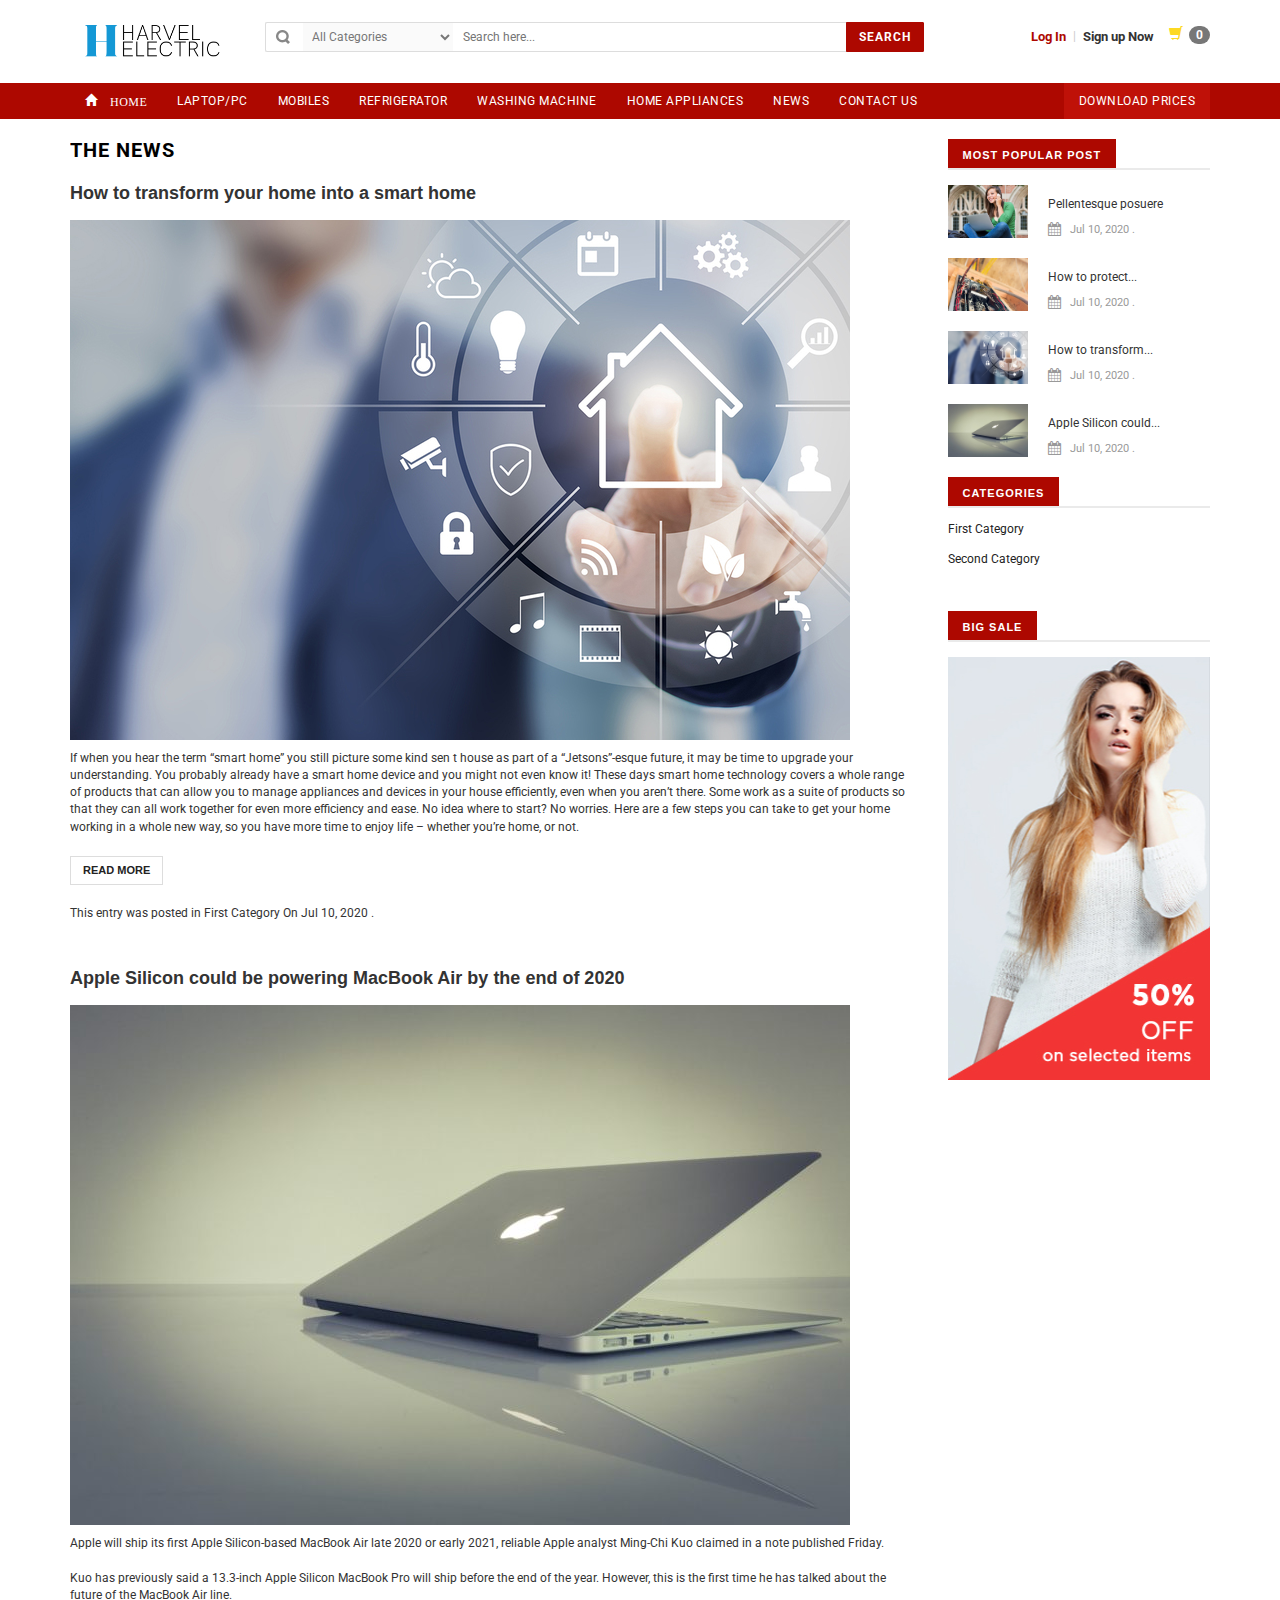
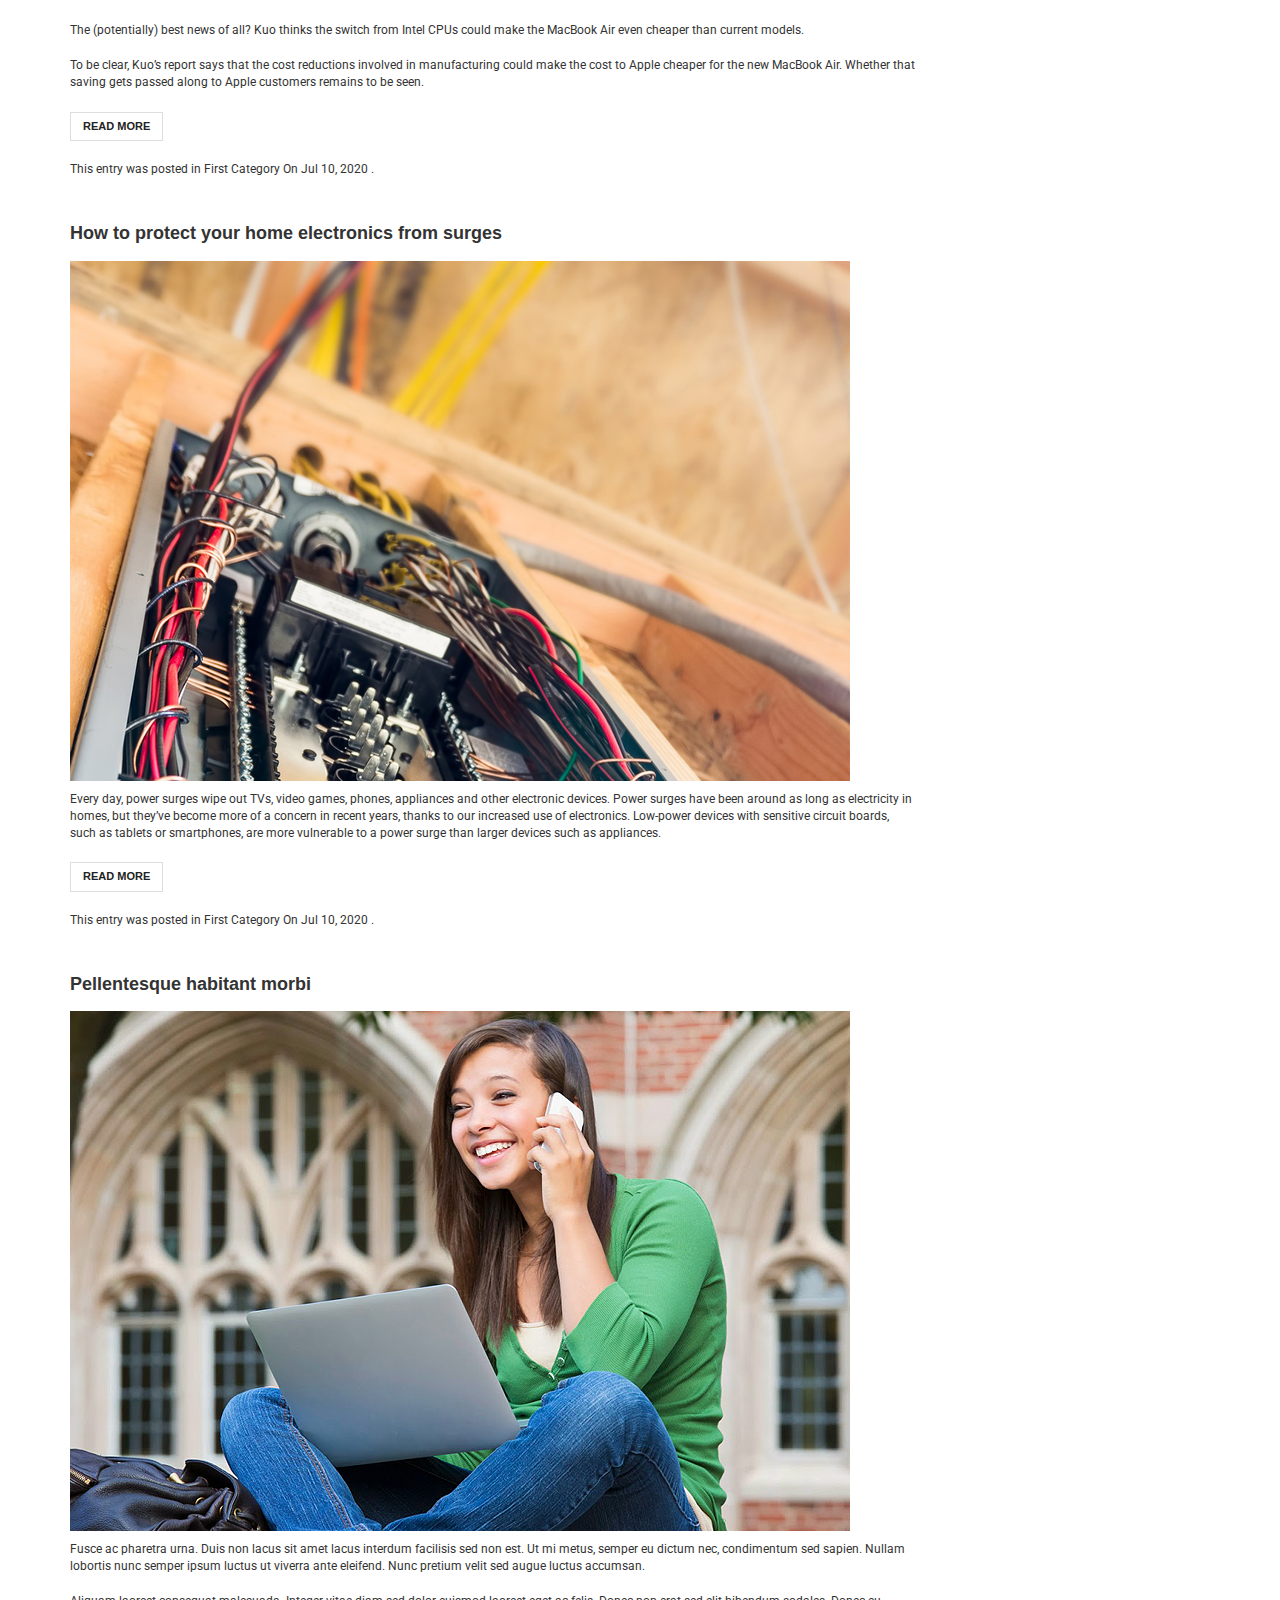
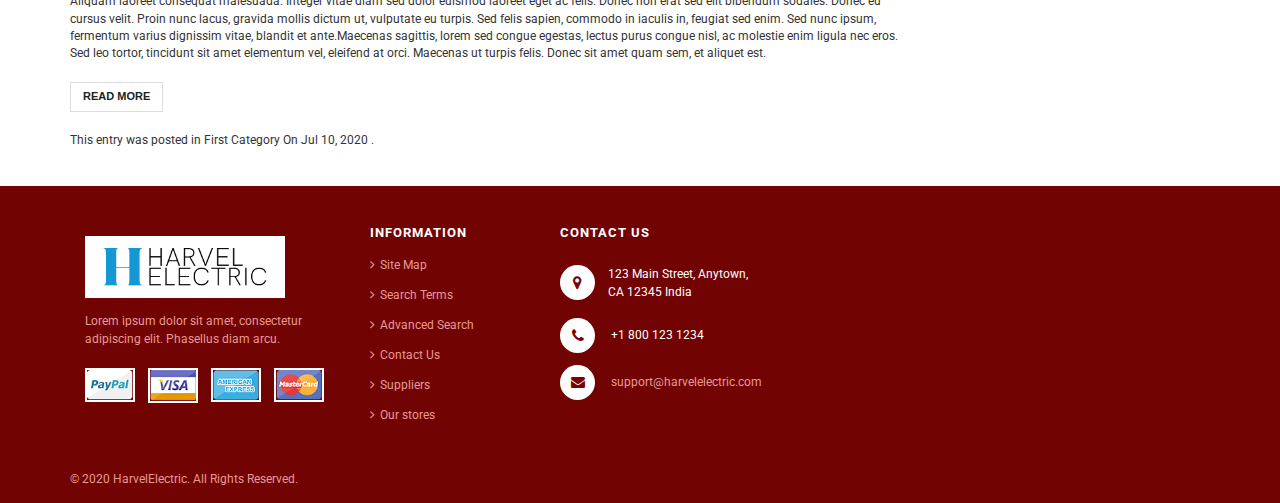
<file: Source code/blog.html>
<!DOCTYPE html>
<html lang="en">

<!-- Added by HTTrack --><meta http-equiv="content-type" content="text/html;charset=UTF-8" /><!-- /Added by HTTrack -->
<head>
<meta charset="utf-8">
<meta name="viewport" content="width=device-width, initial-scale=1.0">
<meta name="description" content="">
<meta name="author" content="">
<title>News</title>

<!-- Favicons Icon -->
<link rel="icon" href="http://demo.magikthemes.com/skin/frontend/base/default/favicon.ico" type="image/x-icon" />
<link rel="shortcut icon" href="http://demo.magikthemes.com/skin/frontend/base/default/favicon.ico" type="image/x-icon" />

<!-- Mobile Specific -->
<meta name="viewport" content="width=device-width, initial-scale=1, maximum-scale=1">

<!-- CSS Style -->

<link rel="stylesheet" href="css/bootstrap.min.css" type="text/css">
<link rel="stylesheet" href="css/style.css" type="text/css">
<link rel="stylesheet" href="css/owl.carousel.css" type="text/css">
<link rel="stylesheet" href="css/owl.theme.css" type="text/css">
<link rel="stylesheet" href="css/font-awesome.css" type="text/css">
<link rel="stylesheet" href="css/blogmate.css" type="text/css">

<!-- Google Fonts -->
<link href='https://fonts.googleapis.com/css?family=Roboto:400,500,700' rel='stylesheet' type='text/css'>
</head>

<body>
<div class="page">
  <!-- Header -->
  <!--  -- Header --start -->
  <header class="header-container" >        
    <div class="header container">
      <div class="row">
        <div class="col-lg-2 col-sm-3 col-md-2 col-xs-12"> 
          <!--  -- Header Logo -- start--> 
          <a class="logo" title="Magento Commerce" href="index.html"><img width="100%" alt="Group 3" src="images/logo1.png"></a> 
          <!-- End Header Logo --> 
        </div>
        <div class="col-lg-7 col-sm-4 col-md-6 col-xs-12"> 
          <!-- Search-col -->
          <div class="search-box">
            <form action="index.html"  id="search_mini_form" name="Categories">
              <select name="category_id" class="cate-dropdown hidden-xs">
                <option value="0">All Categories</option>
                <option value="36">Camera</option>
                <option value="37">Electronics</option>
                <option value="42">&nbsp;&nbsp;&nbsp;Cell Phones</option>
                <option value="43">&nbsp;&nbsp;&nbsp;Cameras</option>
                <option value="44">&nbsp;&nbsp;&nbsp;Laptops</option>
                <option value="45">&nbsp;&nbsp;&nbsp;Hard Drives</option>
                <option value="46">&nbsp;&nbsp;&nbsp;Monitors</option>
                <option value="47">&nbsp;&nbsp;&nbsp;Mouse</option>
                <option value="48">&nbsp;&nbsp;&nbsp;Digital Cameras</option>
                <option value="38">Desktops</option>
                <option value="39">Computer Parts</option>
                <option value="40">Televisions</option>
                <option value="41">Featured</option>
              </select>
              <input type="text" placeholder="Search here..." value="" maxlength="70" class="" name="search" id="search">
              <button id="submit-button" class="search-btn-bg"><span>Search</span></button>
            </form>
          </div>
          <!-- End Search-col --> 
        </div>
        <!-- Top Cart -->
        <div class="col-lg-3 col-sm-5 col-md-4 col-xs-12">
          <!--   --add To Cart--start -->
          <div class="top-cart-contain" style="margin-left: 15px;">
            <span class="glyphicon glyphicon-shopping-cart my-cart-icon"></span><span class="badge badge-notify my-cart-badge"></span></span>
          </div>
          <!--   --add To Cart--end -->
          <div class="signup"><a title="Login" href="signup.html"><span>Sign up Now</span></a></div>
          <span class="or"> | </span>
          <div class="login"><a title="Login" href="login.html"><span>Log In</span></a></div>
        </div>
        <!-- End Top Cart --> 
      </div>
      <div class="row">
        <div class="col-lg-2 col-sm-3 col-md-2 col-xs-12"></div>
        <div class="col-lg-7 col-sm-4 col-md-6 col-xs-12">
            <ul class="list-group" id="result"></ul>
        </div>
        <div class="col-lg-3 col-sm-5 col-md-4 col-xs-12"></div>
      </div>
    
    </div>
  </header>
  <!--  -- end header--end --> 
  <!-- end header --> 
  <!-- Navbar -->
  <!--  -- Navbar--start -->
  <nav>
    <div class="container">
      <div class="nav-inner"> 
        <!--    -- mobile-menu --start -->
        <div class="hidden-desktop" id="mobile-menu">
          <ul class="navmenu">
            <li>
              <div class="menutop">
                <div class="toggle"> <span class="icon-bar"></span> <span class="icon-bar"></span> <span class="icon-bar"></span></div>
                <h2>Menu</h2>
              </div>
              <ul style="display:none;" class="submenu">
                <li>
                  <ul class="topnav">
                    <li class="level0 nav-6 level-top first parent"> <a class="level-top" href="index.html"> <span>Home</span> </a> </li>
                    <li class="level0 nav-6 level-top"> <a class="level-top" href="PC-product.html"> <span>Laptop- PC- Printer- Accessories</span> </a>
                      <ul class="level0">
                        <li class="level1 first"><a href="PC-product.html"><span>Laptop</span></a></li>
                        <li class="level1 nav-10-2"> <a href="PC-product.html"> <span>PC</span> </a> </li>
                        <li class="level1 nav-10-3"> <a href="PC-product.html"> <span>Printer</span> </a> </li>
                        <li class="level1 nav-10-4"> <a href="PC-product.html"> <span>Computer Accessories</span> </a> </li>
                      </ul>
                    </li>
                    <li class="level0 nav-7 level-top parent"> <a class="level-top" href="Mobile-product.html"> <span>Mobile - Accessories</span> </a> 
                      <ul class="level0">
                        <li class="level1 first"><a href="Mobile-product.html"><span>Mobile</span></a></li>
                        <li class="level1 nav-10-2"> <a href="Mobile-product.html"> <span>Mobile Accessories</span> </a> </li>
                      </ul>
                    </li>
                    <li class="level0 nav-8 level-top parent"> <a class="level-top" href="Mobile-product.html"> <span>Refrigerator</span> </a> </li>
                    <li class="level0 parent drop-menu"><a href="Mobile-product.html"><span>Washing Machine</span> </a></li>
                    <li class="level0 parent drop-menu"><a href="Mobile-product.html"><span>Home Appliances</span> </a>
                      <ul class="level1">
                        <li class="level1 first"><a href="Mobile-product.html"><span>Kitchen Appliances</span></a></li>
                        <li class="level1 nav-10-2"> <a href="Mobile-product.html"> <span>Household Appliances</span> </a> </li>
                        <li class="level1 nav-10-2"> <a href="Mobile-product.html"> <span>Blender, Squeezer, Press</span> </a> </li>
                        <li class="level1 nav-10-2"> <a href="Mobile-product.html"> <span>Tools</span> </a> </li>
                      </ul>
                    </li>
                    <li class="level0 nav-9 level-top last parent "> <a class="level-top" href="contact.html"> <span>Contact</span> </a> </li>
                  </ul>
                </li>
              </ul>
            </li>
          </ul>
          <!--navmenu--> 
        </div>
        <!--   -- mobile-menu ---end -->


        <ul id="nav" class="hidden-xs">
          <li class="level0 parent drop-menu"><a href="index.html" class="active1"> <span style="font-size: px;" class="glyphicon glyphicon-home"> Home</span> </a> </li>                                      
          <li class="level0 nav-5 level-top first"> <a class="level-top" href="PC-product.html"> <span>lAPTOP/PC</span> </a>
            <div style="display:none; width: 900px; margin-left: 92px;" class="level0-wrapper dropdown-6col">
              <div class="level0-wrapper2">
                <!--mega menu-->
                <ul class="level3">
                    <li class="level3 nav-6-1 parent item" style="width: 200px;"> <a href="PC-product.html"><span>Laptop</span></a>      
                      <ul class="level1">
                        <li class="level2 nav-6-1-1"> <a href="PC-product.html"><span>Macbook</span></a> </li>
                        <!--level2 nav-6-1-1-->
                        <li class="level2 nav-6-1-1"> <a href="PC-product.html"><span>Asus</span></a> </li>
                        <!--level2 nav-6-1-1-->
                        <li class="level2 nav-6-1-1"> <a href="PC-product.html"><span>Hp</span></a> </li>
                        <!--level2 nav-6-1-1-->
                        <li class="level2 nav-6-1-1"> <a href="PC-product.html"><span>Dell</span></a> </li>
                        <li class="level2 nav-6-1-1"> <a href="PC-product.html"><span>Lenovo</span></a> </li>
                      </ul>
                      <div><img width="90%" src="images/laptop.jpg" alt="Mobiles"></div>
                    </li>        
                    <li class="level1 nav-6-1 parent item" style="width: 200px;"> <a href="PC-product.html"><span>PC</span></a> 
                      <!--sub sub category-->
                      
                      <ul class="level1">
                        <li class="level2 nav-6-1-1"> <a href="PC-product.html"><span>Apple</span></a> </li>
                        <!--level2 nav-6-1-1-->
                        <li class="level2 nav-6-1-1"> <a href="PC-product.html"><span>Dell</span></a> </li>
                        <!--level2 nav-6-1-1-->
                        <li class="level2 nav-6-1-1"> <a href="PC-product.html"><span>Acer</span></a> </li>
                        <!--level2 nav-6-1-1-->
                        <li class="level2 nav-6-1-1"> <a href="PC-product.html"><span>Asus</span></a> </li>
                        <li class="level2 nav-6-1-1"> <a href="PC-product.html"><span>HP</span></a> </li>
                        <!--level2 nav-6-1-1-->
                      </ul>
                      <!--level1--> 
                      
                      <!--sub sub category-->
                      <div><img width="80%" src="images/PC.jpg" alt="Mobiles Accesories"></div>
                    </li>                     
                    <li class="level1 nav-6-1 parent item " style="width: 180px;"> <a href="PC-product.html"><span>Printer</span></a> 
                      <!--sub sub category-->
                      
                      <ul class="level1">
                        <li class="level2 nav-6-1-1"> <a href="PC-product.html"><span>Canon</span></a> </li>
                        
                        <!--level2 nav-6-1-1-->
                        <li class="level2 nav-6-1-1"> <a href="PC-product.html"><span>Brother</span></a> </li>
                        <!--level2 nav-6-1-1-->
                        <li class="level2 nav-6-1-1"> <a href="PC-product.html"><span>Epson</span></a> </li>
                        <!--level2 nav-6-1-1-->
                        <li class="level2 nav-6-1-1"> <a href="PC-product.html"><span>HP</span></a> </li>
                        <!--level2 nav-6-1-1-->
                      </ul>
                      <!--level1--> 
                      <!--sub sub category-->
                      <div style="padding-top: 25px;"><img width="90%" src="images/printer.jpg" alt="Audio &amp; Video"></div>
                    </li>
                    
                    <li class="level1 nav-6-1 parent item"> <a href="PC-product.html"><span>Computer accessories</span></a> 
                        <!--sub sub category-->
                        
                        <ul class="level1">
                          <li class="level2 nav-6-1-1"> <a href="PC-product.html"><span>Speaker</span></a> </li>
                          
                          <!--level2 nav-6-1-1-->
                          <li class="level2 nav-6-1-1"> <a href="PC-product.html"><span>Mouse</span></a> </li>
                          <!--level2 nav-6-1-1-->
                          <li class="level2 nav-6-1-1"> <a href="PC-product.html"><span>Keyboard</span></a> </li>
                          <!--level2 nav-6-1-1-->
                          <li class="level2 nav-6-1-1"> <a href="PC-product.html"><span>USB</span></a> </li>
                          <li class="level2 nav-6-1-1"> <a href="PC-product.html"><span>Portable hard drive</span></a> </li>
                          <li class="level2 nav-6-1-1"> <a href="PC-product.html"><span>Headphones</span></a> </li>
                          <li class="level2 nav-6-1-1"> <a href="PC-product.html"><span>Heat sink base</span></a> </li>
                          <li class="level2 nav-6-1-1"> <a href="PC-product.html"><span>Network equipment</span></a> </li>
                          <!--level2 nav-6-1-1-->
                        </ul>                        
                      </li>
                  </ul>
                  <!--level0--> 
                
                
                
              </div>
            </div>
          </li> 
          <li class="level0 nav-5 level-top first"> <a class="level-top" href="Mobile-product.html"> <span>Mobiles</span> </a>
            <div style="display:none; width: 480px; margin-left: 191px;" class="level0-wrapper dropdown-6col">
              <div class="level0-wrapper2">
                <!--mega menu-->
                <ul class="level3">
                    <li class="level3 nav-6-1 parent item" style="width: 200px;"> <a href="Mobile-product.html"><span>Mobile</span></a>      
                      <ul class="level1">
                        <li class="level2 nav-6-1-1"> <a href="Mobile-product.html"><span>Iphone</span></a> </li>
                        <!--level2 nav-6-1-1-->
                        <li class="level2 nav-6-1-1"> <a href="Mobile-product.html"><span>Nokia</span></a> </li>
                        <!--level2 nav-6-1-1-->
                        <li class="level2 nav-6-1-1"> <a href="Mobile-product.html"><span>Samsung</span></a> </li>
                        <!--level2 nav-6-1-1-->
                        <li class="level2 nav-6-1-1"> <a href="Mobile-product.html"><span>Sony</span></a> </li>
                        <li class="level2 nav-6-1-1"> <a href="Mobile-product.html"><span>Lenovo</span></a> </li>
                      </ul>
                      <div><img width="90%" src="images/samsung.png" alt="Mobiles"></div>
                    </li>        
                    <li class="level1 nav-6-1 parent item" style="width: 200px;"> <a href="Mobile-product.html"><span>Mobile acessories</span></a> 
                      <!--sub sub category-->
                      
                      <ul class="level1">
                        <li class="level2 nav-6-1-1"> <a href="Mobile-product.html"><span>Mobile Memory Cards</span></a> </li>
                        <!--level2 nav-6-1-1-->
                        <li class="level2 nav-6-1-1"> <a href="Mobile-product.html"><span>Cases & Covers</span></a> </li>
                        <!--level2 nav-6-1-1-->
                        <li class="level2 nav-6-1-1"> <a href="Mobile-product.html"><span>Mobile Headphones</span></a> </li>
                        <!--level2 nav-6-1-1-->
                        <li class="level2 nav-6-1-1"> <a href="Mobile-product.html"><span>Bluetooth Headsets</span></a> </li>
                        
                        <!--level2 nav-6-1-1-->
                      </ul>
                      <!--level1--> 
                      
                      <!--sub sub category-->
                      <div><img width="80%" src="images/acessories.jpg" alt="Mobiles Accesories"></div>
                    </li>                     
                    
                  </ul>
                  <!--level0--> 
                
                
                
              </div>
            </div>
          </li>
          <li class="level0 parent drop-menu"><a href="Mobile-product.html" class="active1"><span>Refrigerator</span> </a> 
            <ul class="level1">
                <li class="level1"><a href="Mobile-product.html"><span>LG</span></a> </li>
                <li class="level1"><a href="Mobile-product.html"><span>Hitachi</span></a> </li>
                <li class="level1"><a href="Mobile-product.html"><span>Samsung</span></a> </li>
                <li class="level1"><a href="Mobile-product.html"><span>Toshiba</span></a> </li>
                <li class="level1"><a href="Mobile-product.html"><span>Panasonic</span></a> </li>
                <li class="level1"><a href="Mobile-product.html"><span>Aqua</span></a> </li>
                <li class="level1"><a href="Mobile-product.html"><span>Sharp</span></a> </li>
                <div><img  style="width: 90%; padding: 15px 0;" src="images/Refrigerator.jpg" alt="Mobiles"></div>
              </ul>
          </li>
          <li class="level0 parent drop-menu"><a href="Mobile-product.html" class="active1"><span>WASHING MACHINE</span> </a> 
            <ul class="level1">
                <li class="level1"><a href="Mobile-product.html"><span>LG</span></a> </li>
                <li class="level1"><a href="Mobile-product.html"><span>Electrolux</span></a> </li>
                <li class="level1"><a href="Mobile-product.html"><span>Samsung</span></a> </li>
                <li class="level1"><a href="Mobile-product.html"><span>Toshiba</span></a> </li>
                <li class="level1"><a href="Mobile-product.html"><span>Panasonic</span></a> </li>
                <li class="level1"><a href="Mobile-product.html"><span>Aqua</span></a> </li>
                <li class="level1"><a href="Mobile-product.html"><span>Sharp</span></a> </li>
                <div><img  style="width: 90%; padding: 15px 0;" src="images/washing.jpg" alt="Mobiles"></div>
              </ul>
          </li>  
          <li class="level0 nav-5 level-top first"> <a class="level-top" href="Mobile-product.html"> <span>Home appliances</span> </a>
            <div style="display:none; width: 900px; margin-left: 191px;" class="level0-wrapper dropdown-6col">
              <div class="level0-wrapper2">
                <!--mega menu-->
                <ul class="level3">
                    <li class="level3 nav-6-1 parent item" style="width: 150px;"> <a href="Mobile-product.html"><span>Kitchen appliances</span></a>      
                      <ul class="level1">
                        <li class="level2 nav-6-1-1"> <a href="Mobile-product.html"><span>Electric cooker</span></a> </li>
                        <!--level2 nav-6-1-1-->
                        <li class="level2 nav-6-1-1"> <a href="Mobile-product.html"><span>Microwave</span></a> </li>
                        <!--level2 nav-6-1-1-->
                        <li class="level2 nav-6-1-1"> <a href="Mobile-product.html"><span>Induction cooker</span></a> </li>
                        <!--level2 nav-6-1-1-->
                        <li class="level2 nav-6-1-1"> <a href="Mobile-product.html"><span>Kitchen infrared</span></a> </li>
                        <li class="level2 nav-6-1-1"> <a href="Mobile-product.html"><span>Pressure cooker</span></a> </li>
                        <li class="level2 nav-6-1-1"> <a href="Mobile-product.html"><span>Oven mitts</span></a> </li>
                      </ul>
                      <div style="padding-top: 15px;"><img width="80%" src="images/cooker.jpg" alt="Mobiles"></div>
                    </li>        
                    <li class="level1 nav-6-1 parent item" style="width: 200px;"> <a href="Mobile-product.html"><span>Household appliances</span></a> 
                      <!--sub sub category-->
                      
                      <ul class="level1">
                        
                        <li class="level2 nav-6-1-1"> <a href="Mobile-product.html"><span>Vacuum cleaner</span></a> </li>
                        <!--level2 nav-6-1-1-->
                        <li class="level2 nav-6-1-1"> <a href="Mobile-product.html"><span>Fans</span></a> </li>
                        <!--level2 nav-6-1-1-->
                        <li class="level2 nav-6-1-1"> <a href="Mobile-product.html"><span>Air purifier</span></a> </li>
                        <li class="level2 nav-6-1-1"> <a href="Mobile-product.html"><span>Iron</span></a> </li>
                        <li class="level2 nav-6-1-1"> <a href="Mobile-product.html"><span>Water heater</span></a> </li>
                        <li class="level2 nav-6-1-1"> <a href="Mobile-product.html"><span>Other home appliances</span></a> </li>
                        
                        <!--level2 nav-6-1-1-->
                      </ul>
                      <!--level1--> 
                      
                      <!--sub sub category-->
                      <div><img width="80%" src="images/fan.jpg" alt=""></div>
                    </li>  
                    <li class="level1 nav-6-1 parent item" style="width: 200px;"> <a href="Mobile-product.html"><span>Blender, squeezer, press</span></a> 
                      <!--sub sub category-->
                      
                      <ul class="level1">
                        <li class="level2 nav-6-1-1"> <a href="Mobile-product.html"><span>Blender</span></a> </li>
                        <!--level2 nav-6-1-1-->
                        <li class="level2 nav-6-1-1"> <a href="Mobile-product.html"><span>Fruit machine</span></a> </li>
                        <!--level2 nav-6-1-1-->
                        <li class="level2 nav-6-1-1"> <a href="Mobile-product.html"><span>Coffee maker</span></a> </li>
                        <!--level2 nav-6-1-1-->
                        <li class="level2 nav-6-1-1"> <a href="Mobile-product.html"><span>Egg whisk</span></a> </li>
                        <li class="level2 nav-6-1-1"> <a href="Mobile-product.html"><span>Egg whisk</span></a> </li>
                        
                        <!--level2 nav-6-1-1-->
                      </ul>
                      <!--level1--> 
                      
                      <!--sub sub category-->
                      <div><img width="80%" src="images/Blender.jpg" alt="Mobiles Accesories"></div>
                    </li>                     
                    <li class="level1 nav-6-1 parent item" style="width: 200px;"> <a href="Mobile-product.html"><span>Tools</span></a> 
                      <!--sub sub category-->
                      
                      <ul class="level1">
                        <li class="level2 nav-6-1-1"> <a href="Mobile-product.html"><span>Drill</span></a> </li>
                        <!--level2 nav-6-1-1-->
                        <li class="level2 nav-6-1-1"> <a href="Mobile-product.html"><span>Grinding machine</span></a> </li>
                        <!--level2 nav-6-1-1-->
                        <li class="level2 nav-6-1-1"> <a href="Mobile-product.html"><span>Water pumps</span></a> </li>
                        <!--level2 nav-6-1-1-->
                        <li class="level2 nav-6-1-1"> <a href="Mobile-product.html"><span>Bluetooth Headsets</span></a> </li>
                        <li class="level2 nav-6-1-1"> <a href="Mobile-product.html"><span>Sewing machine</span></a> </li>
                        
                        <!--level2 nav-6-1-1-->
                      </ul>
                      <!--level1--> 
                      
                      <!--sub sub category-->
                      <div><img width="80%" src="images/drill.jpg" alt="Mobiles Accesories"></div>
                    </li>                                        
                    
                  </ul>
                  <!--level0--> 
                
                
                
              </div>
            </div>
          </li>
            
          <li class="level0 parent drop-menu"><a href="blog.html" class="active1"><span>News</span> </a></li>
          <li class="level0 parent drop-menu"><a href="ContactUs.html" class="active1"><span>CONTACT US</span> </a> </li>
          <li class="nav-custom-link level0 level-top parent"> <a class="download-level-top" href="#download-box" ><span>Download Prices</span></a></li>
        </ul>
      </div>
    </div>
  </nav>
  <div class="download" id="download-box">
    <div class="row">
      <div class="col-xs-12 download-title">
        <h2><span>Welcome to</span></h2>
      </div>
    </div>
    <div class="row">
      <div class="col-xs-12"> 
        <a class="logo" title="Magento Commerce"><img width="450px" alt="Group 3" src="images/logo1.png"></a> 
      </div>
    </div>
    <div class="newsletter">
      <h4><span>
        Big sale for you!!!        
      </span></h4>
      <br>
      <h5>
        Please download list prices and get our gifts to you!!!
      </h5>
    </div>
    <div class="row">
      <div class="col-xs-1"></div>
      <div class="col-xs-4">
        <ul>
        <li class="download-select"> <a class="level-top"
          href="download/Price list Jun_Ext_2020.xlsx" download> <strong><span>Download Now</span></strong> </a></li>
        </ul>
        </div>
      <div class="col-xs-2"></div>
      <div class="col-xs-4">
        <ul>
        <li class="download-select"><a class="download-close" href="#"><strong><span>Cancel</span></strong></a></li>	
      </ul>
      </div>
      <div class="col-xs-1"></div>
    </div> 
  </div>
  <!--    --nav --end -->
  <!-- end nav -->  
  <div class="main-container col2-right-layout">
    <div class="main container">
      <div class="row">
        <div class="col-main col-sm-9">
          <div class="page-title">
            <h2>The News</h2>
          </div>
          <div class="blog-wrapper" id="main">
            <div class="site-content" id="primary">
              <div role="main" id="content">
                <article class="blog_entry clearfix wow" id="post-29">
                  <header class="blog_entry-header clearfix">
                    <div class="blog_entry-header-inner">
                      <h2 class="blog_entry-title"> <a rel="bookmark" href="#/pellentesque-posuere">How to transform your home into a smart home</a> </h2>
                    </div>
                    <!--blog_entry-header-inner--> 
                  </header>
                  <div class="entry-content">
                    <div class="featured-thumb"><a href="blog_single_post_02.html"><img alt="blog-img1" src="images/blog-img7.jpg"></a></div>
                    <div class="entry-content">
                      <p>If when you hear the term “smart home” you still picture some kind sen  t house as part of a “Jetsons”-esque future, it may be time to upgrade your understanding. You probably already have a smart home device and you might not even know it! These days smart home technology covers a whole range of products that can allow you to manage appliances and devices in your house efficiently, even when you aren’t there. Some work as a suite of products so that they can all work together for even more efficiency and ease. No idea where to start? No worries. Here are a few steps you can take to get your home working in a whole new way, so you have more time to enjoy life – whether you’re home, or not.</p>
                    </div>
                    <p> <a class="btn" href="blog_single_post_02.html">Read More</a> </p>
                  </div>
                  <footer class="entry-meta"> This entry was posted						in <a rel="category tag" title="View all posts in First Category" href="#/first-category">First Category</a> On
                    <time datetime="2020-07-10T07:09:31+00:00" class="entry-date">Jul 10, 2020</time>
                    . </footer>
                </article>
                <article class="blog_entry clearfix wow" id="post-29">
                  <header class="blog_entry-header clearfix">
                    <div class="blog_entry-header-inner">
                      <h2 class="blog_entry-title"> <a rel="bookmark" href="#/aliquam-eget-sapien-placerat">Apple Silicon could be powering MacBook Air by the end of 2020</a> </h2>
                    </div>
                    <!--blog_entry-header-inner--> 
                  </header>
                  <div class="entry-content">
                    <div class="featured-thumb"><a href="blog_single_post_01.html"><img alt="blog-img3" src="images/blog-img5.jpg"></a></div>
                    <div class="entry-content">
                      <p>Apple will ship its first Apple Silicon-based MacBook Air late 2020 or early 2021, reliable Apple analyst Ming-Chi Kuo claimed in a note published Friday.</p>
                      <p>Kuo has previously said a 13.3-inch Apple Silicon MacBook Pro will ship before the end of the year. However, this is the first time he has talked about the future of the MacBook Air line.</p>
                      <p>The (potentially) best news of all? Kuo thinks the switch from Intel CPUs could make the MacBook Air even cheaper than current models.</p>
                      <p>To be clear, Kuo’s report says that the cost reductions involved in manufacturing could make the cost to Apple cheaper for the new MacBook Air. Whether that saving gets passed along to Apple customers remains to be seen.</p>
                    </div>
                    <p> <a class="btn" href="blog_single_post_01.html">Read More</a> </p>
                  </div>
                  <footer class="entry-meta"> This entry was posted						in <a rel="category tag" title="View all posts in First Category" href="#/first-category">First Category</a> On
                    <time datetime="2020-07-10T06:59:14+00:00" class="entry-date">Jul 10, 2020</time>
                    . </footer>
                </article>
                <article class="blog_entry clearfix wow" id="post-29">
                  <header class="blog_entry-header clearfix">
                    <div class="blog_entry-header-inner">
                      <h2 class="blog_entry-title"> <a rel="bookmark" href="#/dolor-lorem-ipsum">How to protect your home electronics from surges</a> </h2>
                    </div>
                    <!--blog_entry-header-inner--> 
                  </header>
                  <div class="entry-content">
                    <div class="featured-thumb"><a href="blog_single_post_03.html"><img alt="blog-img2" src="images/blog-img6.jpg"></a></div>
                    <div class="entry-content">
                      <p>Every day, power surges wipe out TVs, video games, phones, appliances and other electronic devices. Power surges have been around as long as electricity in homes, but they’ve become more of a concern in recent years, thanks to our increased use of electronics. Low-power devices with sensitive circuit boards, such as tablets or smartphones, are more vulnerable to a power surge than larger devices such as appliances.</p>
                    </div>
                    <p> <a class="btn" href="blog_single_post_03.html">Read More</a> </p>
                  </div>
                  <footer class="entry-meta"> This entry was posted						in <a rel="category tag" title="View all posts in First Category" href="#/first-category">First Category</a> On
                    <time datetime="2020-07-10T07:01:18+00:00" class="entry-date">Jul 10, 2020</time>
                    . </footer>
                </article>
                <article class="blog_entry clearfix wow" id="post-29">
                  <header class="blog_entry-header clearfix">
                    <div class="blog_entry-header-inner">
                      <h2 class="blog_entry-title"> <a rel="bookmark" href="blog_single_post.html">Pellentesque habitant morbi</a> </h2>
                    </div>
                    <!--blog_entry-header-inner--> 
                  </header>
                  <div class="entry-content">
                    <div class="featured-thumb"><a href="blog_single_post.html"><img alt="blog-img4" src="images/blog-img4.jpg"></a></div>
                    <div class="entry-content">
                      <p>Fusce ac pharetra urna. Duis non lacus sit amet lacus interdum facilisis sed non est. Ut mi metus, semper eu dictum nec, condimentum sed sapien. Nullam lobortis nunc semper ipsum luctus ut viverra ante eleifend. Nunc pretium velit sed augue luctus accumsan.</p>
                      <p>Aliquam laoreet consequat malesuada. Integer vitae diam sed dolor euismod laoreet eget ac felis. Donec non erat sed elit bibendum sodales. Donec eu cursus velit. Proin nunc lacus, gravida mollis dictum ut, vulputate eu turpis. Sed felis sapien, commodo in iaculis in, feugiat sed enim. Sed nunc ipsum, fermentum varius dignissim vitae, blandit et ante.Maecenas sagittis, lorem sed congue egestas, lectus purus congue nisl, ac molestie enim ligula nec eros. Sed leo tortor, tincidunt sit amet elementum vel, eleifend at orci. Maecenas ut turpis felis. Donec sit amet quam sem, et aliquet est.</p>
                    </div>
                    <p> <a class="btn" href="blog_single_post.html">Read More</a> </p>
                  </div>
                  <footer class="entry-meta"> This entry was posted						in <a rel="category tag" title="View all posts in First Category" href="#/first-category">First Category</a> On
                    <time datetime="2020-07-10T06:53:43+00:00" class="entry-date">Jul 10, 2020</time>
                    . </footer>
                </article>
              </div>
            </div>
           
          </div>
        </div>
        <div class="col-right sidebar col-sm-3 wow">
          <div role="complementary" class="widget_wrapper13" id="secondary">
            <div class="popular-posts widget widget__sidebar wow" id="recent-posts-4">
              <h3 class="widget-title"><span>Most Popular Post</span></h3>
              <div class="widget-content">
                <ul class="posts-list unstyled clearfix">
                  <li>
                    <figure class="featured-thumb"><a href="blog_single_post.html"> <img width="80" height="53" alt="blog image" src="images/blog-img4.jpg"> </a> </figure>
                    <!--featured-thumb-->
                    <h4><a title="Pellentesque posuere" href="blog_single_post.html">Pellentesque posuere</a></h4>
                    <p class="post-meta"><i class="icon-calendar"></i>
                      <time datetime="2020-07-10T07:09:31+00:00" class="entry-date">Jul 10, 2020</time>
                      .</p>
                  </li>
                  <li>
                    <figure class="featured-thumb"> <a href="blog_single_post_03.html"> <img width="80" height="53" alt="blog image" src="images/blog-img6.jpg"> </a> </figure>
                    <!--featured-thumb-->
                    <h4><a title="Dolor lorem ipsum" href="blog_single_post_03.html">How to protect...</a></h4>
                    <p class="post-meta"><i class="icon-calendar"></i>
                      <time datetime="2020-07-10T07:01:18+00:00" class="entry-date">Jul 10, 2020</time>
                      .</p>
                  </li>
                  <li>
                    <figure class="featured-thumb"> <a href="blog_single_post_02.html"> <img width="80" height="53" alt="blog image" src="images/blog-img7.jpg"> </a> </figure>
                    <!--featured-thumb-->
                    <h4><a title="Aliquam eget sapien placerat" href="blog_single_post_02.html">How to transform...</a></h4>
                    <p class="post-meta"><i class="icon-calendar"></i>
                      <time datetime="2020-07-10T06:59:14+00:00" class="entry-date">Jul 10, 2020</time>
                      .</p>
                  </li>
                  <li>
                    <figure class="featured-thumb"> <a href="blog_single_post_01.html"> <img width="80" height="53" alt="blog image" src="images/blog-img5.jpg"> </a> </figure>
                    <!--featured-thumb-->
                    <h4><a title="Pellentesque habitant morbi" href="blog_single_post_01.html">Apple Silicon could...</a></h4>
                    <p class="post-meta"><i class="icon-calendar"></i>
                      <time datetime="2020-07-10T06:53:43+00:00" class="entry-date">Jul 10, 2020</time>
                      .</p>
                  </li>
                </ul>
              </div>
              <!--widget-content--> 
            </div>
            <div class="popular-posts widget widget_categories wow" id="categories-2">
              <h3 class="widget-title"><span>Categories</span></h3>
              <ul>
                <li class="cat-item cat-item-19599"><a href="#/first-category">First Category</a></li>
                <ul>
                </ul>
                <li class="cat-item cat-item-19599"><a href="#/second-category">Second Category</a></li>
                <ul>
                </ul>
              </ul>
            </div>
            <!-- Banner Ad Block -->
            <div class="ad-spots widget widget__sidebar">
              <h3 class="widget-title"><span>Big Sale</span></h3>
              <div class="widget-content"><a target="_self" href="#" title=""><img alt="offer banner" src="images/RHS-banner-img.jpg"></a></div>
            </div>
            
          </div>
        </div>
      </div>
    </div>
  </div>
 <!-- Footer -->
  <!--   Footer --start -->
  <footer class="footer">
    <div class="footer-middle container">
      <div class="col-md-3 col-sm-4">
      <!--  _Link-->
        <div class="footer-logo"><a href="index.html" title="Logo"><img src="images/logo1.png" width=200px alt="logo"></a>
        </div>
        <p>Lorem ipsum dolor sit amet, consectetur adipiscing elit. Phasellus diam arcu. </p>
        <div class="payment-accept">
          <div><img src="images/payment-1.png" alt="payment"> <img src="images/payment-2.png" alt="payment"> <img
              src="images/payment-3.png" alt="payment"> <img src="images/payment-4.png" alt="payment"></div>
        </div>
      </div>
      <!--  _Tagname+Addnew_Start-->
      <div class="col-md-2 col-sm-4">
        <h4>Information</h4>
        <ul class="links">
          <li class="first"><a href="sitemap.html" title="Site Map">Site Map</a></li>
          <li><a href="#/" title="Search Terms">Search Terms</a></li>
          <li><a href="#" title="Advanced Search">Advanced Search</a></li>
          <li><a href="ContactUs.html" title="Contact Us">Contact Us</a></li>
          <li><a href="#" title="Suppliers">Suppliers</a></li>
          <li class=" last"><a href="#" title="Our stores" class="link-rss">Our stores</a></li>
        </ul>
      </div>
      <div class="col-md-3 col-sm-4">
        <h4>Contact us</h4>
        <div class="contacts-info">
          <address>
            <i class="add-icon">&nbsp;</i>123 Main Street, Anytown, <br>
            &nbsp;CA 12345 India
          </address>
          <div class="phone-footer"><i class="phone-icon">&nbsp;</i> +1 800 123 1234</div>
          <div class="email-footer"><i class="email-icon">&nbsp;</i> <a
              href="mailto:support@harvelelectric.com">support@harvelelectric.com</a> </div>
        </div>
      </div>
      <div class="col-md-2 col-sm-4">
        <iframe
          src="https://www.google.com/maps/embed?pb=!1m18!1m12!1m3!1d30712057.306560654!2d64.400691212374!3d20.007237393514636!2m3!1f0!2f0!3f0!3m2!1i1024!2i768!4f13.1!3m3!1m2!1s0x30635ff06b92b791%3A0xd78c4fa1854213a6!2z4bqkbiDEkOG7mQ!5e0!3m2!1svi!2s!4v1605707099344!5m2!1svi!2s"
          width="600" height="200" frameborder="0" style="border:0;" allowfullscreen="" aria-hidden="false"
          tabindex="0"></iframe>
      </div>
    </div>
    <div class="footer-bottom container">
      <div class="col-sm-5 col-xs-12 coppyright"> &copy; 2020 HarvelElectric. All Rights Reserved.</div>
      <div class="col-sm-7 col-xs-12 company-links">
      </div>
    <!--  _Tagname+Addnew_End-->
    </div>
  </footer>
  <!--   -- End Footer -->
  <!-- End Footer --> 
</div>


<!-- JavaScript --> 
<script type="text/javascript" src="js/jquery-2.2.3.min.js"></script>
<script src="https://cdnjs.cloudflare.com/ajax/libs/OwlCarousel2/2.2.1/owl.carousel.js"></script>
<script type="text/javascript" src="js/jquery.mycart.js"></script>
<script type="text/javascript" src="js/bootstrap.min.js"></script>
<script type="text/javascript" src="js/common.js"></script> 

</body>

<!-- Mirrored from htmldemo.magikcommerce.com/ecommerce/inspire-html-template/digital/blog.html by HTTrack Website Copier/3.x [XR&CO'2020], Thu, 13 Aug 2015 08:06:03 GMT -->
</html>
</file>
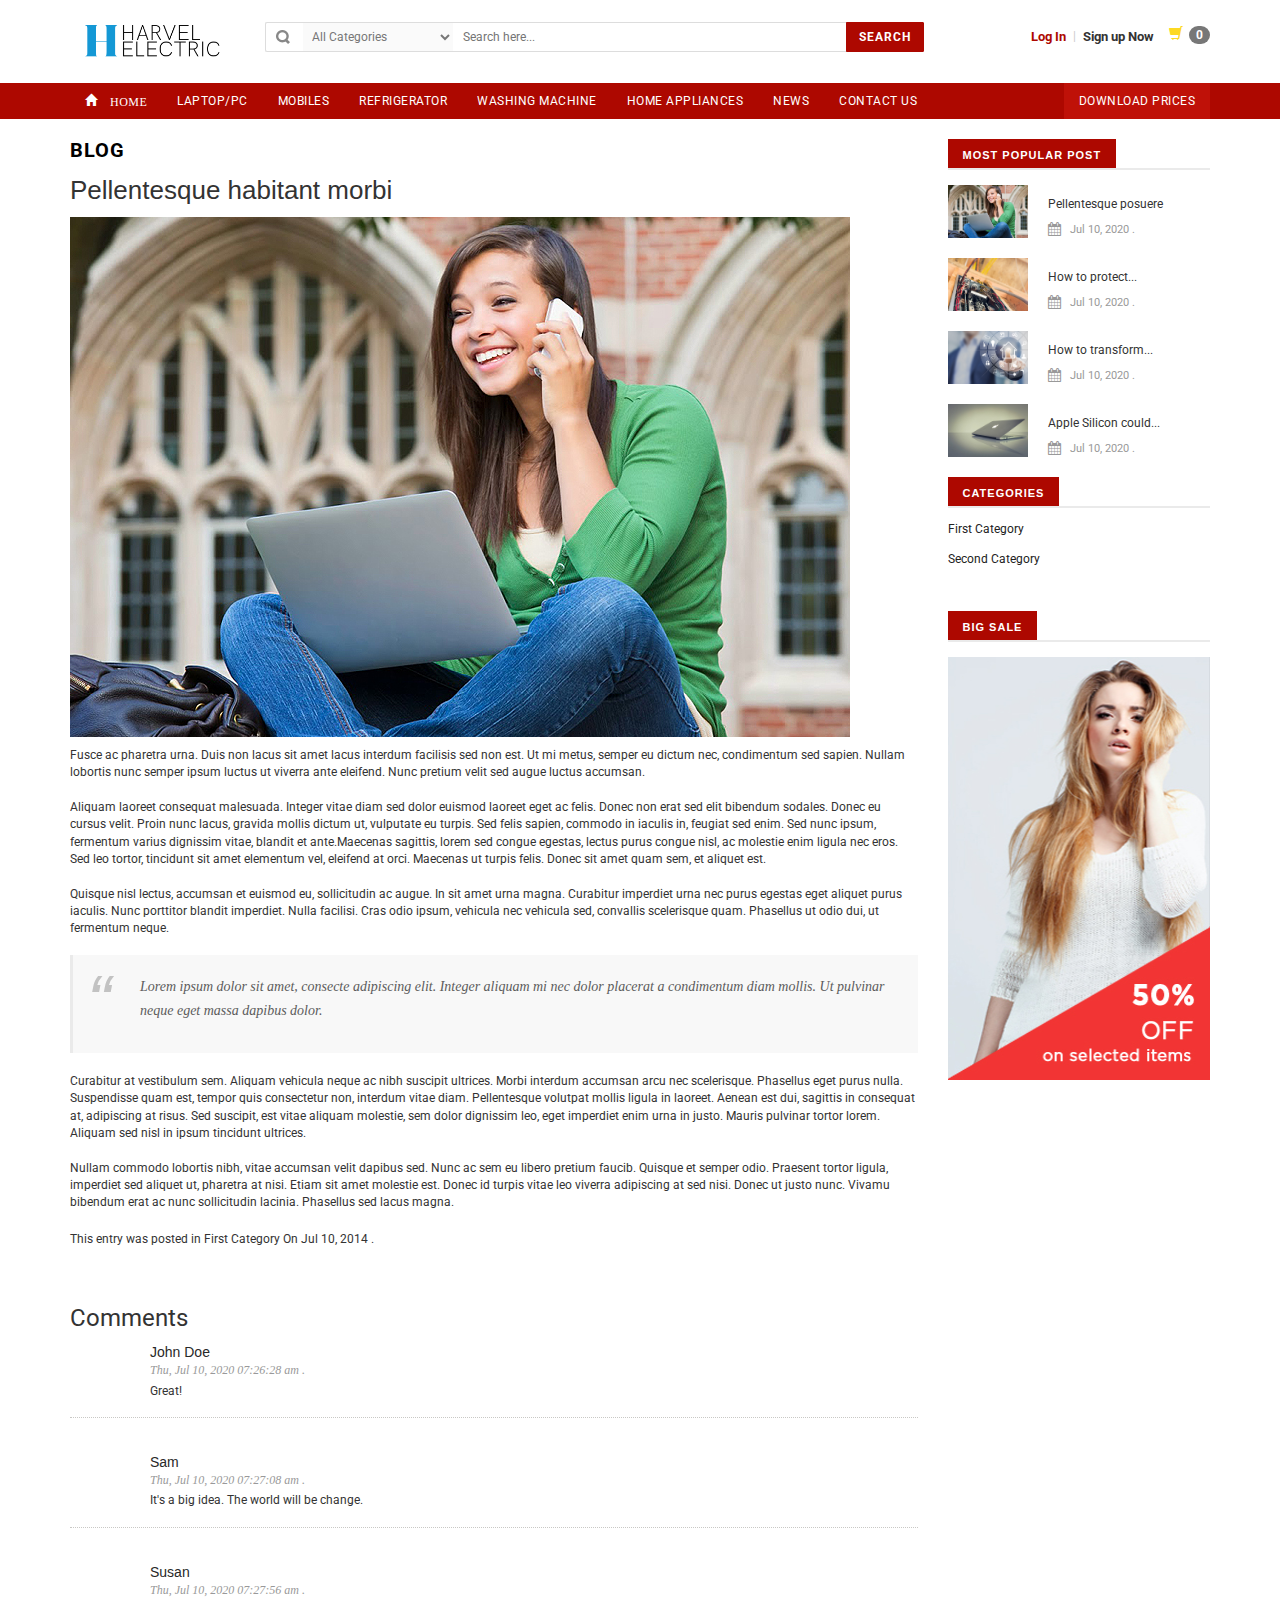
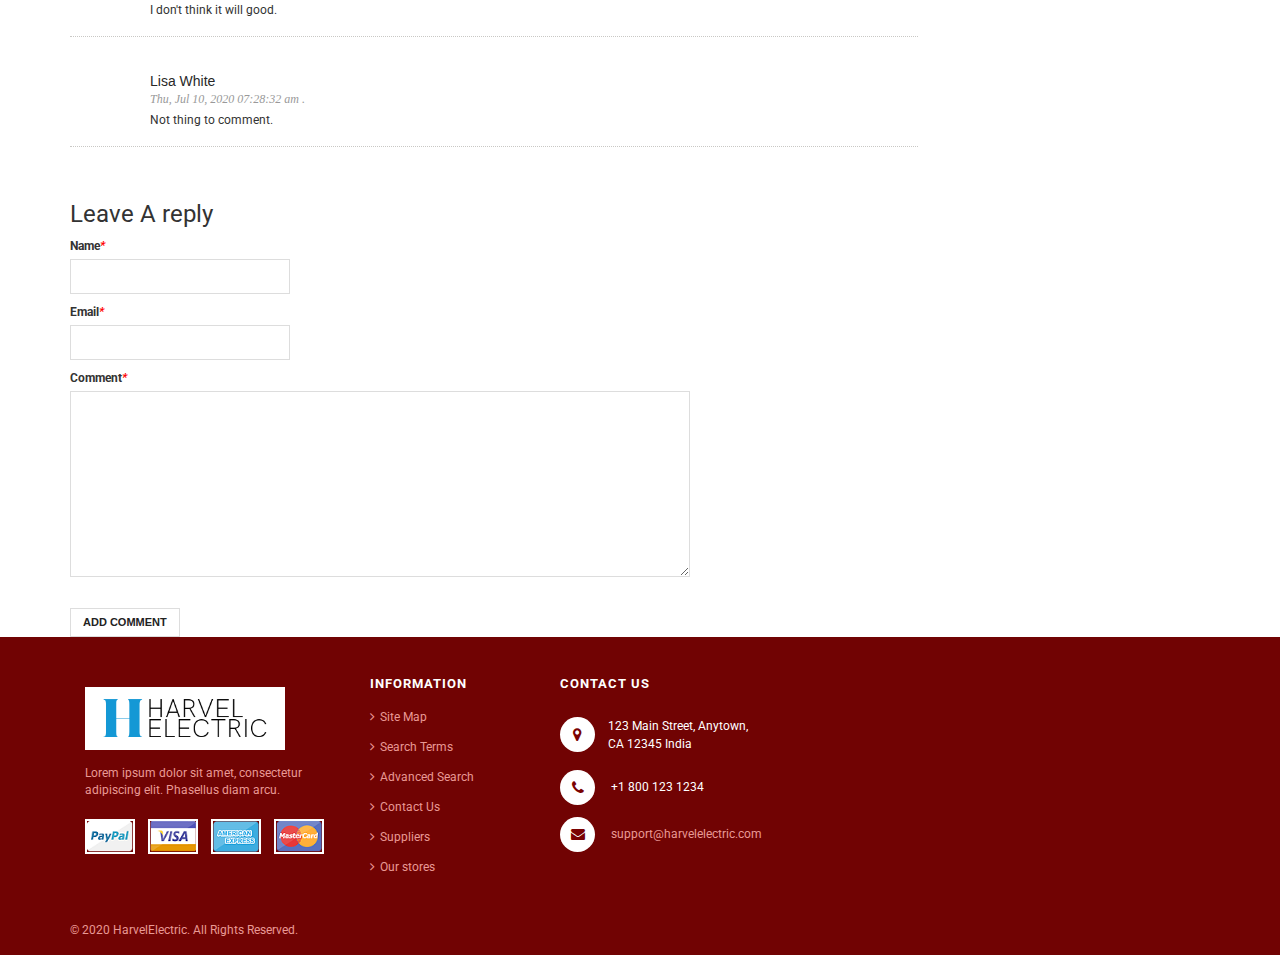
<file: Source code/blog_single_post.html>
<!DOCTYPE html>
<html lang="en">
<!-- Added by HTTrack --><meta http-equiv="content-type" content="text/html;charset=UTF-8" /><!-- /Added by HTTrack -->
<head>
<meta charset="utf-8">
<meta name="viewport" content="width=device-width, initial-scale=1.0">
<meta name="description" content="">
<meta name="author" content="">
<title>News Details</title>

<!-- Favicons Icon -->
<link rel="icon" href="http://demo.magikthemes.com/skin/frontend/base/default/favicon.ico" type="image/x-icon" />
<link rel="shortcut icon" href="http://demo.magikthemes.com/skin/frontend/base/default/favicon.ico" type="image/x-icon" />

<!-- Mobile Specific -->
<meta name="viewport" content="width=device-width, initial-scale=1, maximum-scale=1">

<!-- CSS Style -->

<link rel="stylesheet" href="css/bootstrap.min.css" type="text/css">
<link rel="stylesheet" href="css/style.css" type="text/css">
<link rel="stylesheet" href="css/owl.carousel.css" type="text/css">
<link rel="stylesheet" href="css/owl.theme.css" type="text/css">
<link rel="stylesheet" href="css/font-awesome.css" type="text/css">
<link rel="stylesheet" href="css/blogmate.css" type="text/css">

<!-- Google Fonts -->
<link href='https://fonts.googleapis.com/css?family=Roboto:400,500,700' rel='stylesheet' type='text/css'>
</head>

<body>
<div class="page">
  <!-- Header -->
  <!--  -- Header --start -->
  <header class="header-container" >        
    <div class="header container">
      <div class="row">
        <div class="col-lg-2 col-sm-3 col-md-2 col-xs-12"> 
          <!--  -- Header Logo -- start--> 
          <a class="logo" title="Magento Commerce" href="index.html"><img width="100%" alt="Group 3" src="images/logo1.png"></a> 
          <!-- End Header Logo --> 
        </div>
        <div class="col-lg-7 col-sm-4 col-md-6 col-xs-12"> 
          <!-- Search-col -->
          <div class="search-box">
            <form action="index.html"  id="search_mini_form" name="Categories">
              <select name="category_id" class="cate-dropdown hidden-xs">
                <option value="0">All Categories</option>
                <option value="36">Camera</option>
                <option value="37">Electronics</option>
                <option value="42">&nbsp;&nbsp;&nbsp;Cell Phones</option>
                <option value="43">&nbsp;&nbsp;&nbsp;Cameras</option>
                <option value="44">&nbsp;&nbsp;&nbsp;Laptops</option>
                <option value="45">&nbsp;&nbsp;&nbsp;Hard Drives</option>
                <option value="46">&nbsp;&nbsp;&nbsp;Monitors</option>
                <option value="47">&nbsp;&nbsp;&nbsp;Mouse</option>
                <option value="48">&nbsp;&nbsp;&nbsp;Digital Cameras</option>
                <option value="38">Desktops</option>
                <option value="39">Computer Parts</option>
                <option value="40">Televisions</option>
                <option value="41">Featured</option>
              </select>
              <input type="text" placeholder="Search here..." value="" maxlength="70" class="" name="search" id="search">
              <button id="submit-button" class="search-btn-bg"><span>Search</span></button>
            </form>
          </div>
          <!-- End Search-col --> 
        </div>
        <!-- Top Cart -->
        <div class="col-lg-3 col-sm-5 col-md-4 col-xs-12">
          <!--   --add To Cart--start -->
          <div class="top-cart-contain" style="margin-left: 15px;">
            <span class="glyphicon glyphicon-shopping-cart my-cart-icon"></span><span class="badge badge-notify my-cart-badge"></span></span>
          </div>
          <!--   --add To Cart--end -->
          <div class="signup"><a title="Login" href="signup.html"><span>Sign up Now</span></a></div>
          <span class="or"> | </span>
          <div class="login"><a title="Login" href="login.html"><span>Log In</span></a></div>
        </div>
        <!-- End Top Cart --> 
      </div>
      <div class="row">
        <div class="col-lg-2 col-sm-3 col-md-2 col-xs-12"></div>
        <div class="col-lg-7 col-sm-4 col-md-6 col-xs-12">
            <ul class="list-group" id="result"></ul>
        </div>
        <div class="col-lg-3 col-sm-5 col-md-4 col-xs-12"></div>
      </div>
    
    </div>
  </header>
  <!--  -- end header--end --> 
  <!-- end header --> 
  <!-- Navbar -->
  <!--  -- Navbar--start -->
  <nav>
    <div class="container">
      <div class="nav-inner"> 
        <!--    -- mobile-menu --start -->
        <div class="hidden-desktop" id="mobile-menu">
          <ul class="navmenu">
            <li>
              <div class="menutop">
                <div class="toggle"> <span class="icon-bar"></span> <span class="icon-bar"></span> <span class="icon-bar"></span></div>
                <h2>Menu</h2>
              </div>
              <ul style="display:none;" class="submenu">
                <li>
                  <ul class="topnav">
                    <li class="level0 nav-6 level-top first parent"> <a class="level-top" href="index.html"> <span>Home</span> </a> </li>
                    <li class="level0 nav-6 level-top"> <a class="level-top" href="PC-product.html"> <span>Laptop- PC- Printer- Accessories</span> </a>
                      <ul class="level0">
                        <li class="level1 first"><a href="PC-product.html"><span>Laptop</span></a></li>
                        <li class="level1 nav-10-2"> <a href="PC-product.html"> <span>PC</span> </a> </li>
                        <li class="level1 nav-10-3"> <a href="PC-product.html"> <span>Printer</span> </a> </li>
                        <li class="level1 nav-10-4"> <a href="PC-product.html"> <span>Computer Accessories</span> </a> </li>
                      </ul>
                    </li>
                    <li class="level0 nav-7 level-top parent"> <a class="level-top" href="Mobile-product.html"> <span>Mobile - Accessories</span> </a> 
                      <ul class="level0">
                        <li class="level1 first"><a href="Mobile-product.html"><span>Mobile</span></a></li>
                        <li class="level1 nav-10-2"> <a href="Mobile-product.html"> <span>Mobile Accessories</span> </a> </li>
                      </ul>
                    </li>
                    <li class="level0 nav-8 level-top parent"> <a class="level-top" href="Mobile-product.html"> <span>Refrigerator</span> </a> </li>
                    <li class="level0 parent drop-menu"><a href="Mobile-product.html"><span>Washing Machine</span> </a></li>
                    <li class="level0 parent drop-menu"><a href="Mobile-product.html"><span>Home Appliances</span> </a>
                      <ul class="level1">
                        <li class="level1 first"><a href="Mobile-product.html"><span>Kitchen Appliances</span></a></li>
                        <li class="level1 nav-10-2"> <a href="Mobile-product.html"> <span>Household Appliances</span> </a> </li>
                        <li class="level1 nav-10-2"> <a href="Mobile-product.html"> <span>Blender, Squeezer, Press</span> </a> </li>
                        <li class="level1 nav-10-2"> <a href="Mobile-product.html"> <span>Tools</span> </a> </li>
                      </ul>
                    </li>
                    <li class="level0 nav-9 level-top last parent "> <a class="level-top" href="contact.html"> <span>Contact</span> </a> </li>
                  </ul>
                </li>
              </ul>
            </li>
          </ul>
          <!--navmenu--> 
        </div>
        <!--   -- mobile-menu ---end -->


        <ul id="nav" class="hidden-xs">
          <li class="level0 parent drop-menu"><a href="index.html" class="active1"> <span style="font-size: px;" class="glyphicon glyphicon-home"> Home</span> </a> </li>                                      
          <li class="level0 nav-5 level-top first"> <a class="level-top" href="PC-product.html"> <span>lAPTOP/PC</span> </a>
            <div style="display:none; width: 900px; margin-left: 92px;" class="level0-wrapper dropdown-6col">
              <div class="level0-wrapper2">
                <!--mega menu-->
                <ul class="level3">
                    <li class="level3 nav-6-1 parent item" style="width: 200px;"> <a href="PC-product.html"><span>Laptop</span></a>      
                      <ul class="level1">
                        <li class="level2 nav-6-1-1"> <a href="PC-product.html"><span>Macbook</span></a> </li>
                        <!--level2 nav-6-1-1-->
                        <li class="level2 nav-6-1-1"> <a href="PC-product.html"><span>Asus</span></a> </li>
                        <!--level2 nav-6-1-1-->
                        <li class="level2 nav-6-1-1"> <a href="PC-product.html"><span>Hp</span></a> </li>
                        <!--level2 nav-6-1-1-->
                        <li class="level2 nav-6-1-1"> <a href="PC-product.html"><span>Dell</span></a> </li>
                        <li class="level2 nav-6-1-1"> <a href="PC-product.html"><span>Lenovo</span></a> </li>
                      </ul>
                      <div><img width="90%" src="images/laptop.jpg" alt="Mobiles"></div>
                    </li>        
                    <li class="level1 nav-6-1 parent item" style="width: 200px;"> <a href="PC-product.html"><span>PC</span></a> 
                      <!--sub sub category-->
                      
                      <ul class="level1">
                        <li class="level2 nav-6-1-1"> <a href="PC-product.html"><span>Apple</span></a> </li>
                        <!--level2 nav-6-1-1-->
                        <li class="level2 nav-6-1-1"> <a href="PC-product.html"><span>Dell</span></a> </li>
                        <!--level2 nav-6-1-1-->
                        <li class="level2 nav-6-1-1"> <a href="PC-product.html"><span>Acer</span></a> </li>
                        <!--level2 nav-6-1-1-->
                        <li class="level2 nav-6-1-1"> <a href="PC-product.html"><span>Asus</span></a> </li>
                        <li class="level2 nav-6-1-1"> <a href="PC-product.html"><span>HP</span></a> </li>
                        <!--level2 nav-6-1-1-->
                      </ul>
                      <!--level1--> 
                      
                      <!--sub sub category-->
                      <div><img width="80%" src="images/PC.jpg" alt="Mobiles Accesories"></div>
                    </li>                     
                    <li class="level1 nav-6-1 parent item " style="width: 180px;"> <a href="PC-product.html"><span>Printer</span></a> 
                      <!--sub sub category-->
                      
                      <ul class="level1">
                        <li class="level2 nav-6-1-1"> <a href="PC-product.html"><span>Canon</span></a> </li>
                        
                        <!--level2 nav-6-1-1-->
                        <li class="level2 nav-6-1-1"> <a href="PC-product.html"><span>Brother</span></a> </li>
                        <!--level2 nav-6-1-1-->
                        <li class="level2 nav-6-1-1"> <a href="PC-product.html"><span>Epson</span></a> </li>
                        <!--level2 nav-6-1-1-->
                        <li class="level2 nav-6-1-1"> <a href="PC-product.html"><span>HP</span></a> </li>
                        <!--level2 nav-6-1-1-->
                      </ul>
                      <!--level1--> 
                      <!--sub sub category-->
                      <div style="padding-top: 25px;"><img width="90%" src="images/printer.jpg" alt="Audio &amp; Video"></div>
                    </li>
                    
                    <li class="level1 nav-6-1 parent item"> <a href="PC-product.html"><span>Computer accessories</span></a> 
                        <!--sub sub category-->
                        
                        <ul class="level1">
                          <li class="level2 nav-6-1-1"> <a href="PC-product.html"><span>Speaker</span></a> </li>
                          
                          <!--level2 nav-6-1-1-->
                          <li class="level2 nav-6-1-1"> <a href="PC-product.html"><span>Mouse</span></a> </li>
                          <!--level2 nav-6-1-1-->
                          <li class="level2 nav-6-1-1"> <a href="PC-product.html"><span>Keyboard</span></a> </li>
                          <!--level2 nav-6-1-1-->
                          <li class="level2 nav-6-1-1"> <a href="PC-product.html"><span>USB</span></a> </li>
                          <li class="level2 nav-6-1-1"> <a href="PC-product.html"><span>Portable hard drive</span></a> </li>
                          <li class="level2 nav-6-1-1"> <a href="PC-product.html"><span>Headphones</span></a> </li>
                          <li class="level2 nav-6-1-1"> <a href="PC-product.html"><span>Heat sink base</span></a> </li>
                          <li class="level2 nav-6-1-1"> <a href="PC-product.html"><span>Network equipment</span></a> </li>
                          <!--level2 nav-6-1-1-->
                        </ul>                        
                      </li>
                  </ul>
                  <!--level0--> 
                
                
                
              </div>
            </div>
          </li> 
          <li class="level0 nav-5 level-top first"> <a class="level-top" href="Mobile-product.html"> <span>Mobiles</span> </a>
            <div style="display:none; width: 480px; margin-left: 191px;" class="level0-wrapper dropdown-6col">
              <div class="level0-wrapper2">
                <!--mega menu-->
                <ul class="level3">
                    <li class="level3 nav-6-1 parent item" style="width: 200px;"> <a href="Mobile-product.html"><span>Mobile</span></a>      
                      <ul class="level1">
                        <li class="level2 nav-6-1-1"> <a href="Mobile-product.html"><span>Iphone</span></a> </li>
                        <!--level2 nav-6-1-1-->
                        <li class="level2 nav-6-1-1"> <a href="Mobile-product.html"><span>Nokia</span></a> </li>
                        <!--level2 nav-6-1-1-->
                        <li class="level2 nav-6-1-1"> <a href="Mobile-product.html"><span>Samsung</span></a> </li>
                        <!--level2 nav-6-1-1-->
                        <li class="level2 nav-6-1-1"> <a href="Mobile-product.html"><span>Sony</span></a> </li>
                        <li class="level2 nav-6-1-1"> <a href="Mobile-product.html"><span>Lenovo</span></a> </li>
                      </ul>
                      <div><img width="90%" src="images/samsung.png" alt="Mobiles"></div>
                    </li>        
                    <li class="level1 nav-6-1 parent item" style="width: 200px;"> <a href="Mobile-product.html"><span>Mobile acessories</span></a> 
                      <!--sub sub category-->
                      
                      <ul class="level1">
                        <li class="level2 nav-6-1-1"> <a href="Mobile-product.html"><span>Mobile Memory Cards</span></a> </li>
                        <!--level2 nav-6-1-1-->
                        <li class="level2 nav-6-1-1"> <a href="Mobile-product.html"><span>Cases & Covers</span></a> </li>
                        <!--level2 nav-6-1-1-->
                        <li class="level2 nav-6-1-1"> <a href="Mobile-product.html"><span>Mobile Headphones</span></a> </li>
                        <!--level2 nav-6-1-1-->
                        <li class="level2 nav-6-1-1"> <a href="Mobile-product.html"><span>Bluetooth Headsets</span></a> </li>
                        
                        <!--level2 nav-6-1-1-->
                      </ul>
                      <!--level1--> 
                      
                      <!--sub sub category-->
                      <div><img width="80%" src="images/acessories.jpg" alt="Mobiles Accesories"></div>
                    </li>                     
                    
                  </ul>
                  <!--level0--> 
                
                
                
              </div>
            </div>
          </li>
          <li class="level0 parent drop-menu"><a href="Mobile-product.html" class="active1"><span>Refrigerator</span> </a> 
            <ul class="level1">
                <li class="level1"><a href="Mobile-product.html"><span>LG</span></a> </li>
                <li class="level1"><a href="Mobile-product.html"><span>Hitachi</span></a> </li>
                <li class="level1"><a href="Mobile-product.html"><span>Samsung</span></a> </li>
                <li class="level1"><a href="Mobile-product.html"><span>Toshiba</span></a> </li>
                <li class="level1"><a href="Mobile-product.html"><span>Panasonic</span></a> </li>
                <li class="level1"><a href="Mobile-product.html"><span>Aqua</span></a> </li>
                <li class="level1"><a href="Mobile-product.html"><span>Sharp</span></a> </li>
                <div><img  style="width: 90%; padding: 15px 0;" src="images/Refrigerator.jpg" alt="Mobiles"></div>
              </ul>
          </li>
          <li class="level0 parent drop-menu"><a href="Mobile-product.html" class="active1"><span>WASHING MACHINE</span> </a> 
            <ul class="level1">
                <li class="level1"><a href="Mobile-product.html"><span>LG</span></a> </li>
                <li class="level1"><a href="Mobile-product.html"><span>Electrolux</span></a> </li>
                <li class="level1"><a href="Mobile-product.html"><span>Samsung</span></a> </li>
                <li class="level1"><a href="Mobile-product.html"><span>Toshiba</span></a> </li>
                <li class="level1"><a href="Mobile-product.html"><span>Panasonic</span></a> </li>
                <li class="level1"><a href="Mobile-product.html"><span>Aqua</span></a> </li>
                <li class="level1"><a href="Mobile-product.html"><span>Sharp</span></a> </li>
                <div><img  style="width: 90%; padding: 15px 0;" src="images/washing.jpg" alt="Mobiles"></div>
              </ul>
          </li>  
          <li class="level0 nav-5 level-top first"> <a class="level-top" href="Mobile-product.html"> <span>Home appliances</span> </a>
            <div style="display:none; width: 900px; margin-left: 191px;" class="level0-wrapper dropdown-6col">
              <div class="level0-wrapper2">
                <!--mega menu-->
                <ul class="level3">
                    <li class="level3 nav-6-1 parent item" style="width: 150px;"> <a href="Mobile-product.html"><span>Kitchen appliances</span></a>      
                      <ul class="level1">
                        <li class="level2 nav-6-1-1"> <a href="Mobile-product.html"><span>Electric cooker</span></a> </li>
                        <!--level2 nav-6-1-1-->
                        <li class="level2 nav-6-1-1"> <a href="Mobile-product.html"><span>Microwave</span></a> </li>
                        <!--level2 nav-6-1-1-->
                        <li class="level2 nav-6-1-1"> <a href="Mobile-product.html"><span>Induction cooker</span></a> </li>
                        <!--level2 nav-6-1-1-->
                        <li class="level2 nav-6-1-1"> <a href="Mobile-product.html"><span>Kitchen infrared</span></a> </li>
                        <li class="level2 nav-6-1-1"> <a href="Mobile-product.html"><span>Pressure cooker</span></a> </li>
                        <li class="level2 nav-6-1-1"> <a href="Mobile-product.html"><span>Oven mitts</span></a> </li>
                      </ul>
                      <div style="padding-top: 15px;"><img width="80%" src="images/cooker.jpg" alt="Mobiles"></div>
                    </li>        
                    <li class="level1 nav-6-1 parent item" style="width: 200px;"> <a href="Mobile-product.html"><span>Household appliances</span></a> 
                      <!--sub sub category-->
                      
                      <ul class="level1">
                        
                        <li class="level2 nav-6-1-1"> <a href="Mobile-product.html"><span>Vacuum cleaner</span></a> </li>
                        <!--level2 nav-6-1-1-->
                        <li class="level2 nav-6-1-1"> <a href="Mobile-product.html"><span>Fans</span></a> </li>
                        <!--level2 nav-6-1-1-->
                        <li class="level2 nav-6-1-1"> <a href="Mobile-product.html"><span>Air purifier</span></a> </li>
                        <li class="level2 nav-6-1-1"> <a href="Mobile-product.html"><span>Iron</span></a> </li>
                        <li class="level2 nav-6-1-1"> <a href="Mobile-product.html"><span>Water heater</span></a> </li>
                        <li class="level2 nav-6-1-1"> <a href="Mobile-product.html"><span>Other home appliances</span></a> </li>
                        
                        <!--level2 nav-6-1-1-->
                      </ul>
                      <!--level1--> 
                      
                      <!--sub sub category-->
                      <div><img width="80%" src="images/fan.jpg" alt=""></div>
                    </li>  
                    <li class="level1 nav-6-1 parent item" style="width: 200px;"> <a href="Mobile-product.html"><span>Blender, squeezer, press</span></a> 
                      <!--sub sub category-->
                      
                      <ul class="level1">
                        <li class="level2 nav-6-1-1"> <a href="Mobile-product.html"><span>Blender</span></a> </li>
                        <!--level2 nav-6-1-1-->
                        <li class="level2 nav-6-1-1"> <a href="Mobile-product.html"><span>Fruit machine</span></a> </li>
                        <!--level2 nav-6-1-1-->
                        <li class="level2 nav-6-1-1"> <a href="Mobile-product.html"><span>Coffee maker</span></a> </li>
                        <!--level2 nav-6-1-1-->
                        <li class="level2 nav-6-1-1"> <a href="Mobile-product.html"><span>Egg whisk</span></a> </li>
                        <li class="level2 nav-6-1-1"> <a href="Mobile-product.html"><span>Egg whisk</span></a> </li>
                        
                        <!--level2 nav-6-1-1-->
                      </ul>
                      <!--level1--> 
                      
                      <!--sub sub category-->
                      <div><img width="80%" src="images/Blender.jpg" alt="Mobiles Accesories"></div>
                    </li>                     
                    <li class="level1 nav-6-1 parent item" style="width: 200px;"> <a href="Mobile-product.html"><span>Tools</span></a> 
                      <!--sub sub category-->
                      
                      <ul class="level1">
                        <li class="level2 nav-6-1-1"> <a href="Mobile-product.html"><span>Drill</span></a> </li>
                        <!--level2 nav-6-1-1-->
                        <li class="level2 nav-6-1-1"> <a href="Mobile-product.html"><span>Grinding machine</span></a> </li>
                        <!--level2 nav-6-1-1-->
                        <li class="level2 nav-6-1-1"> <a href="Mobile-product.html"><span>Water pumps</span></a> </li>
                        <!--level2 nav-6-1-1-->
                        <li class="level2 nav-6-1-1"> <a href="Mobile-product.html"><span>Bluetooth Headsets</span></a> </li>
                        <li class="level2 nav-6-1-1"> <a href="Mobile-product.html"><span>Sewing machine</span></a> </li>
                        
                        <!--level2 nav-6-1-1-->
                      </ul>
                      <!--level1--> 
                      
                      <!--sub sub category-->
                      <div><img width="80%" src="images/drill.jpg" alt="Mobiles Accesories"></div>
                    </li>                                        
                    
                  </ul>
                  <!--level0--> 
                
                
                
              </div>
            </div>
          </li>
            
          <li class="level0 parent drop-menu"><a href="blog.html" class="active1"><span>News</span> </a></li>
          <li class="level0 parent drop-menu"><a href="ContactUs.html" class="active1"><span>CONTACT US</span> </a> </li>
          <li class="nav-custom-link level0 level-top parent"> <a class="download-level-top" href="#download-box" ><span>Download Prices</span></a></li>
        </ul>
      </div>
    </div>
  </nav>
  <div class="download" id="download-box">
    <div class="row">
      <div class="col-xs-12 download-title">
        <h2><span>Welcome to</span></h2>
      </div>
    </div>
    <div class="row">
      <div class="col-xs-12"> 
        <a class="logo" title="Magento Commerce"><img width="450px" alt="Group 3" src="images/logo1.png"></a> 
      </div>
    </div>
    <div class="newsletter">
      <h4><span>
        Big sale for you!!!        
      </span></h4>
      <br>
      <h5>
        Please download list prices and get our gifts to you!!!
      </h5>
    </div>
    <div class="row">
      <div class="col-xs-1"></div>
      <div class="col-xs-4">
        <ul>
        <li class="download-select"> <a class="level-top"
          href="download/Price list Jun_Ext_2020.xlsx" download> <strong><span>Download Now</span></strong> </a></li>
        </ul>
        </div>
      <div class="col-xs-2"></div>
      <div class="col-xs-4">
        <ul>
        <li class="download-select"><a class="download-close" href="#"><strong><span>Cancel</span></strong></a></li>	
      </ul>
      </div>
      <div class="col-xs-1"></div>
    </div> 
  </div>
  <!--    --nav --end -->
  <!-- end nav --> 
  <div class="main-container col2-right-layout">
    <div class="main container">
      <div class="row">
        <div class="col-main col-sm-9 wow">
          <div class="page-title">
            <h2>Blog</h2>
          </div>
          <div class="blog-wrapper" id="main">
            <div class="site-content" id="primary">
              <div role="main" id="content">
                <article class="blog_entry clearfix" id="post-29">
                  <header class="blog_entry-header clearfix">
                    <div class="blog_entry-header-inner">
                      <h2 class="blog_entry-title"> Pellentesque habitant morbi </h2>
                    </div>
                    <!--blog_entry-header-inner--> 
                  </header>
                  <!--blog_entry-header clearfix-->
                  <div class="entry-content">
                    <div class="featured-thumb"><a href="#"><img alt="blog-img4" src="images/blog-img4.jpg"></a></div>
                    <div class="entry-content">
                      <p>Fusce ac pharetra urna. Duis non lacus sit amet lacus interdum facilisis sed non est. Ut mi metus, semper eu dictum nec, condimentum sed sapien. Nullam lobortis nunc semper ipsum luctus ut viverra ante eleifend. Nunc pretium velit sed augue luctus accumsan.</p>
                      <p>Aliquam laoreet consequat malesuada. Integer vitae diam sed dolor euismod laoreet eget ac felis. Donec non erat sed elit bibendum sodales. Donec eu cursus velit. Proin nunc lacus, gravida mollis dictum ut, vulputate eu turpis. Sed felis sapien, commodo in iaculis in, feugiat sed enim. Sed nunc ipsum, fermentum varius dignissim vitae, blandit et ante.Maecenas sagittis, lorem sed congue egestas, lectus purus congue nisl, ac molestie enim ligula nec eros. Sed leo tortor, tincidunt sit amet elementum vel, eleifend at orci. Maecenas ut turpis felis. Donec sit amet quam sem, et aliquet est.</p>
                      <p>Quisque nisl lectus, accumsan et euismod eu, sollicitudin ac augue. In sit amet urna magna. Curabitur imperdiet urna nec purus egestas eget aliquet purus iaculis. Nunc porttitor blandit imperdiet. Nulla facilisi. Cras odio ipsum, vehicula nec vehicula sed, convallis scelerisque quam. Phasellus ut odio dui, ut fermentum neque.</p>
                      <blockquote>Lorem ipsum dolor sit amet, consecte adipiscing elit. Integer aliquam mi nec dolor placerat a condimentum diam mollis. Ut pulvinar neque eget massa dapibus dolor.</blockquote>
                      <p>Curabitur at vestibulum sem. Aliquam vehicula neque ac nibh suscipit ultrices. Morbi interdum accumsan arcu nec scelerisque. Phasellus eget purus nulla. Suspendisse quam est, tempor quis consectetur non, interdum vitae diam. Pellentesque volutpat mollis ligula in laoreet. Aenean est dui, sagittis in consequat at, adipiscing at risus. Sed suscipit, est vitae aliquam molestie, sem dolor dignissim leo, eget imperdiet enim urna in justo. Mauris pulvinar tortor lorem. Aliquam sed nisl in ipsum tincidunt ultrices.</p>
                      <p>Nullam commodo lobortis nibh, vitae accumsan velit dapibus sed. Nunc ac sem eu libero pretium faucib. Quisque et semper odio. Praesent tortor ligula, imperdiet sed aliquet ut, pharetra at nisi. Etiam sit amet molestie est. Donec id turpis vitae leo viverra adipiscing at sed nisi. Donec ut justo nunc. Vivamu bibendum erat ac nunc sollicitudin lacinia. Phasellus sed lacus magna.</p>
                    </div>
                  </div>
                  <footer class="entry-meta"> This entry was posted						in <a rel="category tag" title="View all posts in First Category" href="#first-category">First Category</a> On
                    <time datetime="2014-07-10T06:53:43+00:00" class="entry-date">Jul 10, 2014</time>
                    . </footer>
                </article>
                <div class="comment-content wow">
                  <div class="comments-wrapper">
                    <h3> Comments </h3>
                    <ul class="commentlist">
                      <li class="comment">
                        <div class="comment-wrapper" id="post-29">
                          <div class="comment-author vcard"> <p class="gravatar"><a href="#"></a></p><span class="author">John Doe</span> </div>
                          <!--comment-author vcard-->
                          <div class="comment-meta">
                            <time datetime="2020-07-10T07:26:28+00:00" class="entry-date">Thu, Jul 10, 2020 07:26:28 am</time>
                            . </div>
                          <!--comment-meta-->
                          <div class="comment-body"> Great! </div>
                        </div>
                      </li>
                      <!--comment-->
                      <li class="comment">
                        <div class="comment-wrapper" id="post-29">
                          <div class="comment-author vcard"><p class="gravatar"><a href="#"></a></p> <span class="author">Sam</span> </div>
                          <!--comment-author vcard-->
                          <div class="comment-meta">
                            <time datetime="2020-07-10T07:27:08+00:00" class="entry-date">Thu, Jul 10, 2020 07:27:08 am</time>
                            . </div>
                          <!--comment-meta-->
                          <div class="comment-body"> It's a big idea. The world will be change. </div>
                        </div>
                      </li>
                      <!--comment-->
                      <li class="comment">
                        <div class="comment-wrapper" id="post-29">
                          <div class="comment-author vcard"> <p class="gravatar"><a href="#"></a></p><span class="author">Susan</span> </div>
                          <!--comment-author vcard-->
                          <div class="comment-meta">
                            <time datetime="2020-07-10T07:27:56+00:00" class="entry-date">Thu, Jul 10, 2020 07:27:56 am</time>
                            . </div>
                          <!--comment-meta-->
                          <div class="comment-body"> I don't think it will good. </div>
                        </div>
                      </li>
                      <!--comment-->
                      <li class="comment">
                        <div class="comment-wrapper" id="post-29">
                          <div class="comment-author vcard"><p class="gravatar"><a href="#"></a></p> <span class="author">Lisa White</span> </div>
                          <!--comment-author vcard-->
                          <div class="comment-meta">
                            <time datetime="2020-07-10T07:28:32+00:00" class="entry-date">Thu, Jul 10, 2020 07:28:32 am</time>
                            . </div>
                          <!--comment-meta-->
                          <div class="comment-body"> Not thing to comment. </div>
                        </div>
                      </li>
                      <!--comment-->
                    </ul>
                    <!--commentlist--> 
                  </div>
                  <!--comments-wrapper-->
                  
                  <div class="comments-form-wrapper clearfix">
                    <h3>Leave A reply</h3>
                    <form class="comment-form" method="post" id="postComment" action="#">
                      <div class="field">
                        <label for="name">Name<em class="required">*</em></label>
                        <input type="text" class="input-text" title="Name" value="" id="user" name="user_name">
                      </div>
                      <div class="field">
                        <label for="email">Email<em class="required">*</em></label>
                        <input type="text" class="input-text validate-email" title="Email" value="" id="email" name="user_email">
                      </div>
                      <div class="clear"></div>
                      <div class="field aw-blog-comment-area">
                        <label for="comment">Comment<em class="required">*</em></label>
                        <textarea rows="5" cols="50" class="input-text" title="Comment" id="comment" name="comment"></textarea>
                      </div>
                      <div style="width:96%" class="button-set">
                        <input type="hidden" value="1" name="blog_id">
                        <button type="submit" class="bnt-comment"><span><span>Add Comment</span></span></button>
                      </div>
                    </form>
                  </div>
                  <!--comments-form-wrapper clearfix--> 
       
                </div>
              </div>
            </div>
          </div>
        </div>
        <div class="col-right sidebar col-sm-3">
          <div role="complementary" class="widget_wrapper13" id="secondary">
            <div class="popular-posts widget widget__sidebar wow" id="recent-posts-4">
              <h3 class="widget-title"><span>Most Popular Post</span></h3>
              <div class="widget-content">
                <ul class="posts-list unstyled clearfix">
                  <li>
                    <figure class="featured-thumb"><a href="blog_single_post.html"> <img width="80" height="53" alt="blog image" src="images/blog-img4.jpg"> </a> </figure>
                    <!--featured-thumb-->
                    <h4><a title="Pellentesque posuere" href="blog_single_post.html">Pellentesque posuere</a></h4>
                    <p class="post-meta"><i class="icon-calendar"></i>
                      <time datetime="2020-07-10T07:09:31+00:00" class="entry-date">Jul 10, 2020</time>
                      .</p>
                  </li>
                  <li>
                    <figure class="featured-thumb"> <a href="blog_single_post_03.html"> <img width="80" height="53" alt="blog image" src="images/blog-img6.jpg"> </a> </figure>
                    <!--featured-thumb-->
                    <h4><a title="Dolor lorem ipsum" href="blog_single_post_03.html">How to protect...</a></h4>
                    <p class="post-meta"><i class="icon-calendar"></i>
                      <time datetime="2020-07-10T07:01:18+00:00" class="entry-date">Jul 10, 2020</time>
                      .</p>
                  </li>
                  <li>
                    <figure class="featured-thumb"> <a href="blog_single_post_02.html"> <img width="80" height="53" alt="blog image" src="images/blog-img7.jpg"> </a> </figure>
                    <!--featured-thumb-->
                    <h4><a title="Aliquam eget sapien placerat" href="blog_single_post_02.html">How to transform...</a></h4>
                    <p class="post-meta"><i class="icon-calendar"></i>
                      <time datetime="2020-07-10T06:59:14+00:00" class="entry-date">Jul 10, 2020</time>
                      .</p>
                  </li>
                  <li>
                    <figure class="featured-thumb"> <a href="blog_single_post_01.html"> <img width="80" height="53" alt="blog image" src="images/blog-img5.jpg"> </a> </figure>
                    <!--featured-thumb-->
                    <h4><a title="Pellentesque habitant morbi" href="blog_single_post_01.html">Apple Silicon could...</a></h4>
                    <p class="post-meta"><i class="icon-calendar"></i>
                      <time datetime="2020-07-10T06:53:43+00:00" class="entry-date">Jul 10, 2020</time>
                      .</p>
                  </li>
                </ul>
              </div>
              <!--widget-content--> 
            </div>
            <div class="popular-posts widget widget_categories wow" id="categories-2">
              <h3 class="widget-title"><span>Categories</span></h3>
              <ul>
                <li class="cat-item cat-item-19599"><a href="#/first-category">First Category</a></li>
                <ul>
                </ul>
                <li class="cat-item cat-item-19599"><a href="#/second-category">Second Category</a></li>
                <ul>
                </ul>
              </ul>
            </div>
            <!-- Banner Ad Block -->
            <div class="ad-spots widget widget__sidebar">
              <h3 class="widget-title"><span>BIG SALE</span></h3>
              <div class="widget-content"><a target="_self" href="#" title=""><img alt="offer banner" src="images/RHS-banner-img.jpg"></a></div>
            </div>
            
          </div>
        </div>
      </div>
    </div>
  </div>
 <!-- Footer -->
  <!--   Footer --start -->
  <footer class="footer">
    <div class="footer-middle container">
      <div class="col-md-3 col-sm-4">
      <!--  _Link-->
        <div class="footer-logo"><a href="index.html" title="Logo"><img src="images/logo1.png" width=200px alt="logo"></a>
        </div>
        <p>Lorem ipsum dolor sit amet, consectetur adipiscing elit. Phasellus diam arcu. </p>
        <div class="payment-accept">
          <div><img src="images/payment-1.png" alt="payment"> <img src="images/payment-2.png" alt="payment"> <img
              src="images/payment-3.png" alt="payment"> <img src="images/payment-4.png" alt="payment"></div>
        </div>
      </div>
      <!--  _Tagname+Addnew_Start-->
      <div class="col-md-2 col-sm-4">
        <h4>Information</h4>
        <ul class="links">
          <li class="first"><a href="sitemap.html" title="Site Map">Site Map</a></li>
          <li><a href="#/" title="Search Terms">Search Terms</a></li>
          <li><a href="#" title="Advanced Search">Advanced Search</a></li>
          <li><a href="ContactUs.html" title="Contact Us">Contact Us</a></li>
          <li><a href="#" title="Suppliers">Suppliers</a></li>
          <li class=" last"><a href="#" title="Our stores" class="link-rss">Our stores</a></li>
        </ul>
      </div>
      <div class="col-md-3 col-sm-4">
        <h4>Contact us</h4>
        <div class="contacts-info">
          <address>
            <i class="add-icon">&nbsp;</i>123 Main Street, Anytown, <br>
            &nbsp;CA 12345 India
          </address>
          <div class="phone-footer"><i class="phone-icon">&nbsp;</i> +1 800 123 1234</div>
          <div class="email-footer"><i class="email-icon">&nbsp;</i> <a
              href="mailto:support@harvelelectric.com">support@harvelelectric.com</a> </div>
        </div>
      </div>
      <div class="col-md-2 col-sm-4">
        <iframe
          src="https://www.google.com/maps/embed?pb=!1m18!1m12!1m3!1d30712057.306560654!2d64.400691212374!3d20.007237393514636!2m3!1f0!2f0!3f0!3m2!1i1024!2i768!4f13.1!3m3!1m2!1s0x30635ff06b92b791%3A0xd78c4fa1854213a6!2z4bqkbiDEkOG7mQ!5e0!3m2!1svi!2s!4v1605707099344!5m2!1svi!2s"
          width="600" height="200" frameborder="0" style="border:0;" allowfullscreen="" aria-hidden="false"
          tabindex="0"></iframe>
      </div>
    </div>
    <div class="footer-bottom container">
      <div class="col-sm-5 col-xs-12 coppyright"> &copy; 2020 HarvelElectric. All Rights Reserved.</div>
      <div class="col-sm-7 col-xs-12 company-links">
      </div>
    <!--  _Tagname+Addnew_End-->
    </div>
  </footer>
  <!--   -- End Footer -->
  <!-- End Footer --> 
</div>


<!-- JavaScript --> 
<script type="text/javascript" src="js/jquery-2.2.3.min.js"></script>
<script src="https://cdnjs.cloudflare.com/ajax/libs/OwlCarousel2/2.2.1/owl.carousel.js"></script>
<script type="text/javascript" src="js/jquery.mycart.js"></script>
<script type="text/javascript" src="js/bootstrap.min.js"></script>
<script type="text/javascript" src="js/common.js"></script> 
</body>

<!-- Mirrored from htmldemo.magikcommerce.com/ecommerce/inspire-html-template/digital/blog_single_post.html by HTTrack Website Copier/3.x [XR&CO'2014], Thu, 13 Aug 2015 08:06:03 GMT -->
</html>
</file>
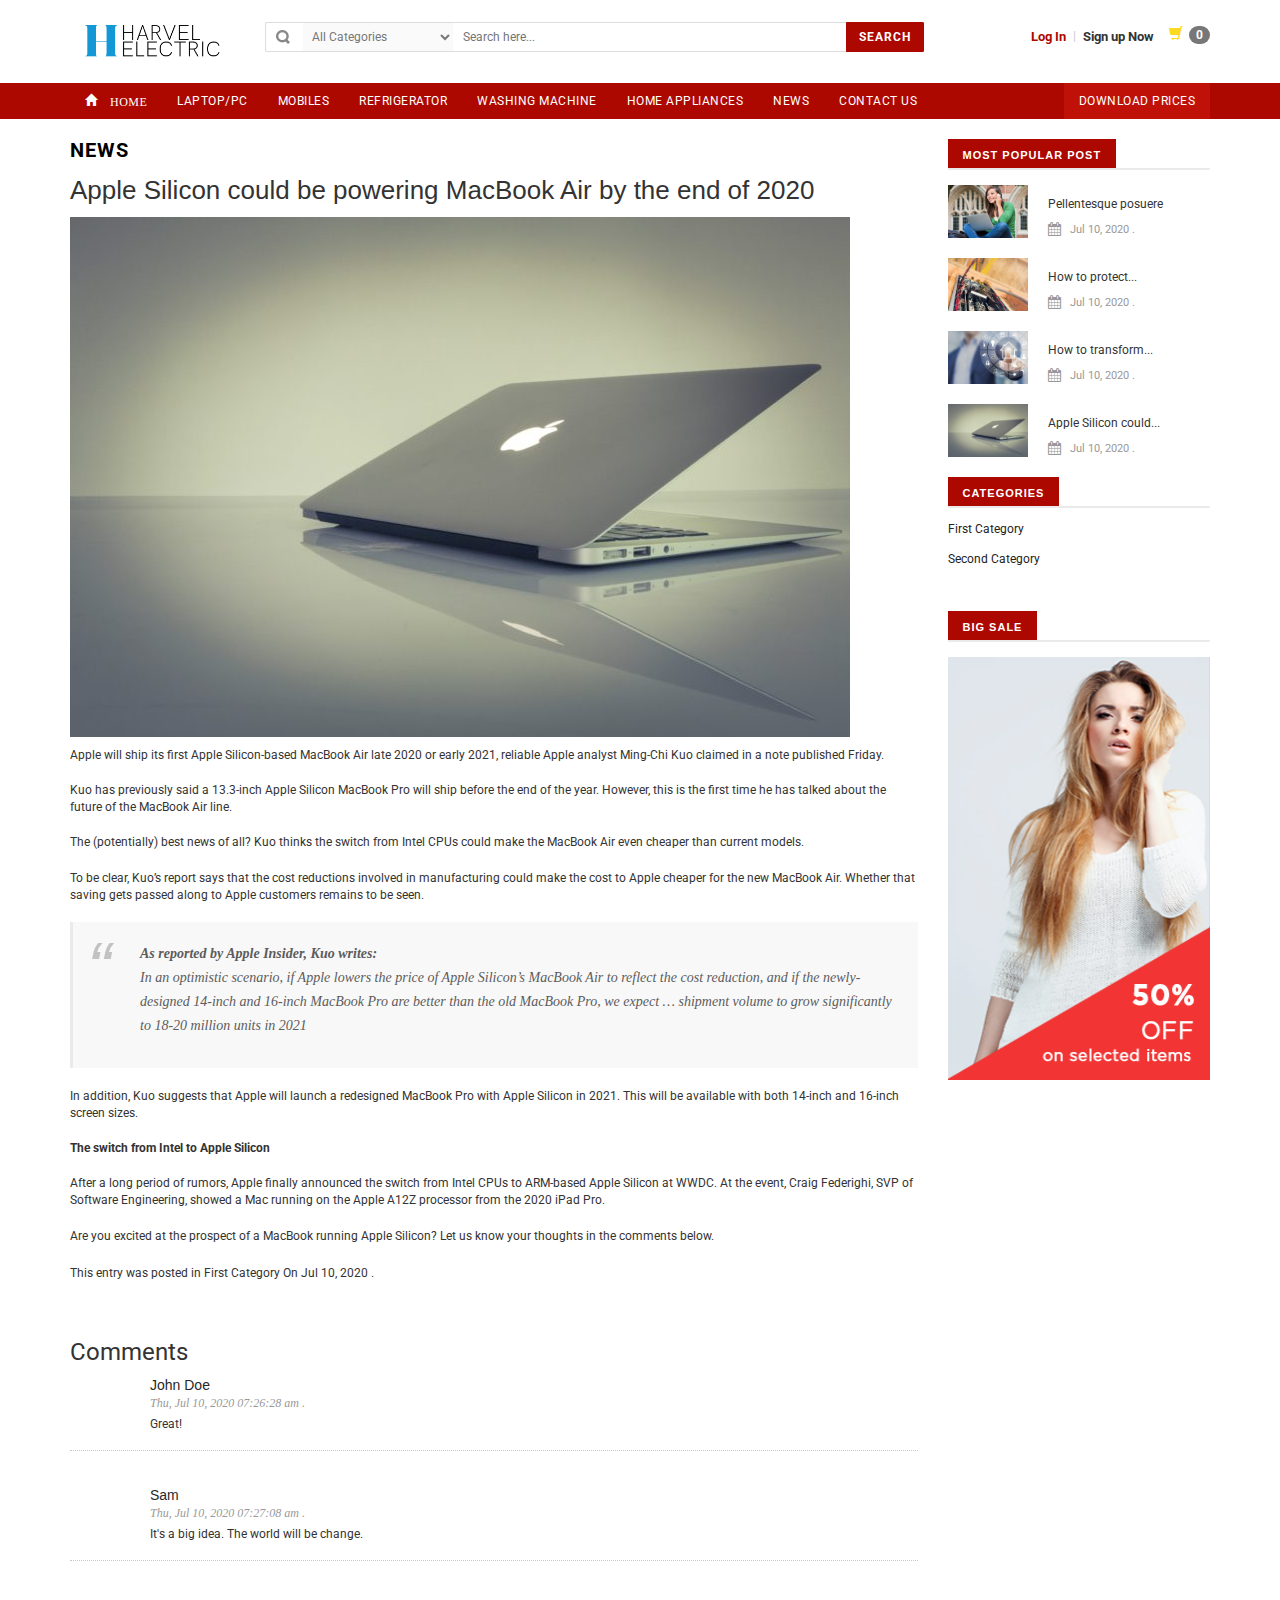
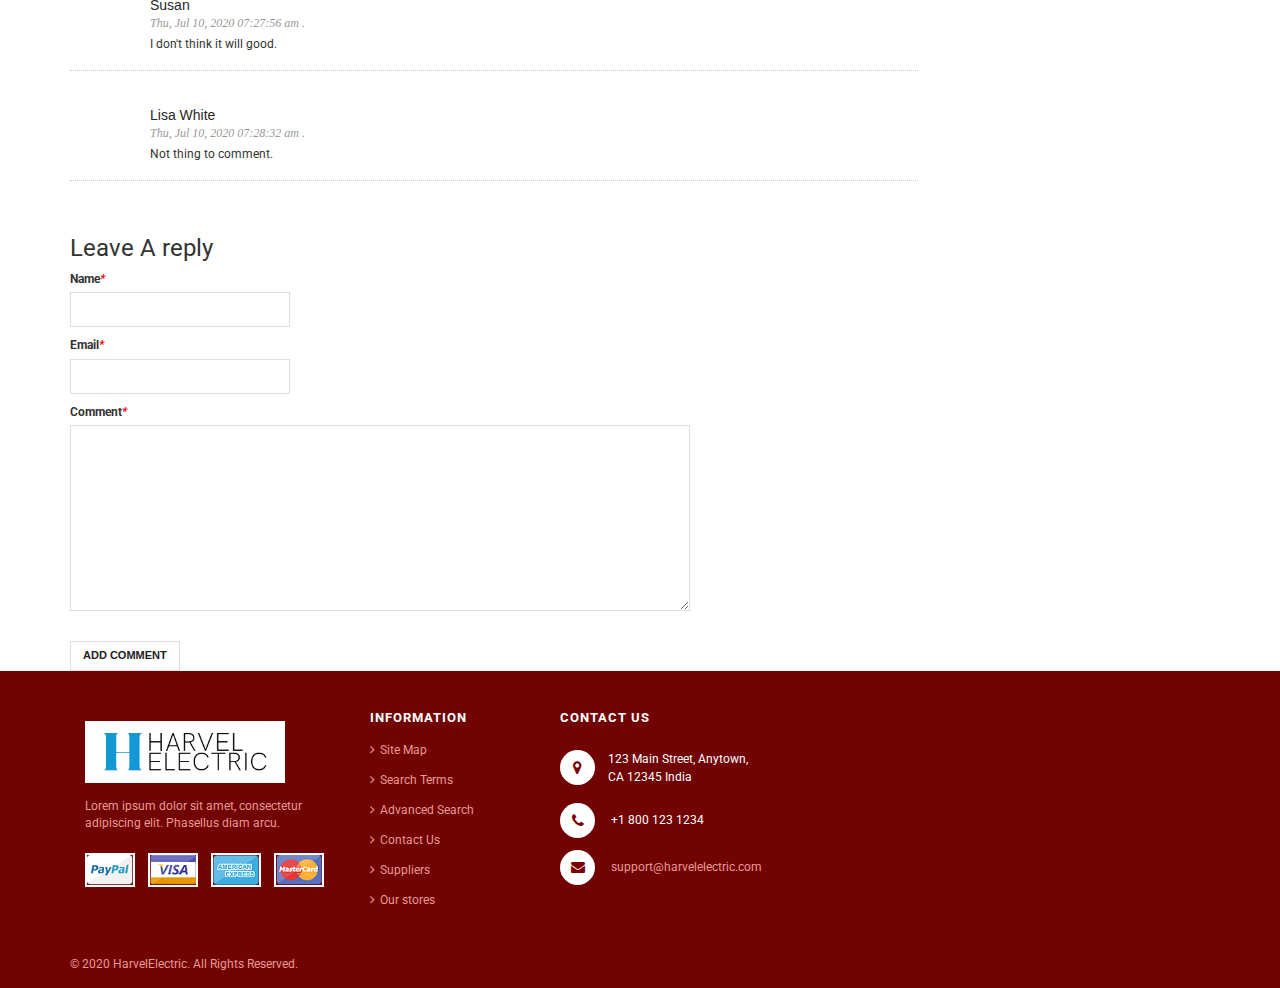
<file: Source code/blog_single_post_01.html>
<!DOCTYPE html>
<html lang="en">

<!-- Added by HTTrack --><meta http-equiv="content-type" content="text/html;charset=UTF-8" /><!-- /Added by HTTrack -->
<head>
<meta charset="utf-8">
<meta name="viewport" content="width=device-width, initial-scale=1.0">
<meta name="description" content="">
<meta name="author" content="">
<title>News Details</title>

<!-- Favicons Icon -->
<link rel="icon" href="http://demo.magikthemes.com/skin/frontend/base/default/favicon.ico" type="image/x-icon" />
<link rel="shortcut icon" href="http://demo.magikthemes.com/skin/frontend/base/default/favicon.ico" type="image/x-icon" />

<!-- Mobile Specific -->
<meta name="viewport" content="width=device-width, initial-scale=1, maximum-scale=1">

<!-- CSS Style -->

<link rel="stylesheet" href="css/bootstrap.min.css" type="text/css">
<link rel="stylesheet" href="css/style.css" type="text/css">
<link rel="stylesheet" href="css/owl.carousel.css" type="text/css">
<link rel="stylesheet" href="css/owl.theme.css" type="text/css">
<link rel="stylesheet" href="css/font-awesome.css" type="text/css">
<link rel="stylesheet" href="css/blogmate.css" type="text/css">


<!-- Google Fonts -->
<link href='https://fonts.googleapis.com/css?family=Roboto:400,500,700' rel='stylesheet' type='text/css'>
</head>

<body>
  <div class="page">
    
    <!--  -- Header --start -->
    <header class="header-container" >        
      <div class="header container">
        <div class="row">
          <div class="col-lg-2 col-sm-3 col-md-2 col-xs-12"> 
            <!--  -- Header Logo -- start--> 
            <a class="logo" title="Magento Commerce" href="index.html"><img width="100%" alt="Group 3" src="images/logo1.png"></a> 
            <!-- End Header Logo --> 
          </div>
          <div class="col-lg-7 col-sm-4 col-md-6 col-xs-12"> 
            <!-- Search-col -->
            <div class="search-box">
              <form action="index.html"  id="search_mini_form" name="Categories">
                <select name="category_id" class="cate-dropdown hidden-xs">
                  <option value="0">All Categories</option>
                  <option value="36">Camera</option>
                  <option value="37">Electronics</option>
                  <option value="42">&nbsp;&nbsp;&nbsp;Cell Phones</option>
                  <option value="43">&nbsp;&nbsp;&nbsp;Cameras</option>
                  <option value="44">&nbsp;&nbsp;&nbsp;Laptops</option>
                  <option value="45">&nbsp;&nbsp;&nbsp;Hard Drives</option>
                  <option value="46">&nbsp;&nbsp;&nbsp;Monitors</option>
                  <option value="47">&nbsp;&nbsp;&nbsp;Mouse</option>
                  <option value="48">&nbsp;&nbsp;&nbsp;Digital Cameras</option>
                  <option value="38">Desktops</option>
                  <option value="39">Computer Parts</option>
                  <option value="40">Televisions</option>
                  <option value="41">Featured</option>
                </select>
                <input type="text" placeholder="Search here..." value="" maxlength="70" class="" name="search" id="search">
                <button id="submit-button" class="search-btn-bg"><span>Search</span></button>
              </form>
            </div>
            <!-- End Search-col --> 
          </div>
          <!-- Top Cart -->
          <div class="col-lg-3 col-sm-5 col-md-4 col-xs-12">
            <!--   --add To Cart--start -->
            <div class="top-cart-contain" style="margin-left: 15px;">
              <span class="glyphicon glyphicon-shopping-cart my-cart-icon"></span><span class="badge badge-notify my-cart-badge"></span></span>
            </div>
            <!--   --add To Cart--end -->
            <div class="signup"><a title="Login" href="signup.html"><span>Sign up Now</span></a></div>
            <span class="or"> | </span>
            <div class="login"><a title="Login" href="login.html"><span>Log In</span></a></div>
          </div>
          <!-- End Top Cart --> 
        </div>
        <div class="row">
          <div class="col-lg-2 col-sm-3 col-md-2 col-xs-12"></div>
          <div class="col-lg-7 col-sm-4 col-md-6 col-xs-12">
              <ul class="list-group" id="result"></ul>
          </div>
          <div class="col-lg-3 col-sm-5 col-md-4 col-xs-12"></div>
        </div>
      
      </div>
    </header>
    <!--  -- end header--end --> 
    <!--  -- Navbar--start -->
    <nav>
      <div class="container">
        <div class="nav-inner"> 
          <!--    -- mobile-menu --start -->
          <div class="hidden-desktop" id="mobile-menu">
            <ul class="navmenu">
              <li>
                <div class="menutop">
                  <div class="toggle"> <span class="icon-bar"></span> <span class="icon-bar"></span> <span class="icon-bar"></span></div>
                  <h2>Menu</h2>
                </div>
                <ul style="display:none;" class="submenu">
                  <li>
                    <ul class="topnav">
                      <li class="level0 nav-6 level-top first parent"> <a class="level-top" href="index.html"> <span>Home</span> </a> </li>
                      <li class="level0 nav-6 level-top"> <a class="level-top" href="PC-product.html"> <span>Laptop- PC- Printer- Accessories</span> </a>
                        <ul class="level0">
                          <li class="level1 first"><a href="PC-product.html"><span>Laptop</span></a></li>
                          <li class="level1 nav-10-2"> <a href="PC-product.html"> <span>PC</span> </a> </li>
                          <li class="level1 nav-10-3"> <a href="PC-product.html"> <span>Printer</span> </a> </li>
                          <li class="level1 nav-10-4"> <a href="PC-product.html"> <span>Computer Accessories</span> </a> </li>
                        </ul>
                      </li>
                      <li class="level0 nav-7 level-top parent"> <a class="level-top" href="Mobile-product.html"> <span>Mobile - Accessories</span> </a> 
                        <ul class="level0">
                          <li class="level1 first"><a href="Mobile-product.html"><span>Mobile</span></a></li>
                          <li class="level1 nav-10-2"> <a href="Mobile-product.html"> <span>Mobile Accessories</span> </a> </li>
                        </ul>
                      </li>
                      <li class="level0 nav-8 level-top parent"> <a class="level-top" href="Mobile-product.html"> <span>Refrigerator</span> </a> </li>
                      <li class="level0 parent drop-menu"><a href="Mobile-product.html"><span>Washing Machine</span> </a></li>
                      <li class="level0 parent drop-menu"><a href="Mobile-product.html"><span>Home Appliances</span> </a>
                        <ul class="level1">
                          <li class="level1 first"><a href="Mobile-product.html"><span>Kitchen Appliances</span></a></li>
                          <li class="level1 nav-10-2"> <a href="Mobile-product.html"> <span>Household Appliances</span> </a> </li>
                          <li class="level1 nav-10-2"> <a href="Mobile-product.html"> <span>Blender, Squeezer, Press</span> </a> </li>
                          <li class="level1 nav-10-2"> <a href="Mobile-product.html"> <span>Tools</span> </a> </li>
                        </ul>
                      </li>
                      <li class="level0 nav-9 level-top last parent "> <a class="level-top" href="contact.html"> <span>Contact</span> </a> </li>
                    </ul>
                  </li>
                </ul>
              </li>
            </ul>
            <!--navmenu--> 
          </div>
          <!--   -- mobile-menu ---end -->


          <ul id="nav" class="hidden-xs">
            <li class="level0 parent drop-menu"><a href="index.html" class="active1"> <span style="font-size: px;" class="glyphicon glyphicon-home"> Home</span> </a> </li>                                      
            <li class="level0 nav-5 level-top first"> <a class="level-top" href="PC-product.html"> <span>lAPTOP/PC</span> </a>
              <div style="display:none; width: 900px; margin-left: 92px;" class="level0-wrapper dropdown-6col">
                <div class="level0-wrapper2">
                  <!--mega menu-->
                  <ul class="level3">
                      <li class="level3 nav-6-1 parent item" style="width: 200px;"> <a href="PC-product.html"><span>Laptop</span></a>      
                        <ul class="level1">
                          <li class="level2 nav-6-1-1"> <a href="PC-product.html"><span>Macbook</span></a> </li>
                          <!--level2 nav-6-1-1-->
                          <li class="level2 nav-6-1-1"> <a href="PC-product.html"><span>Asus</span></a> </li>
                          <!--level2 nav-6-1-1-->
                          <li class="level2 nav-6-1-1"> <a href="PC-product.html"><span>Hp</span></a> </li>
                          <!--level2 nav-6-1-1-->
                          <li class="level2 nav-6-1-1"> <a href="PC-product.html"><span>Dell</span></a> </li>
                          <li class="level2 nav-6-1-1"> <a href="PC-product.html"><span>Lenovo</span></a> </li>
                        </ul>
                        <div><img width="90%" src="images/laptop.jpg" alt="Mobiles"></div>
                      </li>        
                      <li class="level1 nav-6-1 parent item" style="width: 200px;"> <a href="PC-product.html"><span>PC</span></a> 
                        <!--sub sub category-->
                        
                        <ul class="level1">
                          <li class="level2 nav-6-1-1"> <a href="PC-product.html"><span>Apple</span></a> </li>
                          <!--level2 nav-6-1-1-->
                          <li class="level2 nav-6-1-1"> <a href="PC-product.html"><span>Dell</span></a> </li>
                          <!--level2 nav-6-1-1-->
                          <li class="level2 nav-6-1-1"> <a href="PC-product.html"><span>Acer</span></a> </li>
                          <!--level2 nav-6-1-1-->
                          <li class="level2 nav-6-1-1"> <a href="PC-product.html"><span>Asus</span></a> </li>
                          <li class="level2 nav-6-1-1"> <a href="PC-product.html"><span>HP</span></a> </li>
                          <!--level2 nav-6-1-1-->
                        </ul>
                        <!--level1--> 
                        
                        <!--sub sub category-->
                        <div><img width="80%" src="images/PC.jpg" alt="Mobiles Accesories"></div>
                      </li>                     
                      <li class="level1 nav-6-1 parent item " style="width: 180px;"> <a href="PC-product.html"><span>Printer</span></a> 
                        <!--sub sub category-->
                        
                        <ul class="level1">
                          <li class="level2 nav-6-1-1"> <a href="PC-product.html"><span>Canon</span></a> </li>
                          
                          <!--level2 nav-6-1-1-->
                          <li class="level2 nav-6-1-1"> <a href="PC-product.html"><span>Brother</span></a> </li>
                          <!--level2 nav-6-1-1-->
                          <li class="level2 nav-6-1-1"> <a href="PC-product.html"><span>Epson</span></a> </li>
                          <!--level2 nav-6-1-1-->
                          <li class="level2 nav-6-1-1"> <a href="PC-product.html"><span>HP</span></a> </li>
                          <!--level2 nav-6-1-1-->
                        </ul>
                        <!--level1--> 
                        <!--sub sub category-->
                        <div style="padding-top: 25px;"><img width="90%" src="images/printer.jpg" alt="Audio &amp; Video"></div>
                      </li>
                      
                      <li class="level1 nav-6-1 parent item"> <a href="PC-product.html"><span>Computer accessories</span></a> 
                          <!--sub sub category-->
                          
                          <ul class="level1">
                            <li class="level2 nav-6-1-1"> <a href="PC-product.html"><span>Speaker</span></a> </li>
                            
                            <!--level2 nav-6-1-1-->
                            <li class="level2 nav-6-1-1"> <a href="PC-product.html"><span>Mouse</span></a> </li>
                            <!--level2 nav-6-1-1-->
                            <li class="level2 nav-6-1-1"> <a href="PC-product.html"><span>Keyboard</span></a> </li>
                            <!--level2 nav-6-1-1-->
                            <li class="level2 nav-6-1-1"> <a href="PC-product.html"><span>USB</span></a> </li>
                            <li class="level2 nav-6-1-1"> <a href="PC-product.html"><span>Portable hard drive</span></a> </li>
                            <li class="level2 nav-6-1-1"> <a href="PC-product.html"><span>Headphones</span></a> </li>
                            <li class="level2 nav-6-1-1"> <a href="PC-product.html"><span>Heat sink base</span></a> </li>
                            <li class="level2 nav-6-1-1"> <a href="PC-product.html"><span>Network equipment</span></a> </li>
                            <!--level2 nav-6-1-1-->
                          </ul>                        
                        </li>
                    </ul>
                    <!--level0--> 
                  
                  
                  
                </div>
              </div>
            </li> 
            <li class="level0 nav-5 level-top first"> <a class="level-top" href="Mobile-product.html"> <span>Mobiles</span> </a>
              <div style="display:none; width: 480px; margin-left: 191px;" class="level0-wrapper dropdown-6col">
                <div class="level0-wrapper2">
                  <!--mega menu-->
                  <ul class="level3">
                      <li class="level3 nav-6-1 parent item" style="width: 200px;"> <a href="Mobile-product.html"><span>Mobile</span></a>      
                        <ul class="level1">
                          <li class="level2 nav-6-1-1"> <a href="Mobile-product.html"><span>Iphone</span></a> </li>
                          <!--level2 nav-6-1-1-->
                          <li class="level2 nav-6-1-1"> <a href="Mobile-product.html"><span>Nokia</span></a> </li>
                          <!--level2 nav-6-1-1-->
                          <li class="level2 nav-6-1-1"> <a href="Mobile-product.html"><span>Samsung</span></a> </li>
                          <!--level2 nav-6-1-1-->
                          <li class="level2 nav-6-1-1"> <a href="Mobile-product.html"><span>Sony</span></a> </li>
                          <li class="level2 nav-6-1-1"> <a href="Mobile-product.html"><span>Lenovo</span></a> </li>
                        </ul>
                        <div><img width="90%" src="images/samsung.png" alt="Mobiles"></div>
                      </li>        
                      <li class="level1 nav-6-1 parent item" style="width: 200px;"> <a href="Mobile-product.html"><span>Mobile acessories</span></a> 
                        <!--sub sub category-->
                        
                        <ul class="level1">
                          <li class="level2 nav-6-1-1"> <a href="Mobile-product.html"><span>Mobile Memory Cards</span></a> </li>
                          <!--level2 nav-6-1-1-->
                          <li class="level2 nav-6-1-1"> <a href="Mobile-product.html"><span>Cases & Covers</span></a> </li>
                          <!--level2 nav-6-1-1-->
                          <li class="level2 nav-6-1-1"> <a href="Mobile-product.html"><span>Mobile Headphones</span></a> </li>
                          <!--level2 nav-6-1-1-->
                          <li class="level2 nav-6-1-1"> <a href="Mobile-product.html"><span>Bluetooth Headsets</span></a> </li>
                          
                          <!--level2 nav-6-1-1-->
                        </ul>
                        <!--level1--> 
                        
                        <!--sub sub category-->
                        <div><img width="80%" src="images/acessories.jpg" alt="Mobiles Accesories"></div>
                      </li>                     
                      
                    </ul>
                    <!--level0--> 
                  
                  
                  
                </div>
              </div>
            </li>
            <li class="level0 parent drop-menu"><a href="Mobile-product.html" class="active1"><span>Refrigerator</span> </a> 
              <ul class="level1">
                  <li class="level1"><a href="Mobile-product.html"><span>LG</span></a> </li>
                  <li class="level1"><a href="Mobile-product.html"><span>Hitachi</span></a> </li>
                  <li class="level1"><a href="Mobile-product.html"><span>Samsung</span></a> </li>
                  <li class="level1"><a href="Mobile-product.html"><span>Toshiba</span></a> </li>
                  <li class="level1"><a href="Mobile-product.html"><span>Panasonic</span></a> </li>
                  <li class="level1"><a href="Mobile-product.html"><span>Aqua</span></a> </li>
                  <li class="level1"><a href="Mobile-product.html"><span>Sharp</span></a> </li>
                  <div><img  style="width: 90%; padding: 15px 0;" src="images/Refrigerator.jpg" alt="Mobiles"></div>
                </ul>
            </li>
            <li class="level0 parent drop-menu"><a href="Mobile-product.html" class="active1"><span>WASHING MACHINE</span> </a> 
              <ul class="level1">
                  <li class="level1"><a href="Mobile-product.html"><span>LG</span></a> </li>
                  <li class="level1"><a href="Mobile-product.html"><span>Electrolux</span></a> </li>
                  <li class="level1"><a href="Mobile-product.html"><span>Samsung</span></a> </li>
                  <li class="level1"><a href="Mobile-product.html"><span>Toshiba</span></a> </li>
                  <li class="level1"><a href="Mobile-product.html"><span>Panasonic</span></a> </li>
                  <li class="level1"><a href="Mobile-product.html"><span>Aqua</span></a> </li>
                  <li class="level1"><a href="Mobile-product.html"><span>Sharp</span></a> </li>
                  <div><img  style="width: 90%; padding: 15px 0;" src="images/washing.jpg" alt="Mobiles"></div>
                </ul>
            </li>  
            <li class="level0 nav-5 level-top first"> <a class="level-top" href="Mobile-product.html"> <span>Home appliances</span> </a>
              <div style="display:none; width: 900px; margin-left: 191px;" class="level0-wrapper dropdown-6col">
                <div class="level0-wrapper2">
                  <!--mega menu-->
                  <ul class="level3">
                      <li class="level3 nav-6-1 parent item" style="width: 150px;"> <a href="Mobile-product.html"><span>Kitchen appliances</span></a>      
                        <ul class="level1">
                          <li class="level2 nav-6-1-1"> <a href="Mobile-product.html"><span>Electric cooker</span></a> </li>
                          <!--level2 nav-6-1-1-->
                          <li class="level2 nav-6-1-1"> <a href="Mobile-product.html"><span>Microwave</span></a> </li>
                          <!--level2 nav-6-1-1-->
                          <li class="level2 nav-6-1-1"> <a href="Mobile-product.html"><span>Induction cooker</span></a> </li>
                          <!--level2 nav-6-1-1-->
                          <li class="level2 nav-6-1-1"> <a href="Mobile-product.html"><span>Kitchen infrared</span></a> </li>
                          <li class="level2 nav-6-1-1"> <a href="Mobile-product.html"><span>Pressure cooker</span></a> </li>
                          <li class="level2 nav-6-1-1"> <a href="Mobile-product.html"><span>Oven mitts</span></a> </li>
                        </ul>
                        <div style="padding-top: 15px;"><img width="80%" src="images/cooker.jpg" alt="Mobiles"></div>
                      </li>        
                      <li class="level1 nav-6-1 parent item" style="width: 200px;"> <a href="Mobile-product.html"><span>Household appliances</span></a> 
                        <!--sub sub category-->
                        
                        <ul class="level1">
                          
                          <li class="level2 nav-6-1-1"> <a href="Mobile-product.html"><span>Vacuum cleaner</span></a> </li>
                          <!--level2 nav-6-1-1-->
                          <li class="level2 nav-6-1-1"> <a href="Mobile-product.html"><span>Fans</span></a> </li>
                          <!--level2 nav-6-1-1-->
                          <li class="level2 nav-6-1-1"> <a href="Mobile-product.html"><span>Air purifier</span></a> </li>
                          <li class="level2 nav-6-1-1"> <a href="Mobile-product.html"><span>Iron</span></a> </li>
                          <li class="level2 nav-6-1-1"> <a href="Mobile-product.html"><span>Water heater</span></a> </li>
                          <li class="level2 nav-6-1-1"> <a href="Mobile-product.html"><span>Other home appliances</span></a> </li>
                          
                          <!--level2 nav-6-1-1-->
                        </ul>
                        <!--level1--> 
                        
                        <!--sub sub category-->
                        <div><img width="80%" src="images/fan.jpg" alt=""></div>
                      </li>  
                      <li class="level1 nav-6-1 parent item" style="width: 200px;"> <a href="Mobile-product.html"><span>Blender, squeezer, press</span></a> 
                        <!--sub sub category-->
                        
                        <ul class="level1">
                          <li class="level2 nav-6-1-1"> <a href="Mobile-product.html"><span>Blender</span></a> </li>
                          <!--level2 nav-6-1-1-->
                          <li class="level2 nav-6-1-1"> <a href="Mobile-product.html"><span>Fruit machine</span></a> </li>
                          <!--level2 nav-6-1-1-->
                          <li class="level2 nav-6-1-1"> <a href="Mobile-product.html"><span>Coffee maker</span></a> </li>
                          <!--level2 nav-6-1-1-->
                          <li class="level2 nav-6-1-1"> <a href="Mobile-product.html"><span>Egg whisk</span></a> </li>
                          <li class="level2 nav-6-1-1"> <a href="Mobile-product.html"><span>Egg whisk</span></a> </li>
                          
                          <!--level2 nav-6-1-1-->
                        </ul>
                        <!--level1--> 
                        
                        <!--sub sub category-->
                        <div><img width="80%" src="images/Blender.jpg" alt="Mobiles Accesories"></div>
                      </li>                     
                      <li class="level1 nav-6-1 parent item" style="width: 200px;"> <a href="Mobile-product.html"><span>Tools</span></a> 
                        <!--sub sub category-->
                        
                        <ul class="level1">
                          <li class="level2 nav-6-1-1"> <a href="Mobile-product.html"><span>Drill</span></a> </li>
                          <!--level2 nav-6-1-1-->
                          <li class="level2 nav-6-1-1"> <a href="Mobile-product.html"><span>Grinding machine</span></a> </li>
                          <!--level2 nav-6-1-1-->
                          <li class="level2 nav-6-1-1"> <a href="Mobile-product.html"><span>Water pumps</span></a> </li>
                          <!--level2 nav-6-1-1-->
                          <li class="level2 nav-6-1-1"> <a href="Mobile-product.html"><span>Bluetooth Headsets</span></a> </li>
                          <li class="level2 nav-6-1-1"> <a href="Mobile-product.html"><span>Sewing machine</span></a> </li>
                          
                          <!--level2 nav-6-1-1-->
                        </ul>
                        <!--level1--> 
                        
                        <!--sub sub category-->
                        <div><img width="80%" src="images/drill.jpg" alt="Mobiles Accesories"></div>
                      </li>                                        
                      
                    </ul>
                    <!--level0--> 
                  
                  
                  
                </div>
              </div>
            </li>
              
            <li class="level0 parent drop-menu"><a href="blog.html" class="active1"><span>News</span> </a></li>
            <li class="level0 parent drop-menu"><a href="ContactUs.html" class="active1"><span>CONTACT US</span> </a> </li>
            <li class="nav-custom-link level0 level-top parent"> <a class="download-level-top" href="#download-box" ><span>Download Prices</span></a></li>
          </ul>
        </div>
      </div>
    </nav>
    <div class="download" id="download-box">
      <div class="row">
        <div class="col-xs-12 download-title">
          <h2><span>Welcome to</span></h2>
        </div>
      </div>
      <div class="row">
        <div class="col-xs-12"> 
          <a class="logo" title="Magento Commerce"><img width="450px" alt="Group 3" src="images/logo1.png"></a> 
        </div>
      </div>
      <div class="newsletter">
        <h4><span>
          Big sale for you!!!        
        </span></h4>
        <br>
        <h5>
          Please download list prices and get our gifts to you!!!
        </h5>
      </div>
      <div class="row">
        <div class="col-xs-1"></div>
        <div class="col-xs-4">
          <ul>
          <li class="download-select"> <a class="level-top"
            href="download/Price list Jun_Ext_2020.xlsx" download> <strong><span>Download Now</span></strong> </a></li>
          </ul>
          </div>
        <div class="col-xs-2"></div>
        <div class="col-xs-4">
          <ul>
          <li class="download-select"><a class="download-close" href="#"><strong><span>Cancel</span></strong></a></li>	
        </ul>
        </div>
        <div class="col-xs-1"></div>
      </div> 
    </div>
    <!--    --nav --end -->
    <!-- end nav --> 
    <div class="main-container col2-right-layout">
      <div class="main container">
        <div class="row">
          <div class="col-main col-sm-9 wow">
            <div class="page-title">
              <h2>News</h2>
            </div>
            <div class="blog-wrapper" id="main">
              <div class="site-content" id="primary">
                <div role="main" id="content">
                  <article class="blog_entry clearfix" id="post-29">
                    <header class="blog_entry-header clearfix">
                      <div class="blog_entry-header-inner">
                        <h2 class="blog_entry-title"> Apple Silicon could be powering MacBook Air by the end of 2020 </h2>
                      </div>
                      <!--blog_entry-header-inner--> 
                    </header>
                    <!--blog_entry-header clearfix-->
                    <div class="entry-content">
                      <div class="featured-thumb"><a href="#"><img alt="blog-img4" src="images/blog-img5.jpg"></a></div>
                      <div class="entry-content">
                        <p>Apple will ship its first Apple Silicon-based MacBook Air late 2020 or early 2021, reliable Apple analyst Ming-Chi Kuo claimed in a note published Friday.</p>
                        <p>Kuo has previously said a 13.3-inch Apple Silicon MacBook Pro will ship before the end of the year. However, this is the first time he has talked about the future of the MacBook Air line.</p>
                        <p>The (potentially) best news of all? Kuo thinks the switch from Intel CPUs could make the MacBook Air even cheaper than current models.</p>
                        <p>To be clear, Kuo’s report says that the cost reductions involved in manufacturing could make the cost to Apple cheaper for the new MacBook Air. Whether that saving gets passed along to Apple customers remains to be seen.</p>
                        <blockquote>
                          <strong><span >As reported by Apple Insider, Kuo writes:</span></strong><br>
                          In an optimistic scenario, if Apple lowers the price of Apple Silicon’s MacBook Air to reflect the cost reduction, and if the newly-designed 14-inch and 16-inch MacBook Pro are better than the old MacBook Pro, we expect … shipment volume to grow significantly to 18-20 million units in 2021
                        </blockquote>
                        
                        <p>In addition, Kuo suggests that Apple will launch a redesigned MacBook Pro with Apple Silicon in 2021. This will be available with both 14-inch and 16-inch screen sizes.</p>
                        <p><strong>The switch from Intel to Apple Silicon</strong></p>
                        <p>After a long period of rumors, Apple finally announced the switch from Intel CPUs to ARM-based Apple Silicon at WWDC. At the event, Craig Federighi, SVP of Software Engineering, showed a Mac running on the Apple A12Z processor from the 2020 iPad Pro.</p>
                        <p>Are you excited at the prospect of a MacBook running Apple Silicon? Let us know your thoughts in the comments below.</p>
                      </div>
                    </div>
                    <footer class="entry-meta"> This entry was posted						in <a rel="category tag" title="View all posts in First Category" href="#first-category">First Category</a> On
                      <time datetime="2020-07-10T06:53:43+00:00" class="entry-date">Jul 10, 2020</time>
                      . </footer>
                  </article>
                  <div class="comment-content wow">
                    <div class="comments-wrapper">
                      <h3> Comments </h3>
                      <ul class="commentlist">
                        <li class="comment">
                          <div class="comment-wrapper" id="post-29">
                            <div class="comment-author vcard"> <p class="gravatar"><a href="#"></a></p><span class="author">John Doe</span> </div>
                            <!--comment-author vcard-->
                            <div class="comment-meta">
                              <time datetime="2020-07-10T07:26:28+00:00" class="entry-date">Thu, Jul 10, 2020 07:26:28 am</time>
                              . </div>
                            <!--comment-meta-->
                            <div class="comment-body"> Great! </div>
                          </div>
                        </li>
                        <!--comment-->
                        <li class="comment">
                          <div class="comment-wrapper" id="post-29">
                            <div class="comment-author vcard"><p class="gravatar"><a href="#"></a></p> <span class="author">Sam</span> </div>
                            <!--comment-author vcard-->
                            <div class="comment-meta">
                              <time datetime="2020-07-10T07:27:08+00:00" class="entry-date">Thu, Jul 10, 2020 07:27:08 am</time>
                              . </div>
                            <!--comment-meta-->
                            <div class="comment-body"> It's a big idea. The world will be change. </div>
                          </div>
                        </li>
                        <!--comment-->
                        <li class="comment">
                          <div class="comment-wrapper" id="post-29">
                            <div class="comment-author vcard"> <p class="gravatar"><a href="#"></a></p><span class="author">Susan</span> </div>
                            <!--comment-author vcard-->
                            <div class="comment-meta">
                              <time datetime="2020-07-10T07:27:56+00:00" class="entry-date">Thu, Jul 10, 2020 07:27:56 am</time>
                              . </div>
                            <!--comment-meta-->
                            <div class="comment-body"> I don't think it will good. </div>
                          </div>
                        </li>
                        <!--comment-->
                        <li class="comment">
                          <div class="comment-wrapper" id="post-29">
                            <div class="comment-author vcard"><p class="gravatar"><a href="#"></a></p> <span class="author">Lisa White</span> </div>
                            <!--comment-author vcard-->
                            <div class="comment-meta">
                              <time datetime="2020-07-10T07:28:32+00:00" class="entry-date">Thu, Jul 10, 2020 07:28:32 am</time>
                              . </div>
                            <!--comment-meta-->
                            <div class="comment-body"> Not thing to comment. </div>
                          </div>
                        </li>
                        <!--comment-->
                      </ul>
                      <!--commentlist--> 
                    </div>
                    <!--comments-wrapper-->
                    
                    <div class="comments-form-wrapper clearfix">
                      <h3>Leave A reply</h3>
                      <form class="comment-form" method="post" id="postComment" action="#">
                        <div class="field">
                          <label for="name">Name<em class="required">*</em></label>
                          <input type="text" class="input-text" title="Name" value="" id="user" name="user_name">
                        </div>
                        <div class="field">
                          <label for="email">Email<em class="required">*</em></label>
                          <input type="text" class="input-text validate-email" title="Email" value="" id="email" name="user_email">
                        </div>
                        <div class="clear"></div>
                        <div class="field aw-blog-comment-area">
                          <label for="comment">Comment<em class="required">*</em></label>
                          <textarea rows="5" cols="50" class="input-text" title="Comment" id="comment" name="comment"></textarea>
                        </div>
                        <div style="width:96%" class="button-set">
                          <input type="hidden" value="1" name="blog_id">
                          <button type="submit" class="bnt-comment"><span><span>Add Comment</span></span></button>
                        </div>
                      </form>
                    </div>
                    <!--comments-form-wrapper clearfix--> 
        
                  </div>
                </div>
              </div>
            </div>
          </div>
          <div class="col-right sidebar col-sm-3">
            <div role="complementary" class="widget_wrapper13" id="secondary">
              <div class="popular-posts widget widget__sidebar wow" id="recent-posts-4">
                <h3 class="widget-title"><span>Most Popular Post</span></h3>
                <div class="widget-content">
                  <ul class="posts-list unstyled clearfix">
                    <li>
                      <figure class="featured-thumb"><a href="blog_single_post.html"> <img width="80" height="53" alt="blog image" src="images/blog-img4.jpg"> </a> </figure>
                      <!--featured-thumb-->
                      <h4><a title="Pellentesque posuere" href="blog_single_post.html">Pellentesque posuere</a></h4>
                      <p class="post-meta"><i class="icon-calendar"></i>
                        <time datetime="2020-07-10T07:09:31+00:00" class="entry-date">Jul 10, 2020</time>
                        .</p>
                    </li>
                    <li>
                      <figure class="featured-thumb"> <a href="blog_single_post_03.html"> <img width="80" height="53" alt="blog image" src="images/blog-img6.jpg"> </a> </figure>
                      <!--featured-thumb-->
                      <h4><a title="Dolor lorem ipsum" href="blog_single_post_03.html">How to protect...</a></h4>
                      <p class="post-meta"><i class="icon-calendar"></i>
                        <time datetime="2020-07-10T07:01:18+00:00" class="entry-date">Jul 10, 2020</time>
                        .</p>
                    </li>
                    <li>
                      <figure class="featured-thumb"> <a href="blog_single_post_02.html"> <img width="80" height="53" alt="blog image" src="images/blog-img7.jpg"> </a> </figure>
                      <!--featured-thumb-->
                      <h4><a title="Aliquam eget sapien placerat" href="blog_single_post_02.html">How to transform...</a></h4>
                      <p class="post-meta"><i class="icon-calendar"></i>
                        <time datetime="2020-07-10T06:59:14+00:00" class="entry-date">Jul 10, 2020</time>
                        .</p>
                    </li>
                    <li>
                      <figure class="featured-thumb"> <a href="blog_single_post_01.html"> <img width="80" height="53" alt="blog image" src="images/blog-img5.jpg"> </a> </figure>
                      <!--featured-thumb-->
                      <h4><a title="Pellentesque habitant morbi" href="blog_single_post_01.html">Apple Silicon could...</a></h4>
                      <p class="post-meta"><i class="icon-calendar"></i>
                        <time datetime="2020-07-10T06:53:43+00:00" class="entry-date">Jul 10, 2020</time>
                        .</p>
                    </li>
                  </ul>
                </div>
                <!--widget-content--> 
              </div>
              <div class="popular-posts widget widget_categories wow" id="categories-2">
                <h3 class="widget-title"><span>Categories</span></h3>
                <ul>
                  <li class="cat-item cat-item-19599"><a href="#/first-category">First Category</a></li>
                  <ul>
                  </ul>
                  <li class="cat-item cat-item-19599"><a href="#/second-category">Second Category</a></li>
                  <ul>
                  </ul>
                </ul>
              </div>
              <!-- Banner Ad Block -->
              <div class="ad-spots widget widget__sidebar">
                <h3 class="widget-title"><span>BIG SALE</span></h3>
                <div class="widget-content"><a target="_self" href="#" title=""><img alt="offer banner" src="images/RHS-banner-img.jpg"></a></div>
              </div>
              
            </div>
          </div>
        </div>
      </div>
    </div>
 
    <!--  Footer --start -->
    <footer class="footer">
      <div class="footer-middle container">
        <div class="col-md-3 col-sm-4">
        <!-- _Link-->
          <div class="footer-logo"><a href="index.html" title="Logo"><img src="images/logo1.png" width=200px alt="logo"></a>
          </div>
          <p>Lorem ipsum dolor sit amet, consectetur adipiscing elit. Phasellus diam arcu. </p>
          <div class="payment-accept">
            <div><img src="images/payment-1.png" alt="payment"> <img src="images/payment-2.png" alt="payment"> <img
                src="images/payment-3.png" alt="payment"> <img src="images/payment-4.png" alt="payment"></div>
          </div>
        </div>
        <!-- _Tagname+Addnew_Start-->
        <div class="col-md-2 col-sm-4">
          <h4>Information</h4>
          <ul class="links">
            <li class="first"><a href="sitemap.html" title="Site Map">Site Map</a></li>
            <li><a href="#/" title="Search Terms">Search Terms</a></li>
            <li><a href="#" title="Advanced Search">Advanced Search</a></li>
            <li><a href="ContactUs.html" title="Contact Us">Contact Us</a></li>
            <li><a href="#" title="Suppliers">Suppliers</a></li>
            <li class=" last"><a href="#" title="Our stores" class="link-rss">Our stores</a></li>
          </ul>
        </div>
        <div class="col-md-3 col-sm-4">
          <h4>Contact us</h4>
          <div class="contacts-info">
            <address>
              <i class="add-icon">&nbsp;</i>123 Main Street, Anytown, <br>
              &nbsp;CA 12345 India
            </address>
            <div class="phone-footer"><i class="phone-icon">&nbsp;</i> +1 800 123 1234</div>
            <div class="email-footer"><i class="email-icon">&nbsp;</i> <a
                href="mailto:support@harvelelectric.com">support@harvelelectric.com</a> </div>
          </div>
        </div>
        <div class="col-md-2 col-sm-4">
          <iframe
            src="https://www.google.com/maps/embed?pb=!1m18!1m12!1m3!1d30712057.306560654!2d64.400691212374!3d20.007237393514636!2m3!1f0!2f0!3f0!3m2!1i1024!2i768!4f13.1!3m3!1m2!1s0x30635ff06b92b791%3A0xd78c4fa1854213a6!2z4bqkbiDEkOG7mQ!5e0!3m2!1svi!2s!4v1605707099344!5m2!1svi!2s"
            width="600" height="200" frameborder="0" style="border:0;" allowfullscreen="" aria-hidden="false"
            tabindex="0"></iframe>
        </div>
      </div>
      <div class="footer-bottom container">
        <div class="col-sm-5 col-xs-12 coppyright"> &copy; 2020 HarvelElectric. All Rights Reserved.</div>
        <div class="col-sm-7 col-xs-12 company-links">
        </div>
      <!-- _Tagname+Addnew_End-->
      </div>
    </footer>
    <!--  -- End Footer -->
    
  </div>


<!-- JavaScript --> 


<script type="text/javascript" src="js/jquery-2.2.3.min.js"></script>
<script src="https://cdnjs.cloudflare.com/ajax/libs/OwlCarousel2/2.2.1/owl.carousel.js"></script>
<script type="text/javascript" src="js/jquery.mycart.js"></script>
<script type="text/javascript" src="js/bootstrap.min.js"></script>
<script type="text/javascript" src="js/common.js"></script> 
</body>

<!-- Mirrored from htmldemo.magikcommerce.com/ecommerce/inspire-html-template/digital/blog_single_post.html by HTTrack Website Copier/3.x [XR&CO'2020], Thu, 13 Aug 2015 08:06:03 GMT -->
</html>
</file>
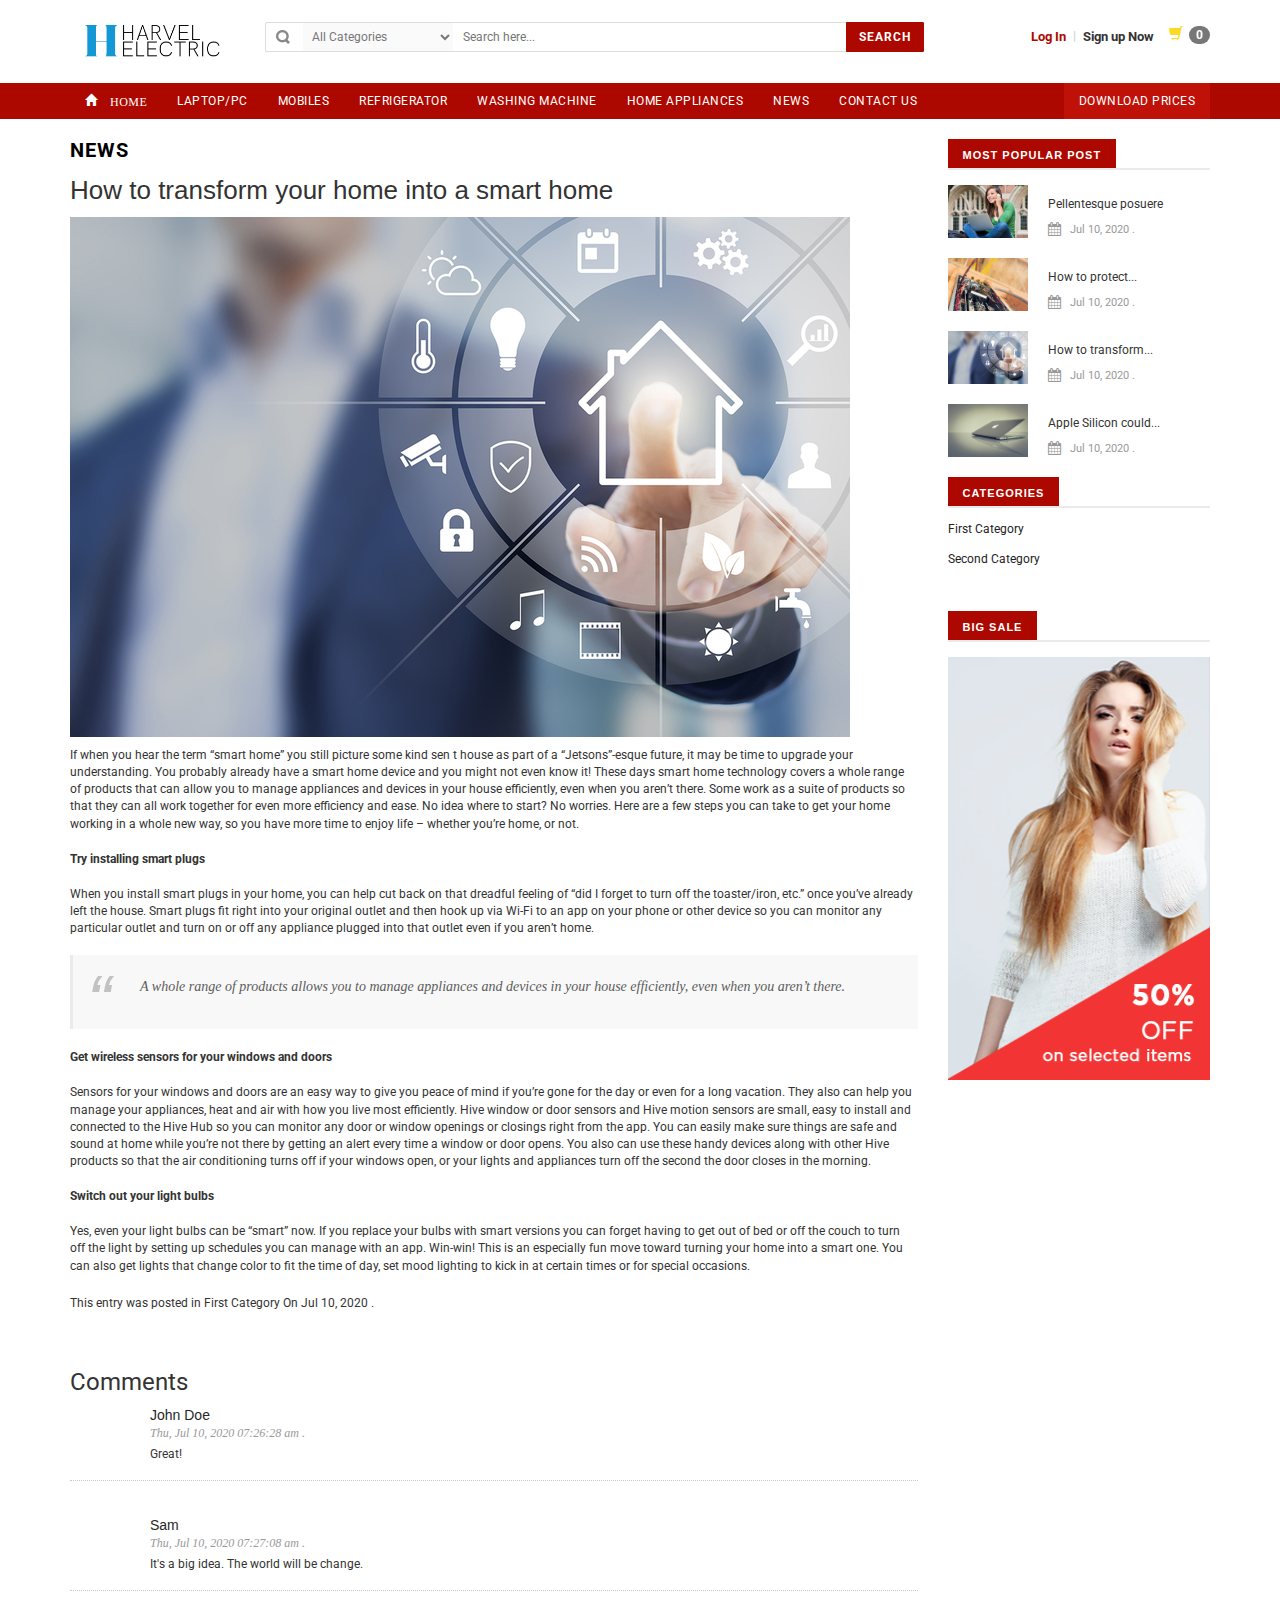
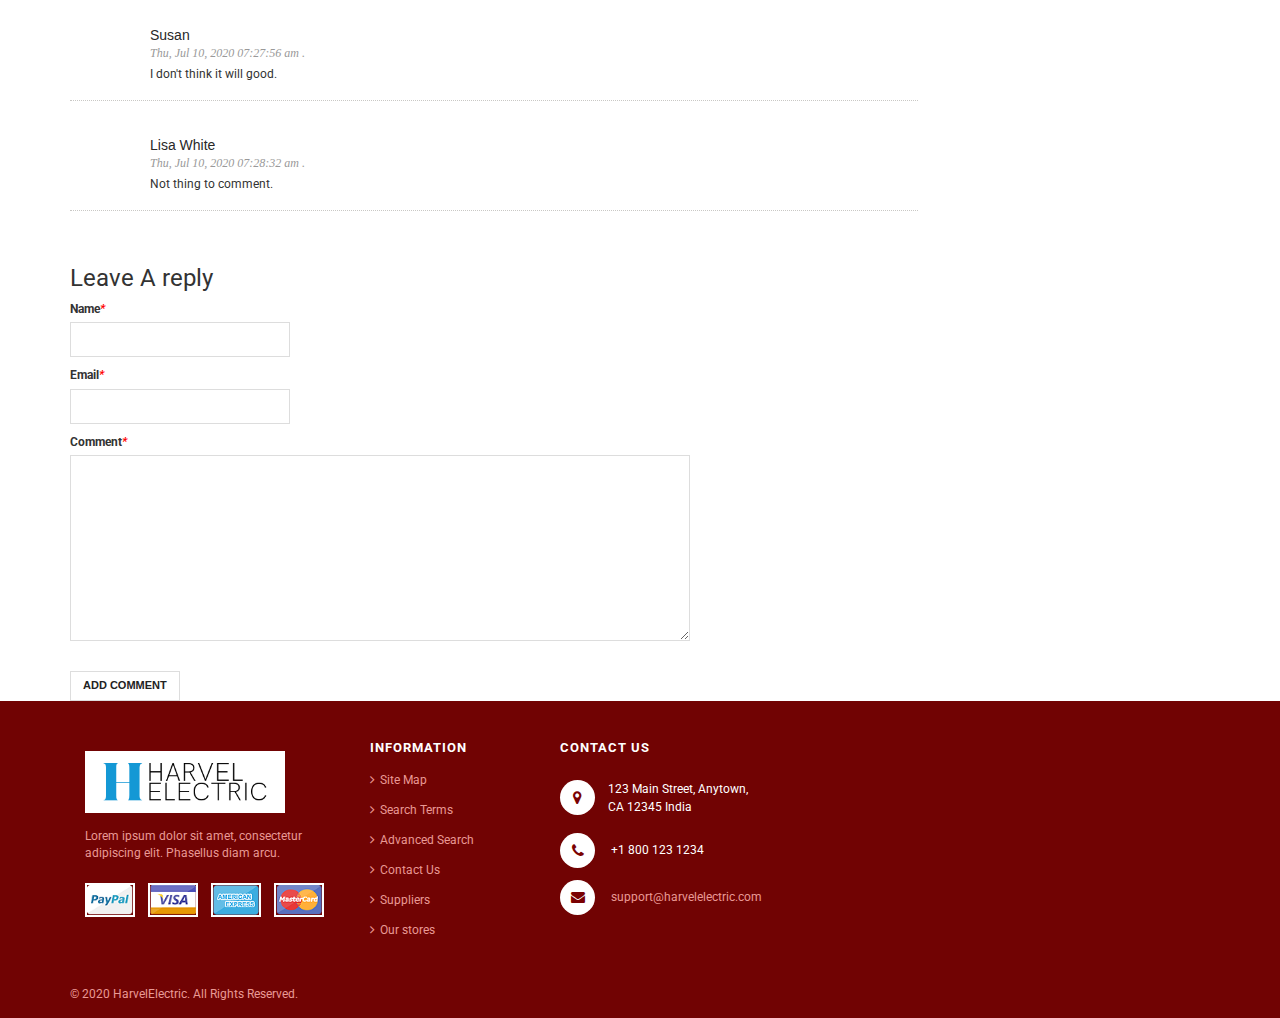
<file: Source code/blog_single_post_02.html>
<!DOCTYPE html>
<html lang="en">

<!-- Added by HTTrack --><meta http-equiv="content-type" content="text/html;charset=UTF-8" /><!-- /Added by HTTrack -->
<head>
<meta charset="utf-8">
<meta name="viewport" content="width=device-width, initial-scale=1.0">
<meta name="description" content="">
<meta name="author" content="">
<title>News Details</title>

<!-- Favicons Icon -->
<link rel="icon" href="http://demo.magikthemes.com/skin/frontend/base/default/favicon.ico" type="image/x-icon" />
<link rel="shortcut icon" href="http://demo.magikthemes.com/skin/frontend/base/default/favicon.ico" type="image/x-icon" />

<!-- Mobile Specific -->
<meta name="viewport" content="width=device-width, initial-scale=1, maximum-scale=1">

<!-- CSS Style -->

<link rel="stylesheet" href="css/bootstrap.min.css" type="text/css">
<link rel="stylesheet" href="css/style.css" type="text/css">
<link rel="stylesheet" href="css/owl.carousel.css" type="text/css">
<link rel="stylesheet" href="css/owl.theme.css" type="text/css">
<link rel="stylesheet" href="css/font-awesome.css" type="text/css">
<link rel="stylesheet" href="css/blogmate.css" type="text/css">


<!-- Google Fonts -->
<link href='https://fonts.googleapis.com/css?family=Roboto:400,500,700' rel='stylesheet' type='text/css'>
</head>

<body>
<div class="page">
  <!-- Header -->
  <!--  -- Header --start -->
  <header class="header-container" >        
    <div class="header container">
      <div class="row">
        <div class="col-lg-2 col-sm-3 col-md-2 col-xs-12"> 
          <!--  -- Header Logo -- start--> 
          <a class="logo" title="Magento Commerce" href="index.html"><img width="100%" alt="Group 3" src="images/logo1.png"></a> 
          <!-- End Header Logo --> 
        </div>
        <div class="col-lg-7 col-sm-4 col-md-6 col-xs-12"> 
          <!-- Search-col -->
          <div class="search-box">
            <form action="index.html"  id="search_mini_form" name="Categories">
              <select name="category_id" class="cate-dropdown hidden-xs">
                <option value="0">All Categories</option>
                <option value="36">Camera</option>
                <option value="37">Electronics</option>
                <option value="42">&nbsp;&nbsp;&nbsp;Cell Phones</option>
                <option value="43">&nbsp;&nbsp;&nbsp;Cameras</option>
                <option value="44">&nbsp;&nbsp;&nbsp;Laptops</option>
                <option value="45">&nbsp;&nbsp;&nbsp;Hard Drives</option>
                <option value="46">&nbsp;&nbsp;&nbsp;Monitors</option>
                <option value="47">&nbsp;&nbsp;&nbsp;Mouse</option>
                <option value="48">&nbsp;&nbsp;&nbsp;Digital Cameras</option>
                <option value="38">Desktops</option>
                <option value="39">Computer Parts</option>
                <option value="40">Televisions</option>
                <option value="41">Featured</option>
              </select>
              <input type="text" placeholder="Search here..." value="" maxlength="70" class="" name="search" id="search">
              <button id="submit-button" class="search-btn-bg"><span>Search</span></button>
            </form>
          </div>
          <!-- End Search-col --> 
        </div>
        <!-- Top Cart -->
        <div class="col-lg-3 col-sm-5 col-md-4 col-xs-12">
          <!--   --add To Cart--start -->
          <div class="top-cart-contain" style="margin-left: 15px;">
            <span class="glyphicon glyphicon-shopping-cart my-cart-icon"></span><span class="badge badge-notify my-cart-badge"></span></span>
          </div>
          <!--   --add To Cart--end -->
          <div class="signup"><a title="Login" href="signup.html"><span>Sign up Now</span></a></div>
          <span class="or"> | </span>
          <div class="login"><a title="Login" href="login.html"><span>Log In</span></a></div>
        </div>
        <!-- End Top Cart --> 
      </div>
      <div class="row">
        <div class="col-lg-2 col-sm-3 col-md-2 col-xs-12"></div>
        <div class="col-lg-7 col-sm-4 col-md-6 col-xs-12">
            <ul class="list-group" id="result"></ul>
        </div>
        <div class="col-lg-3 col-sm-5 col-md-4 col-xs-12"></div>
      </div>
    
    </div>
  </header>
  <!--  -- end header--end --> 
  <!-- end header --> 
  <!-- Navbar -->
  <!--  -- Navbar--start -->
  <nav>
    <div class="container">
      <div class="nav-inner"> 
        <!--    -- mobile-menu --start -->
        <div class="hidden-desktop" id="mobile-menu">
          <ul class="navmenu">
            <li>
              <div class="menutop">
                <div class="toggle"> <span class="icon-bar"></span> <span class="icon-bar"></span> <span class="icon-bar"></span></div>
                <h2>Menu</h2>
              </div>
              <ul style="display:none;" class="submenu">
                <li>
                  <ul class="topnav">
                    <li class="level0 nav-6 level-top first parent"> <a class="level-top" href="index.html"> <span>Home</span> </a> </li>
                    <li class="level0 nav-6 level-top"> <a class="level-top" href="PC-product.html"> <span>Laptop- PC- Printer- Accessories</span> </a>
                      <ul class="level0">
                        <li class="level1 first"><a href="PC-product.html"><span>Laptop</span></a></li>
                        <li class="level1 nav-10-2"> <a href="PC-product.html"> <span>PC</span> </a> </li>
                        <li class="level1 nav-10-3"> <a href="PC-product.html"> <span>Printer</span> </a> </li>
                        <li class="level1 nav-10-4"> <a href="PC-product.html"> <span>Computer Accessories</span> </a> </li>
                      </ul>
                    </li>
                    <li class="level0 nav-7 level-top parent"> <a class="level-top" href="Mobile-product.html"> <span>Mobile - Accessories</span> </a> 
                      <ul class="level0">
                        <li class="level1 first"><a href="Mobile-product.html"><span>Mobile</span></a></li>
                        <li class="level1 nav-10-2"> <a href="Mobile-product.html"> <span>Mobile Accessories</span> </a> </li>
                      </ul>
                    </li>
                    <li class="level0 nav-8 level-top parent"> <a class="level-top" href="Mobile-product.html"> <span>Refrigerator</span> </a> </li>
                    <li class="level0 parent drop-menu"><a href="Mobile-product.html"><span>Washing Machine</span> </a></li>
                    <li class="level0 parent drop-menu"><a href="Mobile-product.html"><span>Home Appliances</span> </a>
                      <ul class="level1">
                        <li class="level1 first"><a href="Mobile-product.html"><span>Kitchen Appliances</span></a></li>
                        <li class="level1 nav-10-2"> <a href="Mobile-product.html"> <span>Household Appliances</span> </a> </li>
                        <li class="level1 nav-10-2"> <a href="Mobile-product.html"> <span>Blender, Squeezer, Press</span> </a> </li>
                        <li class="level1 nav-10-2"> <a href="Mobile-product.html"> <span>Tools</span> </a> </li>
                      </ul>
                    </li>
                    <li class="level0 nav-9 level-top last parent "> <a class="level-top" href="contact.html"> <span>Contact</span> </a> </li>
                  </ul>
                </li>
              </ul>
            </li>
          </ul>
          <!--navmenu--> 
        </div>
        <!--   -- mobile-menu ---end -->


        <ul id="nav" class="hidden-xs">
          <li class="level0 parent drop-menu"><a href="index.html" class="active1"> <span style="font-size: px;" class="glyphicon glyphicon-home"> Home</span> </a> </li>                                      
          <li class="level0 nav-5 level-top first"> <a class="level-top" href="PC-product.html"> <span>lAPTOP/PC</span> </a>
            <div style="display:none; width: 900px; margin-left: 92px;" class="level0-wrapper dropdown-6col">
              <div class="level0-wrapper2">
                <!--mega menu-->
                <ul class="level3">
                    <li class="level3 nav-6-1 parent item" style="width: 200px;"> <a href="PC-product.html"><span>Laptop</span></a>      
                      <ul class="level1">
                        <li class="level2 nav-6-1-1"> <a href="PC-product.html"><span>Macbook</span></a> </li>
                        <!--level2 nav-6-1-1-->
                        <li class="level2 nav-6-1-1"> <a href="PC-product.html"><span>Asus</span></a> </li>
                        <!--level2 nav-6-1-1-->
                        <li class="level2 nav-6-1-1"> <a href="PC-product.html"><span>Hp</span></a> </li>
                        <!--level2 nav-6-1-1-->
                        <li class="level2 nav-6-1-1"> <a href="PC-product.html"><span>Dell</span></a> </li>
                        <li class="level2 nav-6-1-1"> <a href="PC-product.html"><span>Lenovo</span></a> </li>
                      </ul>
                      <div><img width="90%" src="images/laptop.jpg" alt="Mobiles"></div>
                    </li>        
                    <li class="level1 nav-6-1 parent item" style="width: 200px;"> <a href="PC-product.html"><span>PC</span></a> 
                      <!--sub sub category-->
                      
                      <ul class="level1">
                        <li class="level2 nav-6-1-1"> <a href="PC-product.html"><span>Apple</span></a> </li>
                        <!--level2 nav-6-1-1-->
                        <li class="level2 nav-6-1-1"> <a href="PC-product.html"><span>Dell</span></a> </li>
                        <!--level2 nav-6-1-1-->
                        <li class="level2 nav-6-1-1"> <a href="PC-product.html"><span>Acer</span></a> </li>
                        <!--level2 nav-6-1-1-->
                        <li class="level2 nav-6-1-1"> <a href="PC-product.html"><span>Asus</span></a> </li>
                        <li class="level2 nav-6-1-1"> <a href="PC-product.html"><span>HP</span></a> </li>
                        <!--level2 nav-6-1-1-->
                      </ul>
                      <!--level1--> 
                      
                      <!--sub sub category-->
                      <div><img width="80%" src="images/PC.jpg" alt="Mobiles Accesories"></div>
                    </li>                     
                    <li class="level1 nav-6-1 parent item " style="width: 180px;"> <a href="PC-product.html"><span>Printer</span></a> 
                      <!--sub sub category-->
                      
                      <ul class="level1">
                        <li class="level2 nav-6-1-1"> <a href="PC-product.html"><span>Canon</span></a> </li>
                        
                        <!--level2 nav-6-1-1-->
                        <li class="level2 nav-6-1-1"> <a href="PC-product.html"><span>Brother</span></a> </li>
                        <!--level2 nav-6-1-1-->
                        <li class="level2 nav-6-1-1"> <a href="PC-product.html"><span>Epson</span></a> </li>
                        <!--level2 nav-6-1-1-->
                        <li class="level2 nav-6-1-1"> <a href="PC-product.html"><span>HP</span></a> </li>
                        <!--level2 nav-6-1-1-->
                      </ul>
                      <!--level1--> 
                      <!--sub sub category-->
                      <div style="padding-top: 25px;"><img width="90%" src="images/printer.jpg" alt="Audio &amp; Video"></div>
                    </li>
                    
                    <li class="level1 nav-6-1 parent item"> <a href="PC-product.html"><span>Computer accessories</span></a> 
                        <!--sub sub category-->
                        
                        <ul class="level1">
                          <li class="level2 nav-6-1-1"> <a href="PC-product.html"><span>Speaker</span></a> </li>
                          
                          <!--level2 nav-6-1-1-->
                          <li class="level2 nav-6-1-1"> <a href="PC-product.html"><span>Mouse</span></a> </li>
                          <!--level2 nav-6-1-1-->
                          <li class="level2 nav-6-1-1"> <a href="PC-product.html"><span>Keyboard</span></a> </li>
                          <!--level2 nav-6-1-1-->
                          <li class="level2 nav-6-1-1"> <a href="PC-product.html"><span>USB</span></a> </li>
                          <li class="level2 nav-6-1-1"> <a href="PC-product.html"><span>Portable hard drive</span></a> </li>
                          <li class="level2 nav-6-1-1"> <a href="PC-product.html"><span>Headphones</span></a> </li>
                          <li class="level2 nav-6-1-1"> <a href="PC-product.html"><span>Heat sink base</span></a> </li>
                          <li class="level2 nav-6-1-1"> <a href="PC-product.html"><span>Network equipment</span></a> </li>
                          <!--level2 nav-6-1-1-->
                        </ul>                        
                      </li>
                  </ul>
                  <!--level0--> 
                
                
                
              </div>
            </div>
          </li> 
          <li class="level0 nav-5 level-top first"> <a class="level-top" href="Mobile-product.html"> <span>Mobiles</span> </a>
            <div style="display:none; width: 480px; margin-left: 191px;" class="level0-wrapper dropdown-6col">
              <div class="level0-wrapper2">
                <!--mega menu-->
                <ul class="level3">
                    <li class="level3 nav-6-1 parent item" style="width: 200px;"> <a href="Mobile-product.html"><span>Mobile</span></a>      
                      <ul class="level1">
                        <li class="level2 nav-6-1-1"> <a href="Mobile-product.html"><span>Iphone</span></a> </li>
                        <!--level2 nav-6-1-1-->
                        <li class="level2 nav-6-1-1"> <a href="Mobile-product.html"><span>Nokia</span></a> </li>
                        <!--level2 nav-6-1-1-->
                        <li class="level2 nav-6-1-1"> <a href="Mobile-product.html"><span>Samsung</span></a> </li>
                        <!--level2 nav-6-1-1-->
                        <li class="level2 nav-6-1-1"> <a href="Mobile-product.html"><span>Sony</span></a> </li>
                        <li class="level2 nav-6-1-1"> <a href="Mobile-product.html"><span>Lenovo</span></a> </li>
                      </ul>
                      <div><img width="90%" src="images/samsung.png" alt="Mobiles"></div>
                    </li>        
                    <li class="level1 nav-6-1 parent item" style="width: 200px;"> <a href="Mobile-product.html"><span>Mobile acessories</span></a> 
                      <!--sub sub category-->
                      
                      <ul class="level1">
                        <li class="level2 nav-6-1-1"> <a href="Mobile-product.html"><span>Mobile Memory Cards</span></a> </li>
                        <!--level2 nav-6-1-1-->
                        <li class="level2 nav-6-1-1"> <a href="Mobile-product.html"><span>Cases & Covers</span></a> </li>
                        <!--level2 nav-6-1-1-->
                        <li class="level2 nav-6-1-1"> <a href="Mobile-product.html"><span>Mobile Headphones</span></a> </li>
                        <!--level2 nav-6-1-1-->
                        <li class="level2 nav-6-1-1"> <a href="Mobile-product.html"><span>Bluetooth Headsets</span></a> </li>
                        
                        <!--level2 nav-6-1-1-->
                      </ul>
                      <!--level1--> 
                      
                      <!--sub sub category-->
                      <div><img width="80%" src="images/acessories.jpg" alt="Mobiles Accesories"></div>
                    </li>                     
                    
                  </ul>
                  <!--level0--> 
                
                
                
              </div>
            </div>
          </li>
          <li class="level0 parent drop-menu"><a href="Mobile-product.html" class="active1"><span>Refrigerator</span> </a> 
            <ul class="level1">
                <li class="level1"><a href="Mobile-product.html"><span>LG</span></a> </li>
                <li class="level1"><a href="Mobile-product.html"><span>Hitachi</span></a> </li>
                <li class="level1"><a href="Mobile-product.html"><span>Samsung</span></a> </li>
                <li class="level1"><a href="Mobile-product.html"><span>Toshiba</span></a> </li>
                <li class="level1"><a href="Mobile-product.html"><span>Panasonic</span></a> </li>
                <li class="level1"><a href="Mobile-product.html"><span>Aqua</span></a> </li>
                <li class="level1"><a href="Mobile-product.html"><span>Sharp</span></a> </li>
                <div><img  style="width: 90%; padding: 15px 0;" src="images/Refrigerator.jpg" alt="Mobiles"></div>
              </ul>
          </li>
          <li class="level0 parent drop-menu"><a href="Mobile-product.html" class="active1"><span>WASHING MACHINE</span> </a> 
            <ul class="level1">
                <li class="level1"><a href="Mobile-product.html"><span>LG</span></a> </li>
                <li class="level1"><a href="Mobile-product.html"><span>Electrolux</span></a> </li>
                <li class="level1"><a href="Mobile-product.html"><span>Samsung</span></a> </li>
                <li class="level1"><a href="Mobile-product.html"><span>Toshiba</span></a> </li>
                <li class="level1"><a href="Mobile-product.html"><span>Panasonic</span></a> </li>
                <li class="level1"><a href="Mobile-product.html"><span>Aqua</span></a> </li>
                <li class="level1"><a href="Mobile-product.html"><span>Sharp</span></a> </li>
                <div><img  style="width: 90%; padding: 15px 0;" src="images/washing.jpg" alt="Mobiles"></div>
              </ul>
          </li>  
          <li class="level0 nav-5 level-top first"> <a class="level-top" href="Mobile-product.html"> <span>Home appliances</span> </a>
            <div style="display:none; width: 900px; margin-left: 191px;" class="level0-wrapper dropdown-6col">
              <div class="level0-wrapper2">
                <!--mega menu-->
                <ul class="level3">
                    <li class="level3 nav-6-1 parent item" style="width: 150px;"> <a href="Mobile-product.html"><span>Kitchen appliances</span></a>      
                      <ul class="level1">
                        <li class="level2 nav-6-1-1"> <a href="Mobile-product.html"><span>Electric cooker</span></a> </li>
                        <!--level2 nav-6-1-1-->
                        <li class="level2 nav-6-1-1"> <a href="Mobile-product.html"><span>Microwave</span></a> </li>
                        <!--level2 nav-6-1-1-->
                        <li class="level2 nav-6-1-1"> <a href="Mobile-product.html"><span>Induction cooker</span></a> </li>
                        <!--level2 nav-6-1-1-->
                        <li class="level2 nav-6-1-1"> <a href="Mobile-product.html"><span>Kitchen infrared</span></a> </li>
                        <li class="level2 nav-6-1-1"> <a href="Mobile-product.html"><span>Pressure cooker</span></a> </li>
                        <li class="level2 nav-6-1-1"> <a href="Mobile-product.html"><span>Oven mitts</span></a> </li>
                      </ul>
                      <div style="padding-top: 15px;"><img width="80%" src="images/cooker.jpg" alt="Mobiles"></div>
                    </li>        
                    <li class="level1 nav-6-1 parent item" style="width: 200px;"> <a href="Mobile-product.html"><span>Household appliances</span></a> 
                      <!--sub sub category-->
                      
                      <ul class="level1">
                        
                        <li class="level2 nav-6-1-1"> <a href="Mobile-product.html"><span>Vacuum cleaner</span></a> </li>
                        <!--level2 nav-6-1-1-->
                        <li class="level2 nav-6-1-1"> <a href="Mobile-product.html"><span>Fans</span></a> </li>
                        <!--level2 nav-6-1-1-->
                        <li class="level2 nav-6-1-1"> <a href="Mobile-product.html"><span>Air purifier</span></a> </li>
                        <li class="level2 nav-6-1-1"> <a href="Mobile-product.html"><span>Iron</span></a> </li>
                        <li class="level2 nav-6-1-1"> <a href="Mobile-product.html"><span>Water heater</span></a> </li>
                        <li class="level2 nav-6-1-1"> <a href="Mobile-product.html"><span>Other home appliances</span></a> </li>
                        
                        <!--level2 nav-6-1-1-->
                      </ul>
                      <!--level1--> 
                      
                      <!--sub sub category-->
                      <div><img width="80%" src="images/fan.jpg" alt=""></div>
                    </li>  
                    <li class="level1 nav-6-1 parent item" style="width: 200px;"> <a href="Mobile-product.html"><span>Blender, squeezer, press</span></a> 
                      <!--sub sub category-->
                      
                      <ul class="level1">
                        <li class="level2 nav-6-1-1"> <a href="Mobile-product.html"><span>Blender</span></a> </li>
                        <!--level2 nav-6-1-1-->
                        <li class="level2 nav-6-1-1"> <a href="Mobile-product.html"><span>Fruit machine</span></a> </li>
                        <!--level2 nav-6-1-1-->
                        <li class="level2 nav-6-1-1"> <a href="Mobile-product.html"><span>Coffee maker</span></a> </li>
                        <!--level2 nav-6-1-1-->
                        <li class="level2 nav-6-1-1"> <a href="Mobile-product.html"><span>Egg whisk</span></a> </li>
                        <li class="level2 nav-6-1-1"> <a href="Mobile-product.html"><span>Egg whisk</span></a> </li>
                        
                        <!--level2 nav-6-1-1-->
                      </ul>
                      <!--level1--> 
                      
                      <!--sub sub category-->
                      <div><img width="80%" src="images/Blender.jpg" alt="Mobiles Accesories"></div>
                    </li>                     
                    <li class="level1 nav-6-1 parent item" style="width: 200px;"> <a href="Mobile-product.html"><span>Tools</span></a> 
                      <!--sub sub category-->
                      
                      <ul class="level1">
                        <li class="level2 nav-6-1-1"> <a href="Mobile-product.html"><span>Drill</span></a> </li>
                        <!--level2 nav-6-1-1-->
                        <li class="level2 nav-6-1-1"> <a href="Mobile-product.html"><span>Grinding machine</span></a> </li>
                        <!--level2 nav-6-1-1-->
                        <li class="level2 nav-6-1-1"> <a href="Mobile-product.html"><span>Water pumps</span></a> </li>
                        <!--level2 nav-6-1-1-->
                        <li class="level2 nav-6-1-1"> <a href="Mobile-product.html"><span>Bluetooth Headsets</span></a> </li>
                        <li class="level2 nav-6-1-1"> <a href="Mobile-product.html"><span>Sewing machine</span></a> </li>
                        
                        <!--level2 nav-6-1-1-->
                      </ul>
                      <!--level1--> 
                      
                      <!--sub sub category-->
                      <div><img width="80%" src="images/drill.jpg" alt="Mobiles Accesories"></div>
                    </li>                                        
                    
                  </ul>
                  <!--level0--> 
                
                
                
              </div>
            </div>
          </li>
            
          <li class="level0 parent drop-menu"><a href="blog.html" class="active1"><span>News</span> </a></li>
          <li class="level0 parent drop-menu"><a href="ContactUs.html" class="active1"><span>CONTACT US</span> </a> </li>
          <li class="nav-custom-link level0 level-top parent"> <a class="download-level-top" href="#download-box" ><span>Download Prices</span></a></li>
        </ul>
      </div>
    </div>
  </nav>
  <div class="download" id="download-box">
    <div class="row">
      <div class="col-xs-12 download-title">
        <h2><span>Welcome to</span></h2>
      </div>
    </div>
    <div class="row">
      <div class="col-xs-12"> 
        <a class="logo" title="Magento Commerce"><img width="450px" alt="Group 3" src="images/logo1.png"></a> 
      </div>
    </div>
    <div class="newsletter">
      <h4><span>
        Big sale for you!!!        
      </span></h4>
      <br>
      <h5>
        Please download list prices and get our gifts to you!!!
      </h5>
    </div>
    <div class="row">
      <div class="col-xs-1"></div>
      <div class="col-xs-4">
        <ul>
        <li class="download-select"> <a class="level-top"
          href="download/Price list Jun_Ext_2020.xlsx" download> <strong><span>Download Now</span></strong> </a></li>
        </ul>
        </div>
      <div class="col-xs-2"></div>
      <div class="col-xs-4">
        <ul>
        <li class="download-select"><a class="download-close" href="#"><strong><span>Cancel</span></strong></a></li>	
      </ul>
      </div>
      <div class="col-xs-1"></div>
    </div> 
  </div>
  <!--    --nav --end -->
  <!-- end nav --> 
  <div class="main-container col2-right-layout">
    <div class="main container">
      <div class="row">
        <div class="col-main col-sm-9 wow">
          <div class="page-title">
            <h2>News</h2>
          </div>
          <div class="blog-wrapper" id="main">
            <div class="site-content" id="primary">
              <div role="main" id="content">
                <article class="blog_entry clearfix" id="post-29">
                  <header class="blog_entry-header clearfix">
                    <div class="blog_entry-header-inner">
                      <h2 class="blog_entry-title">How to transform your home into a smart home</h2>
                    </div>
                    <!--blog_entry-header-inner--> 
                  </header>
                  <!--blog_entry-header clearfix-->
                  <div class="entry-content">
                    <div class="featured-thumb"><a href="#"><img alt="blog-img4" src="images/blog-img7.jpg"></a></div>
                    <div class="entry-content">
                      <p>If when you hear the term “smart home” you still picture some kind sen  t house as part of a “Jetsons”-esque future, it may be time to upgrade your understanding. You probably already have a smart home device and you might not even know it! These days smart home technology covers a whole range of products that can allow you to manage appliances and devices in your house efficiently, even when you aren’t there. Some work as a suite of products so that they can all work together for even more efficiency and ease. No idea where to start? No worries. Here are a few steps you can take to get your home working in a whole new way, so you have more time to enjoy life – whether you’re home, or not.</p>
                      <p><strong>Try installing smart plugs</strong></p>
                      <p>When you install smart plugs in your home, you can help cut back on that dreadful feeling of “did I forget to turn off the toaster/iron, etc.” once you’ve already left the house. Smart plugs fit right into your original outlet and then hook up via Wi-Fi to an app on your phone or other device so you can monitor any particular outlet and turn on or off any appliance plugged into that outlet even if you aren’t home.</p>
                      <blockquote>
                        A whole range of products allows you to manage appliances and devices in your house efficiently, even when you aren’t there.
                      </blockquote>
                      <p><strong>Get wireless sensors for your windows and doors</strong></p>
                      <p>Sensors for your windows and doors are an easy way to give you peace of mind if you’re gone for the day or even for a long vacation. They also can help you manage your appliances, heat and air with how you live most efficiently. Hive window or door sensors and Hive motion sensors are small, easy to install and connected to the Hive Hub so you can monitor any door or window openings or closings right from the app. You can easily make sure things are safe and sound at home while you’re not there by getting an alert every time a window or door opens. You also can use these handy devices along with other Hive products so that the air conditioning turns off if your windows open, or your lights and appliances turn off the second the door closes in the morning.</p>
                      <p><strong>Switch out your light bulbs</strong></p>
                      <p>Yes, even your light bulbs can be “smart” now. If you replace your bulbs with smart versions you can forget having to get out of bed or off the couch to turn off the light by setting up schedules you can manage with an app. Win-win! This is an especially fun move toward turning your home into a smart one. You can also get lights that change color to fit the time of day, set mood lighting to kick in at certain times or for special occasions.</p>
                      
                      
                    </div>
                  </div>
                  <footer class="entry-meta"> This entry was posted						in <a rel="category tag" title="View all posts in First Category" href="#first-category">First Category</a> On
                    <time datetime="2020-07-10T06:53:43+00:00" class="entry-date">Jul 10, 2020</time>
                    . </footer>
                </article>
                <div class="comment-content wow">
                  <div class="comments-wrapper">
                    <h3> Comments </h3>
                    <ul class="commentlist">
                      <li class="comment">
                        <div class="comment-wrapper" id="post-29">
                          <div class="comment-author vcard"> <p class="gravatar"><a href="#"></a></p><span class="author">John Doe</span> </div>
                          <!--comment-author vcard-->
                          <div class="comment-meta">
                            <time datetime="2020-07-10T07:26:28+00:00" class="entry-date">Thu, Jul 10, 2020 07:26:28 am</time>
                            . </div>
                          <!--comment-meta-->
                          <div class="comment-body"> Great! </div>
                        </div>
                      </li>
                      <!--comment-->
                      <li class="comment">
                        <div class="comment-wrapper" id="post-29">
                          <div class="comment-author vcard"><p class="gravatar"><a href="#"></a></p> <span class="author">Sam</span> </div>
                          <!--comment-author vcard-->
                          <div class="comment-meta">
                            <time datetime="2020-07-10T07:27:08+00:00" class="entry-date">Thu, Jul 10, 2020 07:27:08 am</time>
                            . </div>
                          <!--comment-meta-->
                          <div class="comment-body"> It's a big idea. The world will be change. </div>
                        </div>
                      </li>
                      <!--comment-->
                      <li class="comment">
                        <div class="comment-wrapper" id="post-29">
                          <div class="comment-author vcard"> <p class="gravatar"><a href="#"></a></p><span class="author">Susan</span> </div>
                          <!--comment-author vcard-->
                          <div class="comment-meta">
                            <time datetime="2020-07-10T07:27:56+00:00" class="entry-date">Thu, Jul 10, 2020 07:27:56 am</time>
                            . </div>
                          <!--comment-meta-->
                          <div class="comment-body"> I don't think it will good. </div>
                        </div>
                      </li>
                      <!--comment-->
                      <li class="comment">
                        <div class="comment-wrapper" id="post-29">
                          <div class="comment-author vcard"><p class="gravatar"><a href="#"></a></p> <span class="author">Lisa White</span> </div>
                          <!--comment-author vcard-->
                          <div class="comment-meta">
                            <time datetime="2020-07-10T07:28:32+00:00" class="entry-date">Thu, Jul 10, 2020 07:28:32 am</time>
                            . </div>
                          <!--comment-meta-->
                          <div class="comment-body"> Not thing to comment. </div>
                        </div>
                      </li>
                      <!--comment-->
                    </ul>
                    <!--commentlist--> 
                  </div>
                  <!--comments-wrapper-->
                  
                  <div class="comments-form-wrapper clearfix">
                    <h3>Leave A reply</h3>
                    <form class="comment-form" method="post" id="postComment" action="#">
                      <div class="field">
                        <label for="name">Name<em class="required">*</em></label>
                        <input type="text" class="input-text" title="Name" value="" id="user" name="user_name" required>
                      </div>
                      <div class="field">
                        <label for="email">Email<em class="required">*</em></label>
                        <input type="text" class="input-text validate-email" title="Email" value="" id="email" name="user_email" required>
                      </div>
                      <div class="clear"></div>
                      <div class="field aw-blog-comment-area">
                        <label for="comment">Comment<em class="required">*</em></label>
                        <textarea rows="5" cols="50" class="input-text" title="Comment" id="comment" required name="comment"></textarea>
                      </div>
                      <div style="width:96%" class="button-set">
                        <input type="hidden" value="1" name="blog_id">
                        <button type="submit" class="bnt-comment"><span><span>Add Comment</span></span></button>
                      </div>
                    </form>
                  </div>
                  <!--comments-form-wrapper clearfix--> 
       
                </div>
              </div>
            </div>
          </div>
        </div>
        <div class="col-right sidebar col-sm-3">
          <div role="complementary" class="widget_wrapper13" id="secondary">
            <div class="popular-posts widget widget__sidebar wow" id="recent-posts-4">
              <h3 class="widget-title"><span>Most Popular Post</span></h3>
              <div class="widget-content">
                <ul class="posts-list unstyled clearfix">
                  <li>
                    <figure class="featured-thumb"><a href="blog_single_post.html"> <img width="80" height="53" alt="blog image" src="images/blog-img4.jpg"> </a> </figure>
                    <!--featured-thumb-->
                    <h4><a title="Pellentesque posuere" href="blog_single_post.html">Pellentesque posuere</a></h4>
                    <p class="post-meta"><i class="icon-calendar"></i>
                      <time datetime="2020-07-10T07:09:31+00:00" class="entry-date">Jul 10, 2020</time>
                      .</p>
                  </li>
                  <li>
                    <figure class="featured-thumb"> <a href="blog_single_post_03.html"> <img width="80" height="53" alt="blog image" src="images/blog-img6.jpg"> </a> </figure>
                    <!--featured-thumb-->
                    <h4><a title="Dolor lorem ipsum" href="blog_single_post_03.html">How to protect...</a></h4>
                    <p class="post-meta"><i class="icon-calendar"></i>
                      <time datetime="2020-07-10T07:01:18+00:00" class="entry-date">Jul 10, 2020</time>
                      .</p>
                  </li>
                  <li>
                    <figure class="featured-thumb"> <a href="blog_single_post_02.html"> <img width="80" height="53" alt="blog image" src="images/blog-img7.jpg"> </a> </figure>
                    <!--featured-thumb-->
                    <h4><a title="Aliquam eget sapien placerat" href="blog_single_post_02.html">How to transform...</a></h4>
                    <p class="post-meta"><i class="icon-calendar"></i>
                      <time datetime="2020-07-10T06:59:14+00:00" class="entry-date">Jul 10, 2020</time>
                      .</p>
                  </li>
                  <li>
                    <figure class="featured-thumb"> <a href="blog_single_post_01.html"> <img width="80" height="53" alt="blog image" src="images/blog-img5.jpg"> </a> </figure>
                    <!--featured-thumb-->
                    <h4><a title="Pellentesque habitant morbi" href="blog_single_post_01.html">Apple Silicon could...</a></h4>
                    <p class="post-meta"><i class="icon-calendar"></i>
                      <time datetime="2020-07-10T06:53:43+00:00" class="entry-date">Jul 10, 2020</time>
                      .</p>
                  </li>
                </ul>
              </div>
              <!--widget-content--> 
            </div>
            <div class="popular-posts widget widget_categories wow" id="categories-2">
              <h3 class="widget-title"><span>Categories</span></h3>
              <ul>
                <li class="cat-item cat-item-19599"><a href="#/first-category">First Category</a></li>
                <ul>
                </ul>
                <li class="cat-item cat-item-19599"><a href="#/second-category">Second Category</a></li>
                <ul>
                </ul>
              </ul>
            </div>
            <!-- Banner Ad Block -->
            <div class="ad-spots widget widget__sidebar">
              <h3 class="widget-title"><span>BIG SALE</span></h3>
              <div class="widget-content"><a target="_self" href="#" title=""><img alt="offer banner" src="images/RHS-banner-img.jpg"></a></div>
            </div>
            
          </div>
        </div>
      </div>
    </div>
  </div>
 <!-- Footer -->
  <!--   Footer --start -->
  <footer class="footer">
    <div class="footer-middle container">
      <div class="col-md-3 col-sm-4">
      <!--  _Link-->
        <div class="footer-logo"><a href="index.html" title="Logo"><img src="images/logo1.png" width=200px alt="logo"></a>
        </div>
        <p>Lorem ipsum dolor sit amet, consectetur adipiscing elit. Phasellus diam arcu. </p>
        <div class="payment-accept">
          <div><img src="images/payment-1.png" alt="payment"> <img src="images/payment-2.png" alt="payment"> <img
              src="images/payment-3.png" alt="payment"> <img src="images/payment-4.png" alt="payment"></div>
        </div>
      </div>
      <!--  _Tagname+Addnew_Start-->
      <div class="col-md-2 col-sm-4">
        <h4>Information</h4>
        <ul class="links">
          <li class="first"><a href="sitemap.html" title="Site Map">Site Map</a></li>
          <li><a href="#/" title="Search Terms">Search Terms</a></li>
          <li><a href="#" title="Advanced Search">Advanced Search</a></li>
          <li><a href="ContactUs.html" title="Contact Us">Contact Us</a></li>
          <li><a href="#" title="Suppliers">Suppliers</a></li>
          <li class=" last"><a href="#" title="Our stores" class="link-rss">Our stores</a></li>
        </ul>
      </div>
      <div class="col-md-3 col-sm-4">
        <h4>Contact us</h4>
        <div class="contacts-info">
          <address>
            <i class="add-icon">&nbsp;</i>123 Main Street, Anytown, <br>
            &nbsp;CA 12345 India
          </address>
          <div class="phone-footer"><i class="phone-icon">&nbsp;</i> +1 800 123 1234</div>
          <div class="email-footer"><i class="email-icon">&nbsp;</i> <a
              href="mailto:support@harvelelectric.com">support@harvelelectric.com</a> </div>
        </div>
      </div>
      <div class="col-md-2 col-sm-4">
        <iframe
          src="https://www.google.com/maps/embed?pb=!1m18!1m12!1m3!1d30712057.306560654!2d64.400691212374!3d20.007237393514636!2m3!1f0!2f0!3f0!3m2!1i1024!2i768!4f13.1!3m3!1m2!1s0x30635ff06b92b791%3A0xd78c4fa1854213a6!2z4bqkbiDEkOG7mQ!5e0!3m2!1svi!2s!4v1605707099344!5m2!1svi!2s"
          width="600" height="200" frameborder="0" style="border:0;" allowfullscreen="" aria-hidden="false"
          tabindex="0"></iframe>
      </div>
    </div>
    <div class="footer-bottom container">
      <div class="col-sm-5 col-xs-12 coppyright"> &copy; 2020 HarvelElectric. All Rights Reserved.</div>
      <div class="col-sm-7 col-xs-12 company-links">
      </div>
    <!--  _Tagname+Addnew_End-->
    </div>
  </footer>
  <!--   -- End Footer -->
  <!-- End Footer --> 
</div>


<!-- JavaScript --> 
<script type="text/javascript" src="js/jquery-2.2.3.min.js"></script>
<script src="https://cdnjs.cloudflare.com/ajax/libs/OwlCarousel2/2.2.1/owl.carousel.js"></script>
<script type="text/javascript" src="js/jquery.mycart.js"></script>
<script type="text/javascript" src="js/bootstrap.min.js"></script>
<script type="text/javascript" src="js/common.js"></script> 
</body>

<!-- Mirrored from htmldemo.magikcommerce.com/ecommerce/inspire-html-template/digital/blog_single_post.html by HTTrack Website Copier/3.x [XR&CO'2020], Thu, 13 Aug 2015 08:06:03 GMT -->
</html>
</file>
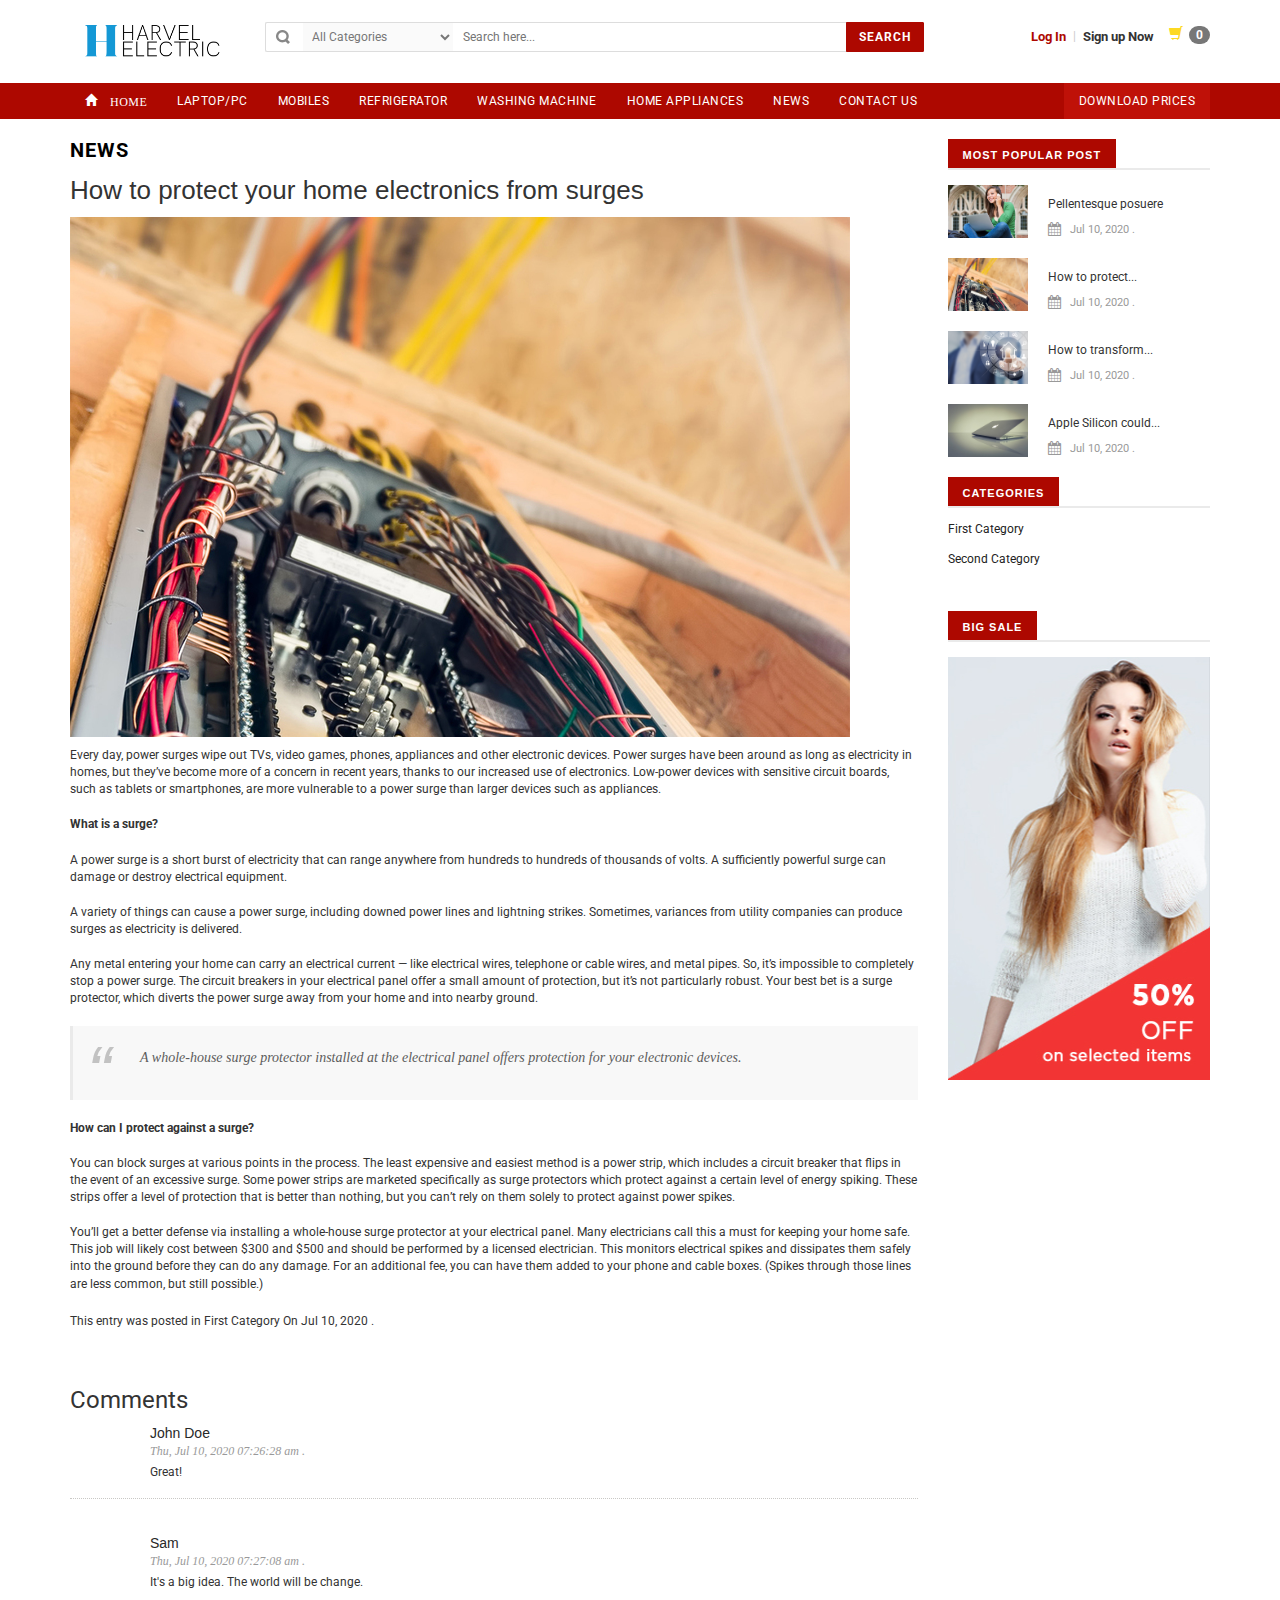
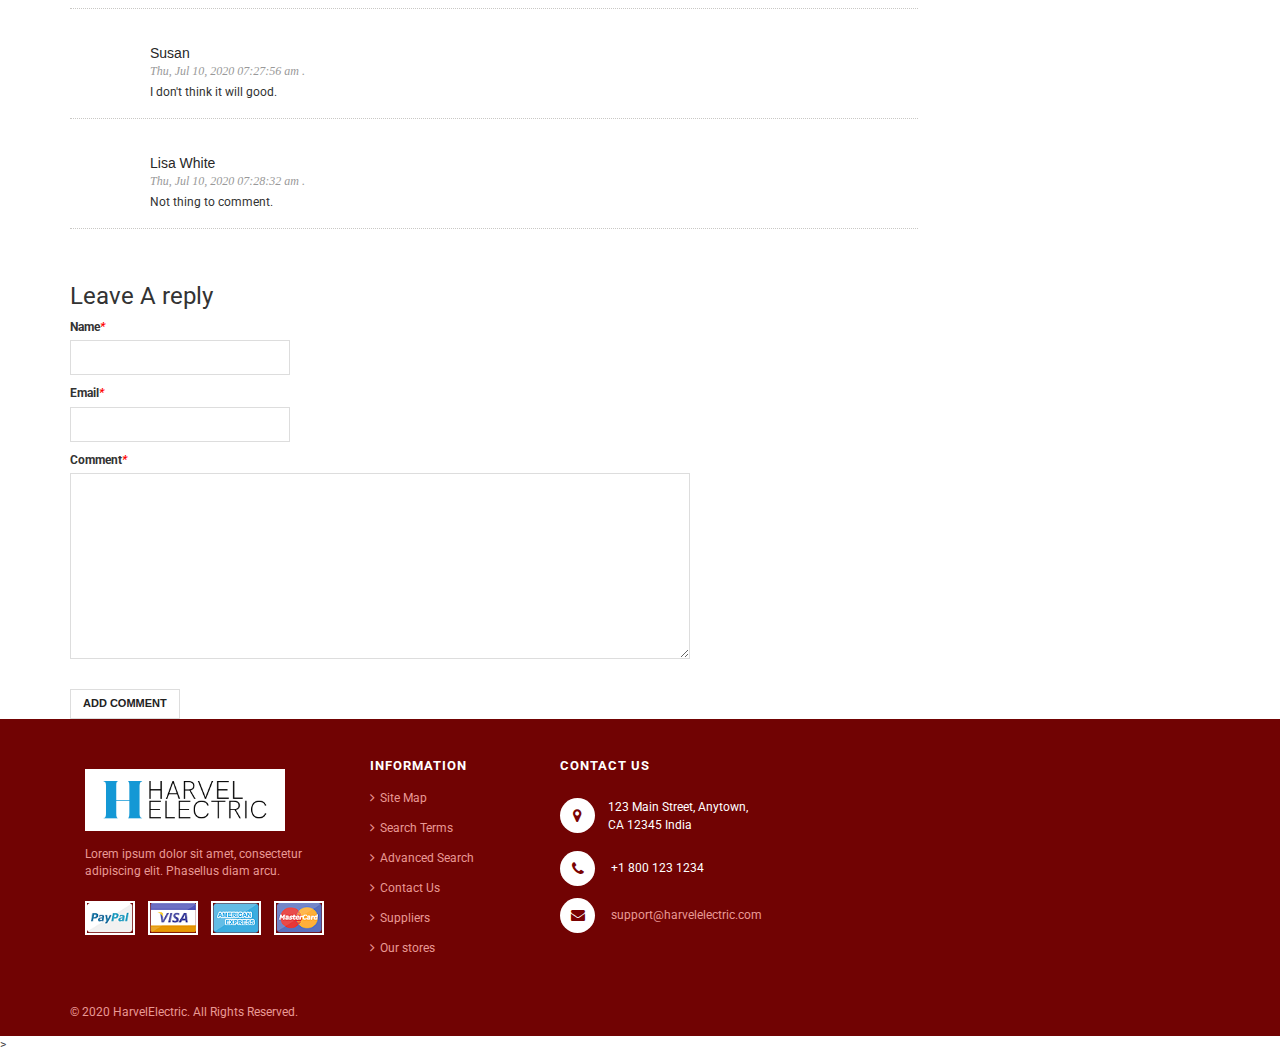
<file: Source code/blog_single_post_03.html>
<!DOCTYPE html>
<html lang="en">

<!-- Added by HTTrack --><meta http-equiv="content-type" content="text/html;charset=UTF-8" /><!-- /Added by HTTrack -->
<head>
<meta charset="utf-8">
<meta name="viewport" content="width=device-width, initial-scale=1.0">
<meta name="description" content="">
<meta name="author" content="">
<title>News Details</title>

<!-- Favicons Icon -->
<link rel="icon" href="http://demo.magikthemes.com/skin/frontend/base/default/favicon.ico" type="image/x-icon" />
<link rel="shortcut icon" href="http://demo.magikthemes.com/skin/frontend/base/default/favicon.ico" type="image/x-icon" />

<!-- Mobile Specific -->
<meta name="viewport" content="width=device-width, initial-scale=1, maximum-scale=1">

<!-- CSS Style -->

<link rel="stylesheet" href="css/bootstrap.min.css" type="text/css">
<link rel="stylesheet" href="css/style.css" type="text/css">
<link rel="stylesheet" href="css/owl.carousel.css" type="text/css">
<link rel="stylesheet" href="css/owl.theme.css" type="text/css">
<link rel="stylesheet" href="css/font-awesome.css" type="text/css">
<link rel="stylesheet" href="css/blogmate.css" type="text/css">


<!-- Google Fonts -->
<link href='https://fonts.googleapis.com/css?family=Roboto:400,500,700' rel='stylesheet' type='text/css'>
</head>

<body>
<div class="page">
  <!-- Header -->
  <!--  -- Header --start -->
  <header class="header-container" >        
    <div class="header container">
      <div class="row">
        <div class="col-lg-2 col-sm-3 col-md-2 col-xs-12"> 
          <!--  -- Header Logo -- start--> 
          <a class="logo" title="Magento Commerce" href="index.html"><img width="100%" alt="Group 3" src="images/logo1.png"></a> 
          <!-- End Header Logo --> 
        </div>
        <div class="col-lg-7 col-sm-4 col-md-6 col-xs-12"> 
          <!-- Search-col -->
          <div class="search-box">
            <form action="index.html"  id="search_mini_form" name="Categories">
              <select name="category_id" class="cate-dropdown hidden-xs">
                <option value="0">All Categories</option>
                <option value="36">Camera</option>
                <option value="37">Electronics</option>
                <option value="42">&nbsp;&nbsp;&nbsp;Cell Phones</option>
                <option value="43">&nbsp;&nbsp;&nbsp;Cameras</option>
                <option value="44">&nbsp;&nbsp;&nbsp;Laptops</option>
                <option value="45">&nbsp;&nbsp;&nbsp;Hard Drives</option>
                <option value="46">&nbsp;&nbsp;&nbsp;Monitors</option>
                <option value="47">&nbsp;&nbsp;&nbsp;Mouse</option>
                <option value="48">&nbsp;&nbsp;&nbsp;Digital Cameras</option>
                <option value="38">Desktops</option>
                <option value="39">Computer Parts</option>
                <option value="40">Televisions</option>
                <option value="41">Featured</option>
              </select>
              <input type="text" placeholder="Search here..." value="" maxlength="70" class="" name="search" id="search">
              <button id="submit-button" class="search-btn-bg"><span>Search</span></button>
            </form>
          </div>
          <!-- End Search-col --> 
        </div>
        <!-- Top Cart -->
        <div class="col-lg-3 col-sm-5 col-md-4 col-xs-12">
          <!--   --add To Cart--start -->
          <div class="top-cart-contain" style="margin-left: 15px;">
            <span class="glyphicon glyphicon-shopping-cart my-cart-icon"></span><span class="badge badge-notify my-cart-badge"></span></span>
          </div>
          <!--   --add To Cart--end -->
          <div class="signup"><a title="Login" href="signup.html"><span>Sign up Now</span></a></div>
          <span class="or"> | </span>
          <div class="login"><a title="Login" href="login.html"><span>Log In</span></a></div>
        </div>
        <!-- End Top Cart --> 
      </div>
      <div class="row">
        <div class="col-lg-2 col-sm-3 col-md-2 col-xs-12"></div>
        <div class="col-lg-7 col-sm-4 col-md-6 col-xs-12">
            <ul class="list-group" id="result"></ul>
        </div>
        <div class="col-lg-3 col-sm-5 col-md-4 col-xs-12"></div>
      </div>
    
    </div>
  </header>
  <!--  -- end header--end --> 
  <!-- end header --> 
  <!-- Navbar -->
  <!--  -- Navbar--start -->
  <nav>
    <div class="container">
      <div class="nav-inner"> 
        <!--    -- mobile-menu --start -->
        <div class="hidden-desktop" id="mobile-menu">
          <ul class="navmenu">
            <li>
              <div class="menutop">
                <div class="toggle"> <span class="icon-bar"></span> <span class="icon-bar"></span> <span class="icon-bar"></span></div>
                <h2>Menu</h2>
              </div>
              <ul style="display:none;" class="submenu">
                <li>
                  <ul class="topnav">
                    <li class="level0 nav-6 level-top first parent"> <a class="level-top" href="index.html"> <span>Home</span> </a> </li>
                    <li class="level0 nav-6 level-top"> <a class="level-top" href="PC-product.html"> <span>Laptop- PC- Printer- Accessories</span> </a>
                      <ul class="level0">
                        <li class="level1 first"><a href="PC-product.html"><span>Laptop</span></a></li>
                        <li class="level1 nav-10-2"> <a href="PC-product.html"> <span>PC</span> </a> </li>
                        <li class="level1 nav-10-3"> <a href="PC-product.html"> <span>Printer</span> </a> </li>
                        <li class="level1 nav-10-4"> <a href="PC-product.html"> <span>Computer Accessories</span> </a> </li>
                      </ul>
                    </li>
                    <li class="level0 nav-7 level-top parent"> <a class="level-top" href="Mobile-product.html"> <span>Mobile - Accessories</span> </a> 
                      <ul class="level0">
                        <li class="level1 first"><a href="Mobile-product.html"><span>Mobile</span></a></li>
                        <li class="level1 nav-10-2"> <a href="Mobile-product.html"> <span>Mobile Accessories</span> </a> </li>
                      </ul>
                    </li>
                    <li class="level0 nav-8 level-top parent"> <a class="level-top" href="Mobile-product.html"> <span>Refrigerator</span> </a> </li>
                    <li class="level0 parent drop-menu"><a href="Mobile-product.html"><span>Washing Machine</span> </a></li>
                    <li class="level0 parent drop-menu"><a href="Mobile-product.html"><span>Home Appliances</span> </a>
                      <ul class="level1">
                        <li class="level1 first"><a href="Mobile-product.html"><span>Kitchen Appliances</span></a></li>
                        <li class="level1 nav-10-2"> <a href="Mobile-product.html"> <span>Household Appliances</span> </a> </li>
                        <li class="level1 nav-10-2"> <a href="Mobile-product.html"> <span>Blender, Squeezer, Press</span> </a> </li>
                        <li class="level1 nav-10-2"> <a href="Mobile-product.html"> <span>Tools</span> </a> </li>
                      </ul>
                    </li>
                    <li class="level0 nav-9 level-top last parent "> <a class="level-top" href="contact.html"> <span>Contact</span> </a> </li>
                  </ul>
                </li>
              </ul>
            </li>
          </ul>
          <!--navmenu--> 
        </div>
        <!--   -- mobile-menu ---end -->


        <ul id="nav" class="hidden-xs">
          <li class="level0 parent drop-menu"><a href="index.html" class="active1"> <span style="font-size: px;" class="glyphicon glyphicon-home"> Home</span> </a> </li>                                      
          <li class="level0 nav-5 level-top first"> <a class="level-top" href="PC-product.html"> <span>lAPTOP/PC</span> </a>
            <div style="display:none; width: 900px; margin-left: 92px;" class="level0-wrapper dropdown-6col">
              <div class="level0-wrapper2">
                <!--mega menu-->
                <ul class="level3">
                    <li class="level3 nav-6-1 parent item" style="width: 200px;"> <a href="PC-product.html"><span>Laptop</span></a>      
                      <ul class="level1">
                        <li class="level2 nav-6-1-1"> <a href="PC-product.html"><span>Macbook</span></a> </li>
                        <!--level2 nav-6-1-1-->
                        <li class="level2 nav-6-1-1"> <a href="PC-product.html"><span>Asus</span></a> </li>
                        <!--level2 nav-6-1-1-->
                        <li class="level2 nav-6-1-1"> <a href="PC-product.html"><span>Hp</span></a> </li>
                        <!--level2 nav-6-1-1-->
                        <li class="level2 nav-6-1-1"> <a href="PC-product.html"><span>Dell</span></a> </li>
                        <li class="level2 nav-6-1-1"> <a href="PC-product.html"><span>Lenovo</span></a> </li>
                      </ul>
                      <div><img width="90%" src="images/laptop.jpg" alt="Mobiles"></div>
                    </li>        
                    <li class="level1 nav-6-1 parent item" style="width: 200px;"> <a href="PC-product.html"><span>PC</span></a> 
                      <!--sub sub category-->
                      
                      <ul class="level1">
                        <li class="level2 nav-6-1-1"> <a href="PC-product.html"><span>Apple</span></a> </li>
                        <!--level2 nav-6-1-1-->
                        <li class="level2 nav-6-1-1"> <a href="PC-product.html"><span>Dell</span></a> </li>
                        <!--level2 nav-6-1-1-->
                        <li class="level2 nav-6-1-1"> <a href="PC-product.html"><span>Acer</span></a> </li>
                        <!--level2 nav-6-1-1-->
                        <li class="level2 nav-6-1-1"> <a href="PC-product.html"><span>Asus</span></a> </li>
                        <li class="level2 nav-6-1-1"> <a href="PC-product.html"><span>HP</span></a> </li>
                        <!--level2 nav-6-1-1-->
                      </ul>
                      <!--level1--> 
                      
                      <!--sub sub category-->
                      <div><img width="80%" src="images/PC.jpg" alt="Mobiles Accesories"></div>
                    </li>                     
                    <li class="level1 nav-6-1 parent item " style="width: 180px;"> <a href="PC-product.html"><span>Printer</span></a> 
                      <!--sub sub category-->
                      
                      <ul class="level1">
                        <li class="level2 nav-6-1-1"> <a href="PC-product.html"><span>Canon</span></a> </li>
                        
                        <!--level2 nav-6-1-1-->
                        <li class="level2 nav-6-1-1"> <a href="PC-product.html"><span>Brother</span></a> </li>
                        <!--level2 nav-6-1-1-->
                        <li class="level2 nav-6-1-1"> <a href="PC-product.html"><span>Epson</span></a> </li>
                        <!--level2 nav-6-1-1-->
                        <li class="level2 nav-6-1-1"> <a href="PC-product.html"><span>HP</span></a> </li>
                        <!--level2 nav-6-1-1-->
                      </ul>
                      <!--level1--> 
                      <!--sub sub category-->
                      <div style="padding-top: 25px;"><img width="90%" src="images/printer.jpg" alt="Audio &amp; Video"></div>
                    </li>
                    
                    <li class="level1 nav-6-1 parent item"> <a href="PC-product.html"><span>Computer accessories</span></a> 
                        <!--sub sub category-->
                        
                        <ul class="level1">
                          <li class="level2 nav-6-1-1"> <a href="PC-product.html"><span>Speaker</span></a> </li>
                          
                          <!--level2 nav-6-1-1-->
                          <li class="level2 nav-6-1-1"> <a href="PC-product.html"><span>Mouse</span></a> </li>
                          <!--level2 nav-6-1-1-->
                          <li class="level2 nav-6-1-1"> <a href="PC-product.html"><span>Keyboard</span></a> </li>
                          <!--level2 nav-6-1-1-->
                          <li class="level2 nav-6-1-1"> <a href="PC-product.html"><span>USB</span></a> </li>
                          <li class="level2 nav-6-1-1"> <a href="PC-product.html"><span>Portable hard drive</span></a> </li>
                          <li class="level2 nav-6-1-1"> <a href="PC-product.html"><span>Headphones</span></a> </li>
                          <li class="level2 nav-6-1-1"> <a href="PC-product.html"><span>Heat sink base</span></a> </li>
                          <li class="level2 nav-6-1-1"> <a href="PC-product.html"><span>Network equipment</span></a> </li>
                          <!--level2 nav-6-1-1-->
                        </ul>                        
                      </li>
                  </ul>
                  <!--level0--> 
                
                
                
              </div>
            </div>
          </li> 
          <li class="level0 nav-5 level-top first"> <a class="level-top" href="Mobile-product.html"> <span>Mobiles</span> </a>
            <div style="display:none; width: 480px; margin-left: 191px;" class="level0-wrapper dropdown-6col">
              <div class="level0-wrapper2">
                <!--mega menu-->
                <ul class="level3">
                    <li class="level3 nav-6-1 parent item" style="width: 200px;"> <a href="Mobile-product.html"><span>Mobile</span></a>      
                      <ul class="level1">
                        <li class="level2 nav-6-1-1"> <a href="Mobile-product.html"><span>Iphone</span></a> </li>
                        <!--level2 nav-6-1-1-->
                        <li class="level2 nav-6-1-1"> <a href="Mobile-product.html"><span>Nokia</span></a> </li>
                        <!--level2 nav-6-1-1-->
                        <li class="level2 nav-6-1-1"> <a href="Mobile-product.html"><span>Samsung</span></a> </li>
                        <!--level2 nav-6-1-1-->
                        <li class="level2 nav-6-1-1"> <a href="Mobile-product.html"><span>Sony</span></a> </li>
                        <li class="level2 nav-6-1-1"> <a href="Mobile-product.html"><span>Lenovo</span></a> </li>
                      </ul>
                      <div><img width="90%" src="images/samsung.png" alt="Mobiles"></div>
                    </li>        
                    <li class="level1 nav-6-1 parent item" style="width: 200px;"> <a href="Mobile-product.html"><span>Mobile acessories</span></a> 
                      <!--sub sub category-->
                      
                      <ul class="level1">
                        <li class="level2 nav-6-1-1"> <a href="Mobile-product.html"><span>Mobile Memory Cards</span></a> </li>
                        <!--level2 nav-6-1-1-->
                        <li class="level2 nav-6-1-1"> <a href="Mobile-product.html"><span>Cases & Covers</span></a> </li>
                        <!--level2 nav-6-1-1-->
                        <li class="level2 nav-6-1-1"> <a href="Mobile-product.html"><span>Mobile Headphones</span></a> </li>
                        <!--level2 nav-6-1-1-->
                        <li class="level2 nav-6-1-1"> <a href="Mobile-product.html"><span>Bluetooth Headsets</span></a> </li>
                        
                        <!--level2 nav-6-1-1-->
                      </ul>
                      <!--level1--> 
                      
                      <!--sub sub category-->
                      <div><img width="80%" src="images/acessories.jpg" alt="Mobiles Accesories"></div>
                    </li>                     
                    
                  </ul>
                  <!--level0--> 
                
                
                
              </div>
            </div>
          </li>
          <li class="level0 parent drop-menu"><a href="Mobile-product.html" class="active1"><span>Refrigerator</span> </a> 
            <ul class="level1">
                <li class="level1"><a href="Mobile-product.html"><span>LG</span></a> </li>
                <li class="level1"><a href="Mobile-product.html"><span>Hitachi</span></a> </li>
                <li class="level1"><a href="Mobile-product.html"><span>Samsung</span></a> </li>
                <li class="level1"><a href="Mobile-product.html"><span>Toshiba</span></a> </li>
                <li class="level1"><a href="Mobile-product.html"><span>Panasonic</span></a> </li>
                <li class="level1"><a href="Mobile-product.html"><span>Aqua</span></a> </li>
                <li class="level1"><a href="Mobile-product.html"><span>Sharp</span></a> </li>
                <div><img  style="width: 90%; padding: 15px 0;" src="images/Refrigerator.jpg" alt="Mobiles"></div>
              </ul>
          </li>
          <li class="level0 parent drop-menu"><a href="Mobile-product.html" class="active1"><span>WASHING MACHINE</span> </a> 
            <ul class="level1">
                <li class="level1"><a href="Mobile-product.html"><span>LG</span></a> </li>
                <li class="level1"><a href="Mobile-product.html"><span>Electrolux</span></a> </li>
                <li class="level1"><a href="Mobile-product.html"><span>Samsung</span></a> </li>
                <li class="level1"><a href="Mobile-product.html"><span>Toshiba</span></a> </li>
                <li class="level1"><a href="Mobile-product.html"><span>Panasonic</span></a> </li>
                <li class="level1"><a href="Mobile-product.html"><span>Aqua</span></a> </li>
                <li class="level1"><a href="Mobile-product.html"><span>Sharp</span></a> </li>
                <div><img  style="width: 90%; padding: 15px 0;" src="images/washing.jpg" alt="Mobiles"></div>
              </ul>
          </li>  
          <li class="level0 nav-5 level-top first"> <a class="level-top" href="Mobile-product.html"> <span>Home appliances</span> </a>
            <div style="display:none; width: 900px; margin-left: 191px;" class="level0-wrapper dropdown-6col">
              <div class="level0-wrapper2">
                <!--mega menu-->
                <ul class="level3">
                    <li class="level3 nav-6-1 parent item" style="width: 150px;"> <a href="Mobile-product.html"><span>Kitchen appliances</span></a>      
                      <ul class="level1">
                        <li class="level2 nav-6-1-1"> <a href="Mobile-product.html"><span>Electric cooker</span></a> </li>
                        <!--level2 nav-6-1-1-->
                        <li class="level2 nav-6-1-1"> <a href="Mobile-product.html"><span>Microwave</span></a> </li>
                        <!--level2 nav-6-1-1-->
                        <li class="level2 nav-6-1-1"> <a href="Mobile-product.html"><span>Induction cooker</span></a> </li>
                        <!--level2 nav-6-1-1-->
                        <li class="level2 nav-6-1-1"> <a href="Mobile-product.html"><span>Kitchen infrared</span></a> </li>
                        <li class="level2 nav-6-1-1"> <a href="Mobile-product.html"><span>Pressure cooker</span></a> </li>
                        <li class="level2 nav-6-1-1"> <a href="Mobile-product.html"><span>Oven mitts</span></a> </li>
                      </ul>
                      <div style="padding-top: 15px;"><img width="80%" src="images/cooker.jpg" alt="Mobiles"></div>
                    </li>        
                    <li class="level1 nav-6-1 parent item" style="width: 200px;"> <a href="Mobile-product.html"><span>Household appliances</span></a> 
                      <!--sub sub category-->
                      
                      <ul class="level1">
                        
                        <li class="level2 nav-6-1-1"> <a href="Mobile-product.html"><span>Vacuum cleaner</span></a> </li>
                        <!--level2 nav-6-1-1-->
                        <li class="level2 nav-6-1-1"> <a href="Mobile-product.html"><span>Fans</span></a> </li>
                        <!--level2 nav-6-1-1-->
                        <li class="level2 nav-6-1-1"> <a href="Mobile-product.html"><span>Air purifier</span></a> </li>
                        <li class="level2 nav-6-1-1"> <a href="Mobile-product.html"><span>Iron</span></a> </li>
                        <li class="level2 nav-6-1-1"> <a href="Mobile-product.html"><span>Water heater</span></a> </li>
                        <li class="level2 nav-6-1-1"> <a href="Mobile-product.html"><span>Other home appliances</span></a> </li>
                        
                        <!--level2 nav-6-1-1-->
                      </ul>
                      <!--level1--> 
                      
                      <!--sub sub category-->
                      <div><img width="80%" src="images/fan.jpg" alt=""></div>
                    </li>  
                    <li class="level1 nav-6-1 parent item" style="width: 200px;"> <a href="Mobile-product.html"><span>Blender, squeezer, press</span></a> 
                      <!--sub sub category-->
                      
                      <ul class="level1">
                        <li class="level2 nav-6-1-1"> <a href="Mobile-product.html"><span>Blender</span></a> </li>
                        <!--level2 nav-6-1-1-->
                        <li class="level2 nav-6-1-1"> <a href="Mobile-product.html"><span>Fruit machine</span></a> </li>
                        <!--level2 nav-6-1-1-->
                        <li class="level2 nav-6-1-1"> <a href="Mobile-product.html"><span>Coffee maker</span></a> </li>
                        <!--level2 nav-6-1-1-->
                        <li class="level2 nav-6-1-1"> <a href="Mobile-product.html"><span>Egg whisk</span></a> </li>
                        <li class="level2 nav-6-1-1"> <a href="Mobile-product.html"><span>Egg whisk</span></a> </li>
                        
                        <!--level2 nav-6-1-1-->
                      </ul>
                      <!--level1--> 
                      
                      <!--sub sub category-->
                      <div><img width="80%" src="images/Blender.jpg" alt="Mobiles Accesories"></div>
                    </li>                     
                    <li class="level1 nav-6-1 parent item" style="width: 200px;"> <a href="Mobile-product.html"><span>Tools</span></a> 
                      <!--sub sub category-->
                      
                      <ul class="level1">
                        <li class="level2 nav-6-1-1"> <a href="Mobile-product.html"><span>Drill</span></a> </li>
                        <!--level2 nav-6-1-1-->
                        <li class="level2 nav-6-1-1"> <a href="Mobile-product.html"><span>Grinding machine</span></a> </li>
                        <!--level2 nav-6-1-1-->
                        <li class="level2 nav-6-1-1"> <a href="Mobile-product.html"><span>Water pumps</span></a> </li>
                        <!--level2 nav-6-1-1-->
                        <li class="level2 nav-6-1-1"> <a href="Mobile-product.html"><span>Bluetooth Headsets</span></a> </li>
                        <li class="level2 nav-6-1-1"> <a href="Mobile-product.html"><span>Sewing machine</span></a> </li>
                        
                        <!--level2 nav-6-1-1-->
                      </ul>
                      <!--level1--> 
                      
                      <!--sub sub category-->
                      <div><img width="80%" src="images/drill.jpg" alt="Mobiles Accesories"></div>
                    </li>                                        
                    
                  </ul>
                  <!--level0--> 
                
                
                
              </div>
            </div>
          </li>
            
          <li class="level0 parent drop-menu"><a href="blog.html" class="active1"><span>News</span> </a></li>
          <li class="level0 parent drop-menu"><a href="ContactUs.html" class="active1"><span>CONTACT US</span> </a> </li>
          <li class="nav-custom-link level0 level-top parent"> <a class="download-level-top" href="#download-box" ><span>Download Prices</span></a></li>
        </ul>
      </div>
    </div>
  </nav>
  <div class="download" id="download-box">
    <div class="row">
      <div class="col-xs-12 download-title">
        <h2><span>Welcome to</span></h2>
      </div>
    </div>
    <div class="row">
      <div class="col-xs-12"> 
        <a class="logo" title="Magento Commerce"><img width="450px" alt="Group 3" src="images/logo1.png"></a> 
      </div>
    </div>
    <div class="newsletter">
      <h4><span>
        Big sale for you!!!        
      </span></h4>
      <br>
      <h5>
        Please download list prices and get our gifts to you!!!
      </h5>
    </div>
    <div class="row">
      <div class="col-xs-1"></div>
      <div class="col-xs-4">
        <ul>
        <li class="download-select"> <a class="level-top"
          href="download/Price list Jun_Ext_2020.xlsx" download> <strong><span>Download Now</span></strong> </a></li>
        </ul>
        </div>
      <div class="col-xs-2"></div>
      <div class="col-xs-4">
        <ul>
        <li class="download-select"><a class="download-close" href="#"><strong><span>Cancel</span></strong></a></li>	
      </ul>
      </div>
      <div class="col-xs-1"></div>
    </div> 
  </div>
  <!--    --nav --end -->
  <!-- end nav --> 
  <div class="main-container col2-right-layout">
    <div class="main container">
      <div class="row">
        <div class="col-main col-sm-9 wow">
          <div class="page-title">
            <h2>News</h2>
          </div>
          <div class="blog-wrapper" id="main">
            <div class="site-content" id="primary">
              <div role="main" id="content">
                <article class="blog_entry clearfix" id="post-29">
                  <header class="blog_entry-header clearfix">
                    <div class="blog_entry-header-inner">
                      <h2 class="blog_entry-title">How to protect your home electronics from surges</h2>
                    </div>
                    <!--blog_entry-header-inner--> 
                  </header>
                  <!--blog_entry-header clearfix-->
                  <div class="entry-content">
                    <div class="featured-thumb"><a href="#"><img alt="blog-img4" src="images/blog-img6.jpg"></a></div>
                    <div class="entry-content">
                      <p>Every day, power surges wipe out TVs, video games, phones, appliances and other electronic devices. Power surges have been around as long as electricity in homes, but they’ve become more of a concern in recent years, thanks to our increased use of electronics. Low-power devices with sensitive circuit boards, such as tablets or smartphones, are more vulnerable to a power surge than larger devices such as appliances.</p>
                      <p><strong>What is a surge?</strong></p>
                      <p>A power surge is a short burst of electricity that can range anywhere from hundreds to hundreds of thousands of volts. A sufficiently powerful surge can damage or destroy electrical equipment.</p>
                      <p>A variety of things can cause a power surge, including downed power lines and lightning strikes. Sometimes, variances from utility companies can produce surges as electricity is delivered.</p>
                      <p>Any metal entering your home can carry an electrical current — like electrical wires, telephone or cable wires, and metal pipes. So, it’s impossible to completely stop a power surge. The circuit breakers in your electrical panel offer a small amount of protection, but it’s not particularly robust. Your best bet is a surge protector, which diverts the power surge away from your home and into nearby ground.</p>
                      <blockquote>
                        A whole-house surge protector installed at the electrical panel offers protection for your electronic devices.
                      </blockquote>
                      <p><strong>How can I protect against a surge?</strong></p>
                      <p>You can block surges at various points in the process. The least expensive and easiest method is a power strip, which includes a circuit breaker that flips in the event of an excessive surge. Some power strips are marketed specifically as surge protectors which protect against a certain level of energy spiking. These strips offer a level of protection that is better than nothing, but you can’t rely on them solely to protect against power spikes.</p>
                      <p>You’ll get a better defense via installing a whole-house surge protector at your electrical panel. Many electricians call this a must for keeping your home safe. This job will likely cost between $300 and $500 and should be performed by a licensed electrician. This monitors electrical spikes and dissipates them safely into the ground before they can do any damage. For an additional fee, you can have them added to your phone and cable boxes. (Spikes through those lines are less common, but still possible.)</p>
                    </div>
                  </div>
                  <footer class="entry-meta"> This entry was posted						in <a rel="category tag" title="View all posts in First Category" href="#first-category">First Category</a> On
                    <time datetime="2020-07-10T06:53:43+00:00" class="entry-date">Jul 10, 2020</time>
                    . </footer>
                </article>
                <div class="comment-content wow">
                  <div class="comments-wrapper">
                    <h3> Comments </h3>
                    <ul class="commentlist">
                      <li class="comment">
                        <div class="comment-wrapper" id="post-29">
                          <div class="comment-author vcard"> <p class="gravatar"><a href="#"></a></p><span class="author">John Doe</span> </div>
                          <!--comment-author vcard-->
                          <div class="comment-meta">
                            <time datetime="2020-07-10T07:26:28+00:00" class="entry-date">Thu, Jul 10, 2020 07:26:28 am</time>
                            . </div>
                          <!--comment-meta-->
                          <div class="comment-body"> Great! </div>
                        </div>
                      </li>
                      <!--comment-->
                      <li class="comment">
                        <div class="comment-wrapper" id="post-29">
                          <div class="comment-author vcard"><p class="gravatar"><a href="#"></a></p> <span class="author">Sam</span> </div>
                          <!--comment-author vcard-->
                          <div class="comment-meta">
                            <time datetime="2020-07-10T07:27:08+00:00" class="entry-date">Thu, Jul 10, 2020 07:27:08 am</time>
                            . </div>
                          <!--comment-meta-->
                          <div class="comment-body"> It's a big idea. The world will be change. </div>
                        </div>
                      </li>
                      <!--comment-->
                      <li class="comment">
                        <div class="comment-wrapper" id="post-29">
                          <div class="comment-author vcard"> <p class="gravatar"><a href="#"></a></p><span class="author">Susan</span> </div>
                          <!--comment-author vcard-->
                          <div class="comment-meta">
                            <time datetime="2020-07-10T07:27:56+00:00" class="entry-date">Thu, Jul 10, 2020 07:27:56 am</time>
                            . </div>
                          <!--comment-meta-->
                          <div class="comment-body"> I don't think it will good. </div>
                        </div>
                      </li>
                      <!--comment-->
                      <li class="comment">
                        <div class="comment-wrapper" id="post-29">
                          <div class="comment-author vcard"><p class="gravatar"><a href="#"></a></p> <span class="author">Lisa White</span> </div>
                          <!--comment-author vcard-->
                          <div class="comment-meta">
                            <time datetime="2020-07-10T07:28:32+00:00" class="entry-date">Thu, Jul 10, 2020 07:28:32 am</time>
                            . </div>
                          <!--comment-meta-->
                          <div class="comment-body"> Not thing to comment. </div>
                        </div>
                      </li>
                      <!--comment-->
                    </ul>
                    <!--commentlist--> 
                  </div>
                  <!--comments-wrapper-->
                  
                  <div class="comments-form-wrapper clearfix">
                    <h3>Leave A reply</h3>
                    <form class="comment-form" method="post" id="postComment" action="#">
                      <div class="field">
                        <label for="name">Name<em class="required">*</em></label>
                        <input type="text" class="input-text" title="Name" value="" id="user" name="user_name" required>
                      </div>
                      <div class="field">
                        <label for="email">Email<em class="required">*</em></label>
                        <input type="text" class="input-text validate-email" title="Email" value="" id="email" name="user_email" required>
                      </div>
                      <div class="clear"></div>
                      <div class="field aw-blog-comment-area">
                        <label for="comment">Comment<em class="required">*</em></label>
                        <textarea rows="5" cols="50" class="input-text" title="Comment" id="comment" name="comment" required></textarea>
                      </div>
                      <div style="width:96%" class="button-set">
                        <input type="hidden" value="1" name="blog_id">
                        <button type="submit" class="bnt-comment"><span><span>Add Comment</span></span></button>
                      </div>
                    </form>
                  </div>
                  <!--comments-form-wrapper clearfix--> 
       
                </div>
              </div>
            </div>
          </div>
        </div>
        <div class="col-right sidebar col-sm-3">
          <div role="complementary" class="widget_wrapper13" id="secondary">
            <div class="popular-posts widget widget__sidebar wow" id="recent-posts-4">
              <h3 class="widget-title"><span>Most Popular Post</span></h3>
              <div class="widget-content">
                <ul class="posts-list unstyled clearfix">
                  <li>
                    <figure class="featured-thumb"><a href="blog_single_post.html"> <img width="80" height="53" alt="blog image" src="images/blog-img4.jpg"> </a> </figure>
                    <!--featured-thumb-->
                    <h4><a title="Pellentesque posuere" href="blog_single_post.html">Pellentesque posuere</a></h4>
                    <p class="post-meta"><i class="icon-calendar"></i>
                      <time datetime="2020-07-10T07:09:31+00:00" class="entry-date">Jul 10, 2020</time>
                      .</p>
                  </li>
                  <li>
                    <figure class="featured-thumb"> <a href="blog_single_post_03.html"> <img width="80" height="53" alt="blog image" src="images/blog-img6.jpg"> </a> </figure>
                    <!--featured-thumb-->
                    <h4><a title="Dolor lorem ipsum" href="blog_single_post_03.html">How to protect...</a></h4>
                    <p class="post-meta"><i class="icon-calendar"></i>
                      <time datetime="2020-07-10T07:01:18+00:00" class="entry-date">Jul 10, 2020</time>
                      .</p>
                  </li>
                  <li>
                    <figure class="featured-thumb"> <a href="blog_single_post_02.html"> <img width="80" height="53" alt="blog image" src="images/blog-img7.jpg"> </a> </figure>
                    <!--featured-thumb-->
                    <h4><a title="Aliquam eget sapien placerat" href="blog_single_post_02.html">How to transform...</a></h4>
                    <p class="post-meta"><i class="icon-calendar"></i>
                      <time datetime="2020-07-10T06:59:14+00:00" class="entry-date">Jul 10, 2020</time>
                      .</p>
                  </li>
                  <li>
                    <figure class="featured-thumb"> <a href="blog_single_post_01.html"> <img width="80" height="53" alt="blog image" src="images/blog-img5.jpg"> </a> </figure>
                    <!--featured-thumb-->
                    <h4><a title="Pellentesque habitant morbi" href="blog_single_post_01.html">Apple Silicon could...</a></h4>
                    <p class="post-meta"><i class="icon-calendar"></i>
                      <time datetime="2020-07-10T06:53:43+00:00" class="entry-date">Jul 10, 2020</time>
                      .</p>
                  </li>
                </ul>
              </div>
              <!--widget-content--> 
            </div>
            <div class="popular-posts widget widget_categories wow" id="categories-2">
              <h3 class="widget-title"><span>Categories</span></h3>
              <ul>
                <li class="cat-item cat-item-19599"><a href="#/first-category">First Category</a></li>
                <ul>
                </ul>
                <li class="cat-item cat-item-19599"><a href="#/second-category">Second Category</a></li>
                <ul>
                </ul>
              </ul>
            </div>
            <!-- Banner Ad Block -->
            <div class="ad-spots widget widget__sidebar">
              <h3 class="widget-title"><span>BIG SALE</span></h3>
              <div class="widget-content"><a target="_self" href="#" title=""><img alt="offer banner" src="images/RHS-banner-img.jpg"></a></div>
            </div>
           
          </div>
        </div>
      </div>
    </div>
  </div>
 <!-- Footer -->
  <!--   Footer --start -->
  <footer class="footer">
    <div class="footer-middle container">
      <div class="col-md-3 col-sm-4">
      <!--  _Link-->
        <div class="footer-logo"><a href="index.html" title="Logo"><img src="images/logo1.png" width=200px alt="logo"></a>
        </div>
        <p>Lorem ipsum dolor sit amet, consectetur adipiscing elit. Phasellus diam arcu. </p>
        <div class="payment-accept">
          <div><img src="images/payment-1.png" alt="payment"> <img src="images/payment-2.png" alt="payment"> <img
              src="images/payment-3.png" alt="payment"> <img src="images/payment-4.png" alt="payment"></div>
        </div>
      </div>
      <!--  _Tagname+Addnew_Start-->
      <div class="col-md-2 col-sm-4">
        <h4>Information</h4>
        <ul class="links">
          <li class="first"><a href="sitemap.html" title="Site Map">Site Map</a></li>
          <li><a href="#/" title="Search Terms">Search Terms</a></li>
          <li><a href="#" title="Advanced Search">Advanced Search</a></li>
          <li><a href="ContactUs.html" title="Contact Us">Contact Us</a></li>
          <li><a href="#" title="Suppliers">Suppliers</a></li>
          <li class=" last"><a href="#" title="Our stores" class="link-rss">Our stores</a></li>
        </ul>
      </div>
      <div class="col-md-3 col-sm-4">
        <h4>Contact us</h4>
        <div class="contacts-info">
          <address>
            <i class="add-icon">&nbsp;</i>123 Main Street, Anytown, <br>
            &nbsp;CA 12345 India
          </address>
          <div class="phone-footer"><i class="phone-icon">&nbsp;</i> +1 800 123 1234</div>
          <div class="email-footer"><i class="email-icon">&nbsp;</i> <a
              href="mailto:support@harvelelectric.com">support@harvelelectric.com</a> </div>
        </div>
      </div>
      <div class="col-md-2 col-sm-4">
        <iframe
          src="https://www.google.com/maps/embed?pb=!1m18!1m12!1m3!1d30712057.306560654!2d64.400691212374!3d20.007237393514636!2m3!1f0!2f0!3f0!3m2!1i1024!2i768!4f13.1!3m3!1m2!1s0x30635ff06b92b791%3A0xd78c4fa1854213a6!2z4bqkbiDEkOG7mQ!5e0!3m2!1svi!2s!4v1605707099344!5m2!1svi!2s"
          width="600" height="200" frameborder="0" style="border:0;" allowfullscreen="" aria-hidden="false"
          tabindex="0"></iframe>
      </div>
    </div>
    <div class="footer-bottom container">
      <div class="col-sm-5 col-xs-12 coppyright"> &copy; 2020 HarvelElectric. All Rights Reserved.</div>
      <div class="col-sm-7 col-xs-12 company-links">
      </div>
    <!--  _Tagname+Addnew_End-->
    </div>
  </footer>
  <!--   -- End Footer -->
  <!-- End Footer --> 
</div>
>

<!-- JavaScript --> 
<script type="text/javascript" src="js/jquery-2.2.3.min.js"></script>
<script src="https://cdnjs.cloudflare.com/ajax/libs/OwlCarousel2/2.2.1/owl.carousel.js"></script>
<script type="text/javascript" src="js/jquery.mycart.js"></script>
<script type="text/javascript" src="js/bootstrap.min.js"></script>
<script type="text/javascript" src="js/common.js"></script> 
</body>

<!-- Mirrored from htmldemo.magikcommerce.com/ecommerce/inspire-html-template/digital/blog_single_post.html by HTTrack Website Copier/3.x [XR&CO'2020], Thu, 13 Aug 2015 08:06:03 GMT -->
</html>
</file>
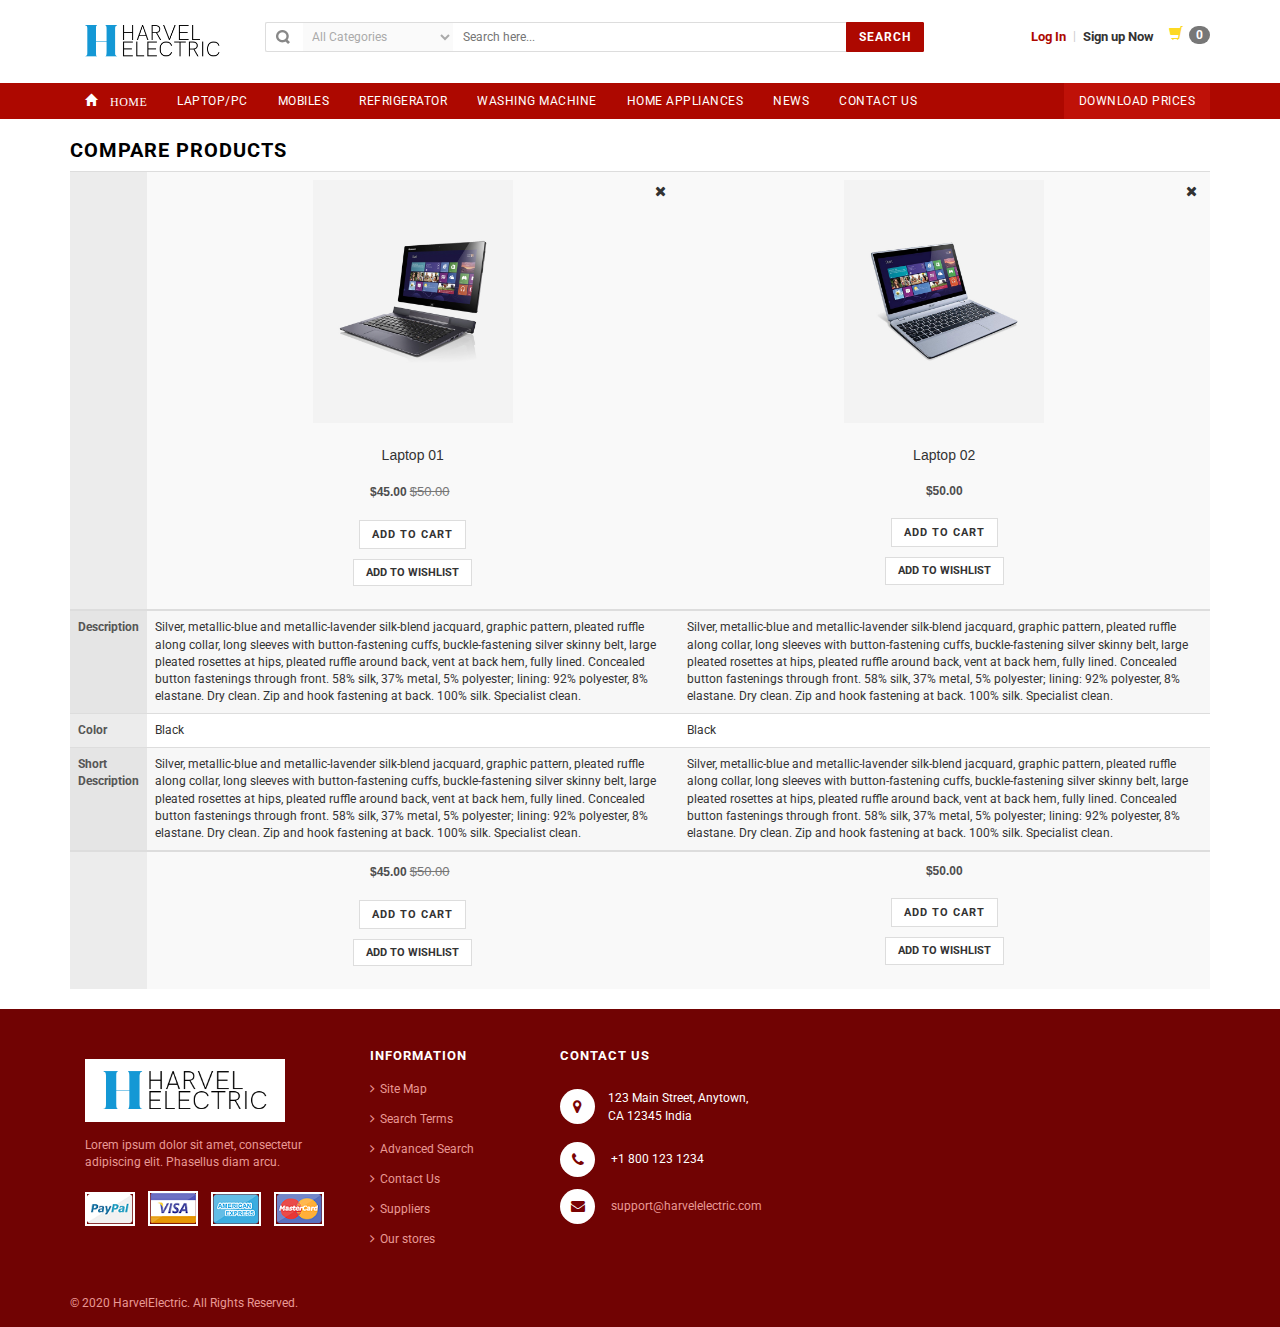
<file: Source code/compare.html>
<!DOCTYPE html>
<html lang="en">
<head>
    <meta charset="UTF-8">
    <meta name="viewport" content="width=device-width, initial-scale=1.0">
    <title>COMPARE PRODUCTS</title>
    <link rel="stylesheet" href="css/bootstrap.min.css" type="text/css">
    <link rel="stylesheet" href="css/style.css" type="text/css">
    <link rel="stylesheet" href="css/revslider.css" type="text/css">
    <link rel="stylesheet" href="css/owl.carousel.css" type="text/css">
    <link rel="stylesheet" href="https://cdnjs.cloudflare.com/ajax/libs/OwlCarousel2/2.3.4/assets/owl.carousel.min.css" type="text/css">
    <link rel="stylesheet" href="https://cdnjs.cloudflare.com/ajax/libs/OwlCarousel2/2.3.4/assets/owl.theme.default.css" type="text/css">
    <link rel="stylesheet" href="css/owl.theme.css" type="text/css">
    <link rel="stylesheet" href="css/font-awesome.css" type="text/css">
    <link rel="stylesheet" href="https://use.fontawesome.com/releases/v5.7.2/css/all.css">
    <!-- Google Fonts -->
    <link href='https://fonts.googleapis.com/css?family=Roboto:400,500,700' rel='stylesheet' type='text/css'>
</head>
<body class="cms-index-index">
  <div class="page"> 
    <!--  -- Header --start -->
    <header class="header-container" >        
      <div class="header container">
        <div class="row">
          <div class="col-lg-2 col-sm-3 col-md-2 col-xs-12"> 
            <!--  -- Header Logo -- start--> 
            <a class="logo" title="Magento Commerce" href="index.html"><img width="100%" alt="Group 3" src="images/logo1.png"></a> 
            <!-- End Header Logo --> 
          </div>
          <div class="col-lg-7 col-sm-4 col-md-6 col-xs-12"> 
            <!-- Search-col -->
            <div class="search-box">
              <form action="index.html"  id="search_mini_form" name="Categories">
                <select name="category_id" class="cate-dropdown hidden-xs">
                  <option value="0">All Categories</option>
                  <option value="36">Camera</option>
                  <option value="37">Electronics</option>
                  <option value="42">&nbsp;&nbsp;&nbsp;Cell Phones</option>
                  <option value="43">&nbsp;&nbsp;&nbsp;Cameras</option>
                  <option value="44">&nbsp;&nbsp;&nbsp;Laptops</option>
                  <option value="45">&nbsp;&nbsp;&nbsp;Hard Drives</option>
                  <option value="46">&nbsp;&nbsp;&nbsp;Monitors</option>
                  <option value="47">&nbsp;&nbsp;&nbsp;Mouse</option>
                  <option value="48">&nbsp;&nbsp;&nbsp;Digital Cameras</option>
                  <option value="38">Desktops</option>
                  <option value="39">Computer Parts</option>
                  <option value="40">Televisions</option>
                  <option value="41">Featured</option>
                </select>
                <input type="text" placeholder="Search here..." value="" maxlength="70" class="" name="search" id="search">
                <button id="submit-button" class="search-btn-bg"><span>Search</span></button>
              </form>
            </div>
            <!-- End Search-col --> 
          </div>
          <!-- Top Cart -->
          <div class="col-lg-3 col-sm-5 col-md-4 col-xs-12">
            <!--   --add To Cart--start -->
            <div class="top-cart-contain" style="margin-left: 15px;">
              <span class="glyphicon glyphicon-shopping-cart my-cart-icon"></span><span class="badge badge-notify my-cart-badge"></span></span>
            </div>
            <!--   --add To Cart--end -->
            <div class="signup"><a title="Login" href="signup.html"><span>Sign up Now</span></a></div>
            <span class="or"> | </span>
            <div class="login"><a title="Login" href="login.html"><span>Log In</span></a></div>
          </div>
          <!-- End Top Cart --> 
        </div>
        <div class="row">
          <div class="col-lg-2 col-sm-3 col-md-2 col-xs-12"></div>
          <div class="col-lg-7 col-sm-4 col-md-6 col-xs-12">
              <ul class="list-group" id="result"></ul>
          </div>
          <div class="col-lg-3 col-sm-5 col-md-4 col-xs-12"></div>
        </div>
      
      </div>
    </header>
    <!--  -- end header--end --> 
    <!--  -- Navbar--start -->
    <nav>
      <div class="container">
        <div class="nav-inner"> 
          <!--    -- mobile-menu --start -->
          <div class="hidden-desktop" id="mobile-menu">
            <ul class="navmenu">
              <li>
                <div class="menutop">
                  <div class="toggle"> <span class="icon-bar"></span> <span class="icon-bar"></span> <span class="icon-bar"></span></div>
                  <h2>Menu</h2>
                </div>
                <ul style="display:none;" class="submenu">
                  <li>
                    <ul class="topnav">
                      <li class="level0 nav-6 level-top first parent"> <a class="level-top" href="index.html"> <span>Home</span> </a> </li>
                      <li class="level0 nav-6 level-top"> <a class="level-top" href="PC-product.html"> <span>Laptop- PC- Printer- Accessories</span> </a>
                        <ul class="level0">
                          <li class="level1 first"><a href="PC-product.html"><span>Laptop</span></a></li>
                          <li class="level1 nav-10-2"> <a href="PC-product.html"> <span>PC</span> </a> </li>
                          <li class="level1 nav-10-3"> <a href="PC-product.html"> <span>Printer</span> </a> </li>
                          <li class="level1 nav-10-4"> <a href="PC-product.html"> <span>Computer Accessories</span> </a> </li>
                        </ul>
                      </li>
                      <li class="level0 nav-7 level-top parent"> <a class="level-top" href="Mobile-product.html"> <span>Mobile - Accessories</span> </a> 
                        <ul class="level0">
                          <li class="level1 first"><a href="Mobile-product.html"><span>Mobile</span></a></li>
                          <li class="level1 nav-10-2"> <a href="Mobile-product.html"> <span>Mobile Accessories</span> </a> </li>
                        </ul>
                      </li>
                      <li class="level0 nav-8 level-top parent"> <a class="level-top" href="Mobile-product.html"> <span>Refrigerator</span> </a> </li>
                      <li class="level0 parent drop-menu"><a href="Mobile-product.html"><span>Washing Machine</span> </a></li>
                      <li class="level0 parent drop-menu"><a href="Mobile-product.html"><span>Home Appliances</span> </a>
                        <ul class="level1">
                          <li class="level1 first"><a href="Mobile-product.html"><span>Kitchen Appliances</span></a></li>
                          <li class="level1 nav-10-2"> <a href="Mobile-product.html"> <span>Household Appliances</span> </a> </li>
                          <li class="level1 nav-10-2"> <a href="Mobile-product.html"> <span>Blender, Squeezer, Press</span> </a> </li>
                          <li class="level1 nav-10-2"> <a href="Mobile-product.html"> <span>Tools</span> </a> </li>
                        </ul>
                      </li>
                      <li class="level0 nav-9 level-top last parent "> <a class="level-top" href="contact.html"> <span>Contact</span> </a> </li>
                    </ul>
                  </li>
                </ul>
              </li>
            </ul>
            <!--navmenu--> 
          </div>
          <!--   -- mobile-menu ---end -->


          <ul id="nav" class="hidden-xs">
            <li class="level0 parent drop-menu"><a href="index.html" class="active1"> <span style="font-size: px;" class="glyphicon glyphicon-home"> Home</span> </a> </li>                                      
            <li class="level0 nav-5 level-top first"> <a class="level-top" href="PC-product.html"> <span>lAPTOP/PC</span> </a>
              <div style="display:none; width: 900px; margin-left: 92px;" class="level0-wrapper dropdown-6col">
                <div class="level0-wrapper2">
                  <!--mega menu-->
                  <ul class="level3">
                      <li class="level3 nav-6-1 parent item" style="width: 200px;"> <a href="PC-product.html"><span>Laptop</span></a>      
                        <ul class="level1">
                          <li class="level2 nav-6-1-1"> <a href="PC-product.html"><span>Macbook</span></a> </li>
                          <!--level2 nav-6-1-1-->
                          <li class="level2 nav-6-1-1"> <a href="PC-product.html"><span>Asus</span></a> </li>
                          <!--level2 nav-6-1-1-->
                          <li class="level2 nav-6-1-1"> <a href="PC-product.html"><span>Hp</span></a> </li>
                          <!--level2 nav-6-1-1-->
                          <li class="level2 nav-6-1-1"> <a href="PC-product.html"><span>Dell</span></a> </li>
                          <li class="level2 nav-6-1-1"> <a href="PC-product.html"><span>Lenovo</span></a> </li>
                        </ul>
                        <div><img width="90%" src="images/laptop.jpg" alt="Mobiles"></div>
                      </li>        
                      <li class="level1 nav-6-1 parent item" style="width: 200px;"> <a href="PC-product.html"><span>PC</span></a> 
                        <!--sub sub category-->
                        
                        <ul class="level1">
                          <li class="level2 nav-6-1-1"> <a href="PC-product.html"><span>Apple</span></a> </li>
                          <!--level2 nav-6-1-1-->
                          <li class="level2 nav-6-1-1"> <a href="PC-product.html"><span>Dell</span></a> </li>
                          <!--level2 nav-6-1-1-->
                          <li class="level2 nav-6-1-1"> <a href="PC-product.html"><span>Acer</span></a> </li>
                          <!--level2 nav-6-1-1-->
                          <li class="level2 nav-6-1-1"> <a href="PC-product.html"><span>Asus</span></a> </li>
                          <li class="level2 nav-6-1-1"> <a href="PC-product.html"><span>HP</span></a> </li>
                          <!--level2 nav-6-1-1-->
                        </ul>
                        <!--level1--> 
                        
                        <!--sub sub category-->
                        <div><img width="80%" src="images/PC.jpg" alt="Mobiles Accesories"></div>
                      </li>                     
                      <li class="level1 nav-6-1 parent item " style="width: 180px;"> <a href="PC-product.html"><span>Printer</span></a> 
                        <!--sub sub category-->
                        
                        <ul class="level1">
                          <li class="level2 nav-6-1-1"> <a href="PC-product.html"><span>Canon</span></a> </li>
                          
                          <!--level2 nav-6-1-1-->
                          <li class="level2 nav-6-1-1"> <a href="PC-product.html"><span>Brother</span></a> </li>
                          <!--level2 nav-6-1-1-->
                          <li class="level2 nav-6-1-1"> <a href="PC-product.html"><span>Epson</span></a> </li>
                          <!--level2 nav-6-1-1-->
                          <li class="level2 nav-6-1-1"> <a href="PC-product.html"><span>HP</span></a> </li>
                          <!--level2 nav-6-1-1-->
                        </ul>
                        <!--level1--> 
                        <!--sub sub category-->
                        <div style="padding-top: 25px;"><img width="90%" src="images/printer.jpg" alt="Audio &amp; Video"></div>
                      </li>
                      
                      <li class="level1 nav-6-1 parent item"> <a href="PC-product.html"><span>Computer accessories</span></a> 
                          <!--sub sub category-->
                          
                          <ul class="level1">
                            <li class="level2 nav-6-1-1"> <a href="PC-product.html"><span>Speaker</span></a> </li>
                            
                            <!--level2 nav-6-1-1-->
                            <li class="level2 nav-6-1-1"> <a href="PC-product.html"><span>Mouse</span></a> </li>
                            <!--level2 nav-6-1-1-->
                            <li class="level2 nav-6-1-1"> <a href="PC-product.html"><span>Keyboard</span></a> </li>
                            <!--level2 nav-6-1-1-->
                            <li class="level2 nav-6-1-1"> <a href="PC-product.html"><span>USB</span></a> </li>
                            <li class="level2 nav-6-1-1"> <a href="PC-product.html"><span>Portable hard drive</span></a> </li>
                            <li class="level2 nav-6-1-1"> <a href="PC-product.html"><span>Headphones</span></a> </li>
                            <li class="level2 nav-6-1-1"> <a href="PC-product.html"><span>Heat sink base</span></a> </li>
                            <li class="level2 nav-6-1-1"> <a href="PC-product.html"><span>Network equipment</span></a> </li>
                            <!--level2 nav-6-1-1-->
                          </ul>                        
                        </li>
                    </ul>
                    <!--level0--> 
                  
                  
                  
                </div>
              </div>
            </li> 
            <li class="level0 nav-5 level-top first"> <a class="level-top" href="Mobile-product.html"> <span>Mobiles</span> </a>
              <div style="display:none; width: 480px; margin-left: 191px;" class="level0-wrapper dropdown-6col">
                <div class="level0-wrapper2">
                  <!--mega menu-->
                  <ul class="level3">
                      <li class="level3 nav-6-1 parent item" style="width: 200px;"> <a href="Mobile-product.html"><span>Mobile</span></a>      
                        <ul class="level1">
                          <li class="level2 nav-6-1-1"> <a href="Mobile-product.html"><span>Iphone</span></a> </li>
                          <!--level2 nav-6-1-1-->
                          <li class="level2 nav-6-1-1"> <a href="Mobile-product.html"><span>Nokia</span></a> </li>
                          <!--level2 nav-6-1-1-->
                          <li class="level2 nav-6-1-1"> <a href="Mobile-product.html"><span>Samsung</span></a> </li>
                          <!--level2 nav-6-1-1-->
                          <li class="level2 nav-6-1-1"> <a href="Mobile-product.html"><span>Sony</span></a> </li>
                          <li class="level2 nav-6-1-1"> <a href="Mobile-product.html"><span>Lenovo</span></a> </li>
                        </ul>
                        <div><img width="90%" src="images/samsung.png" alt="Mobiles"></div>
                      </li>        
                      <li class="level1 nav-6-1 parent item" style="width: 200px;"> <a href="Mobile-product.html"><span>Mobile acessories</span></a> 
                        <!--sub sub category-->
                        
                        <ul class="level1">
                          <li class="level2 nav-6-1-1"> <a href="Mobile-product.html"><span>Mobile Memory Cards</span></a> </li>
                          <!--level2 nav-6-1-1-->
                          <li class="level2 nav-6-1-1"> <a href="Mobile-product.html"><span>Cases & Covers</span></a> </li>
                          <!--level2 nav-6-1-1-->
                          <li class="level2 nav-6-1-1"> <a href="Mobile-product.html"><span>Mobile Headphones</span></a> </li>
                          <!--level2 nav-6-1-1-->
                          <li class="level2 nav-6-1-1"> <a href="Mobile-product.html"><span>Bluetooth Headsets</span></a> </li>
                          
                          <!--level2 nav-6-1-1-->
                        </ul>
                        <!--level1--> 
                        
                        <!--sub sub category-->
                        <div><img width="80%" src="images/acessories.jpg" alt="Mobiles Accesories"></div>
                      </li>                     
                      
                    </ul>
                    <!--level0--> 
                  
                  
                  
                </div>
              </div>
            </li>
            <li class="level0 parent drop-menu"><a href="Mobile-product.html" class="active1"><span>Refrigerator</span> </a> 
              <ul class="level1">
                  <li class="level1"><a href="Mobile-product.html"><span>LG</span></a> </li>
                  <li class="level1"><a href="Mobile-product.html"><span>Hitachi</span></a> </li>
                  <li class="level1"><a href="Mobile-product.html"><span>Samsung</span></a> </li>
                  <li class="level1"><a href="Mobile-product.html"><span>Toshiba</span></a> </li>
                  <li class="level1"><a href="Mobile-product.html"><span>Panasonic</span></a> </li>
                  <li class="level1"><a href="Mobile-product.html"><span>Aqua</span></a> </li>
                  <li class="level1"><a href="Mobile-product.html"><span>Sharp</span></a> </li>
                  <div><img  style="width: 90%; padding: 15px 0;" src="images/Refrigerator.jpg" alt="Mobiles"></div>
                </ul>
            </li>
            <li class="level0 parent drop-menu"><a href="Mobile-product.html" class="active1"><span>WASHING MACHINE</span> </a> 
              <ul class="level1">
                  <li class="level1"><a href="Mobile-product.html"><span>LG</span></a> </li>
                  <li class="level1"><a href="Mobile-product.html"><span>Electrolux</span></a> </li>
                  <li class="level1"><a href="Mobile-product.html"><span>Samsung</span></a> </li>
                  <li class="level1"><a href="Mobile-product.html"><span>Toshiba</span></a> </li>
                  <li class="level1"><a href="Mobile-product.html"><span>Panasonic</span></a> </li>
                  <li class="level1"><a href="Mobile-product.html"><span>Aqua</span></a> </li>
                  <li class="level1"><a href="Mobile-product.html"><span>Sharp</span></a> </li>
                  <div><img  style="width: 90%; padding: 15px 0;" src="images/washing.jpg" alt="Mobiles"></div>
                </ul>
            </li>  
            <li class="level0 nav-5 level-top first"> <a class="level-top" href="Mobile-product.html"> <span>Home appliances</span> </a>
              <div style="display:none; width: 900px; margin-left: 191px;" class="level0-wrapper dropdown-6col">
                <div class="level0-wrapper2">
                  <!--mega menu-->
                  <ul class="level3">
                      <li class="level3 nav-6-1 parent item" style="width: 150px;"> <a href="Mobile-product.html"><span>Kitchen appliances</span></a>      
                        <ul class="level1">
                          <li class="level2 nav-6-1-1"> <a href="Mobile-product.html"><span>Electric cooker</span></a> </li>
                          <!--level2 nav-6-1-1-->
                          <li class="level2 nav-6-1-1"> <a href="Mobile-product.html"><span>Microwave</span></a> </li>
                          <!--level2 nav-6-1-1-->
                          <li class="level2 nav-6-1-1"> <a href="Mobile-product.html"><span>Induction cooker</span></a> </li>
                          <!--level2 nav-6-1-1-->
                          <li class="level2 nav-6-1-1"> <a href="Mobile-product.html"><span>Kitchen infrared</span></a> </li>
                          <li class="level2 nav-6-1-1"> <a href="Mobile-product.html"><span>Pressure cooker</span></a> </li>
                          <li class="level2 nav-6-1-1"> <a href="Mobile-product.html"><span>Oven mitts</span></a> </li>
                        </ul>
                        <div style="padding-top: 15px;"><img width="80%" src="images/cooker.jpg" alt="Mobiles"></div>
                      </li>        
                      <li class="level1 nav-6-1 parent item" style="width: 200px;"> <a href="Mobile-product.html"><span>Household appliances</span></a> 
                        <!--sub sub category-->
                        
                        <ul class="level1">
                          
                          <li class="level2 nav-6-1-1"> <a href="Mobile-product.html"><span>Vacuum cleaner</span></a> </li>
                          <!--level2 nav-6-1-1-->
                          <li class="level2 nav-6-1-1"> <a href="Mobile-product.html"><span>Fans</span></a> </li>
                          <!--level2 nav-6-1-1-->
                          <li class="level2 nav-6-1-1"> <a href="Mobile-product.html"><span>Air purifier</span></a> </li>
                          <li class="level2 nav-6-1-1"> <a href="Mobile-product.html"><span>Iron</span></a> </li>
                          <li class="level2 nav-6-1-1"> <a href="Mobile-product.html"><span>Water heater</span></a> </li>
                          <li class="level2 nav-6-1-1"> <a href="Mobile-product.html"><span>Other home appliances</span></a> </li>
                          
                          <!--level2 nav-6-1-1-->
                        </ul>
                        <!--level1--> 
                        
                        <!--sub sub category-->
                        <div><img width="80%" src="images/fan.jpg" alt=""></div>
                      </li>  
                      <li class="level1 nav-6-1 parent item" style="width: 200px;"> <a href="Mobile-product.html"><span>Blender, squeezer, press</span></a> 
                        <!--sub sub category-->
                        
                        <ul class="level1">
                          <li class="level2 nav-6-1-1"> <a href="Mobile-product.html"><span>Blender</span></a> </li>
                          <!--level2 nav-6-1-1-->
                          <li class="level2 nav-6-1-1"> <a href="Mobile-product.html"><span>Fruit machine</span></a> </li>
                          <!--level2 nav-6-1-1-->
                          <li class="level2 nav-6-1-1"> <a href="Mobile-product.html"><span>Coffee maker</span></a> </li>
                          <!--level2 nav-6-1-1-->
                          <li class="level2 nav-6-1-1"> <a href="Mobile-product.html"><span>Egg whisk</span></a> </li>
                          <li class="level2 nav-6-1-1"> <a href="Mobile-product.html"><span>Egg whisk</span></a> </li>
                          
                          <!--level2 nav-6-1-1-->
                        </ul>
                        <!--level1--> 
                        
                        <!--sub sub category-->
                        <div><img width="80%" src="images/Blender.jpg" alt="Mobiles Accesories"></div>
                      </li>                     
                      <li class="level1 nav-6-1 parent item" style="width: 200px;"> <a href="Mobile-product.html"><span>Tools</span></a> 
                        <!--sub sub category-->
                        
                        <ul class="level1">
                          <li class="level2 nav-6-1-1"> <a href="Mobile-product.html"><span>Drill</span></a> </li>
                          <!--level2 nav-6-1-1-->
                          <li class="level2 nav-6-1-1"> <a href="Mobile-product.html"><span>Grinding machine</span></a> </li>
                          <!--level2 nav-6-1-1-->
                          <li class="level2 nav-6-1-1"> <a href="Mobile-product.html"><span>Water pumps</span></a> </li>
                          <!--level2 nav-6-1-1-->
                          <li class="level2 nav-6-1-1"> <a href="Mobile-product.html"><span>Bluetooth Headsets</span></a> </li>
                          <li class="level2 nav-6-1-1"> <a href="Mobile-product.html"><span>Sewing machine</span></a> </li>
                          
                          <!--level2 nav-6-1-1-->
                        </ul>
                        <!--level1--> 
                        
                        <!--sub sub category-->
                        <div><img width="80%" src="images/drill.jpg" alt="Mobiles Accesories"></div>
                      </li>                                        
                      
                    </ul>
                    <!--level0--> 
                  
                  
                  
                </div>
              </div>
            </li>
              
              
            <li class="level0 parent drop-menu"><a href="blog.html" class="active1"><span>News</span> </a></li>
        <li class="level0 parent drop-menu"><a href="ContactUs.html" class="active1"><span>CONTACT US</span> </a> </li>
        <li class="nav-custom-link level0 level-top parent"> <a class="download-level-top" href="#download-box" ><span>Download Prices</span></a></li>
          </ul>
        </div>
      </div>
    </nav>
    <div class="download" id="download-box">
      <div class="row">
        <div class="col-xs-12 download-title">
          <h2><span>Welcome to</span></h2>
        </div>
      </div>
      <div class="row">
        <div class="col-xs-12"> 
          <a class="logo" title="Magento Commerce"><img width="450px" alt="Group 3" src="images/logo1.png"></a> 
        </div>
      </div>
      <div class="newsletter">
        <h4><span>
          Big sale for you!!!        
        </span></h4>
        <br>
        <h5>
          Please download list prices and get our gifts to you!!!
        </h5>
      </div>
      <div class="row">
        <div class="col-xs-1"></div>
        <div class="col-xs-4">
          <ul>
          <li class="download-select"> <a class="level-top"
            href="download/Price list Jun_Ext_2020.xlsx" download> <strong><span>Download Now</span></strong> </a></li>
          </ul>
          </div>
        <div class="col-xs-2"></div>
        <div class="col-xs-4">
          <ul>
          <li class="download-select"><a class="download-close" href="#"><strong><span>Cancel</span></strong></a></li>	
        </ul>
        </div>
        <div class="col-xs-1"></div>
      </div> 
    </div>
    <!--    --nav --end -->
    <section class="main-container col1-layout">
      <div class="main container">
        <div class="col-main">
          <div class="cart wow">
            <div class="page-title">
              <h2>Compare Products</h2>
            </div>
            <div class="table-responsive">
            <table class="table table-striped compare-table">
              <colgroup>
              <col width="1">
              <col width="50%">
              <col width="50%">
              </colgroup>
              <tbody>
                <tr class="product-shop-row first odd">
                  <th>&nbsp;</th>
                  <td><a href="#" class="btn btn-cancel icon-remove" title="Remove This Item"></a> <a class="product-image" href="product_detail.html" title="laptop01"><img src="products-images/product1.jpg" alt="Azrouel Dress" width="200"></a>
                    <h2 class="product-name"><a href="#" title="Azrouel Dress">Laptop 01</a></h2>
                    <div class="price-box">
                            <p class="special-price"> <span class="price"> $45.00 </span> </p>
                            <p class="old-price"> <span class="price-sep">-</span> <span class="price"> $50.00 </span> </p>
                          </div>
                    <p>
                      <button class="button btn-cart my-cart-btn" data-id="5" data-name="HP 15s fq1111TU i3 1005G1 (193R0PA)" data-summary="summary 1" data-price="450" data-quantity="1" data-image="products-images/mouse.jpg"><span><span>Add to Cart</span></span></button>
                    </p>
                    <a href="#" class="button wishlist">Add to Wishlist</a></td>
                  <td><a href="#" class="btn btn-cancel icon-remove" title="Remove This Item"></a><a class="product-image" href="product_detail.html" title="laptop02"><img src="products-images/product2.jpg" alt="Azrouel Dress" width="200"></a>
                    <h2 class="product-name"><a href="#" title="Blue Lagoon polka-dot chiffon and lace thong">Laptop 02</a></h2>
                    <div class="price-box"> <span class="regular-price"> <span class="price">$50.00</span> </span> </div>
                    <p>
                      <button class="button btn-cart my-cart-btn" data-id="1" data-name="Sample product" data-summary="summary 1" data-price="450" data-quantity="1" data-image="products-images/macbook.jpg"><span><span>Add to Cart</span></span></button>
                    </p>
                    <a href="#" class="button wishlist">Add to Wishlist</a></td>
                </tr>
              </tbody>
              <tbody>
                <tr class="even">
                  <th>Description</th>
                  <td><div> Silver, metallic-blue and metallic-lavender silk-blend jacquard, graphic pattern, pleated ruffle along collar, long sleeves with button-fastening cuffs, buckle-fastening silver skinny belt, large pleated rosettes at hips, pleated ruffle around back, vent at back hem, fully lined. Concealed button fastenings through front. 58% silk, 37% metal, 5% polyester; lining: 92% polyester, 8% elastane. Dry clean. Zip and hook fastening at back. 100% silk. Specialist clean. </div></td>
                  <td><div> Silver, metallic-blue and metallic-lavender silk-blend jacquard, graphic pattern, pleated ruffle along collar, long sleeves with button-fastening cuffs, buckle-fastening silver skinny belt, large pleated rosettes at hips, pleated ruffle around back, vent at back hem, fully lined. Concealed button fastenings through front. 58% silk, 37% metal, 5% polyester; lining: 92% polyester, 8% elastane. Dry clean. Zip and hook fastening at back. 100% silk. Specialist clean. </div></td>
                </tr>
                <tr class="odd">
                  <th>Color</th>
                  <td><div> Black </div></td>
                  <td><div> Black </div></td>
                </tr>
                <tr class="even">
                  <th>Short Description</th>
                  <td><div> Silver, metallic-blue and metallic-lavender silk-blend jacquard, graphic pattern, pleated ruffle along collar, long sleeves with button-fastening cuffs, buckle-fastening silver skinny belt, large pleated rosettes at hips, pleated ruffle around back, vent at back hem, fully lined. Concealed button fastenings through front. 58% silk, 37% metal, 5% polyester; lining: 92% polyester, 8% elastane. Dry clean. Zip and hook fastening at back. 100% silk. Specialist clean. </div></td>
                  <td><div> Silver, metallic-blue and metallic-lavender silk-blend jacquard, graphic pattern, pleated ruffle along collar, long sleeves with button-fastening cuffs, buckle-fastening silver skinny belt, large pleated rosettes at hips, pleated ruffle around back, vent at back hem, fully lined. Concealed button fastenings through front. 58% silk, 37% metal, 5% polyester; lining: 92% polyester, 8% elastane. Dry clean. Zip and hook fastening at back. 100% silk. Specialist clean. </div></td>
                </tr>
              </tbody>
              <tbody>
                <tr class="add-to-row last odd text-center">
                  <th>&nbsp;</th>
                  <td><div class="price-box">
                            <p class="special-price"> <span class="price"> $45.00 </span> </p>
                            <p class="old-price"> <span class="price-sep">-</span> <span class="price"> $50.00 </span> </p>
                          </div>
                    <p>
                      <button class="button btn-cart my-cart-btn" data-id="1" data-name="Sample product" data-summary="summary 1" data-price="450" data-quantity="1" data-image="products-images/macbook.jpg"><span><span>Add to Cart</span></span></button>
                    </p>
                    <a href="#" class="button wishlist">Add to Wishlist</a></td>
                  <td><div class="price-box"> <span class="regular-price"> <span class="price">$50.00</span> </span> </div>
                    <p>
                      <button class="button btn-cart my-cart-btn" data-id="1" data-name="Sample product" data-summary="summary 1" data-price="450" data-quantity="1" data-image="products-images/macbook.jpg"><span><span>Add to Cart</span></span></button>
                    </p>
                    <a href="#" class="button wishlist">Add to Wishlist</a></td>
                </tr>
              </tbody>
            </table></div>
          </div>
        </div>
      </div>
    </section>
    <!--   Footer --start -->
    <footer class="footer">
      <div class="footer-middle container">
        <div class="col-md-3 col-sm-4">
        <!--  _Link-->
          <div class="footer-logo"><a href="index.html" title="Logo"><img src="images/logo1.png" width=200px alt="logo"></a>
          </div>
          <p>Lorem ipsum dolor sit amet, consectetur adipiscing elit. Phasellus diam arcu. </p>
          <div class="payment-accept">
            <div><img src="images/payment-1.png" alt="payment"> <img src="images/payment-2.png" alt="payment"> <img
                src="images/payment-3.png" alt="payment"> <img src="images/payment-4.png" alt="payment"></div>
          </div>
        </div>
        <!--  _Tagname+Addnew_Start-->
        <div class="col-md-2 col-sm-4">
          <h4>Information</h4>
          <ul class="links">
            <li class="first"><a href="sitemap.html" title="Site Map">Site Map</a></li>
            <li><a href="#/" title="Search Terms">Search Terms</a></li>
            <li><a href="#" title="Advanced Search">Advanced Search</a></li>
            <li><a href="ContactUs.html" title="Contact Us">Contact Us</a></li>
            <li><a href="#" title="Suppliers">Suppliers</a></li>
            <li class=" last"><a href="#" title="Our stores" class="link-rss">Our stores</a></li>
          </ul>
        </div>
        <div class="col-md-3 col-sm-4">
          <h4>Contact us</h4>
          <div class="contacts-info">
            <address>
              <i class="add-icon">&nbsp;</i>123 Main Street, Anytown, <br>
              &nbsp;CA 12345 India
            </address>
            <div class="phone-footer"><i class="phone-icon">&nbsp;</i> +1 800 123 1234</div>
            <div class="email-footer"><i class="email-icon">&nbsp;</i> <a
                href="mailto:support@harvelelectric.com">support@harvelelectric.com</a> </div>
          </div>
        </div>
        <div class="col-md-2 col-sm-4">
          <iframe
            src="https://www.google.com/maps/embed?pb=!1m18!1m12!1m3!1d30712057.306560654!2d64.400691212374!3d20.007237393514636!2m3!1f0!2f0!3f0!3m2!1i1024!2i768!4f13.1!3m3!1m2!1s0x30635ff06b92b791%3A0xd78c4fa1854213a6!2z4bqkbiDEkOG7mQ!5e0!3m2!1svi!2s!4v1605707099344!5m2!1svi!2s"
            width="600" height="200" frameborder="0" style="border:0;" allowfullscreen="" aria-hidden="false"
            tabindex="0"></iframe>
        </div>
      </div>
      <div class="footer-bottom container">
        <div class="col-sm-5 col-xs-12 coppyright"> &copy; 2020 HarvelElectric. All Rights Reserved.</div>
        <div class="col-sm-7 col-xs-12 company-links">
        </div>
      <!--  _Tagname+Addnew_End-->
      </div>
    </footer>
    <!--   -- End Footer --> 
  </div>


<!-- JavaScript --> 
<script type="text/javascript" src="js/jquery-2.2.3.min.js"></script>
<script src="https://cdnjs.cloudflare.com/ajax/libs/OwlCarousel2/2.2.1/owl.carousel.js"></script>
<script type="text/javascript" src="js/jquery.mycart.js"></script>
<script type="text/javascript" src="js/bootstrap.min.js"></script>
<script type="text/javascript" src="js/common.js"></script> 
</body>

<!-- Mirrored from htmldemo.magikcommerce.com/ecommerce/inspire-html-template/digital/compare.html by HTTrack Website Copier/3.x [XR&CO'2014], Thu, 13 Aug 2015 08:05:54 GMT -->
</html>
</file>
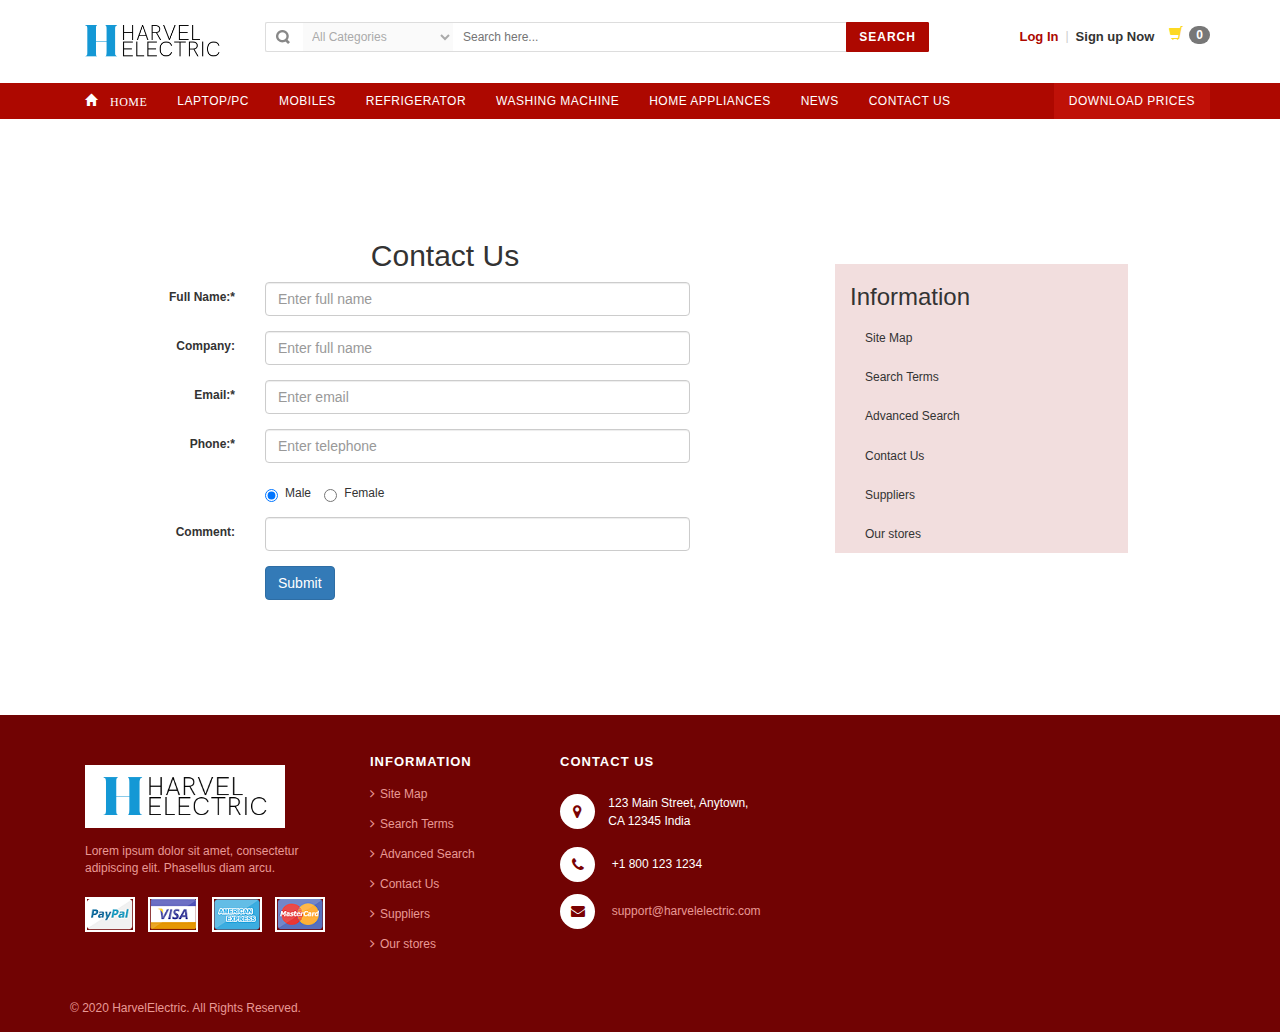
<file: Source code/ContactUs.html>
<!DOCTYPE html>
<html lang="en">

<head>
  <meta charset="UTF-8">
  <meta name="viewport" content="width=device-width, initial-scale=1.0">
  <link rel="stylesheet" href="css/bootstrap.min.css" type="text/css">
  <link rel="stylesheet" href="css/style.css" type="text/css">
  <link rel="stylesheet" href="css/font-awesome.css" type="text/css">
  
  <title>ContactUs</title>
</head>

<body>
  <div class="page">
    <!--  -- Header --start -->
    <header class="header-container" >        
      <div class="header container">
        <div class="row">
          <div class="col-lg-2 col-sm-3 col-md-2 col-xs-12"> 
            <!--  -- Header Logo -- start--> 
            <a class="logo" title="Magento Commerce" href="index.html"><img width="100%" alt="Group 3" src="images/logo1.png"></a> 
            <!-- End Header Logo --> 
          </div>
          <div class="col-lg-7 col-sm-4 col-md-6 col-xs-12"> 
            <!-- Search-col -->
            <div class="search-box">
              <form action="index.html"  id="search_mini_form" name="Categories">
                <select name="category_id" class="cate-dropdown hidden-xs">
                  <option value="0">All Categories</option>
                  <option value="36">Camera</option>
                  <option value="37">Electronics</option>
                  <option value="42">&nbsp;&nbsp;&nbsp;Cell Phones</option>
                  <option value="43">&nbsp;&nbsp;&nbsp;Cameras</option>
                  <option value="44">&nbsp;&nbsp;&nbsp;Laptops</option>
                  <option value="45">&nbsp;&nbsp;&nbsp;Hard Drives</option>
                  <option value="46">&nbsp;&nbsp;&nbsp;Monitors</option>
                  <option value="47">&nbsp;&nbsp;&nbsp;Mouse</option>
                  <option value="48">&nbsp;&nbsp;&nbsp;Digital Cameras</option>
                  <option value="38">Desktops</option>
                  <option value="39">Computer Parts</option>
                  <option value="40">Televisions</option>
                  <option value="41">Featured</option>
                </select>
                <input type="text" placeholder="Search here..." value="" maxlength="70" class="" name="search" id="search">
                <button id="submit-button" class="search-btn-bg"><span>Search</span></button>
              </form>
            </div>
            <!-- End Search-col --> 
          </div>
          <!-- Top Cart -->
          <div class="col-lg-3 col-sm-5 col-md-4 col-xs-12">
            <!--   --add To Cart--start -->
            <div class="top-cart-contain" style="margin-left: 15px;">
              <span class="glyphicon glyphicon-shopping-cart my-cart-icon"></span><span class="badge badge-notify my-cart-badge"></span></span>
            </div>
            <!--   --add To Cart--end -->
            <div class="signup"><a title="Login" href="signup.html"><span>Sign up Now</span></a></div>
            <span class="or"> | </span>
            <div class="login"><a title="Login" href="login.html"><span>Log In</span></a></div>
          </div>
          <!-- End Top Cart --> 
        </div>
        <div class="row">
          <div class="col-lg-2 col-sm-3 col-md-2 col-xs-12"></div>
          <div class="col-lg-7 col-sm-4 col-md-6 col-xs-12">
              <ul class="list-group" id="result"></ul>
          </div>
          <div class="col-lg-3 col-sm-5 col-md-4 col-xs-12"></div>
        </div>
      
      </div>
    </header>
    <!--  -- end header--end --> 
    <!--  -- Navbar--start -->
    <nav>
      <div class="container">
        <div class="nav-inner"> 
          <!--    -- mobile-menu --start -->
          <div class="hidden-desktop" id="mobile-menu">
            <ul class="navmenu">
              <li>
                <div class="menutop">
                  <div class="toggle"> <span class="icon-bar"></span> <span class="icon-bar"></span> <span class="icon-bar"></span></div>
                  <h2>Menu</h2>
                </div>
                <ul style="display:none;" class="submenu">
                  <li>
                    <ul class="topnav">
                      <li class="level0 nav-6 level-top first parent"> <a class="level-top" href="index.html"> <span>Home</span> </a> </li>
                      <li class="level0 nav-6 level-top"> <a class="level-top" href="PC-product.html"> <span>Laptop- PC- Printer- Accessories</span> </a>
                        <ul class="level0">
                          <li class="level1 first"><a href="PC-product.html"><span>Laptop</span></a></li>
                          <li class="level1 nav-10-2"> <a href="PC-product.html"> <span>PC</span> </a> </li>
                          <li class="level1 nav-10-3"> <a href="PC-product.html"> <span>Printer</span> </a> </li>
                          <li class="level1 nav-10-4"> <a href="PC-product.html"> <span>Computer Accessories</span> </a> </li>
                        </ul>
                      </li>
                      <li class="level0 nav-7 level-top parent"> <a class="level-top" href="Mobile-product.html"> <span>Mobile - Accessories</span> </a> 
                        <ul class="level0">
                          <li class="level1 first"><a href="Mobile-product.html"><span>Mobile</span></a></li>
                          <li class="level1 nav-10-2"> <a href="Mobile-product.html"> <span>Mobile Accessories</span> </a> </li>
                        </ul>
                      </li>
                      <li class="level0 nav-8 level-top parent"> <a class="level-top" href="Mobile-product.html"> <span>Refrigerator</span> </a> </li>
                      <li class="level0 parent drop-menu"><a href="Mobile-product.html"><span>Washing Machine</span> </a></li>
                      <li class="level0 parent drop-menu"><a href="Mobile-product.html"><span>Home Appliances</span> </a>
                        <ul class="level1">
                          <li class="level1 first"><a href="Mobile-product.html"><span>Kitchen Appliances</span></a></li>
                          <li class="level1 nav-10-2"> <a href="Mobile-product.html"> <span>Household Appliances</span> </a> </li>
                          <li class="level1 nav-10-2"> <a href="Mobile-product.html"> <span>Blender, Squeezer, Press</span> </a> </li>
                          <li class="level1 nav-10-2"> <a href="Mobile-product.html"> <span>Tools</span> </a> </li>
                        </ul>
                      </li>
                      <li class="level0 nav-9 level-top last parent "> <a class="level-top" href="contact.html"> <span>Contact</span> </a> </li>
                    </ul>
                  </li>
                </ul>
              </li>
            </ul>
            <!--navmenu--> 
          </div>
          <!--   -- mobile-menu ---end -->


          <ul id="nav" class="hidden-xs">
            <li class="level0 parent drop-menu"><a href="index.html" class="active1"> <span style="font-size: px;" class="glyphicon glyphicon-home"> Home</span> </a> </li>                                      
            <li class="level0 nav-5 level-top first"> <a class="level-top" href="PC-product.html"> <span>lAPTOP/PC</span> </a>
              <div style="display:none; width: 900px; margin-left: 92px;" class="level0-wrapper dropdown-6col">
                <div class="level0-wrapper2">
                  <!--mega menu-->
                  <ul class="level3">
                      <li class="level3 nav-6-1 parent item" style="width: 200px;"> <a href="PC-product.html"><span>Laptop</span></a>      
                        <ul class="level1">
                          <li class="level2 nav-6-1-1"> <a href="PC-product.html"><span>Macbook</span></a> </li>
                          <!--level2 nav-6-1-1-->
                          <li class="level2 nav-6-1-1"> <a href="PC-product.html"><span>Asus</span></a> </li>
                          <!--level2 nav-6-1-1-->
                          <li class="level2 nav-6-1-1"> <a href="PC-product.html"><span>Hp</span></a> </li>
                          <!--level2 nav-6-1-1-->
                          <li class="level2 nav-6-1-1"> <a href="PC-product.html"><span>Dell</span></a> </li>
                          <li class="level2 nav-6-1-1"> <a href="PC-product.html"><span>Lenovo</span></a> </li>
                        </ul>
                        <div><img width="90%" src="images/laptop.jpg" alt="Mobiles"></div>
                      </li>        
                      <li class="level1 nav-6-1 parent item" style="width: 200px;"> <a href="PC-product.html"><span>PC</span></a> 
                        <!--sub sub category-->
                        
                        <ul class="level1">
                          <li class="level2 nav-6-1-1"> <a href="PC-product.html"><span>Apple</span></a> </li>
                          <!--level2 nav-6-1-1-->
                          <li class="level2 nav-6-1-1"> <a href="PC-product.html"><span>Dell</span></a> </li>
                          <!--level2 nav-6-1-1-->
                          <li class="level2 nav-6-1-1"> <a href="PC-product.html"><span>Acer</span></a> </li>
                          <!--level2 nav-6-1-1-->
                          <li class="level2 nav-6-1-1"> <a href="PC-product.html"><span>Asus</span></a> </li>
                          <li class="level2 nav-6-1-1"> <a href="PC-product.html"><span>HP</span></a> </li>
                          <!--level2 nav-6-1-1-->
                        </ul>
                        <!--level1--> 
                        
                        <!--sub sub category-->
                        <div><img width="80%" src="images/PC.jpg" alt="Mobiles Accesories"></div>
                      </li>                     
                      <li class="level1 nav-6-1 parent item " style="width: 180px;"> <a href="PC-product.html"><span>Printer</span></a> 
                        <!--sub sub category-->
                        
                        <ul class="level1">
                          <li class="level2 nav-6-1-1"> <a href="PC-product.html"><span>Canon</span></a> </li>
                          
                          <!--level2 nav-6-1-1-->
                          <li class="level2 nav-6-1-1"> <a href="PC-product.html"><span>Brother</span></a> </li>
                          <!--level2 nav-6-1-1-->
                          <li class="level2 nav-6-1-1"> <a href="PC-product.html"><span>Epson</span></a> </li>
                          <!--level2 nav-6-1-1-->
                          <li class="level2 nav-6-1-1"> <a href="PC-product.html"><span>HP</span></a> </li>
                          <!--level2 nav-6-1-1-->
                        </ul>
                        <!--level1--> 
                        <!--sub sub category-->
                        <div style="padding-top: 25px;"><img width="90%" src="images/printer.jpg" alt="Audio &amp; Video"></div>
                      </li>
                      
                      <li class="level1 nav-6-1 parent item"> <a href="PC-product.html"><span>Computer accessories</span></a> 
                          <!--sub sub category-->
                          
                          <ul class="level1">
                            <li class="level2 nav-6-1-1"> <a href="PC-product.html"><span>Speaker</span></a> </li>
                            
                            <!--level2 nav-6-1-1-->
                            <li class="level2 nav-6-1-1"> <a href="PC-product.html"><span>Mouse</span></a> </li>
                            <!--level2 nav-6-1-1-->
                            <li class="level2 nav-6-1-1"> <a href="PC-product.html"><span>Keyboard</span></a> </li>
                            <!--level2 nav-6-1-1-->
                            <li class="level2 nav-6-1-1"> <a href="PC-product.html"><span>USB</span></a> </li>
                            <li class="level2 nav-6-1-1"> <a href="PC-product.html"><span>Portable hard drive</span></a> </li>
                            <li class="level2 nav-6-1-1"> <a href="PC-product.html"><span>Headphones</span></a> </li>
                            <li class="level2 nav-6-1-1"> <a href="PC-product.html"><span>Heat sink base</span></a> </li>
                            <li class="level2 nav-6-1-1"> <a href="PC-product.html"><span>Network equipment</span></a> </li>
                            <!--level2 nav-6-1-1-->
                          </ul>                        
                        </li>
                    </ul>
                    <!--level0--> 
                  
                  
                  
                </div>
              </div>
            </li> 
            <li class="level0 nav-5 level-top first"> <a class="level-top" href="Mobile-product.html"> <span>Mobiles</span> </a>
              <div style="display:none; width: 480px; margin-left: 191px;" class="level0-wrapper dropdown-6col">
                <div class="level0-wrapper2">
                  <!--mega menu-->
                  <ul class="level3">
                      <li class="level3 nav-6-1 parent item" style="width: 200px;"> <a href="Mobile-product.html"><span>Mobile</span></a>      
                        <ul class="level1">
                          <li class="level2 nav-6-1-1"> <a href="Mobile-product.html"><span>Iphone</span></a> </li>
                          <!--level2 nav-6-1-1-->
                          <li class="level2 nav-6-1-1"> <a href="Mobile-product.html"><span>Nokia</span></a> </li>
                          <!--level2 nav-6-1-1-->
                          <li class="level2 nav-6-1-1"> <a href="Mobile-product.html"><span>Samsung</span></a> </li>
                          <!--level2 nav-6-1-1-->
                          <li class="level2 nav-6-1-1"> <a href="Mobile-product.html"><span>Sony</span></a> </li>
                          <li class="level2 nav-6-1-1"> <a href="Mobile-product.html"><span>Lenovo</span></a> </li>
                        </ul>
                        <div><img width="90%" src="images/samsung.png" alt="Mobiles"></div>
                      </li>        
                      <li class="level1 nav-6-1 parent item" style="width: 200px;"> <a href="Mobile-product.html"><span>Mobile acessories</span></a> 
                        <!--sub sub category-->
                        
                        <ul class="level1">
                          <li class="level2 nav-6-1-1"> <a href="Mobile-product.html"><span>Mobile Memory Cards</span></a> </li>
                          <!--level2 nav-6-1-1-->
                          <li class="level2 nav-6-1-1"> <a href="Mobile-product.html"><span>Cases & Covers</span></a> </li>
                          <!--level2 nav-6-1-1-->
                          <li class="level2 nav-6-1-1"> <a href="Mobile-product.html"><span>Mobile Headphones</span></a> </li>
                          <!--level2 nav-6-1-1-->
                          <li class="level2 nav-6-1-1"> <a href="Mobile-product.html"><span>Bluetooth Headsets</span></a> </li>
                          
                          <!--level2 nav-6-1-1-->
                        </ul>
                        <!--level1--> 
                        
                        <!--sub sub category-->
                        <div><img width="80%" src="images/acessories.jpg" alt="Mobiles Accesories"></div>
                      </li>                     
                      
                    </ul>
                    <!--level0--> 
                  
                  
                  
                </div>
              </div>
            </li>
            <li class="level0 parent drop-menu"><a href="Mobile-product.html" class="active1"><span>Refrigerator</span> </a> 
              <ul class="level1">
                  <li class="level1"><a href="Mobile-product.html"><span>LG</span></a> </li>
                  <li class="level1"><a href="Mobile-product.html"><span>Hitachi</span></a> </li>
                  <li class="level1"><a href="Mobile-product.html"><span>Samsung</span></a> </li>
                  <li class="level1"><a href="Mobile-product.html"><span>Toshiba</span></a> </li>
                  <li class="level1"><a href="Mobile-product.html"><span>Panasonic</span></a> </li>
                  <li class="level1"><a href="Mobile-product.html"><span>Aqua</span></a> </li>
                  <li class="level1"><a href="Mobile-product.html"><span>Sharp</span></a> </li>
                  <div><img  style="width: 90%; padding: 15px 0;" src="images/Refrigerator.jpg" alt="Mobiles"></div>
                </ul>
            </li>
            <li class="level0 parent drop-menu"><a href="Mobile-product.html" class="active1"><span>WASHING MACHINE</span> </a> 
              <ul class="level1">
                  <li class="level1"><a href="Mobile-product.html"><span>LG</span></a> </li>
                  <li class="level1"><a href="Mobile-product.html"><span>Electrolux</span></a> </li>
                  <li class="level1"><a href="Mobile-product.html"><span>Samsung</span></a> </li>
                  <li class="level1"><a href="Mobile-product.html"><span>Toshiba</span></a> </li>
                  <li class="level1"><a href="Mobile-product.html"><span>Panasonic</span></a> </li>
                  <li class="level1"><a href="Mobile-product.html"><span>Aqua</span></a> </li>
                  <li class="level1"><a href="Mobile-product.html"><span>Sharp</span></a> </li>
                  <div><img  style="width: 90%; padding: 15px 0;" src="images/washing.jpg" alt="Mobiles"></div>
                </ul>
            </li>  
            <li class="level0 nav-5 level-top first"> <a class="level-top" href="Mobile-product.html"> <span>Home appliances</span> </a>
              <div style="display:none; width: 900px; margin-left: 191px;" class="level0-wrapper dropdown-6col">
                <div class="level0-wrapper2">
                  <!--mega menu-->
                  <ul class="level3">
                      <li class="level3 nav-6-1 parent item" style="width: 150px;"> <a href="Mobile-product.html"><span>Kitchen appliances</span></a>      
                        <ul class="level1">
                          <li class="level2 nav-6-1-1"> <a href="Mobile-product.html"><span>Electric cooker</span></a> </li>
                          <!--level2 nav-6-1-1-->
                          <li class="level2 nav-6-1-1"> <a href="Mobile-product.html"><span>Microwave</span></a> </li>
                          <!--level2 nav-6-1-1-->
                          <li class="level2 nav-6-1-1"> <a href="Mobile-product.html"><span>Induction cooker</span></a> </li>
                          <!--level2 nav-6-1-1-->
                          <li class="level2 nav-6-1-1"> <a href="Mobile-product.html"><span>Kitchen infrared</span></a> </li>
                          <li class="level2 nav-6-1-1"> <a href="Mobile-product.html"><span>Pressure cooker</span></a> </li>
                          <li class="level2 nav-6-1-1"> <a href="Mobile-product.html"><span>Oven mitts</span></a> </li>
                        </ul>
                        <div style="padding-top: 15px;"><img width="80%" src="images/cooker.jpg" alt="Mobiles"></div>
                      </li>        
                      <li class="level1 nav-6-1 parent item" style="width: 200px;"> <a href="Mobile-product.html"><span>Household appliances</span></a> 
                        <!--sub sub category-->
                        
                        <ul class="level1">
                          
                          <li class="level2 nav-6-1-1"> <a href="Mobile-product.html"><span>Vacuum cleaner</span></a> </li>
                          <!--level2 nav-6-1-1-->
                          <li class="level2 nav-6-1-1"> <a href="Mobile-product.html"><span>Fans</span></a> </li>
                          <!--level2 nav-6-1-1-->
                          <li class="level2 nav-6-1-1"> <a href="Mobile-product.html"><span>Air purifier</span></a> </li>
                          <li class="level2 nav-6-1-1"> <a href="Mobile-product.html"><span>Iron</span></a> </li>
                          <li class="level2 nav-6-1-1"> <a href="Mobile-product.html"><span>Water heater</span></a> </li>
                          <li class="level2 nav-6-1-1"> <a href="Mobile-product.html"><span>Other home appliances</span></a> </li>
                          
                          <!--level2 nav-6-1-1-->
                        </ul>
                        <!--level1--> 
                        
                        <!--sub sub category-->
                        <div><img width="80%" src="images/fan.jpg" alt=""></div>
                      </li>  
                      <li class="level1 nav-6-1 parent item" style="width: 200px;"> <a href="Mobile-product.html"><span>Blender, squeezer, press</span></a> 
                        <!--sub sub category-->
                        
                        <ul class="level1">
                          <li class="level2 nav-6-1-1"> <a href="Mobile-product.html"><span>Blender</span></a> </li>
                          <!--level2 nav-6-1-1-->
                          <li class="level2 nav-6-1-1"> <a href="Mobile-product.html"><span>Fruit machine</span></a> </li>
                          <!--level2 nav-6-1-1-->
                          <li class="level2 nav-6-1-1"> <a href="Mobile-product.html"><span>Coffee maker</span></a> </li>
                          <!--level2 nav-6-1-1-->
                          <li class="level2 nav-6-1-1"> <a href="Mobile-product.html"><span>Egg whisk</span></a> </li>
                          <li class="level2 nav-6-1-1"> <a href="Mobile-product.html"><span>Egg whisk</span></a> </li>
                          
                          <!--level2 nav-6-1-1-->
                        </ul>
                        <!--level1--> 
                        
                        <!--sub sub category-->
                        <div><img width="80%" src="images/Blender.jpg" alt="Mobiles Accesories"></div>
                      </li>                     
                      <li class="level1 nav-6-1 parent item" style="width: 200px;"> <a href="Mobile-product.html"><span>Tools</span></a> 
                        <!--sub sub category-->
                        
                        <ul class="level1">
                          <li class="level2 nav-6-1-1"> <a href="Mobile-product.html"><span>Drill</span></a> </li>
                          <!--level2 nav-6-1-1-->
                          <li class="level2 nav-6-1-1"> <a href="Mobile-product.html"><span>Grinding machine</span></a> </li>
                          <!--level2 nav-6-1-1-->
                          <li class="level2 nav-6-1-1"> <a href="Mobile-product.html"><span>Water pumps</span></a> </li>
                          <!--level2 nav-6-1-1-->
                          <li class="level2 nav-6-1-1"> <a href="Mobile-product.html"><span>Bluetooth Headsets</span></a> </li>
                          <li class="level2 nav-6-1-1"> <a href="Mobile-product.html"><span>Sewing machine</span></a> </li>
                          
                          <!--level2 nav-6-1-1-->
                        </ul>
                        <!--level1--> 
                        
                        <!--sub sub category-->
                        <div><img width="80%" src="images/drill.jpg" alt="Mobiles Accesories"></div>
                      </li>                                        
                      
                    </ul>
                    <!--level0--> 
                  
                  
                  
                </div>
              </div>
            </li>
              
              
            <li class="level0 parent drop-menu"><a href="blog.html" class="active1"><span>News</span> </a></li>
          <li class="level0 parent drop-menu"><a href="ContactUs.html" class="active1"><span>CONTACT US</span> </a> </li>
          <li class="nav-custom-link level0 level-top parent"> <a class="download-level-top" href="#download-box" ><span>Download Prices</span></a></li>
          </ul>
        </div>
      </div>
    </nav>
    <div class="download" id="download-box">
      <div class="row">
        <div class="col-xs-12 download-title">
          <h2><span>Welcome to</span></h2>
        </div>
      </div>
      <div class="row">
        <div class="col-xs-12"> 
          <a class="logo" title="Magento Commerce"><img width="450px" alt="Group 3" src="images/logo1.png"></a> 
        </div>
      </div>
      <div class="newsletter">
        <h4><span>
          Big sale for you!!!        
        </span></h4>
        <br>
        <h5>
          Please download list prices and get our gifts to you!!!
        </h5>
      </div>
      <div class="row">
        <div class="col-xs-1"></div>
        <div class="col-xs-4">
          <ul>
          <li class="download-select"> <a class="level-top"
            href="download/Price list Jun_Ext_2020.xlsx" download> <strong><span>Download Now</span></strong> </a></li>
          </ul>
          </div>
        <div class="col-xs-2"></div>
        <div class="col-xs-4">
          <ul>
          <li class="download-select"><a class="download-close" href="#"><strong><span>Cancel</span></strong></a></li>	
        </ul>
        </div>
        <div class="col-xs-1"></div>
      </div> 
    </div>
    <!--    --nav --end -->
    
    <!--   --ContactUs--start -->
    <div class="container" style="margin:100px auto;">
      <div class="row content">
        <div class="col-sm-8">
          <h2 style="text-align: center;">Contact Us</h2>
          <form id="contact" class="form-horizontal" action="index.html" onsubmit="return validation() ">

            <div class="form-group">
              <label class="control-label col-lg-3">Full Name:*</label>
              <div class="col-lg-7">
                <input type="text" class="form-control" name="username" placeholder="Enter full name">
              </div>
            </div>

            <div class="form-group">
              <label class="control-label col-lg-3">Company:</label>
              <div class="col-lg-7">
                <input type="text" class="form-control" placeholder="Enter full name">
              </div>
            </div>

            <div class="form-group">
              <label class="control-label col-lg-3">Email:*</label>
              <div class="col-lg-7">
                <input type="email" class="form-control" name="mail" placeholder="Enter email">
              </div>
            </div>

            <div class="form-group">
              <label class="control-label col-lg-3">Phone:*</label>
              <div class="col-lg-7">
                <input type="tel" class="form-control" name="phone" placeholder="Enter telephone">
              </div>
            </div>

            <div class="form-group">
              <div class="col-lg-offset-3 col-lg-7">
                <label class="radio-inline">
                  <input type="radio" id="gender" name="gender" checked>Male
                </label>
                <label class="radio-inline">
                  <input type="radio" id="gender" name="gender">Female
                </label>
              </div>
            </div>
            <div class="form-group">
              <label class="control-label col-lg-3" >Comment:</label>
              <div class="col-lg-7">
                <input type="text" class="form-control" name="comment">
                </textarea>
              </div>
            </div>

            <div class="form-group">
              <div class="col-lg-offset-3 col-lg-7">
                <button type="submit" class="btn btn-primary">Submit</button>
              </div>
            </div>
          </form>
        </div>
        <div class="col-sm-3 p-3 mb-2 bg-warning text-dark bg-danger" style="margin-top: 45px;">
          <h3>Information</h3>
          <ul class="nav nav-pills nav-stacked">
            <li class="first"><a href="sitemap.html" title="Site Map">Site Map</a></li>
            <li><a href="#/" title="Search Terms">Search Terms</a></li>
            <li><a href="#" title="Advanced Search">Advanced Search</a></li>
            <li><a href="ContactUs.html" title="Contact Us">Contact Us</a></li>
            <li><a href="#" title="Suppliers">Suppliers</a></li>
            <li class=" last"><a href="#" title="Our stores" class="link-rss">Our stores</a></li>
          </ul>
        </div>
      </div>
    </div>
    <!--   --ContactUs--End -->
  
  
    <!--   --footer--start -->
    <footer class="footer">
      <div class="footer-middle container">
        <div class="col-md-3 col-sm-4">
          <div class="footer-logo"><a href="index.html" title="Logo"><img src="images/logo1.png" width=200px alt="logo"></a>
          </div>
          <p>Lorem ipsum dolor sit amet, consectetur adipiscing elit. Phasellus diam arcu. </p>
          <div class="payment-accept">
            <div><img src="images/payment-1.png" alt="payment"> <img src="images/payment-2.png" alt="payment"> <img
                src="images/payment-3.png" alt="payment"> <img src="images/payment-4.png" alt="payment"></div>
          </div>
        </div>
        <div class="col-md-2 col-sm-4">
          <h4>Information</h4>
          <ul class="links">
            <li class="first"><a href="sitemap.html" title="Site Map">Site Map</a></li>
            <li><a href="#/" title="Search Terms">Search Terms</a></li>
            <li><a href="#" title="Advanced Search">Advanced Search</a></li>
            <li><a href="ContactUs.html" title="Contact Us">Contact Us</a></li>
            <li><a href="#" title="Suppliers">Suppliers</a></li>
            <li class=" last"><a href="#" title="Our stores" class="link-rss">Our stores</a></li>
          </ul>
        </div>
        <div class="col-md-3 col-sm-4">
          <h4>Contact us</h4>
          <div class="contacts-info">
            <address>
              <i class="add-icon">&nbsp;</i>123 Main Street, Anytown, <br>
              &nbsp;CA 12345 India
            </address>
            <div class="phone-footer"><i class="phone-icon">&nbsp;</i> +1 800 123 1234</div>
            <div class="email-footer"><i class="email-icon">&nbsp;</i> <a
                href="mailto:support@harvelelectric.com">support@harvelelectric.com</a> </div>
          </div>
        </div>
        <div class="col-md-2 col-sm-4">
          <iframe
            src="https://www.google.com/maps/embed?pb=!1m18!1m12!1m3!1d30712057.306560654!2d64.400691212374!3d20.007237393514636!2m3!1f0!2f0!3f0!3m2!1i1024!2i768!4f13.1!3m3!1m2!1s0x30635ff06b92b791%3A0xd78c4fa1854213a6!2z4bqkbiDEkOG7mQ!5e0!3m2!1svi!2s!4v1605707099344!5m2!1svi!2s"
            width="600" height="200" frameborder="0" style="border:0;" allowfullscreen="" aria-hidden="false"
            tabindex="0"></iframe>
        </div>
      </div>
      <div class="footer-bottom container">
        <div class="col-sm-5 col-xs-12 coppyright"> &copy; 2020 HarvelElectric. All Rights Reserved.</div>
        <div class="col-sm-7 col-xs-12 company-links">
        </div>
      </div>
    </footer>
    <!--   --ContactUs--end -->
    
  </div>
  <script type="text/javascript" src="js/jquery-2.2.3.min.js"></script> 
  <script type="text/javascript" src="js/bootstrap.min.js"></script> 
  <script type="text/javascript" src="js/jquery.jcarousel.min.js"></script> 
  <script type="text/javascript" src="js/cloudzoom.js"></script>    
  <script type="text/javascript" src="js/common.js"></script> 
  <script src="https://cdnjs.cloudflare.com/ajax/libs/OwlCarousel2/2.2.1/owl.carousel.js"></script>

  <script type="text/javascript" src="js/jquery.mycart.js"></script>

</body>
</html>
</file>
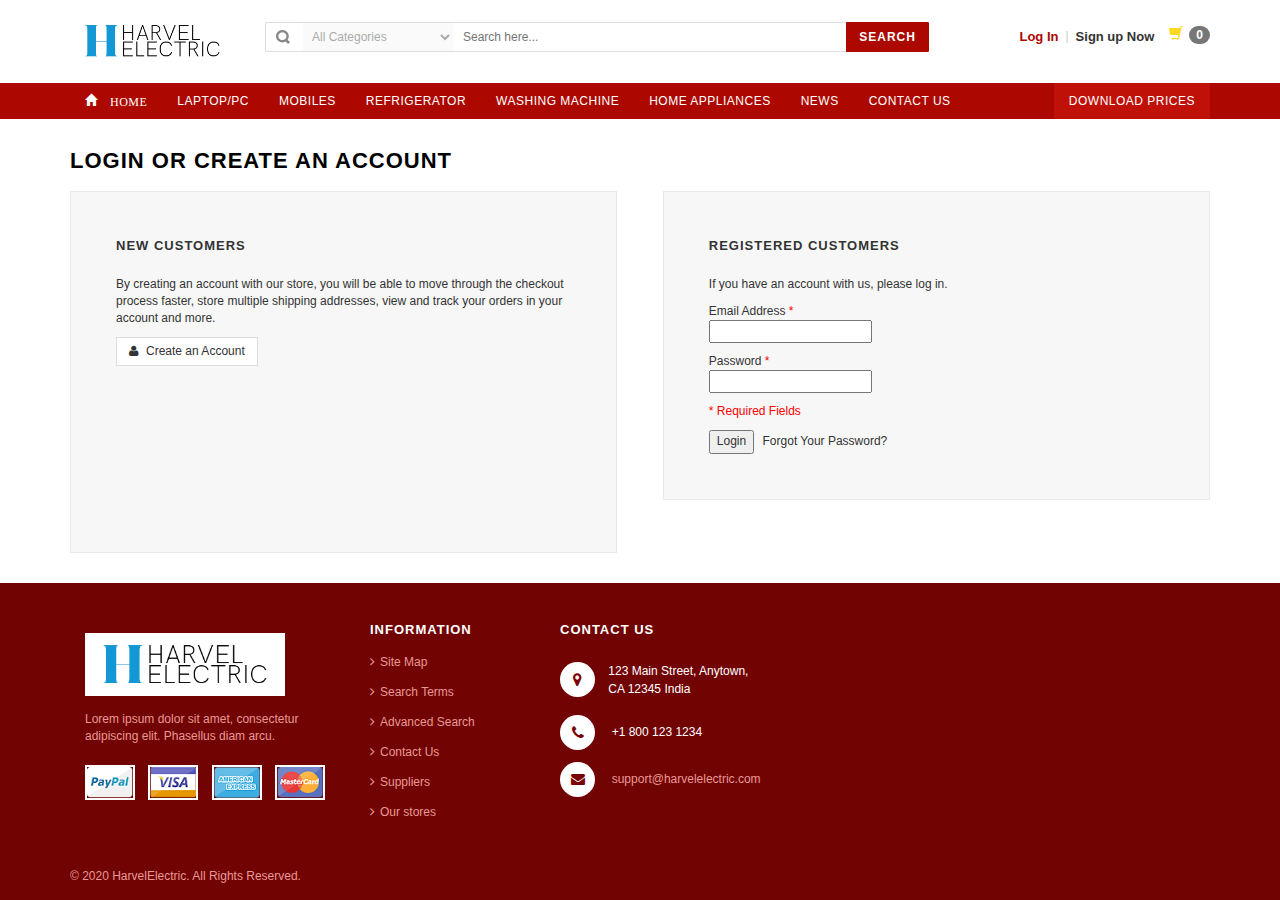
<file: Source code/login.html>
<!DOCTYPE html>
<html lang="en">

<head>
  <meta charset="UTF-8">
  <meta name="viewport" content="width=device-width, initial-scale=1.0">
  <link rel="stylesheet" href="css/bootstrap.min.css" type="text/css">
  <link rel="stylesheet" href="css/style.css" type="text/css">
  <link rel="stylesheet" href="css/font-awesome.css" type="text/css">
 <title>Login</title>
</head>
<!--  _Signup_start-->

<body>
  <!--  -- Header --start -->
  <header class="header-container" >        
    <div class="header container">
      <div class="row">
        <div class="col-lg-2 col-sm-3 col-md-2 col-xs-12"> 
          <!--  -- Header Logo -- start--> 
          <a class="logo" title="Magento Commerce" href="index.html"><img width="100%" alt="Group 3" src="images/logo1.png"></a> 
          <!-- End Header Logo --> 
        </div>
        <div class="col-lg-7 col-sm-4 col-md-6 col-xs-12"> 
          <!-- Search-col -->
          <div class="search-box">
            <form action="index.html"  id="search_mini_form" name="Categories">
              <select name="category_id" class="cate-dropdown hidden-xs">
                <option value="0">All Categories</option>
                <option value="36">Camera</option>
                <option value="37">Electronics</option>
                <option value="42">&nbsp;&nbsp;&nbsp;Cell Phones</option>
                <option value="43">&nbsp;&nbsp;&nbsp;Cameras</option>
                <option value="44">&nbsp;&nbsp;&nbsp;Laptops</option>
                <option value="45">&nbsp;&nbsp;&nbsp;Hard Drives</option>
                <option value="46">&nbsp;&nbsp;&nbsp;Monitors</option>
                <option value="47">&nbsp;&nbsp;&nbsp;Mouse</option>
                <option value="48">&nbsp;&nbsp;&nbsp;Digital Cameras</option>
                <option value="38">Desktops</option>
                <option value="39">Computer Parts</option>
                <option value="40">Televisions</option>
                <option value="41">Featured</option>
              </select>
              <input type="text" placeholder="Search here..." value="" maxlength="70" class="" name="search" id="search">
              <button id="submit-button" class="search-btn-bg"><span>Search</span></button>
            </form>
          </div>
          <!-- End Search-col --> 
        </div>
        <!-- Top Cart -->
        <div class="col-lg-3 col-sm-5 col-md-4 col-xs-12">
          <!--   --add To Cart--start -->
          <div class="top-cart-contain" style="margin-left: 15px;">
            <span class="glyphicon glyphicon-shopping-cart my-cart-icon"></span><span class="badge badge-notify my-cart-badge"></span></span>
          </div>
          <!--   --add To Cart--end -->
          <div class="signup"><a title="Login" href="signup.html"><span>Sign up Now</span></a></div>
          <span class="or"> | </span>
          <div class="login"><a title="Login" href="login.html"><span>Log In</span></a></div>
        </div>
        <!-- End Top Cart --> 
      </div>
      <div class="row">
        <div class="col-lg-2 col-sm-3 col-md-2 col-xs-12"></div>
        <div class="col-lg-7 col-sm-4 col-md-6 col-xs-12">
            <ul class="list-group" id="result"></ul>
        </div>
        <div class="col-lg-3 col-sm-5 col-md-4 col-xs-12"></div>
      </div>
    
    </div>
  </header>
  <!--  -- end header--end --> 
  <!--  -- Navbar--start -->
  <nav>
    <div class="container">
      <div class="nav-inner"> 
        <!--    -- mobile-menu --start -->
        <div class="hidden-desktop" id="mobile-menu">
          <ul class="navmenu">
            <li>
              <div class="menutop">
                <div class="toggle"> <span class="icon-bar"></span> <span class="icon-bar"></span> <span class="icon-bar"></span></div>
                <h2>Menu</h2>
              </div>
              <ul style="display:none;" class="submenu">
                <li>
                  <ul class="topnav">
                    <li class="level0 nav-6 level-top first parent"> <a class="level-top" href="index.html"> <span>Home</span> </a> </li>
                    <li class="level0 nav-6 level-top"> <a class="level-top" href="PC-product.html"> <span>Laptop- PC- Printer- Accessories</span> </a>
                      <ul class="level0">
                        <li class="level1 first"><a href="PC-product.html"><span>Laptop</span></a></li>
                        <li class="level1 nav-10-2"> <a href="PC-product.html"> <span>PC</span> </a> </li>
                        <li class="level1 nav-10-3"> <a href="PC-product.html"> <span>Printer</span> </a> </li>
                        <li class="level1 nav-10-4"> <a href="PC-product.html"> <span>Computer Accessories</span> </a> </li>
                      </ul>
                    </li>
                    <li class="level0 nav-7 level-top parent"> <a class="level-top" href="Mobile-product.html"> <span>Mobile - Accessories</span> </a> 
                      <ul class="level0">
                        <li class="level1 first"><a href="Mobile-product.html"><span>Mobile</span></a></li>
                        <li class="level1 nav-10-2"> <a href="Mobile-product.html"> <span>Mobile Accessories</span> </a> </li>
                      </ul>
                    </li>
                    <li class="level0 nav-8 level-top parent"> <a class="level-top" href="Mobile-product.html"> <span>Refrigerator</span> </a> </li>
                    <li class="level0 parent drop-menu"><a href="Mobile-product.html"><span>Washing Machine</span> </a></li>
                    <li class="level0 parent drop-menu"><a href="Mobile-product.html"><span>Home Appliances</span> </a>
                      <ul class="level1">
                        <li class="level1 first"><a href="Mobile-product.html"><span>Kitchen Appliances</span></a></li>
                        <li class="level1 nav-10-2"> <a href="Mobile-product.html"> <span>Household Appliances</span> </a> </li>
                        <li class="level1 nav-10-2"> <a href="Mobile-product.html"> <span>Blender, Squeezer, Press</span> </a> </li>
                        <li class="level1 nav-10-2"> <a href="Mobile-product.html"> <span>Tools</span> </a> </li>
                      </ul>
                    </li>
                    <li class="level0 nav-9 level-top last parent "> <a class="level-top" href="contact.html"> <span>Contact</span> </a> </li>
                  </ul>
                </li>
              </ul>
            </li>
          </ul>
          <!--navmenu--> 
        </div>
        <!--   -- mobile-menu ---end -->


        <ul id="nav" class="hidden-xs">
          <li class="level0 parent drop-menu"><a href="index.html" class="active1"> <span style="font-size: px;" class="glyphicon glyphicon-home"> Home</span> </a> </li>                                      
          <li class="level0 nav-5 level-top first"> <a class="level-top" href="PC-product.html"> <span>lAPTOP/PC</span> </a>
            <div style="display:none; width: 900px; margin-left: 92px;" class="level0-wrapper dropdown-6col">
              <div class="level0-wrapper2">
                <!--mega menu-->
                <ul class="level3">
                    <li class="level3 nav-6-1 parent item" style="width: 200px;"> <a href="PC-product.html"><span>Laptop</span></a>      
                      <ul class="level1">
                        <li class="level2 nav-6-1-1"> <a href="PC-product.html"><span>Macbook</span></a> </li>
                        <!--level2 nav-6-1-1-->
                        <li class="level2 nav-6-1-1"> <a href="PC-product.html"><span>Asus</span></a> </li>
                        <!--level2 nav-6-1-1-->
                        <li class="level2 nav-6-1-1"> <a href="PC-product.html"><span>Hp</span></a> </li>
                        <!--level2 nav-6-1-1-->
                        <li class="level2 nav-6-1-1"> <a href="PC-product.html"><span>Dell</span></a> </li>
                        <li class="level2 nav-6-1-1"> <a href="PC-product.html"><span>Lenovo</span></a> </li>
                      </ul>
                      <div><img width="90%" src="images/laptop.jpg" alt="Mobiles"></div>
                    </li>        
                    <li class="level1 nav-6-1 parent item" style="width: 200px;"> <a href="PC-product.html"><span>PC</span></a> 
                      <!--sub sub category-->
                      
                      <ul class="level1">
                        <li class="level2 nav-6-1-1"> <a href="PC-product.html"><span>Apple</span></a> </li>
                        <!--level2 nav-6-1-1-->
                        <li class="level2 nav-6-1-1"> <a href="PC-product.html"><span>Dell</span></a> </li>
                        <!--level2 nav-6-1-1-->
                        <li class="level2 nav-6-1-1"> <a href="PC-product.html"><span>Acer</span></a> </li>
                        <!--level2 nav-6-1-1-->
                        <li class="level2 nav-6-1-1"> <a href="PC-product.html"><span>Asus</span></a> </li>
                        <li class="level2 nav-6-1-1"> <a href="PC-product.html"><span>HP</span></a> </li>
                        <!--level2 nav-6-1-1-->
                      </ul>
                      <!--level1--> 
                      
                      <!--sub sub category-->
                      <div><img width="80%" src="images/PC.jpg" alt="Mobiles Accesories"></div>
                    </li>                     
                    <li class="level1 nav-6-1 parent item " style="width: 180px;"> <a href="PC-product.html"><span>Printer</span></a> 
                      <!--sub sub category-->
                      
                      <ul class="level1">
                        <li class="level2 nav-6-1-1"> <a href="PC-product.html"><span>Canon</span></a> </li>
                        
                        <!--level2 nav-6-1-1-->
                        <li class="level2 nav-6-1-1"> <a href="PC-product.html"><span>Brother</span></a> </li>
                        <!--level2 nav-6-1-1-->
                        <li class="level2 nav-6-1-1"> <a href="PC-product.html"><span>Epson</span></a> </li>
                        <!--level2 nav-6-1-1-->
                        <li class="level2 nav-6-1-1"> <a href="PC-product.html"><span>HP</span></a> </li>
                        <!--level2 nav-6-1-1-->
                      </ul>
                      <!--level1--> 
                      <!--sub sub category-->
                      <div style="padding-top: 25px;"><img width="90%" src="images/printer.jpg" alt="Audio &amp; Video"></div>
                    </li>
                    
                    <li class="level1 nav-6-1 parent item"> <a href="PC-product.html"><span>Computer accessories</span></a> 
                        <!--sub sub category-->
                        
                        <ul class="level1">
                          <li class="level2 nav-6-1-1"> <a href="PC-product.html"><span>Speaker</span></a> </li>
                          
                          <!--level2 nav-6-1-1-->
                          <li class="level2 nav-6-1-1"> <a href="PC-product.html"><span>Mouse</span></a> </li>
                          <!--level2 nav-6-1-1-->
                          <li class="level2 nav-6-1-1"> <a href="PC-product.html"><span>Keyboard</span></a> </li>
                          <!--level2 nav-6-1-1-->
                          <li class="level2 nav-6-1-1"> <a href="PC-product.html"><span>USB</span></a> </li>
                          <li class="level2 nav-6-1-1"> <a href="PC-product.html"><span>Portable hard drive</span></a> </li>
                          <li class="level2 nav-6-1-1"> <a href="PC-product.html"><span>Headphones</span></a> </li>
                          <li class="level2 nav-6-1-1"> <a href="PC-product.html"><span>Heat sink base</span></a> </li>
                          <li class="level2 nav-6-1-1"> <a href="PC-product.html"><span>Network equipment</span></a> </li>
                          <!--level2 nav-6-1-1-->
                        </ul>                        
                      </li>
                  </ul>
                  <!--level0--> 
                
                
                
              </div>
            </div>
          </li> 
          <li class="level0 nav-5 level-top first"> <a class="level-top" href="Mobile-product.html"> <span>Mobiles</span> </a>
            <div style="display:none; width: 480px; margin-left: 191px;" class="level0-wrapper dropdown-6col">
              <div class="level0-wrapper2">
                <!--mega menu-->
                <ul class="level3">
                    <li class="level3 nav-6-1 parent item" style="width: 200px;"> <a href="Mobile-product.html"><span>Mobile</span></a>      
                      <ul class="level1">
                        <li class="level2 nav-6-1-1"> <a href="Mobile-product.html"><span>Iphone</span></a> </li>
                        <!--level2 nav-6-1-1-->
                        <li class="level2 nav-6-1-1"> <a href="Mobile-product.html"><span>Nokia</span></a> </li>
                        <!--level2 nav-6-1-1-->
                        <li class="level2 nav-6-1-1"> <a href="Mobile-product.html"><span>Samsung</span></a> </li>
                        <!--level2 nav-6-1-1-->
                        <li class="level2 nav-6-1-1"> <a href="Mobile-product.html"><span>Sony</span></a> </li>
                        <li class="level2 nav-6-1-1"> <a href="Mobile-product.html"><span>Lenovo</span></a> </li>
                      </ul>
                      <div><img width="90%" src="images/samsung.png" alt="Mobiles"></div>
                    </li>        
                    <li class="level1 nav-6-1 parent item" style="width: 200px;"> <a href="Mobile-product.html"><span>Mobile acessories</span></a> 
                      <!--sub sub category-->
                      
                      <ul class="level1">
                        <li class="level2 nav-6-1-1"> <a href="Mobile-product.html"><span>Mobile Memory Cards</span></a> </li>
                        <!--level2 nav-6-1-1-->
                        <li class="level2 nav-6-1-1"> <a href="Mobile-product.html"><span>Cases & Covers</span></a> </li>
                        <!--level2 nav-6-1-1-->
                        <li class="level2 nav-6-1-1"> <a href="Mobile-product.html"><span>Mobile Headphones</span></a> </li>
                        <!--level2 nav-6-1-1-->
                        <li class="level2 nav-6-1-1"> <a href="Mobile-product.html"><span>Bluetooth Headsets</span></a> </li>
                        
                        <!--level2 nav-6-1-1-->
                      </ul>
                      <!--level1--> 
                      
                      <!--sub sub category-->
                      <div><img width="80%" src="images/acessories.jpg" alt="Mobiles Accesories"></div>
                    </li>                     
                    
                  </ul>
                  <!--level0--> 
                
                
                
              </div>
            </div>
          </li>
          <li class="level0 parent drop-menu"><a href="Mobile-product.html" class="active1"><span>Refrigerator</span> </a> 
            <ul class="level1">
                <li class="level1"><a href="Mobile-product.html"><span>LG</span></a> </li>
                <li class="level1"><a href="Mobile-product.html"><span>Hitachi</span></a> </li>
                <li class="level1"><a href="Mobile-product.html"><span>Samsung</span></a> </li>
                <li class="level1"><a href="Mobile-product.html"><span>Toshiba</span></a> </li>
                <li class="level1"><a href="Mobile-product.html"><span>Panasonic</span></a> </li>
                <li class="level1"><a href="Mobile-product.html"><span>Aqua</span></a> </li>
                <li class="level1"><a href="Mobile-product.html"><span>Sharp</span></a> </li>
                <div><img  style="width: 90%; padding: 15px 0;" src="images/Refrigerator.jpg" alt="Mobiles"></div>
              </ul>
          </li>
          <li class="level0 parent drop-menu"><a href="Mobile-product.html" class="active1"><span>WASHING MACHINE</span> </a> 
            <ul class="level1">
                <li class="level1"><a href="Mobile-product.html"><span>LG</span></a> </li>
                <li class="level1"><a href="Mobile-product.html"><span>Electrolux</span></a> </li>
                <li class="level1"><a href="Mobile-product.html"><span>Samsung</span></a> </li>
                <li class="level1"><a href="Mobile-product.html"><span>Toshiba</span></a> </li>
                <li class="level1"><a href="Mobile-product.html"><span>Panasonic</span></a> </li>
                <li class="level1"><a href="Mobile-product.html"><span>Aqua</span></a> </li>
                <li class="level1"><a href="Mobile-product.html"><span>Sharp</span></a> </li>
                <div><img  style="width: 90%; padding: 15px 0;" src="images/washing.jpg" alt="Mobiles"></div>
              </ul>
          </li>  
          <li class="level0 nav-5 level-top first"> <a class="level-top" href="Mobile-product.html"> <span>Home appliances</span> </a>
            <div style="display:none; width: 900px; margin-left: 191px;" class="level0-wrapper dropdown-6col">
              <div class="level0-wrapper2">
                <!--mega menu-->
                <ul class="level3">
                    <li class="level3 nav-6-1 parent item" style="width: 150px;"> <a href="Mobile-product.html"><span>Kitchen appliances</span></a>      
                      <ul class="level1">
                        <li class="level2 nav-6-1-1"> <a href="Mobile-product.html"><span>Electric cooker</span></a> </li>
                        <!--level2 nav-6-1-1-->
                        <li class="level2 nav-6-1-1"> <a href="Mobile-product.html"><span>Microwave</span></a> </li>
                        <!--level2 nav-6-1-1-->
                        <li class="level2 nav-6-1-1"> <a href="Mobile-product.html"><span>Induction cooker</span></a> </li>
                        <!--level2 nav-6-1-1-->
                        <li class="level2 nav-6-1-1"> <a href="Mobile-product.html"><span>Kitchen infrared</span></a> </li>
                        <li class="level2 nav-6-1-1"> <a href="Mobile-product.html"><span>Pressure cooker</span></a> </li>
                        <li class="level2 nav-6-1-1"> <a href="Mobile-product.html"><span>Oven mitts</span></a> </li>
                      </ul>
                      <div style="padding-top: 15px;"><img width="80%" src="images/cooker.jpg" alt="Mobiles"></div>
                    </li>        
                    <li class="level1 nav-6-1 parent item" style="width: 200px;"> <a href="Mobile-product.html"><span>Household appliances</span></a> 
                      <!--sub sub category-->
                      
                      <ul class="level1">
                        
                        <li class="level2 nav-6-1-1"> <a href="Mobile-product.html"><span>Vacuum cleaner</span></a> </li>
                        <!--level2 nav-6-1-1-->
                        <li class="level2 nav-6-1-1"> <a href="Mobile-product.html"><span>Fans</span></a> </li>
                        <!--level2 nav-6-1-1-->
                        <li class="level2 nav-6-1-1"> <a href="Mobile-product.html"><span>Air purifier</span></a> </li>
                        <li class="level2 nav-6-1-1"> <a href="Mobile-product.html"><span>Iron</span></a> </li>
                        <li class="level2 nav-6-1-1"> <a href="Mobile-product.html"><span>Water heater</span></a> </li>
                        <li class="level2 nav-6-1-1"> <a href="Mobile-product.html"><span>Other home appliances</span></a> </li>
                        
                        <!--level2 nav-6-1-1-->
                      </ul>
                      <!--level1--> 
                      
                      <!--sub sub category-->
                      <div><img width="80%" src="images/fan.jpg" alt=""></div>
                    </li>  
                    <li class="level1 nav-6-1 parent item" style="width: 200px;"> <a href="Mobile-product.html"><span>Blender, squeezer, press</span></a> 
                      <!--sub sub category-->
                      
                      <ul class="level1">
                        <li class="level2 nav-6-1-1"> <a href="Mobile-product.html"><span>Blender</span></a> </li>
                        <!--level2 nav-6-1-1-->
                        <li class="level2 nav-6-1-1"> <a href="Mobile-product.html"><span>Fruit machine</span></a> </li>
                        <!--level2 nav-6-1-1-->
                        <li class="level2 nav-6-1-1"> <a href="Mobile-product.html"><span>Coffee maker</span></a> </li>
                        <!--level2 nav-6-1-1-->
                        <li class="level2 nav-6-1-1"> <a href="Mobile-product.html"><span>Egg whisk</span></a> </li>
                        <li class="level2 nav-6-1-1"> <a href="Mobile-product.html"><span>Egg whisk</span></a> </li>
                        
                        <!--level2 nav-6-1-1-->
                      </ul>
                      <!--level1--> 
                      
                      <!--sub sub category-->
                      <div><img width="80%" src="images/Blender.jpg" alt="Mobiles Accesories"></div>
                    </li>                     
                    <li class="level1 nav-6-1 parent item" style="width: 200px;"> <a href="Mobile-product.html"><span>Tools</span></a> 
                      <!--sub sub category-->
                      
                      <ul class="level1">
                        <li class="level2 nav-6-1-1"> <a href="Mobile-product.html"><span>Drill</span></a> </li>
                        <!--level2 nav-6-1-1-->
                        <li class="level2 nav-6-1-1"> <a href="Mobile-product.html"><span>Grinding machine</span></a> </li>
                        <!--level2 nav-6-1-1-->
                        <li class="level2 nav-6-1-1"> <a href="Mobile-product.html"><span>Water pumps</span></a> </li>
                        <!--level2 nav-6-1-1-->
                        <li class="level2 nav-6-1-1"> <a href="Mobile-product.html"><span>Bluetooth Headsets</span></a> </li>
                        <li class="level2 nav-6-1-1"> <a href="Mobile-product.html"><span>Sewing machine</span></a> </li>
                        
                        <!--level2 nav-6-1-1-->
                      </ul>
                      <!--level1--> 
                      
                      <!--sub sub category-->
                      <div><img width="80%" src="images/drill.jpg" alt="Mobiles Accesories"></div>
                    </li>                                        
                    
                  </ul>
                  <!--level0--> 
                
                
                
              </div>
            </div>
          </li>
            
            
          <li class="level0 parent drop-menu"><a href="blog.html" class="active1"><span>News</span> </a></li>
      <li class="level0 parent drop-menu"><a href="ContactUs.html" class="active1"><span>CONTACT US</span> </a> </li>
      <li class="nav-custom-link level0 level-top parent"> <a class="download-level-top" href="#download-box" ><span>Download Prices</span></a></li>
        </ul>
      </div>
    </div>
  </nav>
  <div class="download" id="download-box">
    <div class="row">
      <div class="col-xs-12 download-title">
        <h2><span>Welcome to</span></h2>
      </div>
    </div>
    <div class="row">
      <div class="col-xs-12"> 
        <a class="logo" title="Magento Commerce"><img width="450px" alt="Group 3" src="images/logo1.png"></a> 
      </div>
    </div>
    <div class="newsletter">
      <h4><span>
        Big sale for you!!!        
      </span></h4>
      <br>
      <h5>
        Please download list prices and get our gifts to you!!!
      </h5>
    </div>
    <div class="row">
      <div class="col-xs-1"></div>
      <div class="col-xs-4">
        <ul>
        <li class="download-select"> <a class="level-top"
          href="download/Price list Jun_Ext_2020.xlsx" download> <strong><span>Download Now</span></strong> </a></li>
        </ul>
        </div>
      <div class="col-xs-2"></div>
      <div class="col-xs-4">
        <ul>
        <li class="download-select"><a class="download-close" href="#"><strong><span>Cancel</span></strong></a></li>	
      </ul>
      </div>
      <div class="col-xs-1"></div>
    </div> 
  </div>
  <!--    --nav --end -->
  <!--   --signup-start -->
  <section class="main-container col1-layout">
    <div class="main container">
      <div class="account-login">
        <div class="page-title">
          <h2>Login or Create an Account</h2>
        </div>
        <fieldset class="col2-set">
          <legend>Login or Create an Account</legend>
          <div class="col-1 new-users"><strong>New Customers</strong>
            <div class="content">
              <p>By creating an account with our store, you will be able to move through the checkout process faster, store multiple shipping addresses, view and track your orders in your account and more.</p>
              <div class="buttons-set">
                <!--  _link-->
                <button class="button create-account" type="button"><a href="signup.html">Create an Account</a></button>
              </div>
            </div>
          </div>
          <!--  _form_start-->
          <form name="bang" action="index.html" onsubmit="return test1()">
          <div class="col-2 registered-users"><strong>Registered Customers</strong>
            <div class="content">
              <p>If you have an account with us, please log in.</p>
              <ul class="form-list">
                <li>
                  <label for="email">Email Address <span class="required">*</span></label>
                  <br>
                  <input type="text"  id="email" name="ten">
                <div id="email_error_message"></div>
                </li>
                <li>
                  <label for="pass">Password <span class="required">*</span></label>
                  <br>
                  <input type="password" class="pass" name="matkhau">
                  <div id="psw_error_message"></div>
                </li>
              </ul>
              <p class="required">* Required Fields</p>
              <div>
                <button id="send2">Login</span></button>
                <a class="forgot-word" href="#">Forgot Your Password?</a> </div>
            </div>
          </div>
        </form>
        <!--  _form_start-->
        </fieldset>
      </div>
    </div>
  </section>
<!--  _Signup_End-->
<!--   --footer--start -->
<footer class="footer">
  <div class="footer-middle container">
    <div class="col-md-3 col-sm-4">
      <div class="footer-logo"><a href="index.html" title="Logo"><img src="images/logo1.png" width=200px alt="logo"></a>
      </div>
      <p>Lorem ipsum dolor sit amet, consectetur adipiscing elit. Phasellus diam arcu. </p>
      <div class="payment-accept">
        <div><img src="images/payment-1.png" alt="payment"> <img src="images/payment-2.png" alt="payment"> <img
            src="images/payment-3.png" alt="payment"> <img src="images/payment-4.png" alt="payment"></div>
      </div>
    </div>
    <div class="col-md-2 col-sm-4">
      <h4>Information</h4>
      <ul class="links">
        <li class="first"><a href="sitemap.html" title="Site Map">Site Map</a></li>
        <li><a href="#/" title="Search Terms">Search Terms</a></li>
        <li><a href="#" title="Advanced Search">Advanced Search</a></li>
        <li><a href="ContactUs.html" title="Contact Us">Contact Us</a></li>
        <li><a href="#" title="Suppliers">Suppliers</a></li>
        <li class=" last"><a href="#" title="Our stores" class="link-rss">Our stores</a></li>
      </ul>
    </div>
    <div class="col-md-3 col-sm-4">
      <h4>Contact us</h4>
      <div class="contacts-info">
        <address>
          <i class="add-icon">&nbsp;</i>123 Main Street, Anytown, <br>
          &nbsp;CA 12345 India
        </address>
        <div class="phone-footer"><i class="phone-icon">&nbsp;</i> +1 800 123 1234</div>
        <div class="email-footer"><i class="email-icon">&nbsp;</i> <a
            href="mailto:support@harvelelectric.com">support@harvelelectric.com</a> </div>
      </div>
    </div>
    <div class="col-md-2 col-sm-4">
      <iframe
        src="https://www.google.com/maps/embed?pb=!1m18!1m12!1m3!1d30712057.306560654!2d64.400691212374!3d20.007237393514636!2m3!1f0!2f0!3f0!3m2!1i1024!2i768!4f13.1!3m3!1m2!1s0x30635ff06b92b791%3A0xd78c4fa1854213a6!2z4bqkbiDEkOG7mQ!5e0!3m2!1svi!2s!4v1605707099344!5m2!1svi!2s"
        width="600" height="200" frameborder="0" style="border:0;" allowfullscreen="" aria-hidden="false"
        tabindex="0"></iframe>
    </div>
  </div>
  <div class="footer-bottom container">
    <div class="col-sm-5 col-xs-12 coppyright"> &copy; 2020 HarvelElectric. All Rights Reserved.</div>
    <div class="col-sm-7 col-xs-12 company-links">
    </div>
  </div>
</footer>
<!--   --ContactUs--end -->
<script type="text/javascript" src="js/jquery-2.2.3.min.js"></script>
<script src="https://cdnjs.cloudflare.com/ajax/libs/OwlCarousel2/2.2.1/owl.carousel.js"></script>
<script type="text/javascript" src="js/jquery.mycart.js"></script>
<script type="text/javascript" src="js/bootstrap.min.js"></script>
<script type="text/javascript" src="js/common.js"></script> 

</body>
</file>
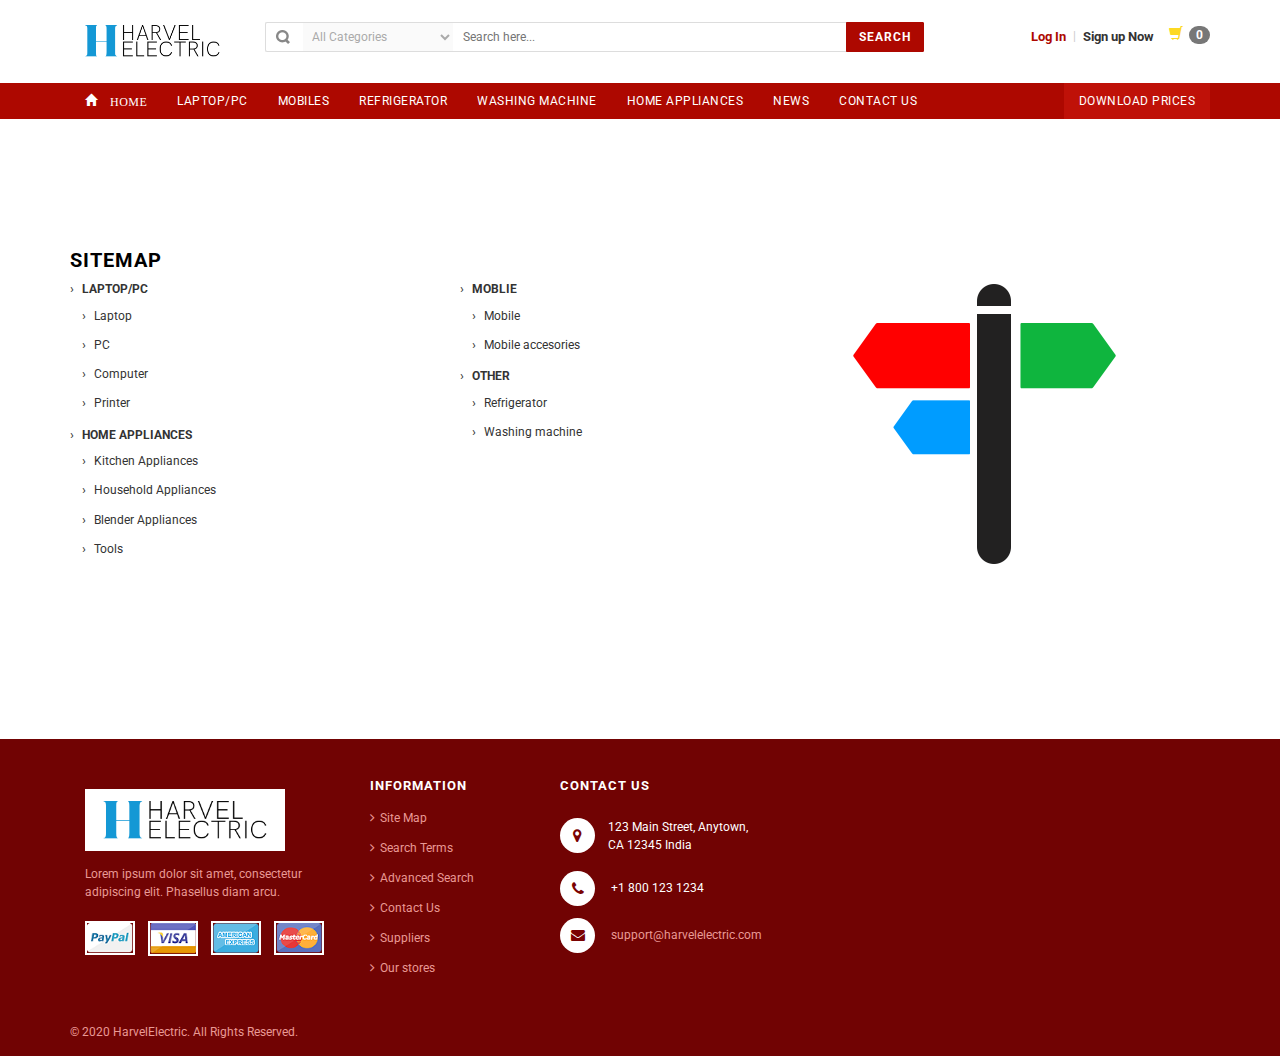
<file: Source code/sitemap.html>
<!DOCTYPE html>
<html lang="en">

<meta http-equiv="content-type" content="text/html;charset=UTF-8" /><!-- /Added by HTTrack -->
<head>
  <meta charset="UTF-8">
  <meta name="viewport" content="width=device-width, initial-scale=1.0">
  <title>Product-detail</title>
  <link rel="stylesheet" href="css/bootstrap.min.css" type="text/css">
  <link rel="stylesheet" href="css/style.css" type="text/css">
  <link rel="stylesheet" href="css/revslider.css" type="text/css">
  <link rel="stylesheet" href="css/owl.carousel.css" type="text/css">
  <link rel="stylesheet" href="https://cdnjs.cloudflare.com/ajax/libs/OwlCarousel2/2.3.4/assets/owl.carousel.min.css" type="text/css">
  <link rel="stylesheet" href="https://cdnjs.cloudflare.com/ajax/libs/OwlCarousel2/2.3.4/assets/owl.theme.default.css" type="text/css">
  <link rel="stylesheet" href="css/owl.theme.css" type="text/css">
  <link rel="stylesheet" href="css/font-awesome.css" type="text/css">
  <link rel="stylesheet" href="https://use.fontawesome.com/releases/v5.7.2/css/all.css">
  <!-- Google Fonts -->
  <link href='https://fonts.googleapis.com/css?family=Roboto:400,500,700' rel='stylesheet' type='text/css'>

<!-- Google Fonts -->
<link href='https://fonts.googleapis.com/css?family=Roboto:400,500,700' rel='stylesheet' type='text/css'>
</head>

<body>
  <div class="page"> 
     <!--  -- Header --start -->
     <header class="header-container" >        
      <div class="header container">
        <div class="row">
          <div class="col-lg-2 col-sm-3 col-md-2 col-xs-12"> 
            <!--  -- Header Logo -- start--> 
            <a class="logo" title="Magento Commerce" href="index.html"><img width="100%" alt="Group 3" src="images/logo1.png"></a> 
            <!-- End Header Logo --> 
          </div>
          <div class="col-lg-7 col-sm-4 col-md-6 col-xs-12"> 
            <!-- Search-col -->
            <div class="search-box">
              <form action="index.html"  id="search_mini_form" name="Categories">
                <select name="category_id" class="cate-dropdown hidden-xs">
                  <option value="0">All Categories</option>
                  <option value="36">Camera</option>
                  <option value="37">Electronics</option>
                  <option value="42">&nbsp;&nbsp;&nbsp;Cell Phones</option>
                  <option value="43">&nbsp;&nbsp;&nbsp;Cameras</option>
                  <option value="44">&nbsp;&nbsp;&nbsp;Laptops</option>
                  <option value="45">&nbsp;&nbsp;&nbsp;Hard Drives</option>
                  <option value="46">&nbsp;&nbsp;&nbsp;Monitors</option>
                  <option value="47">&nbsp;&nbsp;&nbsp;Mouse</option>
                  <option value="48">&nbsp;&nbsp;&nbsp;Digital Cameras</option>
                  <option value="38">Desktops</option>
                  <option value="39">Computer Parts</option>
                  <option value="40">Televisions</option>
                  <option value="41">Featured</option>
                </select>
                <input type="text" placeholder="Search here..." value="" maxlength="70" class="" name="search" id="search">
                <button id="submit-button" class="search-btn-bg"><span>Search</span></button>
              </form>
            </div>
            <!-- End Search-col --> 
          </div>
          <!-- Top Cart -->
          <div class="col-lg-3 col-sm-5 col-md-4 col-xs-12">
            <!--   --add To Cart--start -->
            <div class="top-cart-contain" style="margin-left: 15px;">
              <span class="glyphicon glyphicon-shopping-cart my-cart-icon"></span><span class="badge badge-notify my-cart-badge"></span></span>
            </div>
            <!--   --add To Cart--end -->
            <div class="signup"><a title="Login" href="signup.html"><span>Sign up Now</span></a></div>
            <span class="or"> | </span>
            <div class="login"><a title="Login" href="login.html"><span>Log In</span></a></div>
          </div>
          <!-- End Top Cart --> 
        </div>
        <div class="row">
          <div class="col-lg-2 col-sm-3 col-md-2 col-xs-12"></div>
          <div class="col-lg-7 col-sm-4 col-md-6 col-xs-12">
              <ul class="list-group" id="result"></ul>
          </div>
          <div class="col-lg-3 col-sm-5 col-md-4 col-xs-12"></div>
        </div>
      
      </div>
    </header>
    <!--  -- end header--end --> 

    <!--  -- Navbar--start -->
    <nav>
      <div class="container">
        <div class="nav-inner"> 
          <!--    -- mobile-menu --start -->
          <div class="hidden-desktop" id="mobile-menu">
            <ul class="navmenu">
              <li>
                <div class="menutop">
                  <div class="toggle"> <span class="icon-bar"></span> <span class="icon-bar"></span> <span class="icon-bar"></span></div>
                  <h2>Menu</h2>
                </div>
                <ul style="display:none;" class="submenu">
                  <li>
                    <ul class="topnav">
                      <li class="level0 nav-6 level-top first parent"> <a class="level-top" href="index.html"> <span>Home</span> </a> </li>
                      <li class="level0 nav-6 level-top"> <a class="level-top" href="PC-product.html"> <span>Laptop- PC- Printer- Accessories</span> </a>
                        <ul class="level0">
                          <li class="level1 first"><a href="PC-product.html"><span>Laptop</span></a></li>
                          <li class="level1 nav-10-2"> <a href="PC-product.html"> <span>PC</span> </a> </li>
                          <li class="level1 nav-10-3"> <a href="PC-product.html"> <span>Printer</span> </a> </li>
                          <li class="level1 nav-10-4"> <a href="PC-product.html"> <span>Computer Accessories</span> </a> </li>
                        </ul>
                      </li>
                      <li class="level0 nav-7 level-top parent"> <a class="level-top" href="Mobile-product.html"> <span>Mobile - Accessories</span> </a> 
                        <ul class="level0">
                          <li class="level1 first"><a href="Mobile-product.html"><span>Mobile</span></a></li>
                          <li class="level1 nav-10-2"> <a href="Mobile-product.html"> <span>Mobile Accessories</span> </a> </li>
                        </ul>
                      </li>
                      <li class="level0 nav-8 level-top parent"> <a class="level-top" href="Mobile-product.html"> <span>Refrigerator</span> </a> </li>
                      <li class="level0 parent drop-menu"><a href="Mobile-product.html"><span>Washing Machine</span> </a></li>
                      <li class="level0 parent drop-menu"><a href="Mobile-product.html"><span>Home Appliances</span> </a>
                        <ul class="level1">
                          <li class="level1 first"><a href="Mobile-product.html"><span>Kitchen Appliances</span></a></li>
                          <li class="level1 nav-10-2"> <a href="Mobile-product.html"> <span>Household Appliances</span> </a> </li>
                          <li class="level1 nav-10-2"> <a href="Mobile-product.html"> <span>Blender, Squeezer, Press</span> </a> </li>
                          <li class="level1 nav-10-2"> <a href="Mobile-product.html"> <span>Tools</span> </a> </li>
                        </ul>
                      </li>
                      <li class="level0 nav-9 level-top last parent "> <a class="level-top" href="contact.html"> <span>Contact</span> </a> </li>
                    </ul>
                  </li>
                </ul>
              </li>
            </ul>
            <!--navmenu--> 
          </div>
          <!--   -- mobile-menu ---end -->


          <ul id="nav" class="hidden-xs">
            <li class="level0 parent drop-menu"><a href="index.html" class="active1"> <span style="font-size: px;" class="glyphicon glyphicon-home"> Home</span> </a> </li>                                      
            <li class="level0 nav-5 level-top first"> <a class="level-top" href="PC-product.html"> <span>lAPTOP/PC</span> </a>
              <div style="display:none; width: 900px; margin-left: 92px;" class="level0-wrapper dropdown-6col">
                <div class="level0-wrapper2">
                  <!--mega menu-->
                  <ul class="level3">
                      <li class="level3 nav-6-1 parent item" style="width: 200px;"> <a href="PC-product.html"><span>Laptop</span></a>      
                        <ul class="level1">
                          <li class="level2 nav-6-1-1"> <a href="PC-product.html"><span>Macbook</span></a> </li>
                          <!--level2 nav-6-1-1-->
                          <li class="level2 nav-6-1-1"> <a href="PC-product.html"><span>Asus</span></a> </li>
                          <!--level2 nav-6-1-1-->
                          <li class="level2 nav-6-1-1"> <a href="PC-product.html"><span>Hp</span></a> </li>
                          <!--level2 nav-6-1-1-->
                          <li class="level2 nav-6-1-1"> <a href="PC-product.html"><span>Dell</span></a> </li>
                          <li class="level2 nav-6-1-1"> <a href="PC-product.html"><span>Lenovo</span></a> </li>
                        </ul>
                        <div><img width="90%" src="images/laptop.jpg" alt="Mobiles"></div>
                      </li>        
                      <li class="level1 nav-6-1 parent item" style="width: 200px;"> <a href="PC-product.html"><span>PC</span></a> 
                        <!--sub sub category-->
                        
                        <ul class="level1">
                          <li class="level2 nav-6-1-1"> <a href="PC-product.html"><span>Apple</span></a> </li>
                          <!--level2 nav-6-1-1-->
                          <li class="level2 nav-6-1-1"> <a href="PC-product.html"><span>Dell</span></a> </li>
                          <!--level2 nav-6-1-1-->
                          <li class="level2 nav-6-1-1"> <a href="PC-product.html"><span>Acer</span></a> </li>
                          <!--level2 nav-6-1-1-->
                          <li class="level2 nav-6-1-1"> <a href="PC-product.html"><span>Asus</span></a> </li>
                          <li class="level2 nav-6-1-1"> <a href="PC-product.html"><span>HP</span></a> </li>
                          <!--level2 nav-6-1-1-->
                        </ul>
                        <!--level1--> 
                        
                        <!--sub sub category-->
                        <div><img width="80%" src="images/PC.jpg" alt="Mobiles Accesories"></div>
                      </li>                     
                      <li class="level1 nav-6-1 parent item " style="width: 180px;"> <a href="PC-product.html"><span>Printer</span></a> 
                        <!--sub sub category-->
                        
                        <ul class="level1">
                          <li class="level2 nav-6-1-1"> <a href="PC-product.html"><span>Canon</span></a> </li>
                          
                          <!--level2 nav-6-1-1-->
                          <li class="level2 nav-6-1-1"> <a href="PC-product.html"><span>Brother</span></a> </li>
                          <!--level2 nav-6-1-1-->
                          <li class="level2 nav-6-1-1"> <a href="PC-product.html"><span>Epson</span></a> </li>
                          <!--level2 nav-6-1-1-->
                          <li class="level2 nav-6-1-1"> <a href="PC-product.html"><span>HP</span></a> </li>
                          <!--level2 nav-6-1-1-->
                        </ul>
                        <!--level1--> 
                        <!--sub sub category-->
                        <div style="padding-top: 25px;"><img width="90%" src="images/printer.jpg" alt="Audio &amp; Video"></div>
                      </li>
                      
                      <li class="level1 nav-6-1 parent item"> <a href="PC-product.html"><span>Computer accessories</span></a> 
                          <!--sub sub category-->
                          
                          <ul class="level1">
                            <li class="level2 nav-6-1-1"> <a href="PC-product.html"><span>Speaker</span></a> </li>
                            
                            <!--level2 nav-6-1-1-->
                            <li class="level2 nav-6-1-1"> <a href="PC-product.html"><span>Mouse</span></a> </li>
                            <!--level2 nav-6-1-1-->
                            <li class="level2 nav-6-1-1"> <a href="PC-product.html"><span>Keyboard</span></a> </li>
                            <!--level2 nav-6-1-1-->
                            <li class="level2 nav-6-1-1"> <a href="PC-product.html"><span>USB</span></a> </li>
                            <li class="level2 nav-6-1-1"> <a href="PC-product.html"><span>Portable hard drive</span></a> </li>
                            <li class="level2 nav-6-1-1"> <a href="PC-product.html"><span>Headphones</span></a> </li>
                            <li class="level2 nav-6-1-1"> <a href="PC-product.html"><span>Heat sink base</span></a> </li>
                            <li class="level2 nav-6-1-1"> <a href="PC-product.html"><span>Network equipment</span></a> </li>
                            <!--level2 nav-6-1-1-->
                          </ul>                        
                        </li>
                    </ul>
                    <!--level0--> 
                  
                  
                  
                </div>
              </div>
            </li> 
            <li class="level0 nav-5 level-top first"> <a class="level-top" href="Mobile-product.html"> <span>Mobiles</span> </a>
              <div style="display:none; width: 480px; margin-left: 191px;" class="level0-wrapper dropdown-6col">
                <div class="level0-wrapper2">
                  <!--mega menu-->
                  <ul class="level3">
                      <li class="level3 nav-6-1 parent item" style="width: 200px;"> <a href="Mobile-product.html"><span>Mobile</span></a>      
                        <ul class="level1">
                          <li class="level2 nav-6-1-1"> <a href="Mobile-product.html"><span>Iphone</span></a> </li>
                          <!--level2 nav-6-1-1-->
                          <li class="level2 nav-6-1-1"> <a href="Mobile-product.html"><span>Nokia</span></a> </li>
                          <!--level2 nav-6-1-1-->
                          <li class="level2 nav-6-1-1"> <a href="Mobile-product.html"><span>Samsung</span></a> </li>
                          <!--level2 nav-6-1-1-->
                          <li class="level2 nav-6-1-1"> <a href="Mobile-product.html"><span>Sony</span></a> </li>
                          <li class="level2 nav-6-1-1"> <a href="Mobile-product.html"><span>Lenovo</span></a> </li>
                        </ul>
                        <div><img width="90%" src="images/samsung.png" alt="Mobiles"></div>
                      </li>        
                      <li class="level1 nav-6-1 parent item" style="width: 200px;"> <a href="Mobile-product.html"><span>Mobile acessories</span></a> 
                        <!--sub sub category-->
                        
                        <ul class="level1">
                          <li class="level2 nav-6-1-1"> <a href="Mobile-product.html"><span>Mobile Memory Cards</span></a> </li>
                          <!--level2 nav-6-1-1-->
                          <li class="level2 nav-6-1-1"> <a href="Mobile-product.html"><span>Cases & Covers</span></a> </li>
                          <!--level2 nav-6-1-1-->
                          <li class="level2 nav-6-1-1"> <a href="Mobile-product.html"><span>Mobile Headphones</span></a> </li>
                          <!--level2 nav-6-1-1-->
                          <li class="level2 nav-6-1-1"> <a href="Mobile-product.html"><span>Bluetooth Headsets</span></a> </li>
                          
                          <!--level2 nav-6-1-1-->
                        </ul>
                        <!--level1--> 
                        
                        <!--sub sub category-->
                        <div><img width="80%" src="images/acessories.jpg" alt="Mobiles Accesories"></div>
                      </li>                     
                      
                    </ul>
                    <!--level0--> 
                  
                  
                  
                </div>
              </div>
            </li>
            <li class="level0 parent drop-menu"><a href="Mobile-product.html" class="active1"><span>Refrigerator</span> </a> 
              <ul class="level1">
                  <li class="level1"><a href="Mobile-product.html"><span>LG</span></a> </li>
                  <li class="level1"><a href="Mobile-product.html"><span>Hitachi</span></a> </li>
                  <li class="level1"><a href="Mobile-product.html"><span>Samsung</span></a> </li>
                  <li class="level1"><a href="Mobile-product.html"><span>Toshiba</span></a> </li>
                  <li class="level1"><a href="Mobile-product.html"><span>Panasonic</span></a> </li>
                  <li class="level1"><a href="Mobile-product.html"><span>Aqua</span></a> </li>
                  <li class="level1"><a href="Mobile-product.html"><span>Sharp</span></a> </li>
                  <div><img  style="width: 90%; padding: 15px 0;" src="images/Refrigerator.jpg" alt="Mobiles"></div>
                </ul>
            </li>
            <li class="level0 parent drop-menu"><a href="Mobile-product.html" class="active1"><span>WASHING MACHINE</span> </a> 
              <ul class="level1">
                  <li class="level1"><a href="Mobile-product.html"><span>LG</span></a> </li>
                  <li class="level1"><a href="Mobile-product.html"><span>Electrolux</span></a> </li>
                  <li class="level1"><a href="Mobile-product.html"><span>Samsung</span></a> </li>
                  <li class="level1"><a href="Mobile-product.html"><span>Toshiba</span></a> </li>
                  <li class="level1"><a href="Mobile-product.html"><span>Panasonic</span></a> </li>
                  <li class="level1"><a href="Mobile-product.html"><span>Aqua</span></a> </li>
                  <li class="level1"><a href="Mobile-product.html"><span>Sharp</span></a> </li>
                  <div><img  style="width: 90%; padding: 15px 0;" src="images/washing.jpg" alt="Mobiles"></div>
                </ul>
            </li>  
            <li class="level0 nav-5 level-top first"> <a class="level-top" href="Mobile-product.html"> <span>Home appliances</span> </a>
              <div style="display:none; width: 900px; margin-left: 191px;" class="level0-wrapper dropdown-6col">
                <div class="level0-wrapper2">
                  <!--mega menu-->
                  <ul class="level3">
                      <li class="level3 nav-6-1 parent item" style="width: 150px;"> <a href="Mobile-product.html"><span>Kitchen appliances</span></a>      
                        <ul class="level1">
                          <li class="level2 nav-6-1-1"> <a href="Mobile-product.html"><span>Electric cooker</span></a> </li>
                          <!--level2 nav-6-1-1-->
                          <li class="level2 nav-6-1-1"> <a href="Mobile-product.html"><span>Microwave</span></a> </li>
                          <!--level2 nav-6-1-1-->
                          <li class="level2 nav-6-1-1"> <a href="Mobile-product.html"><span>Induction cooker</span></a> </li>
                          <!--level2 nav-6-1-1-->
                          <li class="level2 nav-6-1-1"> <a href="Mobile-product.html"><span>Kitchen infrared</span></a> </li>
                          <li class="level2 nav-6-1-1"> <a href="Mobile-product.html"><span>Pressure cooker</span></a> </li>
                          <li class="level2 nav-6-1-1"> <a href="Mobile-product.html"><span>Oven mitts</span></a> </li>
                        </ul>
                        <div style="padding-top: 15px;"><img width="80%" src="images/cooker.jpg" alt="Mobiles"></div>
                      </li>        
                      <li class="level1 nav-6-1 parent item" style="width: 200px;"> <a href="Mobile-product.html"><span>Household appliances</span></a> 
                        <!--sub sub category-->
                        
                        <ul class="level1">
                          
                          <li class="level2 nav-6-1-1"> <a href="Mobile-product.html"><span>Vacuum cleaner</span></a> </li>
                          <!--level2 nav-6-1-1-->
                          <li class="level2 nav-6-1-1"> <a href="Mobile-product.html"><span>Fans</span></a> </li>
                          <!--level2 nav-6-1-1-->
                          <li class="level2 nav-6-1-1"> <a href="Mobile-product.html"><span>Air purifier</span></a> </li>
                          <li class="level2 nav-6-1-1"> <a href="Mobile-product.html"><span>Iron</span></a> </li>
                          <li class="level2 nav-6-1-1"> <a href="Mobile-product.html"><span>Water heater</span></a> </li>
                          <li class="level2 nav-6-1-1"> <a href="Mobile-product.html"><span>Other home appliances</span></a> </li>
                          
                          <!--level2 nav-6-1-1-->
                        </ul>
                        <!--level1--> 
                        
                        <!--sub sub category-->
                        <div><img width="80%" src="images/fan.jpg" alt=""></div>
                      </li>  
                      <li class="level1 nav-6-1 parent item" style="width: 200px;"> <a href="Mobile-product.html"><span>Blender, squeezer, press</span></a> 
                        <!--sub sub category-->
                        
                        <ul class="level1">
                          <li class="level2 nav-6-1-1"> <a href="Mobile-product.html"><span>Blender</span></a> </li>
                          <!--level2 nav-6-1-1-->
                          <li class="level2 nav-6-1-1"> <a href="Mobile-product.html"><span>Fruit machine</span></a> </li>
                          <!--level2 nav-6-1-1-->
                          <li class="level2 nav-6-1-1"> <a href="Mobile-product.html"><span>Coffee maker</span></a> </li>
                          <!--level2 nav-6-1-1-->
                          <li class="level2 nav-6-1-1"> <a href="Mobile-product.html"><span>Egg whisk</span></a> </li>
                          <li class="level2 nav-6-1-1"> <a href="Mobile-product.html"><span>Egg whisk</span></a> </li>
                          
                          <!--level2 nav-6-1-1-->
                        </ul>
                        <!--level1--> 
                        
                        <!--sub sub category-->
                        <div><img width="80%" src="images/Blender.jpg" alt="Mobiles Accesories"></div>
                      </li>                     
                      <li class="level1 nav-6-1 parent item" style="width: 200px;"> <a href="Mobile-product.html"><span>Tools</span></a> 
                        <!--sub sub category-->
                        
                        <ul class="level1">
                          <li class="level2 nav-6-1-1"> <a href="Mobile-product.html"><span>Drill</span></a> </li>
                          <!--level2 nav-6-1-1-->
                          <li class="level2 nav-6-1-1"> <a href="Mobile-product.html"><span>Grinding machine</span></a> </li>
                          <!--level2 nav-6-1-1-->
                          <li class="level2 nav-6-1-1"> <a href="Mobile-product.html"><span>Water pumps</span></a> </li>
                          <!--level2 nav-6-1-1-->
                          <li class="level2 nav-6-1-1"> <a href="Mobile-product.html"><span>Bluetooth Headsets</span></a> </li>
                          <li class="level2 nav-6-1-1"> <a href="Mobile-product.html"><span>Sewing machine</span></a> </li>
                          
                          <!--level2 nav-6-1-1-->
                        </ul>
                        <!--level1--> 
                        
                        <!--sub sub category-->
                        <div><img width="80%" src="images/drill.jpg" alt="Mobiles Accesories"></div>
                      </li>                                        
                      
                    </ul>
                    <!--level0--> 
                  
                  
                  
                </div>
              </div>
            </li>
              
              
            <li class="level0 parent drop-menu"><a href="blog.html" class="active1"><span>News</span> </a></li>
          <li class="level0 parent drop-menu"><a href="ContactUs.html" class="active1"><span>CONTACT US</span> </a> </li>
          <li class="nav-custom-link level0 level-top parent"> <a class="level-top" href="download/Price list Jun_Ext_2020.xlsx" download><span>Download Prices</span></a>
          </ul>
        </div>
      </div>
    </nav>
    <!--    --nav --end -->

     <!--    --sitemap Content --start-->
    <section class="main-container col1-layout" style="margin: 110px auto;">
    <div class="main container">
      <div class="col-main">
        <div class="cart wow">
          <div class="page-title">
            <h2>Sitemap</h2>
          </div>
          <div class="row content-row">
            <div class="col-xs-6 col-sm-3 col-md-3 col-lg-4">
              <ul class="simple-list arrow-list bold-list">
                <!--  _TagName+link_Start-->
                <li> <a href="PC-product.html">Laptop/PC</a>
                  <ul>
                    <li><a href="PC-product.html">Laptop</a></li>
                    <li><a href="PC-product.html">PC</a></li>
                    <li><a href="PC-product.html">Computer</a></li>
                    <li><a href="PC-product.html">Printer</a></li>
                  </ul>
                </li>
                <li> <a href="Mobile-product.html">Home Appliances</a>
                <ul>
                  <li><a href="Mobile-product.html">Kitchen Appliances</a></li>
                  <li><a href="Mobile-product.html">Household Appliances</a></li>
                  <li><a href="Mobile-product.html">Blender Appliances</a></li>
                  <li><a href="Mobile-product.html">Tools</a></li>
                </ul>
                </li>
                <!--  _TagName+link_End-->
              </ul>
            </div>
            <div class="col-xs-6 col-sm-3 col-md-3 col-lg-4">
              <ul class="simple-list arrow-list bold-list">
                <!--  _TagName+link_Start-->
                <li> <a href="Mobile-product.html">Moblie</a>
                  <ul>
                    <li><a href="Mobile-product.html">Mobile</a></li>
                    <li><a href="Mobile-product.html">Mobile accesories</a></li>
                  </ul>
                </li>
                <li> <a href="Mobile-product.html">Other</a>
                  <ul>
                    <li><a href="Mobile-product.html">Refrigerator</a></li>
                    <li><a href="Mobile-product.html">Washing machine</a></li>
                  </ul>
                </li>
                <!--  _TagName+link_End-->
              </ul>
            </div>
            
            <div class="col-xs-12 col-sm-4 col-md-4 col-lg-4"> <img class="img-responsive animate scale" src="images/large-icon-sitemap.png" alt=""> </div>
          </div>
        </div>
      </div>
    </div>
    </section>
    <!--    --sitemap Content --end-->

    <!--    --footer --start-->
    <footer class="footer">
      <div class="footer-middle container">
        <div class="col-md-3 col-sm-4">
        <!--  _Link-->
          <div class="footer-logo"><a href="index.html" title="Logo"><img src="images/logo1.png" width=200px alt="logo"></a>
          </div>
          <p>Lorem ipsum dolor sit amet, consectetur adipiscing elit. Phasellus diam arcu. </p>
          <div class="payment-accept">
            <div><img src="images/payment-1.png" alt="payment"> <img src="images/payment-2.png" alt="payment"> <img
                src="images/payment-3.png" alt="payment"> <img src="images/payment-4.png" alt="payment"></div>
          </div>
        </div>
        <!--  _Tagname+Addnew_Start-->
        <div class="col-md-2 col-sm-4">
          <h4>Information</h4>
          <ul class="links">
            <li class="first"><a href="sitemap.html" title="Site Map">Site Map</a></li>
            <li><a href="#/" title="Search Terms">Search Terms</a></li>
            <li><a href="#" title="Advanced Search">Advanced Search</a></li>
            <li><a href="ContactUs.html" title="Contact Us">Contact Us</a></li>
            <li><a href="#" title="Suppliers">Suppliers</a></li>
            <li class=" last"><a href="#" title="Our stores" class="link-rss">Our stores</a></li>
          </ul>
        </div>
        <div class="col-md-3 col-sm-4">
          <h4>Contact us</h4>
          <div class="contacts-info">
            <address>
              <i class="add-icon">&nbsp;</i>123 Main Street, Anytown, <br>
              &nbsp;CA 12345 India
            </address>
            <div class="phone-footer"><i class="phone-icon">&nbsp;</i> +1 800 123 1234</div>
            <div class="email-footer"><i class="email-icon">&nbsp;</i> <a
                href="mailto:support@harvelelectric.com">support@harvelelectric.com</a> </div>
          </div>
        </div>
        <div class="col-md-2 col-sm-4">
          <iframe
            src="https://www.google.com/maps/embed?pb=!1m18!1m12!1m3!1d30712057.306560654!2d64.400691212374!3d20.007237393514636!2m3!1f0!2f0!3f0!3m2!1i1024!2i768!4f13.1!3m3!1m2!1s0x30635ff06b92b791%3A0xd78c4fa1854213a6!2z4bqkbiDEkOG7mQ!5e0!3m2!1svi!2s!4v1605707099344!5m2!1svi!2s"
            width="600" height="200" frameborder="0" style="border:0;" allowfullscreen="" aria-hidden="false"
            tabindex="0"></iframe>
        </div>
      </div>
      <div class="footer-bottom container">
        <div class="col-sm-5 col-xs-12 coppyright"> &copy; 2020 HarvelElectric. All Rights Reserved.</div>
        <div class="col-sm-7 col-xs-12 company-links">
        </div>
      <!--  _Tagname+Addnew_End-->
      </div>
    </footer>
    <!--    --footer --end-->

  </div>
  <script type="text/javascript" src="js/jquery-2.2.3.min.js"></script>
  <script src="https://cdnjs.cloudflare.com/ajax/libs/OwlCarousel2/2.2.1/owl.carousel.js"></script>
  <script type="text/javascript" src="js/jquery.mycart.js"></script>
  <script type="text/javascript" src="js/bootstrap.min.js"></script>
  <script type="text/javascript" src="js/common.js"></script> 
</body>
</html>
</file>
<file: Source code/css/style.css>
/*
Theme Name: Inspire
Theme URI: http://htmldemo.magikcommerce.com/ecommerce/inspire-html-template/demo-page/demo.html/
Author: MagikCommerce
Author URI: https://www.magikcommerce.com/
Description: Inspire, premium HTML5 &amp; CSS3 template
License: GNU General Public License v2 or later
License URI: http://www.gnu.org/licenses/gpl-2.0.html
Tags: black, blue, gray, pink, purple, white, yellow, dark, light, two-columns, left-sidebar, fixed-layout, responsive-layout, accessibility-ready, custom-background, custom-colors, custom-header, custom-menu, editor-style, featured-images.
Text Domain: Inspire
*/
/* TABLE OF CONTENTS

1.   BODY
2.   LAYOUT
2a.  Base Columns
2b.  1 Column Layout
2c.  2 Column Layout
2d.  3 Column Layout
3.   Header
3a.  language &amp; currency
3b.  Toplink 
3c.  Top Shopping Cart 
4.   NAVIGATION
4a.  Mob Menu 
5.   Header Service 
6.   Offer Banner 
7.   Title
8.   New & Sale Label 
9.   carousel slider
10.  Rating 
11.  Price 
11a. Regular price 
11b. Old price 
11c. Special price 
11d. Minimal price (as low as) 
11e. Price range 
12.  PRODUCTS SLIDER 
13.  BREADCRUMBS 
14.  SIDEBAR
14a. Category boxes
14b. Left Navigation
14c. Block: Account
14d. Block: Currency Switcher
14e. Block: Layered Navigation
14f. Block: Cart
14g. Block: Wishlist
14h. Block: Related
14i. Block: Compare Products
14j. Block: Recently Viewed
14k. Block: Recently Compared
14l. Block: Poll
14m. Block: Tags
14n. Block: Subscribe
14o. Block: Company
14p. Block: Reorder
14q. Block: Banner
14r. Block: Price
15.  All Buttons Icons
16.  Category Description 
17.  Page Heading
18.  Toolbar
18a. Pager
18b. Sorter
19.  Products Grid
20.  View Type: List
21.  Product View
21a. Product Images
21b. More Views Slider
21c. Product Shop
21d. Product Collatera
21e. Product Tabs
22.  checkout Pages
23.  Global Styles 
24.  Dashboard
25.  Data Table
26.  Shopping Cart Table
27.  Wishlist Table
28.  Multiple Addresses Checkout
29.  Account Login 
30.  404 Page
31.  Latest Blog
32.  To Top
33.  Brand Logo
34.  Newsletter
35.  Social Icons
36.  Quickview Popup
37.  Compare Table
38.  Delivery page
39.  Footer
40.  RESPONSIVE SCREEN

*/
/* BEGIN OF STYLING */

/* 1. BODY */
body {
	font-size: 12px;
	background: #fff;
	vertical-align: middle;
	font-family: 'Roboto', sans-serif;
}
a {
	color: #333;
	text-decoration: none;
}
a:hover, a:focus {
	color: #23527c;
	text-decoration: none;
}
ul, ol {
	padding: 0px;
	margin: auto;
	list-style: none;
}
legend {
	display: none;
}
/* 2. Layout */
.page {
	position: relative;
	margin: auto;
	background: #fff;
	width: 100%;
}
/* 2a. Base Columns */
.col-left {
	margin-bottom: 0px;
}
.col-main {
}
.col-right {
	margin-bottom: 0px;
}
/* 2b. 1 Column Layout */
.col1-layout .header-background-default {
	margin: 20px;
	padding: 0;
}
.col1-layout .col-main {
	float: none;
	width: auto;
}
/* 2c. 2 Columns Layout */
.col2-left-layout .col-main {
}
.col2-right-layout .col-main {
}
.col2-right-layout ol.opc .col-md-4 {
	margin-right: 15px;
}
/* 2d. 3 Columns Layout */
.col3-layout .col-main {
}
.col3-layout .col-wrapper {
	float: left;
	width: 780px;
}
.col3-layout .col-wrapper .col-main {
	float: right;
}
.main-container {
	background-color: #fff;
	min-height: 400px;
	padding: 20px 0 0px;
}
/* 3. Header */
.logo {
	float: left;
	
}
.header-container {
	background: #fff;
}
.header-container .login {
	float: right;
	margin-top: 28px;
	font-family: 'Roboto', sans-serif;
	font-size: 13px;
}
.header-container .login a {
	color: #ad0800;
	padding: 0px 0px;
	display: block;
	border-radius: 2px;
	font-weight: bold;
}
.header-container .login {
	float: right;
	font-family: 'Roboto', sans-serif;
	font-size: 13px;
}
.header-container .or {
	float: right;
	color: #ccc;
	display: block;
	margin-left: 7px;
	margin-right: 7px;
	margin-top: 26px;
	font-family: 'Roboto', sans-serif;
	line-height: 20px;
	font-weight: normal
}
.header-container .signup {
	float: right;
	margin-top: 28px;
	font-family: 'Roboto', sans-serif;
	font-size: 13px;
}
.header-container .signup a {
	color: #333;
	padding: 0px 0px;
	display: block;
	border-radius: 2px;
	font-weight: bold;
}
.header-top {
	height: 28px;
	background: #f8f8f8;
}
.header .logo {
	vertical-align: middle;
	cursor: pointer;
	margin-top: 15px;
	text-align: left;
	display: block;
	padding-bottom: 15px;
	display: inline-block
}
.header .logo a img {
	cursor: pointer
}
.header-top .welcome-msg {
	text-align: left;
	display: inline-block;
	padding: 0px;
	margin: 4px 0px 0px 15px;
	font-size: 12px;
	color: #a6a6a6;
	font-family: 'Roboto', sans-serif;
}
.header-container .logout {
	float: right;
	font-family: 'Roboto', sans-serif;
	font-size: 13px;
	margin-top: 28px;
}
.header-container .logout a {
	border-radius: 2px;
	color: #ad0800;
	display: block;
	font-weight: bold;
	padding: 0;
}
/* 3a. language &amp; currency */
.block-language-wrapper {
	display: inline-block !important;
	margin: 5px 0 0 0;
}
.block-language {
	background: none;
	box-shadow: none;
	border: none;
	color: #a6a6a6;
	font-family: DIN, Helvetica, Arial, sans-serif;
}
a.block-language:hover {
	color: #ad0800;
	text-decoration: none;
}
a.block-language:focus {
	color: #ad0800;
	text-decoration: none;
}
.block-language img {
	font-weight: normal;
	padding: 0px 5px 0px 0px;
	margin: auto;
	vertical-align: text-top;
}
.block-language-wrapper .dropdown-menu>li {
	border-bottom: 1px #ccc solid;
	padding: 1px 0px 1px 0px;
}
.block-language-wrapper .dropdown-menu>li:last-child {
	border-bottom: none;
}
.block-language-wrapper .dropdown-menu > li > a img {
	margin: 0px 6px 0px 0px;
}
.block-language-wrapper .dropdown-menu {
	border-bottom: 3px solid #ad0800;
	border-radius: 0px;
	min-width: 0px;
}
.block-language-wrapper .dropdown-menu a {
	padding: 3px 10px 3px 10px;
}
.block-language-wrapper .dropdown-menu a:hover {
	color: #ad0800;
	background: none;
}
.block-currency-wrapper {
	display: inline-block !important;
	margin: 5px 0 0 18px;
}
.block-currency {
	background: none;
	box-shadow: none;
	border: none;
	color: #a6a6a6;
	font-family: DIN, Helvetica, Arial, sans-serif;
}
a.block-currency:hover {
	color: #ad0800;
	text-decoration: none;
}
a.block-currency:focus {
	color: #ad0800;
	text-decoration: none;
}
.block-currency label {
	font-weight: normal;
	padding: 0 5px;
	margin: auto;
}
.block-currency-wrapper .dropdown-menu>li {
	border-bottom: 1px #ccc solid;
	padding: 1px 0;
}
.block-currency-wrapper .dropdown-menu>li:last-child {
	border-bottom: none;
}
.block-currency-wrapper .dropdown-menu > li > a img {
	margin: 0 6px 0 0;
}
.block-currency-wrapper .dropdown-menu {
	border-bottom: 3px solid #ad0800;
	border-radius: 0;
	min-width: 0;
	z-index: 100000;
}
.block-currency-wrapper .dropdown-menu a {
	padding: 3px 15px;
}
.block-currency-wrapper .dropdown-menu a:hover {
	color: #ad0800;
	background: none;
}
/* 3b. Toplink */
.toplinks {
	font-family: 'Roboto', sans-serif;
	line-height: 1.3em;
	padding: 6px 0 3px 0px;
}
.toplinks .links {
	text-align: right;
}
.toplinks .links div {
	display: inline-block;
	text-align: right;
}
.toplinks div.links div a {
	color: black;
	display: inline-block;
	padding: 0px;
	color: #a6a6a6;
	font-size: 12px;
	padding-left: 20px;
}
.toplinks div.links div a:hover {
	color: #ad0800;
	text-decoration: none;
}
.toplinks div.links .phone {
	font-weight: bold;
	font-size: 11px;
	margin-left: 20px;
	color: #a6a6a6;
}
.toplinks div.links .phone:before {
	content: "\f095";
	font-family: FontAwesome;
	margin-right: 7px;
}
/* search */
.search-box {
	width: 100%;
	margin: 22px auto 0px;
	float: right;
	position: relative;
	background: #fff url("../images/search-icon.png") no-repeat scroll 10px 7px;
	padding: 0px 0px 0px 37px;
	border-radius: 2px;
	border: 1px solid #ddd;
	border-right: none;
}
.cate-dropdown {
	border: medium none;
	float: left;
	height: 28px;
	padding: 5px;
	width: 150px;
	line-height: 29px;
	background: #fafafa;
}
.cate-dropdown option {
	padding: 4px 8px;
}
.cate-dropdown:focus {
	float: left;
	width: 150px;
	height: 28px;
	line-height: 29px;
	padding: 5px;
	border: none;
	background: #fafafa;
}
#search {
	margin: 0;
	width: 64%;
	font-size: 12px;
	height: 28px;
	color: #333;
	border: none;
	padding: 0 10px;
	outline: none;
	float: left;
	border-right: none;
}
.button-common {
	border: 0 none;
	overflow: hidden;
	padding: 0px;
	text-indent: -9999px;
	width: 25px;
}
.search-btn-bg {
	background-color: #ad0800;
	border: 1px solid #ad0800;
	border-radius: 0 1px 1px 0;
	color: #fff;
	cursor: pointer;
	font-weight: bold;
	height: 30px;
	line-height: 17px;
	padding: 6px 12px;
	position: absolute;
	text-transform: uppercase;
	font-family: 'Roboto', sans-serif;
	font-size: 12px;
	margin-top: -1px;
	letter-spacing: 1px
}
.searchIconNew {
	background: url("../images/search-icon.png") no-repeat scroll center center;
	width: 25px;
	height: 30px;
	left: 4px;
	display: inline;
	position: absolute;
	top: 0px;
}
.cross-icon {
	position: absolute;
	right: 0px;
	margin-top: -35px
}
/* 3c. Top Shopping Cart */
.glyphicon-shopping-cart:before {
	font-size: 14px;
	color: #fdd922;
	margin-right: 6px;
}
.mini-products-list .product-image {
	float: left;
	margin-right: 8px;
}
.mini-products-list .detail-item {
	margin-left: 92px;
}
.top-cart-content .product-name {
	margin: 0;
	line-height: 1;
	padding: 0 40px 5px 0;
}
.top-cart-content .product-name a {
	font-size: 13px;
	line-height: normal;
	font-weight: normal;
	color: #333;
}
.top-cart-content .product-name a:hover {
	color: #000000;
	text-decoration: none;
}
.top-cart-contain .price {
	color: #4d4d4d;
	font-weight: bold;
	text-transform: uppercase;
}
.top-subtotal .price {
	float: right;
}
.top-cart-contain .product-details .price {
	color: #f23534;
	width: auto;
	float: none;
	font-weight: normal;
	padding-left: 0px;
	font-size: 12px;
}
.mini-cart {
	text-align: left;
	cursor: pointer;
	margin: 0px 0px 0px 0px;
}
.mini-cart .basket a {
	padding: 0 0 5px 15px;
	margin: 0 0 0 4px;
	display: block;
	min-width: 55px;
	text-align: center;
	position: relative;
	z-index: 100;
	float: left;
	color: #000;
	line-height: normal;
	font-family: 'Roboto', sans-serif;
	font-size: 12px;
}
.mini-cart .basket a strong {
	display: inline-block;
	font-size: 20px;
	font-style: normal;
	font-weight: 500;
	line-height: 1.6em
}
.icon-cart:before {
	color: #000;
	content: '\f07a';
	font-size: 19px;
	height: 22px;
	line-height: 20px;
	padding-right: 7px;
	text-align: center;
	width: 25px;
	border-radius: 2px;
	float: left;
}
.mini-cart .basket a:hover {
	text-decoration: none;
}
.mini-cart .basket .title {
	color: #000;
	font-size: 13px;
	font-weight: bold;
	line-height: 1em;
}
.mini-cart .basket .cart-box {
	display: inline-block;
}
.mini-cart .basket .cart-box #cart-total {
	color: #fff;
	text-transform: none;
	margin: 0px;
	display: inline-block;
	background: #ad0800;
	width: 20px;
	height: 20px;
	line-height: 21px;
	text-align: center;
	margin-left: 8px;
	border-radius: 30px;
	font-size: 11px;
	font-weight: bold;
}
.top-cart-contain {
	color: #333;
	display: block;
	float: right;
	margin: 0px 0px 0px 0px;
	padding: 0;
	right: 0;
	margin-top: 25px;
}
.top-cart-content .empty {
	text-align: left;
	color: #333;
}
.top-cart-content {
	display: none;
	width: 300px;
	position: absolute;
	top: 50px;
	right: 15px;
	background: #fff;
	padding: 0;
	text-align: left;
	box-shadow: 0 0 15px -5px rgba(0, 0, 0, 0.4);
	z-index: 10000;
}
.top-cart-content .noitem {
	padding: 10px 10px 0;
}
.top-subtotal {
	color: #333333;
	font-size: 14px;
	font-weight: bold;
	padding: 12px 15px;
	text-align: left;
	text-transform: none;
	border-bottom: 1px #ddd solid;
	border-top: 1px #ddd solid;
	font-family: 'Roboto', sans-serif;
}
.top-cart-content .block-subtitle {
    background: none repeat scroll 0 0 #f8f8f8;
    border-bottom: 1px solid #f1f1f1;
    color: #3d3d3d;
    font-family: "Roboto",sans-serif;
    font-size: 12px;
    font-weight: 500;
    overflow: hidden;
    padding: 8px 12px;
    text-align: left;
    text-transform: none;
}
ul#cart-sidebar {
	padding: 8px 0px 0 0px;
	margin: 0px;
}
.top-cart-content li {
	list-style: none;
}
.top-cart-content li.item {
	border-bottom: 1px solid #eee;
	margin: 5px 0px 10px;
	overflow: hidden;
	padding: 0px 0px 10px 0px;
}
.top-cart-content li.item.last {
	margin: 0px;
	border-bottom: 0px #eee solid;
}
.top-cart-content .product-details {
	color: #333333;
	position: relative;
	text-align: left;
	padding: 0px;
}
.mini-products-list .detail-item .product-details-bottom .price {
	color: #4d4d4d;
	font-size: 12px;
	display: list-item;
	margin-bottom: 5px;
}
.mini-products-list .detail-item .product-details-bottom .label {
	font-weight: bold;
	vertical-align: middle;
}
.mini-products-list .detail-item .product-details-bottom strong {
	font-weight: normal;
}
.top-cart-content .product-details .btn-edit {
	position: absolute;
	right: 22px;
	top: 6px;
}
.top-cart-content .actions {
	padding: 10px 12px;
	margin: 0;
	overflow: hidden;
	background: #f5f5f5;
}
.mini-cart .actions .btn-checkout:before {
	content: "\e013";
	font-family: 'Glyphicons Halflings';
	font-size: 11px;
	padding-right: 8px;
	font-weight: normal;
}
.mini-cart .actions .btn-checkout {
	background: #18a4d8;
	color: #fff;
	font-size: 12px;
	padding: 6px 12px;
	font-family: 'Roboto', sans-serif;
	text-align: left;
	cursor: pointer;
	text-decoration: none;
	float: right;
	transition: color 300ms ease-in-out 0s, background-color 300ms ease-in-out 0s, background-position 300ms ease-in-out 0s;
	border: 1px solid #18a4d8;
	font-weight: 500;
	text-transform: uppercase;
	line-height: normal;
}
.mini-cart .actions .btn-checkout:hover {
	background: #222;
	border: 1px solid #222;
	color: #fff;
}
.mini-cart .actions .view-cart {
	background: #ad0800;
	color: #fff;
	font-size: 12px;
	padding: 6px 12px;
	font-family: 'Roboto', sans-serif;
	text-align: left;
	cursor: pointer;
	text-decoration: none;
	float: left;
	transition: color 300ms ease-in-out 0s, background-color 300ms ease-in-out 0s, background-position 300ms ease-in-out 0s;
	border: 1px solid #ad0800;
	font-weight: 500;
	text-transform: uppercase;
	line-height: normal;
}
.mini-cart .actions .view-cart:hover {
	background: #222;
	border: 1px solid #222;
	color: #fff;
}
.mini-cart .actions .view-cart:before {
	content: '\e116';
	font-family: 'Glyphicons Halflings';
	font-size: 11px;
	padding-right: 8px;
	font-weight: normal;
}
.mini-cart .actions .button {
	display: inline-block;
	width: 100px;
	text-align: center;
	margin-bottom: 3px;
	padding: 8px 10px 6px;
	text-transform: none;
	border: none;
	font-size: 12px;
}
.mini-cart .button.btn-checkout {
	background: none;
	color: #fff;
	font-size: 11px;
	padding: 8px 16px;
	font-family: 'Roboto', sans-serif;
	text-align: left;
	cursor: pointer;
	text-decoration: none;
	float: left;
	transition: color 300ms ease-in-out 0s, background-color 300ms ease-in-out 0s, background-position 300ms ease-in-out 0s;
	border: 1px solid #fff;
	font-weight: bold;
	text-transform: uppercase;
}
.mini-cart > .button {
	color: #000;
	font-size: 12px;
	font-weight: 300;
	text-shadow: none;
	border: none;
	border-radius: 0;
	box-shadow: none;
	background: none;
}
.glyphicon-remove {
	position: absolute;
	right: -10px;
}
.glyphicon-pencil {
	position: absolute;
	right: 10px;
}
a.glyphicon-remove, a.glyphicon-pencil {
	color: #999;
	font-size: 10px;
}
a.glyphicon-remove:hover, a.glyphicon-pencil:hover {
	color: #333;
	text-decoration: none;
}
/* 4. NAVIGATION */

.sticky #nav {
	padding-left: 120px
}
.sticky .nav-inner {
	border: none
}
.sticky .logo-small {
	position: absolute;
	left: 0px;
	top: 5px;
	display: block!important
}
nav {
	position: relative;
	z-index: 800;
	background: #ad0800;
}
.logo-small {
	display: none;
}
#nav .level0-wrapper .grid12-4 a.btn-button-st:before {
	display: none;
}
.nav-inner {
	margin: auto;
	position: relative;
	text-align: center;
}
#nav > li > a:hover:nth-child(1), #nav > li > a.active:nth-child(1) {
	color: #fff;
	margin-right: 0px;
	background-color: #7a0202;
}
.cms-index-index #nav-home .level-top {
	color: #fff;
	margin-right: 0px;
	background-color: #7a0202;
}
#nav > li > a:first-child {
	margin-left: 0px;
}
#nav > li > a:last-child a {
	color: #fff;
}
.nav {
	margin: 0px auto 0
}
#nav > li:hover > a, .vertnav-top li > a:hover {
	color: #fff;
	margin-right: 0px;
	background: #7a0202;
}
.cms-index-index #nav #nav-home > a span, #nav > li.active > a span, .vertnav-top li.current > a span {
	padding: 0px 20px;
}
#nav {
	position: relative;
	z-index: 10;
	padding: 0;
	margin: auto;
	text-align: center;
}
/* All levels */
#nav li {
	text-align: left;
}
#nav li a {
	display: block;
	text-decoration: none;
}
/* 1st level only */
#nav > li {
	list-style: none;
	border-bottom: none;
	display: block;
	float: left;
}
#nav > li.last {
	padding-right: 0;
}
#nav > li > a {
	display: block;
}
#nav > li > a > span {
	display: inline-block;
	padding: 0px 15px;
}
#nav .level0-wrapper {
	position: absolute;
	left: -10000px;
	background-color: #fff;
}
/* Inner wrapper for additional padding */
#nav .level0-wrapper2 {
	padding: 0;
}
#nav .level0-wrapper2:before, #nav .level0-wrapper2:after {
	display: table;
	line-height: 0;
	content: "";
}
#nav .level0-wrapper2:after {
	clear: both;
}
/* Home link */

/* Icon inside item */
#nav li a.level-top .icon {
	padding: 3px;
	margin: 0;
	float: none;
	display: inline-block;
	vertical-align: middle;
	background-color: transparent;
}
#nav li:hover a.level-top .icon {
	padding: 3px;
}
/* Single icon as home link */
#nav #homelink-icon {
	margin-left: 12px;
}
#nav #homelink-icon a.level-top {
	padding-left: 5px;
	padding-right: 5px;
	background: none;
	box-shadow: none;
	border: none;
}
/* Custom menu item */
#nav .nav-custom-link > a {
	cursor: default;
	background: #bf1108;
}
#nav .nav-custom-link {
	position: static;
	float: right
}
#nav .nav-custom-link .header-nav-dropdown-wrapper {
	padding: 10px 0px;
	overflow: hidden;
}
#nav .nav-custom-link .header-nav-dropdown-wrapper p {
	margin: 10px 0;
	color: #333;
	line-height: 1.3em;
	font-family: 'Roboto', sans-serif;
	font-size: 13px;
	font-weight: normal;
}
#nav .nav-custom-link .header-nav-dropdown-wrapper .heading {
	margin: 10px 0;
}
/* Caret */
#nav a.level-top .caret {
	display: inline-block;
	width: 0;
	height: 0;
	margin-bottom: 2px;
	margin-left: 2px;
	vertical-align: middle;
	content: "";
	border-style: solid solid none;
	border-width: 4px 4px 0;
	border-color: #333 transparent transparent;
}
/* Sidebar menu */
.vertnav .number {
	margin-left: 3px;
	color: #aaa;
}
/* Main menu */
#nav .number {
	display: inline;
	margin-left: 3px;
}
#nav ul li .number {
	color: #aaa;
}
/* Other */
.nav .itemslider {
	margin-top: 0;
	margin-bottom: 0;
}
.nav .itemslider .item {
	padding-bottom: 0;
}
/* 1st level */
li.level0 > a > span {
	position: relative;
}
li.level0 > a > span > .cat-label {
	position: absolute;
	top: -12px;
	right: 0;
	padding: 0 6px;
	font-size: 12px;
	line-height: 22px;
}
/* Add pin (only 1st level) */
li.level0 > a > span > .pin-bottom:before {
	position: absolute;
	right: 6px;
	top: 22px;
	width: 0;
	height: 0;
	content: "";
	border-style: solid;
	border-width: 4px;
	border-color: transparent;
	transition: border-color 450ms ease-in-out;
}
li.level0 > a:hover > span > .pin-bottom:before {
	transition-duration: 100ms;
}
/* 2nd level */
li.level1 > a > span > .cat-label {
	display: inline-block;
	padding: 0 4px;
	margin-left: 2px;
	vertical-align: middle;
}
/* 3rd level */
li.level2 > a > span > .cat-label {
	display: inline-block;
	padding: 0 4px;
	margin-left: 2px;
}
/* Category labels inside mobile menu / vertical menu */
ul.vertnav li > a > span > .cat-label {
	position: static;
	display: inline-block;
	padding: 0 4px;
	margin-left: 2px;
}
/* Hide pin */
ul.vertnav li > a > span > .pin-bottom:before {
	display: none;
}
/* Label size: all levels */
ul.vertnav li > a > span > .cat-label {
	font-size: inherit;
	line-height: inherit;
}
ul.vertnav-top li > a > span > .cat-label {
	font-size: 12px;
	line-height: 18px;
}
/* Category blocks */
.nav-block {
	margin-top: 0;
}
.nav-block-bottom {
	float: left
}
.nav-block-center {
	margin-top: 0px;
}
.nav-block-right {
	margin-top: 0px;
	float: right;
	padding: 0px;
	text-align: center;
}
.nav-block-left {
	margin-top: 0px;
	float: left;
	padding: 0px;
	text-align: center;
}
.nav-block-level1-top {
	margin-bottom: 10px;
}
.nav-block-level1-bottom {
	margin-top: 10px;
}
.nav-block .section-line {
	border-color: #eee;
}
/* horizontal + mobile menu trigger */
#nav > li > a {
	font-size: 13px;
	text-transform: uppercase /*1.3333em*/;
	font-family: 'Roboto', sans-serif;
	color: #777;
	transition: color 300ms ease-in-out 0s, background-color 300ms ease-in-out 0s, background-position 300ms ease-in-out 0s;
}
ul.level0 {
	padding: 0;
}
ul.level1 {
	padding: 0 0px;
}
#nav .level0-wrapper, #nav.classic ul {
	background-color: #ffffff;
	color: #333333;
}
#nav ul li a {
	color: #565656;
	font-family: Arial, Helvetica, sans-seriff;
	font-weight: normal;
}
#nav ul li a:hover {
	color: #ad0800;
}
.cat-label-label1 {
	background-color: #D12631;
	color: #ffffff;
}
.cat-label-label2 {
	background-color: #d52462;
	color: #ffffff;
}
li.level0 > a > span > .cat-label-label1.pin-bottom:before {
	border-top-color: #D12631;
}
li.level0 > a > span > .cat-label-label2.pin-bottom:before {
	border-top-color: #d52462;
}
li > a:hover > span > .cat-label, #nav li.level0:hover > a > span > .cat-label {
	background-color: #ff7214;
}
li.level0 > a:hover > span > .pin-bottom:before, #nav li.level0:hover > a > span > .pin-bottom:before {
	border-top-color: #ff7214;
}
#nav .level0-wrapper, #nav.classic .parent > ul {
	background: #fff;
	border-top: none;
	border-bottom: 5px #ad0800 solid;
	-moz-box-shadow: 0 0 20px -5px #666;
	-webkit-box-shadow: 0 0 20px -5px #666;
	box-shadow: 0 0 20px -5px #666;
	padding: 15px 18px 10px;
	width: 100%;
}
#nav .level0-wrapper, #nav.classic ul.level0 {
	top: 36px;
	left: 0px !important;
}
#nav > li > a {
	color: #fff;
	font-size: 12px;
	padding: 10px 0px 9px;
	text-decoration: none;
	text-transform: uppercase;
	font-weight: normal;
	letter-spacing: 0.5px;
}
.cms-index-index #nav #nav-home > a, #nav > li.active > a, .vertnav-top li.current > a {
	color: #fff;
	margin-right: 0px;
}
/* 1st level only */
#nav > li:hover > a {
	position: relative;
	z-index: 1;
}
/* 2nd level only */
#nav ul.level0 > li {
	display: inline-block;
	float: none;
	padding-bottom: 15px;
	padding-top: 0;
	vertical-align: top;
	width: 18%;
	margin-right: 14px;
}
#nav ul.level0 > li:last-child {
	margin-right: 0px;
}
#nav ul.level0 > li > a {
	margin-bottom: 6px;
	font-size: 13px;
	line-height: normal;
	color: #333;
	padding: 6px 0px 6px 0px;
	font-weight: 500;
	letter-spacing: normal;
	text-transform: uppercase;
	border-bottom: 1px #ddd solid;
	font-family: 'Roboto', sans-serif;
}
#nav .grid13-8 ul.level0 > li {
	width: 30%;
}
/* 2nd level+ */
#nav ul li {
	list-style: none;
	padding: 6px 0
}
#nav ul li a {
	float: none;
}
/* 3rd level only */
#nav ul.level1 {
	position: static;
}
#nav ul.level1 > li a {
	float: none;
	transition: background-position 150ms ease-out;
	display: block;
}
#nav ul.level1 > li a:before {
	content: '\f105';
	font-family: FontAwesome;
	font-size: 12px;
	padding-right: 6px;
	color: #555;
}
#nav ul.level1 > li a:hover {
	float: none;
	transition: background-position 150ms ease-out;
}
/* 4th level */
#nav ul.level2 {
	margin: 7px 0;
	padding: 0;
	position: static;
}
#nav ul.level2 a {
	font-size: 0.9166em;
	line-height: 1.2727em;
	opacity: 0.6;
}
#nav li.level2:hover ul.level2 a {
	opacity: 1;
	transition: opacity 150ms ease-out;
}
/* 4rd level+ */
#nav ul ul ul li {
	background: none;
	padding-left: 0;
}
/* Vertical nav-links */

.nav-links > li, .nav-links > li > a {
	line-height: 3em;
}
.nav-links > li > a {
	padding: 0 0.5833em;
}
.nav-links > li.label {
	padding-right: 0.5833em;
}
/* Basic nav-links, no separators */
.nav-links > li {
	float: left;
}
.nav-links > li > a {
	display: block;
}
.grid12-5 {
	position: relative;
	display: inline-block;
	margin-left: 0%;
	margin-right: 0%;
	width: 38%;
}
.grid12-5 .static-img-block a:before {
	overflow: hidden;
	position: absolute;
	top: 0;
	content: "";
	z-index: 100;
	width: 100%;
	height: 98.5%;
	left: 0;
	opacity: 0;
	transition: all 0.3s ease 0s;
	transform: scale(0.5) rotateY(180deg);
	background-image: url(../images/plus-img.png);
	background-repeat: no-repeat;
	background-position: center;
	background-color: #666;
}
.grid12-5 .static-img-block a:hover::before {
	visibility: visible;
	opacity: 0.6;
	transform: scale(1) rotateY(0deg);
}
.grid12-3 {
	display: inline;
	float: left;
	margin-left: 0;
	margin-right: 1%;
	padding: 10px 0 10px 10px;
	width: 16%;
	border-left: 1px solid #3e3e3e;
	margin-bottom: 0;
}
.grid12-3 .item-title a {
	text-transform: uppercase;
	margin-top: 10px;
	color: #aaa;
}
.grid12-4 {
	display: inline-block;
	margin: 5px 0px 0 10px;
	width: 25%;
}
.grid12-6 {
	display: inline-block;
	margin: 5px 22px 0 0px;
	width: 24%;
}
.grid12-4 a {
	display: block;
	position: relative;
}
.cat-img {
	position: relative;
}
.cat-img:before {
	overflow: hidden;
	position: absolute;
	top: 0;
	content: "";
	z-index: 100;
	width: 100%;
	height: 100%;
	left: 0;
	opacity: 0;
	transition: all 0.3s ease 0s;
	transform: scale(0.5) rotateY(180deg);
	background-image: url(../images/plus-img.png);
	background-repeat: no-repeat;
	background-position: center;
	background-color: #666;
}
.cat-img:hover::before {
	visibility: visible;
	opacity: 0.6;
	transform: scale(1) rotateY(0deg);
}
.grid12-8 {
	/*position:relative;*/
	display: inline-block;
	margin-left: 0;
	margin-right: 0%;
	width: 73.5%;
}
#nav .grid12-8 ul.level0 > li {
	width: 23.2%;
}
#nav .grid12-8 ul.level0 > li.last {
	width: 18%;
}
.grid13-8 {
	display: inline;
	float: left;
	margin-left: 0;
	margin-right: 0%;
	margin-bottom: 0;
	width: 60%;
}
.back-link {
	float: left;
}
.grid12-4 h3 {
	text-transform: uppercase;
	text-align: left;
	font-weight: bold;
	font-family: 'Roboto', sans-serif;
	font-size: 13px;
	margin-top: 5px;
}
.grid12-4 p {
	text-align: left;
	font-weight: normal;
	font-family: 'Roboto', sans-serif;
	font-size: 12px;
}
a.btn-button-st {
	background: #fff;
	color: #333;
	font-size: 11px;
	padding: 6px 12px;
	font-family: 'Roboto', sans-serif;
	text-align: left;
	cursor: pointer;
	text-decoration: none;
	float: left;
	transition: color 300ms ease-in-out 0s, background-color 300ms ease-in-out 0s, background-position 300ms ease-in-out 0s;
	border: 1px solid #ddd;
	font-weight: bold;
	text-transform: uppercase;
	margin: 8px 0 15px;
}
a.btn-button-st:hover {
	background: #ad0800;
	border: 1px solid #ad0800;
	color: #fff;
}
#nav .level0-wrapper .nav-add {
	overflow: hidden;
}
#nav .level0-wrapper .nav-add .push_item {
	margin-right: 12px;
	width: 48.9%;
	display: inline-block;
}
#nav .level0-wrapper .nav-add .push_item.last {
	display: inline-block;
	margin-right: 0px;
	width: 48.9%;
}
#nav .level0-wrapper .nav-add .push_item .push_img {
	position: relative;
}
#nav .level0-wrapper .nav-add .push_item .push_img a {
	display: block;
	position: relative;
}
#nav .level0-wrapper .nav-add .push_item .push_img a:before {
	overflow: hidden;
	position: absolute;
	top: 0;
	content: "";
	z-index: 100;
	width: 100%;
	height: 100%;
	left: 0;
	opacity: 0;
	transition: all 0.3s ease 0s;
	transform: scale(0.5) rotateY(180deg);
	background-image: url(../images/plus-img.png);
	background-repeat: no-repeat;
	background-position: center;
	background-color: #666;
}
#nav .level0-wrapper .nav-add .push_item .push_img a:hover::before {
	visibility: visible;
	opacity: 0.6;
	transform: scale(1) rotateY(0deg);
}
#nav .level0-wrapper .nav-add .push_item .push_text {
	color: #999;
	font-size: 12px;
	padding: 8px 0;
}
#nav .level0-wrapper .nav-add .push_item1 {
	float: left;
	margin-right: 18px;
	width: 31%;
}

#nav .level0-wrapper .nav-add .push_item1_last {
	float: left;
	margin-right: 0px;
	width: 32%;
}
#nav .level0-wrapper .nav-add .push_item1 .push_img {
	position: relative;
}
#nav .level0-wrapper .nav-add .push_item1 .push_img a {
	display: block;
	position: relative;
}
#nav .level0-wrapper .nav-add .push_item1 .push_img a:before {
	overflow: hidden;
	position: absolute;
	top: 0;
	content: "";
	z-index: 100;
	width: 100%;
	height: 100%;
	left: 0;
	opacity: 0;
	transition: all 0.3s ease 0s;
	transform: scale(0.5) rotateY(180deg);
	background-image: url(../images/plus-img.png);
	background-repeat: no-repeat;
	background-position: center;
	background-color: #666;
}
#nav .level0-wrapper .nav-add .push_item1 .push_img a:hover::before {
	visibility: visible;
	opacity: 0.6;
	transform: scale(1) rotateY(0deg);
}
#nav .level0-wrapper .grid12-6 {
	position: relative;
}
#nav .level0-wrapper .grid12-6 a:before {
	overflow: hidden;
	position: absolute;
	top: 0;
	content: "";
	z-index: 100;
	width: 100%;
	height: 97%;
	left: 0;
	opacity: 0;
	transition: all 0.3s ease 0s;
	transform: scale(0.5) rotateY(180deg);
	background-image: url(../images/plus-img.png);
	background-repeat: no-repeat;
	background-position: center;
	background-color: #666;
}
#nav .level0-wrapper .grid12-6 a:hover::before {
	visibility: visible;
	opacity: 0.6;
	transform: scale(1) rotateY(0deg);
}
#nav .level0-wrapper .grid12-4 {
	position: relative;
}
#nav .level0-wrapper .grid12-4 a:before {
	overflow: hidden;
	position: absolute;
	top: 0;
	content: "";
	z-index: 100;
	width: 100%;
	height: 100%;
	left: 0;
	opacity: 0;
	transition: all 0.3s ease 0s;
	transform: scale(0.5) rotateY(180deg);
	background-image: url(../images/plus-img.png);
	background-repeat: no-repeat;
	background-position: center;
	background-color: #666;
}
#nav .level0-wrapper .grid12-4 a:hover::before {
	visibility: visible;
	opacity: 0.6;
	transform: scale(1) rotateY(0deg);
}
/* 5th level+ */
#nav ul.level3 {
	padding: 0px;
}
#nav ul.level3 > li {
	display: inline-block;
	float: none;
	margin-right: 15px;
	padding-bottom: 15px;
	padding-top: 0;
	vertical-align: top;
	width: 23.2%;
}
#nav ul.level3 > li:last-child {
	margin-right: 0px;
}
#nav ul.level3 > li > a {
	margin-top: 10px;
	margin-bottom: 10px;
	font-size: 13px;
	line-height: normal;
	color: #333;
	font-weight: 500;
	letter-spacing: normal;
	padding: 0px 0px 6px 0px;
	text-transform: uppercase;
	font-family: 'Roboto', sans-serif;
	border-bottom: 1px #ddd solid;
}
#nav ul.level3 .nav-add div.catimg:before {
	overflow: hidden;
	position: absolute;
	top: 0;
	content: "";
	z-index: 100;
	width: 94%;
	height: 96%;
	left: 0;
	opacity: 0;
	transition: all 0.3s ease 0s;
	transform: scale(0.5) rotateY(180deg);
	background-image: url(../images/plus-img.png);
	background-repeat: no-repeat;
	background-position: center;
	background-color: #666;
}
#nav ul.level3 .nav-add div.catimg::before {
	visibility: visible;
	opacity: 0.6;
	transform: scale(1) rotateY(0deg);
}
.cat-img {
	margin-top: 10px;
}
/* Vertical nav-links */

.icon-custom-reponsive:before {
	content: "\f10a";
}
.icon-custom-reponsive {
	font-family: FontAwesome;
	display: block;
	font-size: 70px;
	background-color: #F0F0F0;
	color: #000;
	height: 120px;
	line-height: 120px;
	text-align: center;
}
.icon-custom-CSS3:before {
	content: "\f13c";
}
.icon-custom-CSS3 {
	font-family: FontAwesome;
	display: inline-block;
	font-size: 60px;
	background-color: #F0F0F0;
	color: #000;
	height: 120px;
	padding: 30px 77px 30px 0;
	margin-left: -5px;
}
.ccs3-html5-box {
	background-color: #F0F0F0;
	color: #000;
	display: inline-block;
	font-family: FontAwesome;
	font-size: 60px;
	height: 95px;
	padding: 25px 0 0;
	text-align: center;
	width: 100%;
}
.icon-custom-google-font:before {
	content: "\f031";
}
.icon-custom-google-font {
	font-family: FontAwesome;
	display: block;
	font-size: 70px;
	background-color: #F0F0F0;
	color: #000;
	height: 120px;
	line-height: 120px;
	text-align: center;
}
.icon-custom-grid:before {
	content: "\f00a";
}
.icon-custom-grid {
	font-family: FontAwesome;
	display: block;
	font-size: 70px;
	background-color: #F0F0F0;
	color: #000;
	height: 120px;
	line-height: 120px;
	text-align: center;
}
#nav .nav-custom-link .header-nav-dropdown-wrapper h4.heading {
	color: #000;
	font-family: 'Roboto', sans-serif;
	font-size: 14px;
	text-transform: uppercase;
	margin-top: 0px;
	margin-bottom: 10px;
}
#nav .nav-custom-link .header-nav-dropdown-wrapper h4.heading {
	color: #222222;
	font-family: 'Source Sans Pro', sans-serif;
	font-size: 14px;
	font-weight: bold;
	text-transform: uppercase;
	margin-top: 15px;
	margin-bottom: 10px;
}
#nav li.drop-menu ul {
	position: absolute;
	top: 35px;
	left: 0;
	background: #fff;
	padding: 6px 0;
	border-top: none;
	border-bottom: 5px #ad0800 solid;
	-moz-box-shadow: 0 0 20px -5px #666;
	-webkit-box-shadow: 0 0 20px -5px #666;
	box-shadow: 0 0 20px -5px #666;
	width: 160px;
	text-align: left;
	z-index: 1000;
}
#nav > li.drop-menu ul li ul {
	border-top: none;
}
#nav li.drop-menu ul.right-sub:after {
	content: "";
	top: 6px;
	position: absolute;
	left: -11px;
	border: 6px solid transparent;
	border-bottom-width: 5px;
	border-bottom-color: transparent;
	border-right-width: 5px;
	border-right-color: #fff;
}
#nav li.drop-menu ul.left-sub:after {
	content: "";
	top: 6px;
	position: absolute;
	left: auto;
	right: -10px;
	border: 6px solid transparent;
	border-bottom-width: 5px;
	border-bottom-color: transparent;
	border-right-width: 5px;
	border-right-color: transparent;
	border-left-width: 5px;
	border-left-color: #fff;
}
#nav > li.drop-menu {
	position: relative;
}
#nav li.drop-menu ul li {
	position: relative;
}
#nav li.drop-menu ul li a {
	color: #333;
	line-height: 20px;
	font-size: 12px;
	padding: 0 12px;
	display: block;
	transition: all 200ms ease-in-out;
}
#nav li.drop-menu ul li:hover > a {
	color: #ad0800;
	padding-left: 12px;
}
#nav li.drop-menu ul li span.plus {
	display: block;
	position: absolute;
	right: 7px;
	top: 50%;
	margin-top: -1px;
	height: 1px;
	width: 7px;
	background: #535353;
}
#nav li.drop-menu ul {
	display: none;
}
.custom-menu {
	overflow: hidden
}
.custom-menu .header-nav-dropdown-wrapper {
	padding: 0px 0 20px;
	overflow: hidden;
}
.custom-menu .grid12-5 {
	margin-left: 0px;
	margin-right: 2%;
	width: 23%;
	text-align: center;
	margin-bottom: 15px;
}
.custom-menu .grid12-5:last-child {
	margin-right: 0%;
}
.custom-menu .grid12-5 .custom_img {
	position: relative
}
.custom-menu .grid12-5 .custom_img img {
	width: 100%;
}
.custom-menu .learn_more_btn {
	background: #fff;
	border: 1px solid #ddd;
	margin: 10px 8px 0 8px;
	padding: 6px 10px;
	color: #333;
	line-height: 14px;
	transition: color 300ms ease-in-out 0s, background-color 300ms ease-in-out 0s, background-position 300ms ease-in-out 0s;
}
.custom-menu .learn_more_btn:hover {
	background: #ad0800;
	border: 1px solid #ad0800;
	color: #FFFFFF;
}
.custom-menu .learn_more_btn span {
	font-family: 'Roboto', sans-serif;
	font-size: 11px;
	padding: 0 6px;
	font-weight: bold;
	margin-left: 0;
	letter-spacing: 1px;
	text-transform: uppercase;
}
.custom-menu p {
	color: #333;
	margin: 10px 0px 0px 0px
}
.sticky {
	position: fixed;
	margin-top: 0px;
	z-index: 10000;
	display: block;
	top: 0px;
	height: 36px;
	width: 100%;
}
.sticky #mobile-menu ul.navmenu .menutop {
	margin-left: 180px;
	margin-top: -4px
}
.fur-des {
	margin-right: 15px;
}
/* 4a. Mob Menu */
#mobile-menu {
	display: none;
	width: 100%;
	text-align: left;
	float: left;
}
#mobile-menu .toggle {
	float: left;
	width: 30px;
	height: 39px;
	cursor: pointer;
	transition: color 300ms ease-in-out 0s, background-color 300ms ease-in-out 0s, background-position 300ms ease-in-out 0s;
	text-align: left;
	margin-left: 1px;
}
#mobile-menu .toggle:before {
	content: "\f0c9";
	font-family: FontAwesome;
	font-size: 24px;
	color: #fff;
	margin: 10px 0;
	line-height: 39px;
}
#mobile-menu ul {
	margin: auto;
	padding: 0px;
	list-style: none;
}
#mobile-menu ul.navmenu ul.submenu {
	padding: 2px 0 0;
	background: #fff;
	width: 99.8%;
	border-bottom: 5px solid #ad0800;
	margin-top: -3px;
}
#mobile-menu ul.navmenu .menutop {
	display: inline-block;
	overflow: hidden;
}
#mobile-menu ul.navmenu .menutop h2 {
	float: left;
	margin: 0;
	font-weight: normal;
	color: #fff;
	padding: 9px 0px;
	font-size: 13px;
	text-transform: uppercase;
	font-family: 'Roboto', sans-serif;
	line-height: 20px;
}
ul.topnav {
	padding: 0 5px;
	margin: 0;
	font-size: 1em;
	line-height: 0.5em;
	list-style: none;
}
ul.topnav li {
	border-bottom: 1px solid #ddd;
	float: none;
	margin: 0 15px;
	position: relative;
}
ul.topnav li.last {
	position: relative;
	float: none;
	border-bottom: none;
}
ul.topnav li a {
	line-height: 10px;
	font-size: 12px;
	padding: 15px 0px;
	font-weight: bold;
	color: #333;
	display: block;
	text-decoration: none;
	font-family: 'Roboto', sans-serif;
	width: 80%;
	text-transform: uppercase;
}
ul.topnav li a:hover {
	color: #000;
}
ul.topnav li .active a {
	background-color: #999;
	color: #000;
}
ul.topnav ul {
	margin: 0;
	padding: 0;
	display: none;
}
ul.topnav ul li {
	margin: 0;
	padding: 0;
	clear: both;
}
ul.topnav ul li a {
	padding-left: 10px;
	font-size: 13px;
	font-weight: normal;
	outline: 0;
	color: #666;
	text-transform: none;
	font-family: 'Roboto', sans-serif;
	letter-spacing: normal;
}
ul.topnav ul ul li a {
	padding-left: 20px;
}
ul.topnav em {
	color: #666;
	cursor: pointer;
	font-size: 24px;
	font-style: normal;
	font-weight: bold;
	padding: 6px 0 6px 6px;
	position: absolute;
	right: 0px;
	top: 10px;
	width: 16px;
	height: 25px;
}
ul.topnav em:hover {
	color: #000;
}
.nav-container {
	height: 40px;
}
.sticky #mobile-menu ul.navmenu ul.submenu {
	max-height: 300px;
	overflow: auto;
}
/* 5. Header Service */
.header-service {
	padding: 8px 0;
	color: #716e6d;
	font-family: 'Roboto', sans-serif;
	letter-spacing: 0.5px;
	line-height: 1.4em;
	text-transform: uppercase;
	background: #fafafa;
	border-bottom: 1px solid #e5e5e5;
	margin-bottom: 25px;
	font-size: 11px;
}
.header-service .orange {
	color: #ad0800
}
.icon-truck:before {
	content: "\f0d1";
}
.icon-truck {
	font-family: FontAwesome;
	display: inline-block;
	font-size: 16px;
	margin: auto;
	color: #666;
	text-align: center;
	width: 30px;
	text-align: left;
	padding-left: 0px;
}
.icon-money:before {
	content: "\f0d6";
}
.icon-money {
	font-family: FontAwesome;
	display: inline-block;
	font-size: 16px;
	margin: auto;
	color: #666;
	width: 30px;
	text-align: left;
}
.icon-support:before {
	content: "\f0e6";
}
.icon-support {
	font-family: FontAwesome;
	display: inline-block;
	font-size: 16px;
	margin: auto;
	color: #666;
	width: 30px;
	text-align: left;
}
.icon-dis:before {
	content: "\f005";
}
.icon-dis {
	font-family: FontAwesome;
	display: inline-block;
	font-size: 16px;
	margin: auto;
	color: #ad0800;
	width: 25px;
	text-align: left;
}
/* 6. Offer Banner */

.offer-banner-section {
	margin: auto auto 15px;
}
.offer-banner-section .col-lg-4 {
	padding-left: 7px;
	padding-right: 7px;
}
.offer-banner-section .col-lg-8 {
	padding-left: 7px;
	padding-right: 7px;
}
.offer-banner-section .col-lg-8 a:before {
	width: 98%!important
}
.offer-banner-section .row {
	margin: 0px -7px;
}
.offer-banner-section .row a:before {
	overflow: hidden;
	position: absolute;
	top: 0;
	content: "";
	z-index: 100;
	width: 96%;
	height: 100%;
	left: 8px;
	opacity: 0;
	transition: all 0.3s ease 0s;
	transform: scale(0.5) rotateY(180deg);
	background-image: url(../images/plus-img.png);
	background-repeat: no-repeat;
	background-position: center;
	background-color: #666;
}
.offer-banner-section .row a:hover::before {
	visibility: visible;
	opacity: 0.6;
	transform: scale(1) rotateY(0deg);
}
.top-offer-banner {
	margin: 45px auto 40px;
}
.offer-inner .left {
	width: 58.5%;
	display: inline-block;
}
.offer-inner .right {
	width: 40%;
	float: right;
	position: relative;
	overflow: hidden;
}
.offer-inner .left .col-1 {
	width: 100%;
	float: left;
	margin-bottom: 18px;
	overflow: hidden;
}
.offer-inner .left .col.mid {
	width: 55.5%;
	float: left;
	margin-right: 0px;
	margin-bottom: 10px;
	position: relative;
	overflow: hidden;
}
.offer-inner .left .col.last {
	width: 42%;
	float: right;
	margin-right: 0px;
	position: relative;
	overflow: hidden;
}
.offer-inner .inner-text {
	top: 5%;
	left: 7%;
	position: absolute;
	right: 10%;
	white-space: normal;
	z-index: 3;
	text-align: left;
	color: #fff;
	cursor: pointer;
}
.offer-inner .inner-text h4 {
	font-size: 30px;
	line-height: 100%;
	margin: 7px 0;
	font-weight: 300;
	text-transform: uppercase;
}
.offer-inner .inner-text h3 {
	font-size: 15px;
	line-height: 100%;
	margin: 12px 0;
	font-weight: 700;
	text-transform: uppercase;
	color: #222;
}
.offer-inner .right .inner-text {
	top: 30%;
	text-align: center;
}
.offer-inner .right .inner-text h4 {
	font-size: 16px;
	font-weight: 300;
}
.offer-inner .right .inner-text h3 {
	font-size: 40px;
	font-weight: 700;
	color: #fff;
}
.offer-inner .right .inner-text .line-b {
	height: 1px;
	background-color: #fff;
	margin: 25px auto;
	width: 15%;
}
.offer-inner .inner-text a.shop-now {
	text-transform: uppercase;
	color: #fff;
}
.offer-inner .inner-text a.shop-now1 {
	text-transform: uppercase;
	color: #fff;
	border-radius: 0px;
	padding: 6px 10px;
	display: inline-block;
	background-color: #ad0800;
}
.offer-inner .inner-text a.shop-now1:hover {
	text-transform: uppercase;
	color: #333;
	background-color: #fff;
}
.offer-inner img {
	-webkit-transition: all 0.5s ease-out;
	-moz-transition: all 0.5s ease-out;
	transition: all 0.5s ease-out;
}
.offer-inner img:hover {
	-webkit-transform: scale(1.25);
	-moz-transform: scale(1.25);
	-o-transform: scale(1.25);
	transform: scale(1.25);
}
.offer-inner .left .col.mid:hover img {
	-webkit-transform: scale(1.25);
	-moz-transform: scale(1.25);
	-o-transform: scale(1.25);
	transform: scale(1.25);
}
.offer-inner .left .col.last:hover img {
	-webkit-transform: scale(1.25);
	-moz-transform: scale(1.25);
	-o-transform: scale(1.25);
	transform: scale(1.25);
}
.offer-inner .right:hover img {
	-webkit-transform: scale(1.25);
	-moz-transform: scale(1.25);
	-o-transform: scale(1.25);
	transform: scale(1.25);
}
/* 7. Title */

.new_title {
}
.new_title.center {
	height: 30px;
	border-bottom: 2px #eaeaea solid;
}
.new_title h2 {
	border-bottom: 3px solid #ad0800;
	color: #fff;
	display: inline-block;
	font-family: 'Roboto', sans-serif;
	font-size: 11px;
	font-weight: bold;
	letter-spacing: normal;
	margin-top: 0;
	padding: 8px 15px 6px 15px;
	position: relative;
	text-transform: uppercase;
	background: #ad0800;
	letter-spacing: 1px;
}
.new_title h2:after {
	content: '\f0d7';
	font-family: FontAwesome;
	color: #ad0800;
	display: block;
	position: absolute;
	top: 24px;
	text-align: center;
	left: 50%;
	font-size: 12px;
}
.featured_title {
}
.featured_title.center {
	height: 41px;
}
.featured_title h2 {
	border-bottom: 3px solid #ad0800;
	color: #fff;
	display: inline-block;
	font-family: 'Roboto', sans-serif;
	font-size: 11px;
	font-weight: bold;
	letter-spacing: normal;
	margin-top: 0;
	padding: 8px 15px 6px 15px;
	position: relative;
	text-transform: uppercase;
	background: #ad0800;
	letter-spacing: 1px;
}
.featured_title h2:after {
	content: '\f0d7';
	font-family: FontAwesome;
	color: #ad0800;
	display: block;
	position: absolute;
	top: 24px;
	text-align: center;
	left: 50%;
	font-size: 12px;
}
/* 8. New & Sale Label */
.new-box, .sale-box {
	height: 40px;
	overflow: hidden;
	position: absolute;
	text-align: center;
	top: -1px;
	width: 55px;
	z-index: 10;
}
.new-box {
	left: -1px;
}
.sale-box {
	right: -1px;
}
.new-top-left {
	left: 10px;
	top: 0;
	background: #fff;
	letter-spacing: 1px;
}
.new-top-right {
	background: none repeat scroll 0 0 #FFFFFF;
	right: 10px;
	top: 0;
}
.sale-top-right {
	top: 0;
	background: #fff;
	letter-spacing: 1px;
	right: 10px;
}
.sale-top-left {
	left: 10px;
	top: 0;
	background: #fff;
	letter-spacing: 1px;
}
.ie8 .new-label {
	left: 0px;
	top: 0px;
	width: auto;
	padding: 5px 15px;
}
.ie8 .new-label:after {
	display: none;
}
.ie8 .new-label:before {
	display: none;
}
.ie8 .sale-label {
	right: 0px;
	top: 0px;
	width: auto;
	padding: 5px 15px;
}
.ie8 .sale-label:after {
	display: none;
}
.ie8 .sale-label:before {
	display: none;
}
.ie8 .new-box {
	top: -1px;
	left: -1px;
}
.ie8 .sale-box {
	right: -1px;
	top: -1px;
}
.new-box, .sale-box {
	position: fixed;
	text-align: center;
	top: -1px;
	width: 55px;
	z-index: 10;
}
.new-box {
	left: 0;
}
.sale-box {
	right: 0;
	top: 0px;
}
.new-label {
	font-size: 11px;
	font-family: 'Roboto', sans-serif;
	color: #ffc60a;
	text-transform: uppercase;
	padding: 0px;
	text-align: center;
	display: block;
	position: absolute;
	top: 10px;
	z-index: 100;
	font-weight: bold;
	letter-spacing: 1px;
	line-height: normal;
	width: 45px;
	height: 25px;
	line-height: 25px;
	margin-top: 0px;
	margin-left: 0px;
	border: 1px #ffc60a solid;
}
.sale-label {
	font-size: 10px;
	font-family: 'Roboto', sans-serif;
	color: #d12631;
	text-transform: uppercase;
	padding: 0px;
	text-align: center;
	display: block;
	position: absolute;
	top: 10px;
	z-index: 100;
	font-weight: bold;
	letter-spacing: 1px;
	line-height: normal;
	width: 45px;
	height: 25px;
	line-height: 25px;
	margin-top: 0px;
	margin-right: 0px;
	border: 1px #d12631 solid;
}
#recommend-slider .sale-label, #recommend-slider .new-label {
	width: 38px;
	height: 19px;
	line-height: 19px;
	font-size: 9px;
}
.ie8 .new-label {
	left: 0px;
	top: 0px;
	width: auto;
	padding: 5px 15px;
}
.ie8 .new-label:after {
	display: none;
}
.ie8 .new-label:before {
	display: none;
}
.ie8 .sale-label {
	right: 0px;
	top: 0px;
	width: auto;
	padding: 5px 15px;
}
.ie8 .sale-label:after {
	display: none;
}
.ie8 .sale-label:before {
	display: none;
}
.ie8 .new-box {
	top: -1px;
	left: -1px;
}
.ie8 .sale-box {
	right: -1px;
	top: -1px;
}
.product-view #product-img-box .new-box, .product-view #product-img-box .sale-box {
	position: absolute;
	text-align: center;
	top: -1px;
	width: 55px;
	z-index: 10;
}
.product-view #product-img-box .new-box {
	left: 160px;
}
.product-view #product-img-box .sale-box {
	right: -5px;
	top: 0px;
}
.product-view #product-img-box .new-label.new-top-left {
	font-size: 14px;
	color: #000;
	background: #ffd739;
	text-transform: uppercase;
	padding: 10px 25px;
	text-align: center;
	display: block;
	position: absolute;
	left: 0px;
	top: 0px;
	z-index: 100;
	font-weight: normal;
}
.product-view #product-img-box .new-label.new-top-right {
	font-size: 14px;
	color: #000;
	background: #ffd739;
	text-transform: uppercase;
	padding: 10px 25px;
	text-align: center;
	display: block;
	position: absolute;
	right: 0px;
	top: 0px;
	z-index: 100;
	font-weight: normal;
}
.product-view #product-img-box .sale-label.sale-top-left {
	font-size: 14px;
	color: #fff;
	background: #D23333;
	text-transform: uppercase;
	padding: 10px 25px;
	text-align: center;
	display: block;
	position: absolute;
	left: 0px;
	top: 0px;
	z-index: 100;
	font-weight: normal;
}
.product-view #product-img-box .sale-label.sale-top-right {
	font-size: 14px;
	color: #fff;
	background: #D23333;
	text-transform: uppercase;
	padding: 10px 25px;
	text-align: center;
	display: block;
	position: absolute;
	right: 0px;
	top: 0px;
	z-index: 100;
	font-weight: normal;
}
/* 9. carousel slider*/

.carousel-inner {
	margin-top: 20px;
}
.best-seller-pro {
	position: relative;
	margin-bottom: 15px;
}
.featured-pro {
	display: block;
	margin-bottom: 0px;
}
.parallax {
	height: 620px;
	background-position: 50% 50%;
	background-repeat: no-repeat;
	background-attachment: fixed;
	-webkit-background-size: cover;
	-moz-background-size: cover;
	-o-background-size: cover;
	background-size: cover;
}
.parallax-2 {
	background-image: url("../images/parralax-bg.jpg");
	padding-top: 60px;
	padding-bottom: 40px
}
.featured-pro .slider-items-products {
	width: 1150px;
	margin: auto
}
.featured-pro .slider-items-products .owl-item .item .col-item {
	padding-bottom: 25px
}
.controls {
	position: inherit;
	width: 100%;
}
.controls a {
	color: #666;
}
.controls .prev {
	position: absolute;
	border: 1px solid #ccc;
	right: 35px;
	font-size: 14px;
	font-weight: normal;
	height: 28px;
	width: 30px;
	line-height: 26px;
	padding: 0 5px;
	color: #555;
	top: -35px;
}
.controls .next {
	position: absolute;
	border: 1px solid #ccc;
	right: 0px;
	font-size: 14px;
	font-weight: normal;
	height: 28px;
	width: 30px;
	line-height: 26px;
	padding: 0 5px;
	color: #555;
	top: -35px;
}
.glyphicon-chevron-right:before {
	font-family: 'FontAwesome';
	font-style: normal;
	font-weight: normal;
	speak: none;
	content: "\f105";
	text-transform: none;
	font-size: 18px;
	padding: 6px 6px 6px 6px;
	line-height: 22px;
}
.glyphicon-chevron-left:before {
	font-family: 'FontAwesome';
	font-style: normal;
	font-weight: normal;
	speak: none;
	content: "\f104";
	text-transform: none;
	font-size: 18px;
	padding: 6px 14px;
	line-height: 22px;
}
.col-item {
	position: relative;
}
.col-item .photo img {
	margin: 0 auto;
	width: 100%;
}
.col-item .info {
	text-align: center;
}
.col-item:hover .info {
}
.clear-left {
	clear: left;
}
.col-item .separator p {
	line-height: 20px;
	margin-bottom: 0;
	margin-top: 10px;
	text-align: center;
}
.col-item .separator p i {
	margin-right: 5px;
}
.col-item .btn-add {
	width: 50%;
	float: left;
}
.col-item .btn-add {
	border-right: 1px solid #E1E1E1;
}
.col-item .btn-details {
	width: 50%;
	float: left;
	padding-left: 10px;
}
.controls {
	margin-top: 0px;
}
[data-slide="prev"] {
margin-right: 10px;
}
.col-item .info .info-inner .item-title {
	margin-bottom: 5px;
	padding-top: 16px;
	font-size: 12px;
	white-space: nowrap;
	overflow: hidden;
}
.col-item .info .info-inner .item-title a {
	color: #000;
	display: inherit;
	font-family: 'Open Sans', sans-serif;
	font-size: 14px;
	overflow: hidden;
	text-decoration: none;
	text-overflow: ellipsis;
	white-space: nowrap;
}
.col-item .info .info-inner .item-title a:hover {
	color: #ad0800;
}
.custom-slider h3 a {
	text-shadow: none;
	color: #fff;
}
#carousel-example-generic {
	background: #fff!important;
	box-shadow: 0px 1px 4px #999;
	padding: 15px;
}
#carousel-example-generic .carousel-control.left {
	background: none
}
#carousel-example-generic .carousel-control.right {
	background: none
}
#carousel-example-generic .carousel-inner {
	margin: 0px
}
#carousel-example-generic .carousel-caption {
	width: 100%;
	left: 0;
	right: 0;
	background: rgba(0,0,0,0.3);
	padding: 0;
	bottom: 0;
	padding-bottom: 30px;
}
.oe_overlay {
	background: #000;
	opacity: 0.7;
	position: fixed;
	top: 0px;
	left: 0px;
	width: 100%;
	height: 100%;
	z-index: 10;
	display: block;
}
#featured-slider .item {
	background: #fff;
	box-shadow: 0px 1px 4px #999;
	margin-top: 4px;
	margin-bottom: 4px
}
.item .col-item .images-container {
	position: relative;
	overflow: hidden;
}
.item .col-item .images-container .product-image:before {
	background: rgba(0,0,0,0.19);
	content: "";
	position: absolute;
	top: 0;
	bottom: 0;
	left: 0;
	right: 0;
	display: block;
	opacity: 0;
}
.item .col-item:hover .images-container .product-image:before {
	opacity: 1;
}
.item .col-item .images-container .actions {
	position: absolute;
	bottom: -42px;
	height: 42px;
	width: 100%;
	text-align: center;
	background: #ad0800;
	transition: all 0.3s ease-out 0s;
}
.item .col-item:hover .images-container .actions {
	bottom: 0;
}
.item .col-item .images-container .actions .actions-inner button.btn-cart {
	display: inline-block;
}
.item .col-item .actions .actions-inner .add-to-links li a.link-wishlist {
	position: absolute;
	top: 0;
	width: 25%;
	font-size: 15px;
	display: block;
	height: 100%;
	color: #fff;
	right: 0;
}
.item .col-item .actions .actions-inner .add-to-links li a.link-wishlist:hover {
	background-color: #7a0202;
}
.item .col-item .actions .actions-inner .add-to-links li a.link-compare {
	position: absolute;
	top: 0;
	width: 25%;
	font-size: 15px;
	display: block;
	height: 100%;
	color: #fff;
	left: 0;
}
.item .col-item .actions .actions-inner .add-to-links li a.link-compare:hover {
	background-color: #7a0202;
}
.item .col-item .actions .actions-inner .add-to-links li a span {
	display: none;
}
.item .col-item .actions .actions-inner .add-to-links li a.link-wishlist:before {
	content: "\f004";
	font-family: 'FontAwesome';
	line-height: 42px;
}
.item .col-item .actions .actions-inner .add-to-links li a.link-compare:before {
	content: "\f012";
	font-family: 'FontAwesome';
	line-height: 42px;
}
.actions .actions-inner button.button.btn-cart {
	background: #ad0800;
	border: none;
	border-left: 1px solid #d9504a;
	border-right: 1px solid #d9504a;
	margin: 0px;
	padding: 6px 18px 10px;
	color: #fff;
	line-height: 26px;
	transition: color 300ms ease-in-out 0s, background-color 300ms ease-in-out 0s, background-position 300ms ease-in-out 0s;
}
.col-item .actions .actions-inner button.button.btn-cart:hover {
	background: #7a0202;
	margin: 0px;
	padding: 6px 18px 10px;
	color: #FFFFFF;
}
.actions .actions-inner button.button.btn-cart span {
	font-family: 'Roboto', sans-serif;
	font-size: 11px;
	padding: 0px;
	font-weight: bold;
	margin-left: 0;
	text-transform: uppercase
}
.featured-pro .actions .actions-inner button.button.btn-cart {
	padding: 6px 26px 10px;
}
.featured-pro .col-item .actions .actions-inner button.button.btn-cart:hover {
	padding: 6px 26px 10px;
}
.products-grid .actions .actions-inner button.button.btn-cart {
	padding: 6px 25px 10px;
}
.products-grid .col-item .actions .actions-inner button.button.btn-cart:hover {
	padding: 6px 25px 10px;
}
/* 10.Rating */
.no-rating {
	margin: 0;
}
.no-rating a {
	color: #000;
}
.ratings {
	font-size: 11px;
	line-height: normal;
	margin: 2px 0;
}
.ratings strong {
	float: left;
	margin: 1px 3px 0 0;
}
.category-products ul.products-grid li.item .ratings .rating-links {
	display: none
}
.ratings .rating-links {
	margin: 0;
	display: none;
}
.ratings .rating-links a {
	margin: 0;
	text-decoration: none;
	color: #666;
	font-size: 12px
}
.ratings .rating-links .separator {
	margin: 0 2px;
}
.ratings dt {
}
.ratings dd {
}
.rating-box {
	width: 76px;
	height: 15px;
	font-size: 0;
	line-height: 0;
	background: url(../images/bkg_rating.png) 0 0 repeat-x;
	text-indent: -999em;
	overflow: hidden;
}
.rating-box .rating {
	float: left;
	height: 15px;
	background: url(../images/bkg_rating.png) 0 100% repeat-x;
}
.ratings .rating-box {
	margin-right: 8px;
	display: inline-block;
}
.ratings .amount {
}
.ratings-table th, .ratings-table td {
	font-size: 11px;
	line-height: 1.15;
	padding: 3px 0;
}
.ratings-table th {
	font-weight: 900;
	padding-right: 8px;
}
/* 11. Price */

.price {
	font-size: 12px;
	color: #333;
	white-space: nowrap;
	font-family: DIN, Helvetica, Arial, sans-serif
}
.price-box {
	margin: 3px 0;
	min-height: 20px;
}
/* 11a. Regular price */

.regular-price {
	display: inline
}
.regular-price .price {
	font-weight: 900;
	font-size: 12px;
	color: #4d4d4d;
}
.block .regular-price, .block .regular-price .price {
	color: #000;
}
.price-box .price-from .price {
	font-weight: 900;
	font-size: 12px;
	color: #333;
	line-height: normal;
}
.price-box .price-to .price {
	font-weight: 900;
	font-size: 12px;
	color: #333;
}
.price-box .minimal-price .price {
	font-weight: 900;
	font-size: 12px;
	color: #333;
}
/* 11b. Old price */

.old-price .price-label {
	white-space: nowrap;
	color: #999;
	display: none;
}
.old-price {
	display: inline;
	margin: auto;
}
.price-box span.price-sep {
	color: #202020;
	display: none;
	padding: 0 5px;
}
.old-price .price-label {
	color: #777777;
	display: none;
	white-space: nowrap;
}
.old-price .price {
	color: #777777;
	font-size: 13px;
	font-weight: normal;
	text-decoration: line-through;
	margin-right: 6px;
}
.latest-product .old-price .price-label {
	display: none;
}
/* 11c. Special price */

.special-price {
	margin: 0;
	display: inline-block;
}
.special-price .price-label {
	color: #666;
	display: none;
	font-size: 13px;
	font-weight: 400;
	white-space: nowrap;
}
.special-price .price {
	font-size: 12px;
	color: #4d4d4d;
	font-weight: 900;
}
.special-price .price-label {
	font-size: 13px;
	font-weight: 900;
	white-space: nowrap;
	color: #666;
	display: none;
}
.latest-product .special-price .price-label {
	display: none;
}
/* 11d. Minimal price (as low as) */

.minimal-price {
	margin: 0;
}
.minimal-price .price-label {
	white-space: nowrap;
}
.minimal-price-link {
	display: inline;
}
.minimal-price-link .label {
}
.minimal-price {
	margin: 0;
}
.minimal-price .price-label {
	font-weight: normal;
	white-space: nowrap;
	color: #909090;
	font-size: 12px;
}
.minimal-price-link {
}
.minimal-price-link .label {
	color: #909090;
	margin-left: 4px;
}
.minimal-price-link .price {
	font-weight: 900;
	color: #333;
	font-size: 12px;
}
small {
	font-size: 85%;
	font-weight: normal;
	text-transform: lowercase;
	color: #999999;
}
/* 11e. Price range */
.price-from {
	margin: 0;
	font-size: 12px;
	margin-right: 10px;
	display: inline-block;
}
.price-from .price-label {
	font-weight: normal;
	white-space: nowrap;
	color: #909090;
	font-size: 12px;
}
.price-to {
	margin: 0;
	font-size: 12px;
	margin-left: 4px;
	display: inline-block
}
.price-to .price-label {
	font-weight: normal;
	white-space: nowrap;
	color: #909090;
}
.small-pr-slider .actions button.button.btn-cart {
	background: #fff;
	border: 1px solid #ddd;
	margin: 7px 8px 0 8px;
	padding: 6px 6px 7px;
	color: #333;
	line-height: none;
	transition: color 300ms ease-in-out 0s, background-color 300ms ease-in-out 0s, background-position 300ms ease-in-out 0s;
}
.small-pr-slider .col-item:hover .actions button.button.btn-cart {
	background: #ad0800;
	border: 1px solid #ad0800;
	color: #FFFFFF;
}
.small-pr-slider .actions button.button.btn-cart span {
	font-family: 'Roboto', sans-serif;
	font-size: 11px;
	padding: 0 8px;
	font-weight: 600;
	margin-left: 0;
	text-transform: uppercase
}
.promo-banner-section {
	margin: 40px auto;
}
.small-pr-slider .controls .prev {
	top: 2px;
	right: 50px;
}
.small-pr-slider .controls .next {
	top: 2px;
	right: 15px;
}
.small-pr-slider .col-item .actions-links {
	height: 32px;
	top: 52%;
}
.small-pr-slider .col-item:hover .actions-links {
	height: 30px;
	top: 46.8%;
}
.small-pr-slider .col-item:hover .actions-links .add-to-links a.magik-btn-quickview {
	left: 15%;
}
.small-pr-slider .col-item .actions-links .add-to-links a.magik-btn-quickview {
	font-size: 12px;
	line-height: 20px;
}
.small-pr-slider .col-item .actions-links .add-to-links a.link-wishlist {
	font-size: 12px;
	line-height: 20px;
}
.small-pr-slider .col-item .actions-links .add-to-links a.link-wishlist:hover {
	font-size: 12px;
	line-height: 20px;
}
.small-pr-slider .col-item .actions-links .add-to-links a.link-compare {
	font-size: 12px;
	line-height: 20px;
}
.small-pr-slider .col-item .actions-links .add-to-links a.link-compare:hover {
	font-size: 12px;
	line-height: 20px;
}
.small-pr-slider .col-item:hover .actions-links .add-to-links a.link-wishlist {
	right: 39%;
}
.small-pr-slider .col-item:hover .actions-links .add-to-links a.link-compare {
	right: 15%;
}
.recommend {
	margin: 20px auto;
	position: relative;
}
.recommend .controls .next {
	right: 0;
}
.recommend .controls .prev {
	right: 36px;
}
/* 12. PRODUCTS SLIDER */
.latest-item {
	padding: 20px;
	background: #f8f8f8;
	margin: 0px!important;
	padding-bottom: 60px;
	border: 1px #eaeaea solid;
	border-top: none;
}
.latest-pro .new_title.center {
	text-align: center
}
.latest-pro .new_title.center h2 {
	display: block;
	background: #18a4d8;
	border-color: #18a4d8;
}
.latest-pro .new_title.center h2:after {
	color: #18a4d8;
}
.latest-pro .slider-items-products .owl-buttons .owl-prev {
	position: absolute;
	bottom: -45px!important;
	left: 39%;
	top: auto
}
.latest-pro .slider-items-products .owl-buttons .owl-next {
	position: absolute;
	bottom: -45px!important;
	left: 48%;
	top: auto
}
.owl-item .item {
	margin: 0 10px;
}
.slider-items-products {
	position: relative; z-index:0;
}
.slider-items-products .item {
	text-align: center;
}
.owl-buttons {
	opacity: 1;
}
.slider-items-products .owl-buttons .owl-prev {
	position: absolute;
	right: 30px;
	top: -26px;
}
.slider-items-products .owl-buttons .owl-next {
	position: absolute;
	right: 0px;
	top: -26px;
}
.slider-items-products .owl-buttons .owl-prev a {
	background-position: 0 100%;
	left: 0;
	top: 50%;
}
.slider-items-products .owl-buttons .owl-next a {
	background-position: 100% 100%;
	left: 0;
	top: 50%;
}
.slider-items-products .owl-buttons .owl-next a:before {
	font-family: 'FontAwesome';
	font-style: normal;
	font-weight: normal;
	speak: none;
	content: "\f105";
	text-transform: none;
	font-size: 16px;
	padding: 5px;
	line-height: 20px;
}
.slider-items-products .owl-buttons .owl-prev a:before {
	font-family: 'FontAwesome';
	font-style: normal;
	font-weight: normal;
	speak: none;
	content: "\f104";
	text-transform: none;
	font-size: 18px;
	padding: 6px 4px;
	line-height: 20px;
}
.slider-items-products .owl-buttons a {
	background: #fff;
	display: block;
	height: 22px;
	margin: -22px 0 0;
	top: 50%;
	width: 22px;
	z-index: 5;
	border: 1px solid #eaeaea;
	color: #888;
}
.slider-items-products .owl-buttons a:hover {
	background: #ad0800;
	display: block;
	height: 22px;
	margin: -22px 0 0;
	top: 50%;
	width: 22px;
	z-index: 5;
	border: 1px solid #ddd;
	color: #fff;
}
.product-flexslider {
	margin: 15px -10px;
}
.slider-items-products .owl-buttons a:hover {
	text-decoration: none;
}
/* 13. BREADCRUMBS */

.breadcrumbs {
	background: none repeat scroll 0 0 #f5f5f5;
	font-size: 11px;
	padding: 6px 0px;
}
.breadcrumbs ul {
	margin: 0px 0px 0px 15px;
	padding: 0px;
}
.breadcrumbs li {
	display: inline;
}
.breadcrumbs a {
	color: #666;
}
.breadcrumbs strong {
	color: #333;
	font-weight: 900;
}
.breadcrumbs span {
	color: #ccc;
	display: inline-block;
	font-size: 13px;
	margin: 0 5px;
}
/* 14. SIDEBAR */
.block {
	margin: 0 0 35px;
}
.block .block-title {
	color: #000;
	font-family: 'Roboto', sans-serif;
	font-size: 20px;
	margin: 0;
	font-weight: bold;
	text-transform: none;
	border-bottom: 2px #eaeaea solid;
}
.block .block-title span {
	border-bottom: 3px solid #ad0800;
	color: #fff;
	display: inline-block;
	font-family: 'Roboto', sans-serif;
	font-size: 11px;
	font-weight: bold;
	letter-spacing: normal;
	margin-top: 0;
	padding: 8px 15px 6px 15px;
	position: relative;
	text-transform: uppercase;
	background: #ad0800;
	letter-spacing: 1px;
}
.block .block-content {
	border-top: medium none;
	font-size: 12px;
	overflow: hidden;
	padding: 15px 0;
}
.block .block-title strong {
	font-weight: bold;
}
.block .block-title a {
	text-decoration: none;
}
.block .block-content .item {
	padding: 5px 0;
}
.block .btn-remove, .block .btn-edit {
	float: right;
	margin-top: 6px
}
.sidebar .block .access .btn-remove {
	float: right;
	margin-top: -38px
}
.block .actions {
	text-align: left;
	padding: 8px 0;
}
.block .actions a {
	float: right;
	margin-left: 10px;
	margin-bottom: 10px;
	font-weight: bold;
}
.block .empty {
	color: #666666;
}
.block li.odd {
}
.block li.even {
}
.side-nav-categories {
	background: #f5f5f5;
	margin-bottom: 35px;
}
.side-nav-categories .block-title {
	color: #fff;
	font-family: 'Roboto', sans-serif;
	font-size: 14px;
	margin: 0;
	padding: 8px 10px;
	/* background-color: #fff; */
	font-weight: bold;
	background: #18a4d8;
	text-transform: uppercase;
}
.side-nav-categories .block-title:before {
	content: '\f0c9';
	font-family: FontAwesome;
	font-size: 14px;
	margin-right: 3px
}
/* 14a. Category boxes */

.box-category {
	padding: 8px 15px 0px;
}
.box-category ul {
	list-style: none;
	margin: 0;
	padding: 0px 15px;
}
.box-category > ul > li {
	display: block;
	position: relative;
	box-shadow: 0 1px 0 #ddd, 0 2px 0 #FFFFFF;
	margin: 0;
}
.box-category > ul > li:last-child {
	box-shadow: 0 0px 0 #dbebf9, 0 0px 0 #FFFFFF;
}
.box-category > ul > li.last {
	display: block;
	position: relative;
	box-shadow: 0 0px 0 #dbebf9, 0 0px 0 #FFFFFF;
}
.box-category > ul > li:first-child {
	border-top: 0;
}
.box-category .subDropdown {
	top: 8px;
	right: 0px;
	position: absolute;
	cursor: pointer;
	width: 16px;
	height: 16px;
	padding: 2px;
}
.box-category .subDropdown:hover {
	opacity: 0.9;
}
.box-category .subDropdown.plus {
	background-image: url("../images/plus.png");
}
.box-category .subDropdown.minus {
	background-image: url("../images/minus.png");
}
.box-category ul li a {
	display: block;
	font-weight: bold;
	padding: 6px 0;
}
.box-category ul li.double a {
	display: inline-block;
	margin: 0;
}
.box-category ul li {
	position: relative;
}
.box-category > ul > li > a {
	color: #222;
	text-transform: none;
	display: block;
	font-size: 14px;
}
.box-category > ul > li ul {
	display: none;
	padding-bottom: 10px;
	padding-left: 0;
	padding-right: 0;
}
.box-category > ul > li > ul li {
	padding: 0px;
}
.box-category > ul > li a.active {
	font-weight: normal;
}
.box-category > ul > li > a.active {
	color: #333333;
	font-weight: 900;
	margin-bottom: 0;
}
.box-category > ul > li a.active + ul {
	display: block;
}
.box-category a:hover {
	text-decoration: none;
	color: #000;
}
.box-category > ul > li ul li a {
}
.box-category > ul > li ul > li > a {
	border-bottom: 0 solid #EAEAEA;
	font-size: 12px;
	margin: 0;
	padding: 3px 16px 3px 12px;
	text-decoration: none;
	color: #666666;
	transition: color 300ms ease-in-out 0s, background-color 300ms ease-in-out 0s, background-position 300ms ease-in-out 0s;
}
.box-category > ul > li ul > li > a:before {
	content: '\f105';
	font-family: FontAwesome;
	font-size: 12px;
	padding-right: 6px;
	color: #444;
}
.box-category > ul > li ul > li ul > li a {
	text-decoration: none;
	font-size: 13px;
	margin: 0px 8px;
	padding: 0px 16px;
	border-bottom: 0px solid #EAEAEA;
	font-weight: normal;
}
.box-category > ul > li ul > li ul > li a:hover {
	color: #000;
}
.box-category > ul > li ul > li > a:hover {
	color: #000;
}
/* 14b. Left Navigation*/
.side-nav-categories ul li {
	padding: 2px 0px;
}
.side-nav-categories ul li a {
	display: inline-block;
	position: relative;
}
.side-nav-categories ul#magicat ul li a:before {
	content: "\f105";
	font-family: 'FontAwesome';
	line-height: 17px;
	margin-right: 5px;
	top: 6px;
}
.side-nav-categories ul#magicat ul li a {
	color: #666;
}
.side-nav-categories ul#magicat ul li a {
	padding-left: 12px;
	font-weight: normal
}
.side-nav-categories, .side-nav-categories .block {
	display: inline-block;
	width: 100%;
}
ul#magicat li, ul.listStyle li {
	cursor: pointer;
	display: block;
	float: left;
	list-style-type: none;
	margin: 0 0 1px 0;
	padding-left: 0px;
	position: relative;
	width: 100% !important;
}
ul#magicat li.level0 span.magicat-cat, ul.listStyle li span {
	text-align: left;
	display: inline-block;
	padding: 2px 0;
	width: 100%;
}
ul#magicat li .open-close, .block-layered-nav dt .toggleBtn {
	display: inline-block;
	height: 30px;
	position: absolute;
	right: 0;
	top: 0;
	width: 30px;
}
.block-layered-nav dt .toggleBtn {
	cursor: pointer;
}
ul#magicat li.active > .open-close, .block-layered-nav dt .toggleBtn.highlight {
	background-position: 2px -28px;
}
ul#magicat ul {
	padding-left: 10px;
}
ul#magicat li .open-close, .block-layered-nav dt .toggleBtn {
	display: inline-block;
	height: 30px;
	position: absolute;
	right: 0;
	top: 5px;
	width: 30px;
}
ul#magicat li .open-close, .block-layered-nav dt .toggleBtn {
	background: url("../images/leftNav.png") no-repeat scroll 2px 3px;
}
.sidebar-left {
	margin-left: 0;
}
.bv3 .sidebar-right, .bv3 .sidebar-left {
	padding-left: 15px;
}
.sidebar ol, .sidebar ul {
	list-style: none;
	padding: 0;
	margin: 0;
}
.sidebar .block-content li {
	padding: 3px 5px 3px 10px;
}
.sidebar .block-venedor-ads .block-content li {
	padding: 0;
}
.sidebar .block dt {
	font-size: 12px;
	font-weight: bold;
	color: #000;
}
.sidebar .block dd {
	border-bottom: 0 solid #CCCCCC;
	margin: 0;
	padding: 0 5px;
}
.sidebar address {
	margin: 0;
	padding: 0;
	color: #333;
	text-align: left;
	border-bottom: none;
	line-height: 21px;
}
.block .slider-title {
	overflow: hidden;
	text-overflow: ellipsis;
	white-space: nowrap;
}
.block-layered-nav .block-subtitle {
	font-size: 13px;
}
.block-layered-nav dt {
	font-size: 16px;
}
.block-layered-nav .currently ol {
	margin: 0;
	padding: 10px 15px;
}
.block-layered-nav .currently span.value {
	font-weight: bold;
}
.block-layered-nav li {
	padding: 5px 0;
}
.block-layered-nav .label {
	margin-right: 5px;
}
.block-layered-nav .button-arrow {
	width: 25px;
	height: 25px;
	padding: 0;
	margin-top: -2px;
	position: absolute;
	right: 15px;
}
#narrow-by-list2 dd {
	display: block;
}
.sidebar {
	font-size: 14px;
}
.sidebar .block-layered-nav .price {
	font-size: 13px;
	font-weight: normal;
}
.block-layered-nav .block-subtitle, .block-layered-nav dt {
	color: #565656;
	font-weight: 900;
}
.block-layered-nav .currently ol {
	background-color: #f4f4f4;
	border: 1px solid #ececec;
	border-radius: 3px;
	position: relative;
}
.sidebar a, .sidebar .block-layered-nav .price .sub {
	color: #222;
	font-size: 12px;
}
.sidebar .block-layered-nav .price {
	color: #666;
}
.sidebar .link-cart, .sidebar .link-reorder, .block .actions a {
	color: #CA0000;
	font-weight: bold;
	font-size: 12px;
}
.sidebar .link-compare, .sidebar .link-wishlist {
	color: #aaa;
	font-size: 12px;
}
.block-tags .actions a.view-all {
	text-transform: uppercase;
	color: #333;
	font-weight: 900;
}
.block-tags .actions a.view-all:hover {
	color: #ad0800;
}
.sidebar .link-cart:hover, .sidebar .link-wishlist:hover, .sidebar .link-reorder:hover, .sidebar .link-compare:hover, .sidebar .link-cart:focus, .sidebar .link-wishlist:focus, .sidebar .link-reorder:focus, .sidebar .link-compare:focus, .block .actions a:hover, .block .actions a:focus {
	color: #333;
}
.sidebar .block dl {
	border-bottom: 0px solid #ccc;
	margin: 0;
}
.block .block-content .price {
	font-size: 12px;
	font-weight: bold;
	color: #4d4d4d;
}
/*14c. Block: Account */

.block-account .block-title {
	background: none repeat scroll 0 0 #ad0800;
	color: #fff;
	font-family: DIN, Helvetica, Arial, sans-serif;
	font-size: 14px;
	font-weight: bold;
	margin: 0;
	padding: 8px 10px;
	text-transform: uppercase;
}
.block-account {
	background-color: #f3f3f3;
}
.block-account .block-content {
	padding: 0 10px;
}
.block-account .block-content ul {
	margin-top: 5px;
	margin-bottom: 5px;
}
.block-account .block-content li {
	padding: 10px 0px;
	border-top: 1px #fff solid;
	border-bottom: 1px #ddd solid;
}
.block-account .block-content li:first-child {
	border-top: none;
}
.block-account .block-content li:before {
	content: "\f105";
	font-family: FontAwesome;
	font-size: 10px;
	display: inline-block;
	position: absolute;
	cursor: pointer;
	line-height: 16px;
	color: #333;
}
.sidebar .block-content li.last {
	border-bottom: none;
}
.block-account .block-content li a {
	cursor: pointer;
	padding: 0 12px;
	transition: color 300ms ease-in-out 0s, background-color 300ms ease-in-out 0s, background-position 300ms ease-in-out 0s;
}
.block-account .block-content li a:hover {
	cursor: pointer;
	padding: 0 12px;
	color: #000;
}
.sidebar .block-content li.current {
	font-weight: 900;
	color: #333;
}
/* 14d. Block: Currency Switcher */
.block-currency {
}
.block-currency select {
	width: 100%;
	margin-right: 8px;
}
/* 14e. Block: Layered Navigation */
.block-layered-nav {
	background-color: #FFFFFF;
}
.block-layered-nav dt {
	font-weight: bold;
	overflow: hidden;
	padding: 8px 0 5px;
	position: relative;
	text-overflow: ellipsis;
	white-space: nowrap;
}
.block-layered-nav dd {
	margin: 0;
	padding: 0;
}
.block-layered-nav dd ol {
	position: relative;
}
.block-layered-nav dd ol li:before {
	content: '\f105';
	font-family: FontAwesome;
	font-size: 12px;
	padding-right: 6px;
	color: #444;
}
.block-layered-nav .currently {
}
.block-layered-nav .btn-remove {
	float: right;
}
.block-list .price {
	color: inherit;
	font-size: 12px;
}
/* 14f. Block: Cart */
.block-cart {
	padding: 0px;
	overflow: hidden;
}
.block-cart .summary {
}
.block-cart .amount {
	margin-bottom: 5px
}
.block-cart .actions .paypal-logo {
	float: left;
	width: 100%;
	margin: 3px 0 0;
	text-align: right;
}
.block-cart .actions .paypal-logo .paypal-or {
	clear: both;
	display: block;
	padding: 0 55px 5px 0;
}
.block-cart .mini-products-list .product-details .product-name, .block-cart .mini-products-list .product-details .nobr small {
	word-wrap: break-word;
}
.block-cart .mini-products-list .product-details .nobr {
	white-space: normal;
}
.block-cart .summary {
	margin: 0;
	padding: 0;
	position: relative;
	z-index: 1;
}
.block-cart .amount a {
}
.block-cart .subtotal {
	margin: 0;
	padding: 0;
	text-align: left;
	margin-bottom: 8px
}
.block-cart .block-content .summary .subtotal .label {
	background: none repeat scroll 0 0 transparent;
	border-radius: 0 0 0 0;
	box-shadow: none;
	font-weight: normal;
	padding: 2px 0;
	text-shadow: none;
	color: #333;
	font-size: 12px;
}
.block-cart .subtotal .price {
	font-size: 12px;
	font-weight: bold;
}
.ajax-checkout {
	border: 0 none;
	margin: 0;
	padding: 5px 0 5px;
	text-align: left;
	margin-bottom: 0px;
}
.ajax-checkout a {
	border: 0px #dc436b solid;
	background: #323C46;
	text-shadow: 0 1px 0 #333;
	border-radius: 2px;
	color: #FFFFFF;
	font-size: 11px;
	padding: 8px 12px;
	text-transform: uppercase;
}
.ajax-checkout a:hover {
	border: 0px #111 solid;
	background: #222;
	padding: 6px 10px;
	text-shadow: 0 1px 0 #000;
	border-radius: 2px;
	color: #FFFFFF;
	font-size: 11px;
	cursor: pointer;
}
.sidebar .block-cart .block-subtitle {
	border-bottom: 1px solid #eee;
	padding-bottom: 6px;
	margin: 8px 0 8px;
	font-weight: 900;
	font-size: 13px;
}
.col-left .block-cart .block-content ul li .product-details {
	float: right;
	width: 65%;
}
.col-left .block-cart ul li.item {
	border-bottom: 1px solid #ECECEC;
	margin-bottom: 10px;
	padding-bottom: 12px;
}
.col-left .block-cart ul li.item.last {
	border-bottom: none;
	margin-bottom: 5px;
	padding-bottom: 0px;
}
.col-left .block-cart .block-content ul li a.product-image {
	display: inline;
}
.col-left .block-cart .block-content ul li a.product-image img {
	border: 1px solid #ECECEC;
}
.col-left .block-cart .block-content ul li .product-name {
	margin: 0 0 2px;
	font-size: 12px
}
.col-right .block-cart .block-content ul li .product-details {
	float: right;
	width: 172px;
}
.col-right .block-cart ul li.item {
	border-bottom: 1px solid #ECECEC;
	margin-bottom: 5px;
	padding-bottom: 8px;
}
.col-right .block-cart ul li.item.last {
	border-bottom: none;
	margin-bottom: 5px;
	padding-bottom: 0px;
}
.col-right .block-cart .block-content ul li a.product-image {
	display: inline;
}
.col-right .block-cart .block-content ul li a.product-image img {
	border: 1px #ddd solid;
}
.col-right .block-cart .block-content ul li .product-name {
	margin: 0 0 2px;
	font-size: 12px;
}
.price, .breadcrumbs li strong, .product-details span.price, #recently-viewed-items .price-box .special-price .price, #recently-viewed-items .price-box .regular-price .price, .availability.out-of-stock span {
	color: #FF4C4C;
}
.btn-remove1 {
	background-image: url(../images/btn_remove.png);
	margin: 0px 0 0 18px;
}
.btn-remove1:hover, .btn-remove1:focus {
	background-position: 0 -12px;
}
.btn-remove1 {
	display: block;
	width: 15px;
	height: 13px;
	font-size: 0;
	line-height: 0;
	background-position: 0 0;
	background-repeat: no-repeat;
	text-indent: -999em;
	overflow: hidden;
	position: absolute;
	right: -3px;
	top: 0;
	border-radius: 2px
}
.block .btn-remove1 {
	float: right;
	margin-top: 6px;
}
.sidebar .block .access .btn-remove1 {
	position: relative;
	right: 0;
	top: 0px;
}
.sidebar a:hover {
	text-decoration: none;
	color: #000;
}
/* 14g. Block: Wishlist */

.block-wishlist {
}
/* 14h. Block: Related */

.related-slider {
	float: left;
	margin: auto;
	width: 100%;
	margin-bottom: 15px;
}
.related-slider h2 {
	color: #333;
	font-size: 20px;
	margin: 0px 0 20px;
	text-align: left;
	text-shadow: 0 1px 0 #fff;
}
.block-related {
}
.block-related .block-content {
	padding: 0px 0 10px 0;
	border: 1px solid #ECECEC;
	border-top: none;
	overflow: hidden;
}
.block-related ul {
	margin: 0;
	padding: 0;
}
.block-related li {
	padding: 5px 0;
}
.block-related input.checkbox {
	position: absolute;
	left: 85px;
	top: 12px;
	z-index: 10;
}
.block-related .product {
	margin-left: 20px;
}
.block-related .product .product-image {
	float: left;
	margin-right: -65px;
}
.block-related .product .product-details {
	margin-left: 65px;
}
.block-related .mini-products-list .product-details {
	margin-left: 125px;
	text-align: left;
}
.block-related .mini-products-list .product-details .product-name {
	text-align: left;
}
.block-related .mini-products-list .product-image {
	width: 100px;
	margin: 0;
	padding: 0 10px;
}
.block-related .block-subtitle {
	padding: 10px 10px 0 10px;
	font-size: 13px;
	font-weight: bold;
	margin: 0;
}
.block-related .price-box .old-price .price {
	display: inline;
	font-size: 15px;
}
.block-related a.link-cart {
	text-transform: uppercase;
	font-size: 12px;
	color: #23AEAC;
	font-weight: bold;
}
.block-related a.link-cart:hover {
	text-transform: uppercase;
	font-size: 12px;
	color: #CA0000;
	font-weight: bold;
}
/* 14i. Block: Compare Products */
.block-compare {
	background-color: #fff;
	padding: 0px;
}
.block-compare li {
	padding: 0;
}
.block-compare .block-content ol, .block-compare .block-content ul {
	margin: 0;
}
ol#compare-items li a.product-name {
	font-size: 12px;
	padding: 0;
	margin: 0;
	font-weight: normal;
	color: #333;
	line-height: 20px;
	text-transform: none;
	display: inline-block;
	width: 90%;
}
ol#compare-items li a.product-name span {
	margin-right: 3px;
	font-size: 20px;
	font-weight: 400;
	color: #777;
	line-height: 15px;
	margin-bottom: 6px;
}
ol#compare-items li a.product-name:hover {
	font-size: 12px;
	color: #000;
}
ol#compare-items li {
	margin: 0;
	padding: 0 0 10px;
	position: relative;
	border-bottom: 1px solid #ECECEC;
	margin-bottom: 10px;
	background: none;
}
ol#compare-items li:before {
	content: '\f105';
	font-family: FontAwesome;
	font-size: 13px;
	padding-right: 6px;
	color: #444;
	display: inline-block;
	vertical-align: top;
}
ol#compare-items li.last {
	border-bottom: none;
	margin-bottom: 0;
}
/* 14j. Block: Recently Viewed */
.block-viewed .block-content {
	background-color: #fff;
}
.block-viewed li {
	padding: 3px 0px;
	list-style: none;
}
.block-viewed li.last {
	padding: 0px;
	border-bottom: 0px #eaeaea solid;
	list-style: none;
}
.block-viewed .block-content li a {
	padding: 0 15px;
	color: #666;
}
.block-viewed .block-content li a:hover {
	font-size: 13px;
	color: #000;
}
.block-viewed li span {
	color: #777777;
	float: left;
	font-size: 20px;
	font-weight: normal;
	line-height: 15px;
	margin-bottom: 8px;
	margin-right: 3px;
}
.block-viewed li:before {
	content: '\f105';
	font-family: FontAwesome;
	font-size: 13px;
	padding-right: 6px;
	color: #444;
	vertical-align: top;
}
.block-compared li:before {
	content: '\f105';
	font-family: FontAwesome;
	font-size: 13px;
	padding-right: 6px;
	color: #444;
	vertical-align: top;
}
.sidebar ol, .sidebar ul {
	list-style: none;
	padding: 0;
	margin: 0;
	padding: 0
}
#recently-viewed-items .product-name {
	text-align: left;
	margin: 0;
	text-transform: none;
	width: 94%;
	display: inline-block
}
#recently-viewed-items .product-name a {
	color: #333;
	font-size: 12px;
	font-weight: normal;
	text-decoration: none;
	padding: 0 0px;
}
#recently-viewed-items .product-name a:hover {
	color: #000;
	font-size: 12px;
	font-weight: normal;
	text-decoration: none;
}
/* 14k. Block: Recently Compared */
.block-compared .block-content {
	background-color: #fff;
	padding: 5px 12px 12px;
}
.block-compared li {
	padding: 3px 0px;
	list-style: none;
}
.block-compared li.last {
	padding: 0px;
	border-bottom: 0px #eaeaea solid;
	list-style: none;
}
.block-compared .block-content li a {
	padding: 0 15px;
	color: #666;
}
.block-compared .block-content li a:hover {
	font-size: 13px;
	color: #000;
}
.block-compared li span {
	color: #777777;
	float: left;
	font-size: 20px;
	font-weight: normal;
	line-height: 15px;
	margin-bottom: 8px;
	margin-right: 3px;
}
.block-compared li:before {
	content: '\f105';
	font-family: FontAwesome;
	font-size: 12px;
	padding-right: 6px;
	color: #444;
	vertical-align: top;
}
#recently-compared-items .product-name {
	text-align: left;
	margin: 0;
	text-transform: none;
	width: 225px;
	display: inline-block
}
#recently-compared-items .product-name a {
	color: #333;
	font-size: 12px;
	font-weight: normal;
	text-decoration: none;
	padding: 0 0px;
}
#recently-compared-items .product-name a:hover {
	color: #000;
	font-size: 12px;
	font-weight: normal;
	text-decoration: none;
}
/* 14l. Block: Poll */
.block-poll {
	background-color: #fff;
	padding: 0px;
}
.block-poll label {
	margin-bottom: 0;
	overflow: hidden;
	text-overflow: ellipsis;
	white-space: nowrap;
	font-size: 12px;
	color: #333;
	font-weight: normal;
}
.block-poll .block-subtitle {
	color: #222;
	font-weight: 900;
	font-size: 12px;
}
.block-poll input.radio {
	float: left;
	margin: -2px -18px 0 0;
}
.block-poll .label {
	display: block;
	margin-left: 18px;
	text-align: left;
	padding: 0.1em 0.3em 0.1em;
}
.sidebar .block-poll li {
	padding: 5px 0px;
	background: none;
}
.block-poll .actions {
	margin: 5px 0 0 0px;
	padding: 0;
}
.block-poll .answer {
	font-weight: bold;
}
.block-poll .votes {
	float: right;
	margin-left: 10px;
}
/* 14m. Block: Tags */
.block-tags {
	background-color: #fff;
	padding: 0px;
}
.block-tags .block-content {
	overflow: hidden;
}
.block-tags ul, .block-tags li {
	display: inline;
	padding: 0;
	background: none;
	border: none;
}
.block-tags .actions {
	border: 0 none;
	float: right;
	margin-top: 10px;
	padding: 0px;
	text-align: left;
}
/* 14n. Block: Subscribe */
.block-subscribe {
	padding: 30px 30px;
	background: #ad0800
}
.sidebar .block-subscribe {
	padding: 15px;
}
.block-subscribe.block .block-title {
	border: none;
}
.block-subscribe.block .block-title span {
	border: none;
	text-transform: uppercase;
	font-size: 16px;
	padding: 0px;
}
.block-subscribe.block .block-content {
	padding: 10px 0px;
}
.sidebar .block-subscribe .input-text {
	padding: 5px 8px;
	background: #fff;
	width: 98%;
}
.sidebar button.subscribe {
	padding: 6px 12px;
}
.block-subscribe .input-text {
	width: 90%;
	background: #f0f0f0;
	border: 1px solid #f0f0f0;
	color: #AAAAAA;
	padding: 10px 7px;
	font-size: 13px;
}
.form-subscribe-header {
	font-size: 12px;
	margin-bottom: 8px;
	color: #eee;
}
/* 14o. Block: Company */
.block-company {
	background-color: #f3f3f3;
}
.block-company .block-title {
	background: none repeat scroll 0 0 #ad0800;
	color: #fff;
	font-family: DIN, Helvetica, Arial, sans-serif;
	font-size: 14px;
	font-weight: bold;
	margin: 0;
	padding: 8px 10px;
	text-transform: uppercase;
}
.block-company .block-content {
	padding: 0 10px;
}
.block-company ol {
	margin: 5px 0;
}
.sidebar .block-company li {
	padding: 10px 0px !important;
	list-style: none;
	border-bottom: 1px #ddd solid;
	border-top: 1px #fff solid;
}
.block-company li:first-child {
	border-top: none
}
.block-company li a {
	padding: 0 5px;
	text-decoration: none;
	transition: color 300ms ease-in-out 0s, background-color 300ms ease-in-out 0s, background-position 300ms ease-in-out 0s;
}
.block-company li a:hover {
	padding: 0 5px;
	color: #000;
}
.block-company li:before {
	content: '\f105';
	font-family: FontAwesome;
	font-size: 12px;
	padding-right: 6px;
	color: #444;
	display: inline-block;
	vertical-align: top;
}
.block-company li.last {
	padding: 10px 0px;
	border-bottom: 0px #eaeaea solid;
	list-style: none;
}
.block-company li span {
	float: left;
	margin-right: 5px;
	font-size: 16px;
	color: #aaa;
	line-height: 16px;
}
.block-company li strong {
	color: #333;
	font-weight: 900;
	padding: 0 5px;
}
/* 14p. Block: Reorder */
.block-reorder {
}
.block-reorder li {
	padding: 5px 0;
}
.block-reorder input.checkbox {
	float: left;
	margin: 3px -20px 0 0;
}
.block-reorder .product-name {
	margin-left: 20px;
}
/* 14q. Block: Banner */
.block-banner {
	position: relative;
}
.block-banner .block-content {
	text-align: center;
}
.block-banner img {
	width: 100%;
}
.block-banner a:before {
	overflow: hidden;
	position: absolute;
	top: 0;
	content: "";
	z-index: 100;
	width: 100%;
	height: 100%;
	left: 0;
	opacity: 0;
	transition: all 0.3s ease 0s;
	transform: scale(0.5) rotateY(180deg);
	background-image: url(../images/plus-img.png);
	background-repeat: no-repeat;
	background-position: center;
	background-color: #666;
}
.block-banner a:hover::before {
	visibility: visible;
	opacity: 0.6;
	transform: scale(1) rotateY(0deg);
}
/* 13. BREADCRUMBS */
/* 14. SIDEBAR */
/* 14a. Category boxes */
/* 14b. Left Navigation*/
/* 14c. Block: Account */
/* 14d. Block: Currency Switcher */
/* 14e. Block: Layered Navigation */
/* 14f. Block: Cart */
/* 14g. Block: Wishlist */
/* 14h. Block: Related */
/* 14i. Block: Compare Products */
/* 14j. Block: Recently Viewed */
/* 14k. Block: Recently Compared */
/* 14l. Block: Poll */
/* 14m. Block: Tags */
/* 14n. Block: Subscribe */
/* 14o. Block: Company */
/* 14p. Block: Reorder */
/* 14q. Block: Banner */
/* 14r. Block: Price */
.block-price {
	background-color: #fff;
	padding: 0px;
}
.block-price .block-content {
	margin: 15px 0
}
/* 15.  All Buttons Icons */

.returns:before {
	content: "\f021";
	font-family: FontAwesome;
	font-size: 12px;
	padding-right: 8px;
}
.button-subscribe:before {
	content: "\f0e0";
	font-family: FontAwesome;
	font-size: 13px;
	padding-right: 5px;
}
.button-checkout:before {
	content: "\f00c";
	font-family: FontAwesome;
	font-size: 13px;
	padding-right: 5px;
}
.button-compare {
	float: left;
	margin-right: 8px;
}
.button-compare:before {
	content: "\f074";
	font-family: FontAwesome;
	font-size: 13px;
	padding-right: 5px;
}
.button-clear:before {
	content: "\f12d";
	font-family: FontAwesome;
	font-size: 13px;
	padding-right: 5px;
}
.button-vote:before {
	content: "\f164";
	font-family: FontAwesome;
	font-size: 13px;
	padding-right: 5px;
}
.btn-remove {
	display: block;
	width: 12px;
	height: 12px;
	font-size: 0;
	line-height: 0;
	text-indent: -999em;
}
.btn-edit {
	display: block;
	width: 11px;
	height: 11px;
	font-size: 0;
	line-height: 0;
	text-indent: -999em;
	color: #666;
}
.btn-edit:before {
	content: "\f040";
	font-family: FontAwesome;
	font-size: 12px;
	padding-right: 5px;
}
.btn-edit:hover {
	color: #f23534;
}
button.button.continue:before {
	content: "\f061";
	font-family: FontAwesome;
	font-size: 12px;
	padding-right: 8px;
}
button.button.btn-share:before {
	content: "\f004";
	font-family: FontAwesome;
	font-size: 12px;
	padding-right: 8px;
}
button.button.btn-add:before {
	content: "\f067";
	font-family: FontAwesome;
	font-size: 12px;
	padding-right: 8px;
}
button.button.btn-update:before {
	content: "\f021";
	font-family: FontAwesome;
	font-size: 12px;
	padding-right: 8px;
}
button.button.login:before {
	content: '\f13e';
	font-family: FontAwesome;
	font-size: 12px;
	padding-right: 8px;
}
button.button.btn-continue:before {
	content: "\f061";
	font-family: FontAwesome;
	font-size: 12px;
	padding-right: 8px;
}
button.button#empty_cart_button:before {
	content: "\f00d";
	font-family: FontAwesome;
	font-size: 12px;
	padding-right: 8px;
}
button.button.coupon:before {
	content: "\f02b";
	font-family: FontAwesome;
	font-size: 12px;
	padding-right: 8px;
}
button.button.get-quote:before {
	content: "\f15c";
	font-family: FontAwesome;
	font-size: 12px;
	padding-right: 8px;
}
button.button.new-address:before {
	content: "\f015";
	font-family: FontAwesome;
	font-size: 12px;
	padding-right: 8px;
}
button.button.create-account:before {
	content: "\f007";
	font-family: FontAwesome;
	font-size: 12px;
	padding-right: 8px;
}
button.button.submit:before {
	content: "\f04b";
	font-family: FontAwesome;
	font-size: 11px;
	padding-right: 8px;
}
button.button.view-all:before {
	content: "\f06e";
	font-family: FontAwesome;
	font-size: 13px;
	padding-right: 8px;
}
.edit-bnt:before {
	content: "\f040";
	font-family: FontAwesome;
	font-size: 12px;
}
.edit-bnt {
	padding: 0px;
	color: #222;
	transition: all 0.3s linear;
}
.edit-bnt:hover {
	font-size: 12px;
	padding: 0px;
	color: #f23534;
}
.edit-bnt span {
	display: none;
}
#shopping-cart-table .edit-bnt {
	float: left;
}
.button {
	font-family: 'Roboto', sans-serif;
	border: 1px #ddd solid;
	background: #fff;
	padding: 5px 12px;
	transition: color 300ms ease-in-out 0s, background-color 300ms ease-in-out 0s, background-position 300ms ease-in-out 0s;
}
.button:hover {
	border: 1px solid #ad0800;
	background: #ad0800;
	padding: 5px 12px;
	color: #FFF;
}
button.button span {
	font-weight: bold;
	text-transform: uppercase;
	font-size: 11px;
	letter-spacing: 1px;
}
/* 16. Category Description  */
.category-description.std {
	margin-bottom: 20px;
}
.cat-img-title {
	display: block;
	position: absolute;
	bottom: 0;
	width: 80%;
	margin: 6%;
	padding: 0;
	top: 66%;
	height: 30%;
}
.cat-img-title.cat-box {
	margin: 0;
	width: 50%;
	text-align: left;
	left: 25%;
	top: 22%;
}
.cat-img-title.cat-bg .cat-heading, .cat-img-title.cat-bg p {
	color: #FFFFFF;
}
.cat-img-title .cat-heading {
	font-size: 25px;
	font-family: 'Roboto', sans-serif;
	font-weight: 600;
	text-transform: uppercase;
	letter-spacing: 1px;
}
.cat-img-title p {
	font-size: 12px;
}
.cat-img-title .cat-heading, .cat-img-title p {
	transition: color 450ms ease-in-out 0s, background-color 450ms ease-in-out 0s;
	margin-bottom: 5px;
}
.cat-img-title p {
	clear: left;
	font-size: 16px;
	line-height: 1.3em;
	margin-bottom: 1px;
	padding: 0.25em 0;
	font-family: 'Roboto', sans-serif;
	font-weight: 300;
}
.category-description .slider-items-products .owl-buttons .owl-next {
	position: absolute;
	right: 12px;
	top: 48%;
	z-index: 1000;
}
.category-description .slider-items-products .owl-buttons a {
	background: #fff;
}
.category-description .slider-items-products .owl-buttons a:hover {
	background: #ad0800;
	border-color: #ad0800
}
.category-description .slider-items-products .owl-buttons .owl-next a:before {
	font-size: 24px;
}
.category-description .slider-items-products .owl-buttons .owl-prev a:before {
	font-size: 24px;
}
.category-description .slider-items-products .owl-buttons .owl-prev {
	left: 12px;
	position: absolute;
	top: 48%;
	background: none;
	z-index: 1000;
}
.category-description .owl-item .item {
	margin: auto;
}
.category-description .product-flexslider {
	margin: 0px;
}
.f-right, .right {
	float: right !important;
}
.category-description .owl-item .item img {
	width: 100%;
}
.category-image img {
	width: 100%;
}
/* 17. Page Heading */
.page-title {
	padding: 0px 0px 10px 0px;
	margin: 0 0 0px 0px;
	overflow: hidden
}
.col2-right-layout .col-main .page-title {
	padding: 0px 0px 4px 0px;
	margin: 0 0 10px;
}
.page-title h1, .page-title h2 {
	color: #000;
	font-family: 'Roboto', sans-serif;
	font-size: 20px;
	margin: 0;
	padding: 0;
	font-weight: bold;
	text-transform: uppercase;
	letter-spacing: 1px;
}
.category-title {
	padding: 0px 0px 10px 0px;
	margin: 0 0 0px 0px;
	overflow: hidden
}
.category-title h1 {
	color: #000;
	font-family: 'Roboto', sans-serif;
	font-size: 20px;
	margin: 0;
	padding: 0;
	font-weight: bold;
	text-transform: uppercase;
}
/* 18. Toolbar */

.toolbar {
	clear: both;
	margin-top: 0px;
	padding: 10px 0 6px;
	display: inline-block;
	width: 100%;
	color: #666;
	border-bottom: 1px solid #eaeaea;
	border-top: 1px solid #eaeaea;
}
.toolbar .sorter {
	float: left;
}
.toolbar-bottom {
	margin-top: 0;
}
.toolbar .pager .pages ol {
	float: none;
}
/* 18a. Pager */
.pager {
	margin: 0;
	text-align: center;
	padding: 0;
}
.pager .amount {
	float: left;
}
.pager .limiter label {
	float: left;
	font-size: 12px;
	padding: 6px 0;
	margin-right: 10px;
	display: inline;
}
.pager .pages {
	margin: 0 0;
}
.pages .pagination {
	margin: auto;
}
.pager .pages li {
	display: inline-block;
}
.pager .pages li a {
	box-shadow: none;
	border: none;
	padding: 5px 10px;
	border-radius: 0px;
	color: #333;
}
.pages .pagination > .active > a, .pages .pagination > .active > span, .pages .pagination > .active > a:hover, .pages .pagination > .active > span:hover, .pages .pagination > .active > a:focus, .pages .pagination > .active > span:focus {
	z-index: 2;
	color: #fff;
	cursor: default;
	background-color: #ad0800;
	border: none;
}
/* 18b. Sorter */
.sorter {
	padding: 0;
	margin: 0;
}
.sorter .actions {
	float: left;
}
.sorter .view-mode {
	float: left;
	margin-top: 6px;
	margin-right: 20px;
	margin-left: 0px;
}
.sorter .sort-by {
	float: left;
	margin-top: 6px;
}
#sort-by .button-asc {
	background-color: #f8f8f8;
	box-shadow: none;
	float: right;
	height: 32px;
	line-height: 28px;
	margin-left: 5px;
	text-align: center;
	width: 30px;
}
#sort-by .button-desc {
	background-color: #f8f8f8;
	box-shadow: none;
	float: right;
	height: 30px;
	line-height: 28px;
	margin-left: 5px;
	text-align: center;
	width: 30px;
}
#sort-by {
	float: right;
	font-size: 12px;
}
#sort-by ul {
	margin: 0;
	padding: 0;
	list-style: none;
	display: inline;
}
#sort-by a:link, #sort-by a:visited {
	color: #333;
	text-decoration: none;
}
#sort-by li {
	background: none repeat scroll 0 0 #fff;
	cursor: pointer;
	margin: 0 auto;
	outline: medium none;
	padding: 5px 10px;
	position: relative;
	width: 80px;
	float: left;
	color: #333;
	border: 1px solid #F3F3F3;
}
#sort-by li li {
	width: 80px;
	margin-top: 0px;
	border-top: none;
	border-right: none;
	border-left: none;
}
#sort-by li li a:hover {
	color: #ad0800
}
#sort-by li:hover {
	background-color: #fff;
}
#sort-by li li:hover {
	background-color: #fff;
	color: #ad0800;
}
#sort-by ul ul {
	position: absolute;
	visibility: hidden;
	left: -1px;
	top: 27px;
	background: none repeat scroll 0 0 #F8F8F8;
	z-index: 10000;
	border-top: none;
	border: 1px #F0F0F0 solid;
}
#sort-by ul ul ul {
	position: absolute;
	left: 100%;
	top: -2px;
	border: solid 1px transparent;
}
#sort-by li:hover > ul {
	visibility: visible;
}
.right-arrow {
	float: right;
}
.right-arrow:after {
	content: "\f107";
	font-family: 'FontAwesome';
	color: #666;
	font-size: 12px;
}
#limiter {
	float: right;
	font-size: 12px;
	margin-top: 0px;
}
#limiter ul {
	margin: 0;
	padding: 0;
	list-style: none;
	display: inline;
}
#limiter a:link, #limiter a:visited {
	text-decoration: none;
	background-color: #fff;
	border: 0px solid #ddd;
	border-radius: 0px;
	display: inline-block;
	padding: 0px;
}
#limiter li {
	background: none repeat scroll 0 0 #fff;
	cursor: pointer;
	margin: 0 auto;
	outline: medium none;
	padding: 5px 0px 5px 10px;
	position: relative;
	width: 50px;
	float: left;
	color: #333;
	text-align: left;
	border: 1px solid #F3F3F3;
}
#limiter .right-arrow {
	float: right;
	margin-left: 6px;
}
#limiter li li {
	width: 50px;
	border-top: 0px #F0F0F0 solid;
}
#limiter li li a:hover {
	color: #ad0800;
}
#limiter li:hover {
	color: #fff;
}
#limiter ul ul {
	position: absolute;
	visibility: hidden;
	left: -1px;
	top: 27px;
	background: none repeat scroll 0 0 #fff;
	z-index: 10000;
	color: #000;
	border-top: none;
	border: 0px #F0F0F0 solid;
}
#limiter ul ul ul {
	position: absolute;
	left: 100%;
	top: -2px;
	border: solid 1px transparent;
}
#limiter li:hover > ul {
	visibility: visible;
}
.toolbar .button-list {
	background: url(../images/icon_list.png) no-repeat 10px 6px;
	text-transform: none;
	padding: 5px 8px 5px 30px;
	color: #333;
	border: 0px #f3f3f3 solid;
	font-family: "Open Sans", sans-serif
}
.toolbar a.button-grid {
	border: 1px #f3f3f3 solid;
	background: url(../images/icon_grid.png) no-repeat 0px 5px;
	color: #666;
	padding: 5px 8px 5px 20px;
	font-family: "Open Sans", sans-serif;
}
.toolbar span.button-active.button-grid {
	background: url(../images/icon_grid_act.png) no-repeat 0px 5px;
	color: #666;
	padding: 5px 8px 5px 20px;
	margin-right: 5px;
	border: none;
	font-family: "Open Sans", sans-serif;
}
.toolbar span.button-active.button-list {
	background: url(../images/icon_list_act.png) no-repeat 10px 5px;
	color: #666;
	padding: 5px 8px 5px 30px;
	font-family: "Open Sans", sans-serif;
}
.toolbar .pager {
	text-align: left;
	margin: 0 10px 0 0;
	padding: 0;
	float: right;
	width: 45%;
}
.pager .amount, .sorter .amount {
	padding-left: 10px;
	margin-top: 4px;
	display: inline-block;
}
.toolbar .pager .limiter {
	margin-top: 2px;
	float: left;
}
.toolbar-bottom .pager .limiter {
	position: static;
}
.pager .button {
	padding: 4px 5px;
	background-color: #fff;
}
.pager .button :hover {
	padding: 4px 5px;
	background-color: #fff;
}
.toolbar .actions {
	margin-right: 30px;
}
.pager .limiter label, .toolbar label {
	display: inline;
	float: left;
	margin-right: 10px;
	padding: 5px 0;
	font-size: 12px;
	font-weight: normal;
}
.toolbar .sorter .sort-by {
	margin-right: 30px;
}
.pager .amount {
	margin-right: 20px;
}
/* 19. Products Grid */

.products-grid, .products-list, ul.products-grid, ul.products-list, ol.products-grid, ol.products-list {
	list-style: none outside none;
	margin: 0;
	padding: 0;
}
.products-grid li.item {
	margin-bottom: 15px;
	margin-top: 10px;
}
.col-main .category-products .products-grid {
	margin-left: -15px;
	margin-right: -15px;
}
.category-products .products-grid .col-item:hover .actions-links {
	height: 30px;
	background: #ad0800;
	position: absolute;
	top: 30%;
	width: 60%;
	opacity: 0.9;
	z-index: 10000;
}
/* shoes and bags Products list*/

.category-products .products.small-list {
	text-align: left;
	font-family: 'Roboto', sans-serif;
}
.category-products .products.small-list div.item {
	float: none;
	display: inline-block;
	padding: 0;
	margin-bottom: 10px;
}
.category-products .products.small-list div.item:last-child {
	border-bottom: none
}
.category-products .products.small-list div.item .item-area {
	padding: 0px;
	width: 100%;
	position: relative;
	overflow: hidden
}
.product-image-area {
	position: relative;
	background: #fff;
	overflow: hidden;
}
.category-products .products.small-list div.item .product-image-area {
	width: 28%;
	float: left;
	padding: 2px;
}
.category-products .products div.item .product-image img {
	width: 100%;
	transition: opacity 0.3s;
}
.category-products .products.small-list div.item .details-area {
	width: 69%;
	float: left;
	text-align: left;
	padding: 10px 16px;
	padding-top: 7px;
	padding-bottom: 4px;
}
.category-products .products div.item .details-area .product-name {
	margin: 0 0 3px 0;
	font-size: 13px;
}
.category-products .products.small-list div.item .details-area .ratings {
	background: transparent;
	margin-bottom: 10px;
}
.category-products .products.small-list div.item .price-box {
	margin: 0;
	line-height: 1.2;
}
.category-pro-title {
	margin: 0px;
	margin-bottom: 3px;
	overflow: hidden;
	padding: 0px;
	font-size: 15px;
	padding-left: 0px;
	padding-top: 0px;
}
.middle-slider .inner-div {
	padding: 20px;
	background: #f8f8f8;
	margin: 0px!important;
	border: 1px #eaeaea solid;
	border-right: none;
	min-height: 375px;
}
.middle-slider .inner-div1 {
	padding: 20px;
	background: #f8f8f8;
	margin: 0px!important;
	border: 1px #eaeaea solid;
	min-height: 375px;
}
.pro-block {
	padding-right: 0px
}
.pro-block1 {
	padding-left: 0px
}
.category-pro-title span {
	color: #000;
	display: inline-block;
	font-family: 'Roboto', sans-serif;
	font-size: 13px;
	font-weight: bold;
	letter-spacing: normal;
	margin-top: 0;
	padding: 0px 20px 10px 0px;
	position: relative;
	text-transform: uppercase;
}
.brand-img {
	background: #e1e6ec;
	padding: 15px 0px;
	border-bottom: 1px #fff solid;
	display: block;
	text-align: center
}
.product-sibebar-banner {
	text-align: center
}
/* 20.View Type: List */
.products-list {
}
.products-list .product-name {
	text-align: left;
	margin: 0px 0 5px;
	display: inline-flex;
}
.products-list .product-name a {
	font-size: 15px;
	color: #000;
	font-weight: normal;
	text-align: left;
	font-family: 'Roboto', sans-serif;
}
.products-list .product-name a:hover {
	text-decoration: none;
}
.products-list .item.first {
	padding: 20px;
	overflow: hidden;
	margin-bottom: 30px;
	border: 1px solid #EFEFEF;
}
.products-list .item {
	padding: 20px;
	overflow: hidden;
	margin: 15px 0 20px;
	border: 1px solid #EFEFEF;
}
.products-list .item a {
}
.products-list .item a:hover {
	color: #ad0800;
	transition: all 0.3s linear;
}
.separator {
	color: #999
}
.products-list .item h3 {
	font-weight: normal;
	color: #353535;
	padding-bottom: 2px;
}
.products-list .item h3 a {
	font-weight: normal;
	font-size: 12px;
	color: #407CBF;
	text-decoration: none
}
.products-list .item h3 a:hover {
	font-weight: normal;
	font-size: 12px;
	color: #333;
	text-decoration: underline
}
ol.products-list {
	padding: 0;
	margin: 0;
}
.products-list .last {
}
li .list {
	border-bottom: none;
}
.products-list .product_image {
	width: 32%;
	display: inline-block;
}
.products-list .product-shop {
	width: 66%;
	text-align: left;
	margin-left: 15px;
	display: inline-block;
	float: right;
}
.products-list .product-shop .desc {
	font-size: 12px;
	font-family: Arial, Helvetica, sans-serif;
	margin-bottom: 15px;
	margin-top: 5px;
	color: #666
}
.products-list .product-shop p {
	font-size: 12px;
	font-family: Arial, Helvetica, sans-serif;
	color: #666;
	line-height: 1.5em;
}
.products-list .product-shop p.old-price {
	margin-right: 4px;
}
.products-list .product-shop .price-box {
	margin: 10px 0;
}
.products-list .desc .link-learn {
	font-size: 13px;
	font-weight: normal;
	margin-top: 5px;
}
.products-list .add-to-links {
	padding-left: 5px;
}
.products-list .add-to-links a span {
	display: none;
}
.link-wishlist, .link-compare {
	color: #666;
	text-shadow: none;
	border: none;
	box-shadow: none;
}
.link-wishlist:hover, .link-compare:hover {
	color: #666;
	text-shadow: none;
	border: none;
	box-shadow: none;
	background: none;
	padding: 0
}
.link-wishlist, .link-compare, .link-friend, .link-edit {
	padding: 0;
	background: none
}
.products-list .actions .add-to-links a.link-wishlist:before {
	content: "\f004";
}
.products-list .actions .add-to-links a.link-compare:before {
	content: "\f012";
}
.products-list .actions .add-to-links a.link-wishlist {
	color: #aaaaaa;
	font-family: 'FontAwesome';
	font-size: 14px;
	font-weight: normal;
	margin: 0;
	padding: 8px 14px;
	text-decoration: none;
	background-color: #fff;
	border: 1px solid #ddd;
	display: inline-block;
	transition: all 0.3s linear;
	margin-right: 8px;
}
.products-list .actions .add-to-links a.link-compare {
	color: #aaaaaa;
	font-family: 'FontAwesome';
	font-size: 14px;
	font-weight: normal;
	margin: 0;
	padding: 8px 12px;
	text-decoration: none;
	background-color: #fff;
	border: 1px solid #ddd;
	display: inline-block;
	transition: all 0.3s linear;
	line-height: 20px;
}
.products-list .actions .add-to-links a.link-wishlist:hover {
	font-family: 'FontAwesome';
	font-size: 14px;
	font-weight: normal;
	margin: 0;
	padding: 8px 14px;
	text-decoration: none;
	background-color: #ad0800;
	color: #FFFFFF;
	display: inline-block;
	border: 1px solid #ad0800;
	margin-right: 8px;
	line-height: 20px;
}
.products-list .actions .add-to-links a.link-compare:hover {
	font-family: 'FontAwesome';
	font-size: 14px;
	font-weight: normal;
	margin: 0;
	padding: 8px 12px;
	text-decoration: none;
	background-color: #ad0800;
	color: #FFFFFF;
	display: inline-block;
	border: 1px solid #ad0800;
}
#products-list .product-shop .actions button.button.btn-cart {
	margin: auto;
}
#products-list .product-shop .btn-cart {
	background: #fff;
	padding: 9px 15px 9px;
	color: #333;
	border: 1px solid #ddd;
	text-transform: uppercase
}
#products-list .product-shop .btn-cart:hover {
	background: #ad0800;
	color: #fff;
	border: 1px solid #ad0800;
}
#products-list .product-shop .btn-cart span:hover {
	text-transform: uppercase;
}
#products-list .product-shop .btn-cart span {
	font-size: 12px;
	font-weight: bold;
}
/* 21. Product View */


#etalage .moreview_thumb {
	cursor: move;
}
#moreview .moreview_small_thumbs li {
	margin: 10px;
	margin-bottom: 13px !important;
	cursor: pointer;
}
#moreview .moreview_magnifier {
	border: 1px solid #bbb;
}
#moreview .moreview_hint {
	width: 130px;
	height: 57px;
}
#moreview .moreview_description {
	font-style: italic;
	margin: 10px;
	padding: 6px 10px;
}
.moreview, .moreview_thumb, .moreview_thumb_image, .moreview_source_image, .moreview_zoom_preview, .moreview_icon, .moreview_hint {
	display: none
}
.moreview, .moreview ul, .moreview li, .moreview img, .moreview_hint, .moreview_icon, .moreview_description {
	margin: 0;
	padding: 0;
	border: 0;
	list-style: none
}
.moreview, .moreview_magnifier div, .moreview_magnifier div img, .moreview_small_thumbs ul, ul .moreview_small_thumbs li, .moreview_zoom_area div, .moreview_zoom_img {
	position: relative
}
.moreview img, .moreview li {
	-webkit-user-select: none;
	-khtml-user-select: none;
	-moz-user-select: none;
	-o-user-select: none;
	user-select: none;
	-webkit-user-drag: none;
	-moz-user-drag: none;
	user-drag: none
}
.moreview, .moreview_small_thumbs li {
	float: left
}
.moreview_right {
	float: right
}
.moreview li {
	position: absolute
}
.moreview img {
	vertical-align: bottom;
	max-width: none
}
.moreview_magnifier {
	cursor: default
}
.moreview_magnifier div, .moreview_small_thumbs {
	overflow: hidden
}
.moreview_magnifier div img {
	display: none
}
.moreview_icon, .moreview_hint {
	cursor: default;
	width: 0;
	height: 0;
	overflow: hidden
}
.moreview_small_thumbs li.vertical {
	float: none
}
.moreview_zoom_area {
	z-index: 2
}
.moreview_zoom_area div {
	overflow: hidden;
	z-index: 997
}
.moreview_zoom_preview {
	position: absolute;
	z-index: 998
}
.moreview_zoom_img, .moreview_hint {
	z-index: 999
}
.moreview {
	direction: ltr
}
div.moreview_description {
	position: absolute;
	bottom: 0;
	left: 0;
	z-index: 999
}
div.moreview_description.rtl {
	direction: rtl;
	text-align: right
}
.moreview-control a {
	left: auto;
	width: 26px;
	height: 26px;
	background-color: transparent;
}
.product-view .product-img-box .moreview-control {
	opacity: 0;
}
.product-view .product-img-box:hover .moreview-control {
	opacity: 1;
	transition: all 0.3s linear;
}
.moreview-control a.moreview-prev {
	position: absolute;
	left: 10%;
	background-color: #fff;
	border: 1px #ddd solid;
	text-align: center;
	color: #333;
}
.moreview-control a.moreview-prev:hover {
	background-color: #333;
	border: 1px #333 solid;
	color: #fff;
	transition: all 0.3s linear;
}
.moreview-control a.moreview-prev:before {
	content: "\f106";
	font-family: FontAwesome;
	font-size: 18px;
}
.moreview-control a.moreview-next {
	position: absolute;
	left: 10%;
	background-color: #fff;
	border: 1px #ddd solid;
	text-align: center;
	color: #333;
	bottom: 0%;
}
.moreview-control a.moreview-next:hover {
	background-color: #333;
	border: 1px #333 solid;
	color: #fff;
	transition: all 0.3s linear;
}
.moreview-control a.moreview-next:before {
	content: "\f107";
	font-family: FontAwesome;
	font-size: 18px;
}
.moreview .roll-over {
	position: absolute;
	bottom: 10px;
	left: 10px;
	font-family: "Roboto", sans-serif;
	font-size: 12px;
	color: #888;
	text-indent: 20px;
}
.moreview .roll-over .roll-over-desc {
	margin-left: 20px;
}
#moreview .moreview_thumb, #moreview .moreview_small_thumb {
	border: solid 1px #e0e0e0;
}
.product-view .product-img-box {
	margin-bottom: 10px;
	position: relative;
}
.product-view .product-img-box .product-image {
	margin: 0 0 13px;
}
/* 21a. Product Images */


.product-view .new-label {
	font-size: 11px;
	font-family: 'Roboto', sans-serif;
	color: #fff;
	background: #ffc60a;
	text-transform: uppercase;
	padding: 0px;
	text-align: center;
	display: block;
	position: absolute;
	top: 0px;
	z-index: 10000;
	font-weight: bold;
	letter-spacing: 1px;
	line-height: normal;
	width: 45px;
	height: 25px;
	line-height: 25px;
	left: 15px;
}
.product-view {
	margin: auto;
	position: relative;
	z-index: 0;
}
.product-essential {
	overflow: hidden;
}
.product-collateral .box-collateral {
	margin: 0 0 15px;
}
.product-essential .product-image.no-gallery {
	margin-left: auto;
}
.product-essential .product-image img {
	height: auto;
	width: 100%;
}
.product-essential .button-viewall {
	position: absolute;
	left: 5px;
	bottom: 5px;
	text-indent: -999em;
	z-index: 9999;
}
.largeImg_wrap {
	margin: 0 0px 0 105px;
}
/* 21b. More Views Slider */
.more-views {
	margin: auto;
	position: absolute;
	width: 105px;
	height: 100%;
}
.more-views img {
	width: 100%;
}
.more-views .slider-items-products .owl-buttons .owl-next {
	position: absolute;
	right: -30px;
	top: 50%;
}
.more-views .slider-items-products .owl-buttons a {
	border: none;
	background: #f5f5f5;
}
.more-views .slider-items-products .owl-buttons a:hover {
	border: none;
	background: #ad0800;
}
.more-views .slider-items-products .owl-buttons .owl-next a:before {
	font-size: 24px;
}
.more-views .slider-items-products .owl-buttons .owl-prev a:before {
	font-size: 24px;
}
.more-views .slider-items-products .owl-buttons .owl-prev {
	left: -32px;
	position: absolute;
	top: 50%;
	background: none;
}
/* 21c. Product Shop */

.product-view .product-shop .add-to-box button.button.btn-cart span {
	background: none;
	margin-left: 5px;
	font-size: 16px;
}
.product-view .product-options-bottom button.button.btn-cart span {
	background: none;
	margin-left: 5px;
}
.product-view .product-shop {
	margin-top: 0;
	position: relative;
}
.product-view .product-name {
	border-bottom: 1px #ddd dashed;
}
.product-view .product-name h1 {
	font-size: 32px;
	margin: 0 0 2px;
	text-align: left;
	line-height: 1.2em;
	padding-bottom: 12px;
	letter-spacing: -1px;
	font-weight: bold;
	font-family: 'Roboto', sans-serif;
}
.product-view .short-description {
	padding-bottom: 0px;
	font-size: 13px;
}
.product-view .short-description h2 {
	font-family: 'Roboto', sans-serif;
	font-size: 11px;
	text-transform: uppercase;
	color: #333;
	margin-bottom: 5px;
	font-weight: bold;
	display: none;
}
.product-view .product-shop .add-to-box {
	padding: 0px;
	overflow: hidden;
	text-align: center;
	margin: 0px;
}
.product-view .product-shop .add-to-box a:hover {
	text-decoration: none;
}
.product-view .product-shop .add-to-box .btn-cart {
	background: #18a4d8;
	color: #fff;
	font-size: 16px;
	text-shadow: none;
	padding: 10px 15px;
	float: left;
	margin-top: 0px;
	font-weight: normal;
	transition: color 300ms ease-in-out 0s, background-color 300ms ease-in-out 0s, background-position 300ms ease-in-out 0s;
	margin-left: 10px;
	border: none;
}
.product-view .product-shop .add-to-box .btn-cart:hover {
	background: #000;
	text-shadow: none;
	color: #fff;
}
.product-view .product-shop .product-options-bottom .btn-cart {
	background: #ad0800;
	color: #fff;
	font-size: 16px;
	text-shadow: none;
	padding: 10px 20px;
	float: left;
	margin-top: 0px;
	font-weight: normal;
	transition: color 300ms ease-in-out 0s, background-color 300ms ease-in-out 0s, background-position 300ms ease-in-out 0s;
	margin-left: 10px;
	border: none;
}
.product-view .product-shop .product-options-bottom .btn-cart:hover {
	background: #000;
	text-shadow: none;
	color: #fff;
}
.product-view .product-shop .add-to-box .icon-basket {
	margin-right: 5px;
}
.product-view .product-shop ul.add-to-links {
	margin: 0;
	padding: 0;
	margin-top: 0px;
	display: inline-block;
}
.product-view .product-shop .add-to-links li {
	display: inline-block;
	padding: 0 5px 0 2px;
}
.product-view .product-shop .add-to-links li .separator {
	display: none;
}
.product-view .product-shop .add-to-links .link-wishlist:before {
	content: "\f004";
	font-family: FontAwesome;
	font-size: 14px;
}
.product-view .product-shop .add-to-links .link-wishlist {
	color: #000;
	height: 40px;
	margin-right: 0px;
	padding: 12px 0px 12px 0;
	text-align: center;
	transition: color 300ms ease-in-out 0s, background-color 300ms ease-in-out 0s, background-position 300ms ease-in-out 0s;
	width: 40px;
	font-family: 'Roboto', sans-serif;
	text-transform: uppercase;
	font-size: 11px
}
.product-view .product-shop .add-to-links .link-wishlist:hover {
	padding: 12px 0px 12px 0;
	height: 40px;
	width: 40px;
	color: #ad0800;
	text-align: center;
}
.product-view .product-shop .add-to-links .link-compare:before {
	content: "\f012";
	font-family: FontAwesome;
	font-size: 15px;
}
.product-view .product-shop .add-to-links .link-compare {
	color: #000;
	height: 30px;
	padding: 4px 2px 6px;
	text-align: center;
	transition: color 300ms ease-in-out 0s, background-color 300ms ease-in-out 0s, background-position 300ms ease-in-out 0s;
	line-height: 30px;
	background-color: #fff;
	border: none;
	width: auto;
}
.product-view .product-shop .add-to-links .link-compare:hover {
	color: #ad0800;
	text-align: center;
	padding: 4px 2px 6px;
	height: 30px;
	line-height: 30px;
	background: none
}
.product-view .product-shop ul.add-to-links a {
	padding: 0;
	margin: 0;
}
.email-addto-box {
	display: inline-block;
	margin-top: 10px;
	float: left;
}
.email-friend {
	font-size: 11px;
	margin-right: 0px;
	margin-left: 0px;
	margin-top: 5px;
	display: inline-block;
}
.email-friend a:before {
	content: "\f0e0";
	font-family: FontAwesome;
	font-size: 14px;
	margin-right: 7px;
}
.email-friend a {
	padding: 13px 5px 10px;
	height: 42px;
	width: 42px;
	color: #000;
	text-align: center;
	transition: color 300ms ease-in-out 0s, background-color 300ms ease-in-out 0s, background-position 300ms ease-in-out 0s;
	font-family: 'Roboto', sans-serif;
	text-transform: uppercase;
	padding-right: 0px;
}
.email-friend a:hover {
	color: #ad0800;
	text-align: center;
}
.product-view .product-shop .ratings {
	padding: 15px 0;
	margin: 0;
	border-bottom: 1px #ddd dashed;
	margin-bottom: 15px;
}
.product-view .product-shop .ratings .rating-links {
	margin-bottom: 12px;
	display: inline;
}
.product-view .product-shop .no-rating {
	padding: 12px 0;
	margin: 0px 0 0;
}
.product-view .product-shop .price-box {
	border-bottom: 1px #ddd dashed;
	display: block;
	margin: 0 0 10px;
	padding: 0 0 5px;
}
.product-view .product-shop .grouped-items-table .price-box {
	border-bottom: 0px solid #ddd;
	margin: 0;
	padding: 0;
}
.product-view .product-shop .price-box .old-price {
	margin-right: 5px;
	margin-top: 0;
	display: inline-block;
}
.product-view .product-shop .special-price {
	display: inline-block;
	margin: 0;
	padding: 0;
}
.product-view .product-shop .old-price .price {
	font-size: 20px;
	color: #777;
}
.product-view .product-shop .price {
	font-size: 22px;
	color: #ff0000;
	font-weight: bold;
}
.add-to-cart .qty, .qty-holder .qty {
	background-color: #FFFFFF;
	border: 1px solid #E0E0E0;
	border-radius: 2px;
}
.product-shop .button-up, .product-shop .button-down {
	height: 44px;
	width: 44px;
}
.add-to-cart .button-up, .add-to-cart .button-down {
	left: 94px;
	position: absolute;
}
.button-up:hover {
	background: #333 url(../images/icon_arrow_up.png) no-repeat 15px 15px;
}
.button-down:hover {
	background: #333 url(../images/icon_arrow_down.png) no-repeat 15px 15px;
}
.button-up, .button-down {
	height: 44px;
	text-indent: -999em;
	width: 35px;
	border: none;
}
.qty-input-text {
	float: left;
	margin-left: 10px;
}
.product-view .product-shop .add-to-box .add-to-cart label {
	display: block;
	float: none;
	margin-bottom: 0px;
	text-align: left;
	text-transform: uppercase;
	font-family: 'Roboto', sans-serif;
	line-height: 30px;
}
.product-view .product-shop .product-options-bottom .add-to-cart label {
	display: block;
	float: none;
	margin-bottom: 5px;
	text-align: left;
	text-transform: uppercase;
	font-family: 'Roboto', sans-serif;
}
.button-up:hover, .button-up:focus {
	background-image: url(../images/icon_arrow_up.png);
	background-position: 16px 16px;
}
.button-down:hover, .button-down:focus {
	background-image: url(../images/icon_arrow_down.png);
	background-position: 16px 16px;
}
.product-view .product-shop button.button.btn-cart:before {
	content: "\f07a";
	font-family: 'FontAwesome';
}
/* 21d. Product Collatera */


.product-collateral {
	padding: 0px;
	background-color: #FFFFFF;
	margin-bottom: 5px;
	width: 100%;
	overflow: hidden;
	margin-top: 20px;
	display: inline-block;
}
.addtional-info {
}
.product-tabs {
	margin-bottom: 10px;
	width: 565px;
}
#product-tabs {
	margin: 0;
	padding: 0;
	position: relative;
	border-radius: 2px;
}
#product-tabs > dt {
	text-transform: none;
	font-size: 12px;
	padding: 8px 0px;
	cursor: pointer;
	color: #102343;
	text-transform: none;
	font-family: Arial, Helvetica, sans-serif;
}
#product-tabs > dt.open {
	position: relative;
	background-color: #fff;
	z-index: 10;
	color: #2CA2E3;
}
#product-tabs > dd {
	display: none;
	right: 0;
	top: 0;
	background-color: #fff;
	margin: 0;
	padding: 6px 0;
	line-height: 1.8;
	border-bottom-width: 0;
	font-size: 12px;
}
#product-tabs > dd h2 {
	display: none;
}
#customer-reviews {
	margin-top: 15px;
}
#customer-reviews .detail {
	font-size: 12px;
	line-height: 18px;
}
#customer-reviews h3 {
	font-size: 12px;
	font-weight: 900;
	margin-bottom: 15px;
}
#customer-reviews h4 {
	display: inline;
	font-size: 12px;
}
#customer-reviews h5 {
	display: inline;
	font-size: 12px;
}
.box-reviews dl {
	margin-bottom: 0;
}
.box-reviews dt {
	font-size: 18px;
	padding: 20px 0 10px;
}
#customer-reviews .page-title {
	border: none;
}
#customer-reviews .page-title h2 {
	color: #000;
	font-size: 20px;
	font-weight: normal;
	margin-top: 0;
	padding: 2px 0px;
	position: relative;
	display: block;
	font-family: 'Roboto', sans-serif;
	text-transform: uppercase;
	letter-spacing: 1px;
	border-bottom: 1px solid #ccc;
	padding-bottom: 10px
}
.box-reviews1 {
	margin-top: 8px;
	margin-bottom: 20px;
}
.box-reviews2 {
	margin-top: 8px;
	margin-bottom: 35px;
	overflow: hidden;
}
.review-title {
	margin-top: 0;
	line-height: 1.4;
	padding-bottom: 15px;
	margin-bottom: 0;
	font-size: 13px;
	font-weight: 400;
}
.review-title span {
	font-size: 12px;
	font-weight: 400;
	margin-top: 5px;
}
.box-reviews > .rating-box {
	position: absolute;
	top: 30px;
	right: 30px;
}
.box-reviews dd {
	margin-left: 0;
	padding-bottom: 20px;
}
.box-reviews .author {
	font-style: italic;
	font-size: 12px;
	font-weight: bold;
	margin-right: 5px;
}
.box-reviews .date {
	color: #bdbdbd;
	font-size: 12px;
	font-style: italic;
}
.box-reviews .ratings-table {
	float: left;
	margin: 5px 15px 15px 0;
	width: 12%;
}
.box-reviews .review {
	border-left: 1px solid #DFDFDF;
	float: left;
	padding-left: 2.5em;
	width: 84%;
}
.box-reviews .review .review-txt {
	border-bottom: 1px solid #DFDFDF;
	padding-bottom: 12px;
	margin-bottom: 10px;
}
.box-reviews ul li h6 {
	font-size: 15px;
	margin-bottom: 3px;
	padding: 0;
}
.box-reviews2 ul li {
	margin-bottom: 0px;
	clear: both;
}
.box-reviews .actions {
	padding-top: 1.5em;
	text-align: right;
	float: right;
}
#customer-reviews .form-list li label {
	color: #333;
	font-family: Arial, Helvetica, sans-serif;
	font-size: 12px;
}
#customer-reviews .buttons-set {
	margin-top: 10px;
}
a.button.view-all:before {
	content: "\f06e";
	font-family: FontAwesome;
	font-size: 13px;
	padding-right: 8px;
}
a.button.view-all {
	display: inline-block;
	border: 0;
	background: #fff;
	font-size: 11px;
	text-align: center;
	white-space: nowrap;
	color: #333;
	font-weight: bold;
	transition: all 0.3s linear;
	vertical-align: top;
	border: 1px solid #ddd;
	font-family: 'Roboto', sans-serif;
	text-transform: uppercase;
}
.button.view-all:hover {
	background: #ad0800;
	transition: all 0.3s linear;
	border: 1px solid #ad0800;
	color: #fff;
	text-decoration: none;
}
.box-reviews .form-add h3 {
	margin-bottom: 5px;
	font-size: 12px;
	font-family: Arial, Helvetica, sans-serif;
	font-weight: 400;
}
.box-reviews .form-add h4 {
	font-size: 15px;
}
.box-reviews textarea {
	width: 95%;
	margin-top: 4px;
	height: 8em;
	background: #f0f0f0;
}
.box-reviews .form-list input.input-text {
	width: 80%;
	padding: 8px 10px;
	margin-bottom: 4px;
	line-height: 20px;
	background: #f0f0f0;
	border: 1px solid #f0f0f0;
	box-shadow: 0 0 0px rgba(0, 0, 0, 0.1) inset;
}
.box-reviews .form-list input.input-text:focus {
	width: 80%;
	padding: 8px 10px;
	margin-bottom: 4px;
	line-height: 20px;
	background: #fff;
	border: 1px solid #ddd;
	box-shadow: 0 0 0px rgba(0, 0, 0, 0.1) inset;
}
.box-reviews .form-list select {
	padding: 12px 15px 12px 165px;
	margin: 0;
	width: 100%;
	line-height: 20px;
	height: 48px;
}
.review1 {
	display: inline-block;
	width: 45%;
	float: left;
}
.review2 {
	display: inline-block;
	width: 55%;
}
.product-view .box-tags .form-add input.input-text {
	width: 350px;
	background-color: #FFFFFF;
	border: 1px solid #CCCCCC;
	border-radius: 2px;
	box-shadow: 0 1px 5px #eee inset;
	margin-right: 10px;
	padding: 8px;
}
.up-sell-box {
	border: 1px #ddd solid;
	border-top: none;
}
.up-sell-box p.desc {
	margin: 0;
	padding: 10px 10px 0 10px
}
.featured-products {
	position: relative;
}
.product-view .box-tags .form-add label {
	line-height: 42px;
	font-size: 16px;
}
.product-view .box-tags .form-add .button {
	height: 35px;
}
#addTagForm {
	margin-bottom: 5px;
	margin-top: 10px
}
.product-view .box-up-sell {
	margin-top: 10px;
	float: left;
}
.product-view .box-up-sell .subtitle {
	margin-right: 0;
}
.mini-products-list .price-box * {
	display: inline;
}
.mini-products-list .price-box .price {
	margin-right: 10px;
}
/* 21e. Product Tabs */
.product-tabs {
	line-height: normal;
	margin: 0;
	outline: none;
	padding: 0;
	position: relative;
	z-index: 1;
	background-color: #fff;
	width: 100%;
	border-bottom: 2px solid #e5e5e5;
	margin-top: 0px;
	height: 35px;
	text-align: left;
}
.product-tabs li {
	display: inline-block;
	height: auto;
	line-height: normal;
	margin: 0;
	outline: none;
	padding: 0;
	list-style: none;
}
.product-tabs li.active {
	background: none;
}
.product-tabs li.active a {
	color: #fff;
	font-family: 'Roboto', sans-serif;
	font-weight: 700;
	padding: 10px 12px;
	border: none;
	border-bottom: 2px solid #ad0800;
}
.product-tabs li.active a:hover {
	background: none repeat scroll 0 0 #ad0800;
	color: #fff;
	font-family: 'Roboto', sans-serif;
	font-weight: 700;
	padding: 10px 12px;
	border: none;
	border-bottom: 2px solid #ad0800;
}
.nav-tabs.product-tabs > li > a {
	margin-right: 0px;
	line-height: 1.42857143;
	border-radius: 0px;
	border: none;
	padding: 10px 12px;
	letter-spacing: 0.5px;
}
.nav-tabs.product-tabs > li > a:hover {
	margin-right: 0px;
	border: none;
}
.nav .open > a, .nav .open > a:hover, .nav .open > a:focus {
	padding: 10px 12px;
	margin-right: 0px;
}
.nav-tabs > li.active > a, .nav-tabs > li.active > a:hover, .nav-tabs > li.active > a:focus {
	border: none;
	border-bottom: 2px solid #ad0800;
	background: #ad0800;
	color: #fff;
}
.tab-content {
	margin-bottom: 30px;
	margin-top: 15px;
}
.product-tabs a {
	display: inline-block;
	font-size: 12px;
	height: 35px;
	line-height: 35px;
	text-transform: uppercase;
	color: #333;
	font-family: 'Roboto', sans-serif;
	font-weight: 700;
	height: 35px;
	padding: 12px;
}
.tab-content > .active {
	margin-top: 15px;
}
.box-reviews dd, .review-title {
	border-bottom: 1px solid #ccc;
}
#product-tabs > dt {
	border-bottom: 1px solid #ccc;
}
#product-tabs > dd {
	border-left: 0px solid #ccc;
	border-bottom: 3px solid #e5e5e5;
}
.table-responsive fieldset {
	border-left: 2px #eaeaea solid;
	border-right: 2px #eaeaea solid;
}
.my-wishlist .table-responsive fieldset {
	border: 0px;
}
.multiple_addresses .table-responsive fieldset {
	border: 0px;
}
fieldset {
	border: 0 none;
	margin: 0;
	padding: 0;
}
#product-review-table {
	margin: 10px 0;
	border: medium none;
	width: 100%;
}
#product-review-table th, #product-review-table td {
	text-align: left;
	font-family: Arial, Helvetica, sans-serif;
	font-size: 12px;
	font-weight: bold;
	line-height: 20px;
	padding: 8px;
}
.nobr {
	white-space: nowrap;
}
.form-add-tags input.input-text, select, textarea {
	border: 1px solid #ddd;
	margin-top: 0;
	padding: 6px;
}
.form-add-tags input.input-text:focus, .form-add-tags select:focus, .form-add-tags textarea:focus {
	padding: 6px;
}
.additional p {
	font-size: 12px
}
.product-options dt label, .box-reviews dt, .data-table, .fraction-slider .slide-subtitle {
	font-family: Arial, Helvetica, sans-serif;
}
.specs-table {
	margin-top: 5px;
}
.specs-table dt {
	float: left;
	font-weight: bold;
	padding: 0 3px 3px 0;
	width: 60px;
}
.specs-table dd {
	padding: 0 0 0px 90px;
}
.data-table {
	border: 2px solid #eaeaea;
	border-spacing: 0;
	text-align: left;
}
.data-table thead tr, .data-table tfoot tr {
	background-color: #f7f7f7;
}
#product-attribute-specs-table.data-table {
	border: 1px solid #EAEAEA;
	border-bottom: none;
	margin-top: 5px;
}
#product-attribute-specs-table.data-table tbody th, .data-table tbody td {
}
#product-attribute-specs-table.data-table tbody th.last, .data-table tbody td.last {
}
#product-attribute-specs-table.data-table tbody th.last, .data-table tbody td.last a {
	text-decoration: underline;
}
.form-add-tags label {
	font-family: Arial, Helvetica, sans-serif;
	margin-bottom: 5px;
}
.form-add-tags button.button {
	display: inline;
	background: #fff;
	padding: 6px 15px 6px 12px;
}
.form-add-tags button.button:hover {
	background: #f23534;
	transition: all 0.3s linear;
	color: #fff;
	border: 1px #f23534 solid;
}
.data-table thead th, .data-table thead td, .data-table tfoot th, .data-table tfoot td, .cart .totals table th, .cart .totals table td {
	color: #333;
	border-top: 2px solid #eaeaea;
	border-bottom: 2px solid #eaeaea;
	font-family: Arial, Helvetica, sans-serif;
}
.data-table tbody th, .data-table tbody td {
	border-bottom: 1px solid #eaeaea;
	padding: 10px 10px 6px;
}
.cart-table tbody th, .cart-table tbody td {
	border-bottom: 1px solid #eaeaea;
	vertical-align: middle;
}
.cart-table tbody th h2, .cart-table tbody td h2 {
	margin: auto;
	padding: 0px;
	display: inline-flex;
}
.data-table .price {
	font-size: 13px;
	font-weight: normal;
	color: #f23534
}
.item-options dd {
	color: #565656;
	margin: 0;
}
.compare-table th {
	color: #565656;
}
.compare-table tr.odd th {
	background-color: #ececec;
}
.compare-table tr.even th {
	background-color: #e5e5e5;
}
.compare-table tr.even td {
	background-color: #f7f7f7;
}
.my-account .data-table .price, .my-wishlist .data-table .price {
	font-size: 13px;
	color: #ff0000;
	font-weight: 600;
}
.box-reviews .form-list li {
	margin-bottom: 0px;
	list-style: none;
}
#customer-reviews li {
	margin-bottom: 0px;
	list-style: none;
}
#customer-reviews ul {
	margin: auto;
	padding: 0px;
}
.recent-orders .title-buttons {
	text-align: right;
	margin-bottom: 8px;
}
.recent-orders .title-buttons strong {
	float: left;
	font-family: Arial, Helvetica, sans-serif;
	font-weight: 900;
	font-size: 13px;
	color: #333;
}
/* Product Options */
.product-options {
	padding: 0;
	margin: 0;
	clear: both;
}
.product-options dt {
	margin-top: 20px;
}
.product-options dt label {
	font-weight: normal;
	font-size: 15px;
}
.product-options dt label em {
	margin-right: 3px;
}
.product-options dt .qty-holder {
	float: right;
}
.product-options dt .qty-holder label {
	vertical-align: middle;
}
.product-options dt .qty-disabled {
	background: none;
	border: 0;
	padding: 3px;
	color: #000;
}
.product-options dd {
	margin: 10px 0;
}
.product-options dl {
	margin: 5px 0;
}
.product-options dl.last dd.last {
}
.product-options dd input.datetime-picker {
	width: 150px;
}
.product-options dd .time-picker {
	display: -moz-inline-box;
	display: inline-block;
	padding: 2px 0;
	vertical-align: middle;
}
.product-options .options-list {
	list-style: none;
	padding: 0;
	margin: 0;
}
.product-options .options-list li {
	margin: 12px 0;
}
.product-options .options-list input.radio {
	margin: -2px 0 0 0;
}
.product-options .options-list input.checkbox {
	margin: -2px 0 0 0;
}
.product-options .options-list .label {
	display: inline;
	margin-left: 0;
	padding: 0;
}
.product-options ul.validation-failed {
	padding: 0 7px;
}
.product-options p.required {
	padding: 0;
	display: none;
}
.product-options label {
	display: inline;
	margin-bottom: 0;
	line-height: 17px;
}
.product-options .qty-holder {
	display: block;
	margin: 8px 0;
}
.product-options .label, .product-options .badge {
	background-color: transparent;
	text-shadow: none;
}
.product-options .qty {
	margin-bottom: 0;
	width: 30px;
}
.product-options-bottom {
	padding: 25px 0;
}
.product-options-bottom .price-box {
	margin: 10px 0;
}
/* Grouped Product */
.product-view .grouped-items-table {
	margin-bottom: 15px;
	margin-top: 50px;
	border-bottom: none;
}
/* Block: Description */

.product-view .box-description {
}
/* Block: Additional */

.product-view .box-additional {
}
/* Block: Upsell */

.product-view .box-up-sell {
}
.product-view .box-up-sell .products-grid td {
	width: 25%;
}
/* Block: Tags */

.product-view .box-tags {
}
.product-view .box-tags .form-add label {
	float: left;
	line-height: 33px;
	font-weight: bold;
	font-family: Arial, Helvetica, sans-serif
}
.product-view .box-tags .form-add .input-box {
	float: left;
	margin: 0 0 0 10px;
}
.product-view .box-tags .form-add input.input-text {
	width: 320px;
	outline: none
}
.product-view .box-tags .form-add p {
	clear: both;
}
/* Block: Reviews */

.product-view .box-reviews {
}
.product-view .box-reviews .form-add {
}
/* Send a Friend */

.send-friend {
}
/* Availability, Brand */
.availability, .product-brand {
	margin: 10px 0 8px;
	font-weight: normal;
	font-size: 11px;
	position: absolute;
	right: 15px;
	margin-top: 0px;
	font-family: 'Roboto', sans-serif;
	text-transform: uppercase;
	font-weight: bold
}
#super-product-table input.qty {
	text-align: center;
}
.availability span, .product-brand span {
	font-weight: normal;
}
.availability.in-stock {
	background: #6dbe14;
	color: #fff;
	border-radius: 2px;
	padding: 3px 10px
}
.availability.in-stock span {
	color: #fff;
	font-weight: bold
}
.availability.out-of-stock {
	background: #f23534;
	color: #fff;
	border-radius: 15px;
	padding: 3px 10px
}
.availability.out-of-stock span {
	color: #fff;
	font-weight: bold
}
.availability-only {
	margin: 0 0 7px;
}
.availability-only a {
	cursor: pointer;
	padding-right: 15px;
}
.availability-only .expanded {
	background-position: 100% -15px;
}
.availability-only strong {
}
.availability-only-details {
	margin: 0 0 7px;
}
.availability-only-details th {
	background: #f2f2f2;
	font-size: 10px;
	padding: 0 8px;
}
.availability-only-details td {
	border-bottom: 1px solid #ddd;
	font-size: 11px;
	padding: 2px 8px 1px;
}
.availability-only-details tr.odd td.last {
}
/* Add to Cart */

.add-to-cart label {
	font-family: 'Roboto', sans-serif;
	color: #333;
	font-size: 12px;
	font-weight: bold;
	float: left;
	line-height: 38px;
}
.custom button.items-count {
	border: none;
	clear: both;
	color: #999;
	font-size: 14px;
	line-height: normal;
	padding: 13px 14px 13px 16px;
	text-align: center;
}
.custom button.items-count.increase {
	margin-right: 4px;
	margin-left: 0px;
}
.custom button.items-count.reduced {
	margin-right: 2px;
}
.custom button.items-count {
	background-color: #f5f5f5;
	border: 2px #eaeaea solid;
	transition: color 300ms ease-in-out 0s, background-color 300ms ease-in-out 0s, background-position 300ms ease-in-out 0s;
}
.custom button.items-count:hover {
	background-color: #ad0800;
	border: 2px #ad0800 solid;
	color: #fff;
}
.add-to-cart button.button {
	margin-left: 5px;
}
.add-to-cart .button-up {
	position: absolute;
	left: 200px;
	border-radius: 0;
	top: 0px;
}
.add-to-cart .button-down {
	position: absolute;
	left: 78px;
	border-radius: 0;
	top: 0px;
}
.add-to-cart .button-up {
	outline: none;
	background-color: #fff;
	border: 1px #ddd solid;
}
.add-to-cart .button-down {
	bottom: 0;
	outline: none;
	background-color: #fff;
	border: 1px #ddd solid;
}
.add-to-cart button.btn-cart {
	font-size: 20px;
	padding: 15px 25px;
	margin-left: 15px;
	margin-top: -10px
}
.add-to-cart button.btn-cart.margin-none {
	margin-left: 0;
}
.add-to-cart .paypal-logo {
	clear: left;
	text-align: right;
}
.add-to-cart .paypal-logo .paypal-or {
	clear: both;
	display: block;
	margin: 5px 60px 5px 0;
}
.product-view .add-to-cart .paypal-logo {
	margin: 0;
}
/*  Add to Links + Add to Cart */
.add-to-box {
	margin: 15px 0 0px;
	overflow: hidden;
	overflow: hidden;
	padding: 15px;
	text-align: center;
}
.add-to-box .add-to-cart, .product-options-bottom .add-to-cart {
	margin: 0px;
	margin-right: 0px;
}
.product-options-bottom .add-to-cart {
	margin-bottom: 0;
}
.add-to-box .or {
	float: left;
	margin: 0 10px;
}
.add-to-box .add-to-links {
	float: left;
	padding: 0;
	margin: 0 0 20px;
	list-style: none;
}
.product-options-bottom .add-to-links {
	float: left;
	padding: 0;
	margin: 0 0 20px;
	list-style: none;
}
.add-to-box .add-to-links li {
	display: block;
	margin: 0;
}
.add-to-links span {
	font-family: 'Roboto', sans-serif;
	font-size: 11px;
	margin-left: 5px;
	text-transform: uppercase;
	letter-spacing: 0.5px;
}
.add-to-cart .qty {
	padding: 11px 5px 10px;
	border: 2px #ddd solid;
	text-align: center;
	margin-right: 5px;
	width: 80px;
	font-size: 14px;
	font-weight: bold;
	color: #333;
}
.add-to-cart .qty.input-text:focus {
	border: 2px solid #ddd;
	padding: 11px 5px 10px;
}
/*  prev-next-products */

.product-next-prev {
	margin: auto;
}
.product-prev {
	margin: 0 0 0 0px;
	float: right;
}
.product-next-prev .product-prev:before {
	content: "\f104";
	font-family: FontAwesome;
}
.product-next-prev .product-prev {
	background: #f5f5f5;
	font-size: 20px;
	line-height: 26px;
	display: inline-block;
	width: 28px;
	height: 28px;
	color: #333;
	text-align: center;
	transition: color 300ms ease-in-out 0s, background-color 300ms ease-in-out 0s, background-position 300ms ease-in-out 0s;
	border-radius: 0px
}
.product-next-prev .product-prev:hover {
	color: #fff;
	background: #ad0800;
}
.product-next {
	margin: 0 0 0 4px;
	float: right;
}
.product-next-prev .product-next:before {
	content: "\f105";
	font-family: FontAwesome;
}
.product-next-prev .product-next {
	background: #f5f5f5;
	font-size: 20px;
	line-height: 26px;
	display: inline-block;
	width: 28px;
	height: 28px;
	color: #222;
	text-align: center;
	transition: color 300ms ease-in-out 0s, background-color 300ms ease-in-out 0s, background-position 300ms ease-in-out 0s;
}
.product-next-prev .product-next:hover {
	color: #fff;
	background: #ad0800;
	border-radius: 0px
}
.product-view .product-img-box .product-img-list {
	display: block;
	width: 100%;
	float: left;
}
.product-view .product-img-box .product-img-list .more-views-verticle {
	float: left;
	margin: 15px auto 0;
	position: relative;
	width: 90px;
}
.product-view .product-img-box .product-img-list .more-views-verticle .media-list {
	width: 90px;
	height: 340px;
	overflow: hidden;
	margin-top: 10px;
	margin-bottom: 8px;
}
.product-view .product-img-box .product-img-list .more-views-verticle .media-list .verticl-carousel {
	position: relative;
	top: 0;
}
.product-view .product-img-box .product-img-list .more-views-verticle .media-list .verticl-carousel a {
	display: block;
	margin-bottom: 25px;
	border: #dcdcdc solid 1px;
}
.product-view .product-img-box .product-img-list .more-views-verticle .media-list .verticl-carousel a:hover {
	border: #ad0800 solid 1px;
}
.product-view .product-img-box .product-img-list .more-views-verticle .more-views-nav {
	opacity: .65;
	display: block;
	font-size: 20px;
	color: #000000;
	width: 25px;
	height: 25px;
	text-align: center;
	padding: 0;
	border: 1px #ddd solid;
	line-height: normal;
}
.product-view .product-img-box .product-img-list .more-views-verticle .more-views-nav.more-views-next {
	margin: 0px auto 0;
}
.product-view .product-img-box .product-img-list .more-views-verticle .more-views-nav.more-views-prev {
	margin: 0 auto 20px;
}
.product-view .product-img-box .product-img-list .product-image img {
	max-width: 100%;
	max-height: 750px;
	margin: 0px auto;
}
.product-view .product-img-box .product-img-list .product-image .product-image-gallery {
	position: relative;
	border: 1px solid #dcdcdc;
}
.product-view .product-img-box .product-img-list .product-image .product-image-gallery .gallery-image {
	display: none;
}
.product-view .product-img-box .product-img-list .product-image .product-image-gallery .gallery-image.visible {
	display: block;
}
.button.button-clear {
	background-color: #F00;
	border: 1px #f00 solid;
	color: #fff;
}
button.btn-update {
	background-color: #ad0800;
	border: 1px #ad0800 solid;
	color: #fff;
}
.social-detail .social {
	bottom: 0;
	position: relative;
	right: 0;
	z-index: 10;
}
.social-detail .social ul {
	float: left;
	list-style: none outside none;
	margin: 0 0 10px;
	padding: 0;
}
.social-detail .social ul li {
	display: inline-block;
	margin: 0 7px 0 0;
}
/* 22. checkout Pages */
.block-progress {
	background-color: #f3f3f3;
}
.block-progress .block-title {
	background: none repeat scroll 0 0 #ad0800;
	color: #fff;
	font-family: DIN, Helvetica, Arial, sans-serif;
	font-size: 14px;
	font-weight: bold;
	margin: 0;
	padding: 8px 10px;
	text-transform: uppercase;
}
.block-progress .block-content {
	padding: 5px 12px;
	text-align: left;
}
.block-progress dl {
	border-top: none !important
}
.block-progress dt {
	font-weight: normal;
	text-transform: none;
	padding: 10px 0;
	font-size: 12px;
}
.block-progress dt.complete, .block-progress dd.complete {
	font-size: 12px;
	padding: 0;
	margin: 0;
}
.block-progress dt.complete a, .block-progress dd.complete a {
	font-size: 12px;
	font-weight: normal;
	text-decoration: underline;
	text-transform: none;
	color: #666666;
}
.block-progress dt.complete a:hover, .block-progress dd.complete a:hover {
	font-size: 12px;
	font-weight: normal;
	text-decoration: underline;
	text-transform: none;
	color: #333;
}
.block-progress dt.complete {
	margin: 0 0 5px 0;
}
.block-progress dd {
	border: 0px solid #ddd;
	margin: 0 0 6px;
	padding: 0px 0px 8px !important;
}
.one-page-checkout .active .step-title h3 {
	color: #ad0800;
	font-size: 13px;
	font-family: 'Roboto', sans-serif;
	font-weight: 600;
}
.one-page-checkout .step-title h3 {
	border-bottom: 2px solid #eaeaea;
	margin: 0 0 0 55px;
	text-align: left;
	line-height: 35px;
	font-size: 13px;
	font-family: 'Roboto', sans-serif;
	color: #333;
	font-weight: 600;
	text-transform: uppercase;
}
.one-page-checkout .active .step-title {
	cursor: default;
	font-size: 14px;
	padding-top: 0px;
	text-align: left;
	line-height: 32px;
	font-family: 'Roboto', sans-serif;
	border-top: none;
}
.one-page-checkout .step {
	padding: 10px 10px 10px 55px;
	background-color: #FFFFFF;
}
select#billing-address-select {
	width: 100%;
	padding: 10px;
	margin-top: 5px;
	background: #f0f0f0;
	border: 1px solid #f0f0f0;
	outline: none;
	color: #aaa;
}
select#billing-address-select:focus {
	background: none repeat scroll 0 0 #FFFFFF;
	border: 1px solid #DDDDDD;
	color: #333333;
	font-family: Arial, Helvetica, sans-serif;
	font-size: 12px;
	outline: medium none;
	padding: 9px 7px 10px;
	vertical-align: middle;
}
select#shipping-address-select {
	width: 60%;
	padding: 10px;
	margin-top: 5px;
	background: #f0f0f0;
	border: 1px solid #f0f0f0;
	outline: none;
	color: #aaa;
}
select#shipping-address-select:focus {
	background: none repeat scroll 0 0 #FFFFFF;
	border: 1px solid #DDDDDD;
	color: #333333;
	font-family: Arial, Helvetica, sans-serif;
	font-size: 12px;
	outline: medium none;
	padding: 9px 7px 10px;
	vertical-align: middle;
}
.one-page-checkout {
	position: relative;
	margin-bottom: 12px;
	list-style: none;
	padding: inherit;
	padding: 0;
	margin-top: 18px;
}
.one-page-checkout li.section {
	border-bottom: 0;
	margin-bottom: 8px;
	overflow: hidden;
}
.one-page-checkout .step-title {
	text-align: right;
	padding: 7px 0;
}
.one-page-checkout .step-title .number {
	float: left;
	line-height: 15px;
	font-size: 15px;
	color: #333;
	padding: 10px 13px;
	background-color: #fff;
	border: 2px solid #eaeaea;
	font-family: 'Roboto', sans-serif;
	font-weight: bold;
}
.one-page-checkout .active .step-title .number {
	background: none repeat scroll 0 0 #ad0800;
	border: 2px solid #ad0800;
	color: #fff;
	padding: 10px 12px;
	font-weight: bold;
}
.one-page-checkout .step .col2-set {
	padding: 0;
}
.one-page-checkout .order-review {
	overflow: hidden;
}
#checkout-review-table .data-table {
	border-bottom: none;
}
#checkout-step-login .col2-set .col-2 {
	background-color: #fff;
	float: left;
	padding: 0px;
	width: 45%;
	min-height: 270px;
}
#checkout-step-login .col2-set .col-1 {
	float: right;
	padding: 0 0 0 40px;
	width: 45%;
	min-height: 270px;
	border-left: 1px #e4e4e4 solid;
}
#opc-login h2 {
	border-bottom: 0px solid #E4E4E4;
	padding-bottom: 8px;
	font-weight: bold;
	margin-bottom: auto;
	margin-top: auto;
	font-size: 12px;
}
.one-page-checkout .buttons-set .f-right {
	margin-top: 13px;
	color: #626262;
	font-size: 12px;
}
#opc-login input {
	color: #626262;
	font-family: Arial, Helvetica, sans-serif;
	font-size: 13px;
	vertical-align: middle;
}
#opc-login .col2-set .col-2 p {
	text-align: left;
}
#opc-login h4 {
	clear: left;
	float: none;
	font-size: 13px;
	margin-right: 5px;
}
#opc-login li.control label {
}
.form-list li.control input.radio, .form-list li.control input.checkbox {
	margin: 0 8px 0 0;
}
input.radio {
	display: inline-block;
	margin: 0 5px 0 0;
	vertical-align: middle;
}
.form-list {
	list-style: none outside none;
	margin: 0;
	padding: 0;
}
form-list label.required em {
	font-style: normal;
}
.required em {
	color: #ff0000;
}
.form-list label {
	color: #333;
	font-weight: normal;
}
.label {
	color: #333;
	display: inline-block;
	font-size: 12px;
	text-align: left;
	white-space: normal;
}
#product-options-wrapper .options-list .price {
	font-size: 12px;
}
.product-options-bottom .sharing-links {
	display: none;
}
.messages li {
	margin: 5px 0 10px !important;
}
.success-msg {
	background-color: #eff5ea;
	border-color: #446423;
	color: #3d6611;
}
.error-msg, .success-msg, .note-msg, .notice-msg {
	background-position: 10px 9px !important;
	background-repeat: no-repeat !important;
	border-style: solid !important;
	border-width: 1px !important;
	font-size: 11px !important;
	font-weight: 900 !important;
	padding: 8px !important;
}
.one-page-checkout h3 {
	font-size: 16px;
	margin: 0;
}
#checkout-review-submit ol.checkout-agreements {
	list-style: none outside none;
}
#checkout-review-submit .checkout-agreements {
	margin-bottom: 10px !important;
}
#checkout-review-submit .checkout-agreements {
	margin-bottom: 10px !important;
}
.checkout-agreements {
	border: 1px solid #eaeaea;
	margin-top: 20px;
	padding: 10px;
}
#review-buttons-container .btn-checkout {
	float: right;
	margin-top: 10px;
}
.multiple-checkout h3 {
	font-size: 14px;
	margin: auto;
}
.error-msg {
	background-color: #faebe7;
	border-color: #f16048;
	color: #df280a;
}
/* 23. Global Styles  */

/* Form Elements */
p.control input.checkbox, p.control input.radio {
	margin-right: 6px;
}
/* Grouped fields */
.form-list {
	margin: 0;
	padding: 0;
	list-style: none;
}
.form-list li {
	margin: 0 0 10px;
	position: relative;
}
.form-list li.comment {
	margin-bottom: 10px;
}
.form-list li.comment p {
	margin-bottom: 0;
}
.form-list li.fields {
	margin-bottom: 0;
}
.form-list li.control, .form-list li.has-pretty-child {
	margin-bottom: 10px;
}
.form-list label {
	position: relative;
	z-index: 0;
	font-weight: normal;
	color: #333;
	display: inline;
}
.form-list label.required {
}
.form-list label.required em {
	font-style: normal;
}
.form-list li.control label, .form-list li.has-pretty-child label {
	float: none;
	vertical-align: top;
	line-height: 1;
}
.form-list li.control input.radio, .form-list li.control input.checkbox, .form-list li.has-pretty-child input.radio, .form-list li.has-pretty-child input.checkbox {
	margin-right: 6px;
	margin-top: -2px;
}
.form-list li.control .input-box {
	clear: none;
	display: inline;
	width: auto;
}
.form-list .input-box {
	display: block;
	clear: both;
	margin-bottom: 0;
}
.form-list .field {
	position: relative;
	margin-bottom: 25px;
}
.form-list input.input-text {
	background: #f7f7f7;
	border: 1px solid #f0f0f0;
	padding: 8px 10px;
	width: 100%;
	margin-top: 5px;
	outline: none;
}
.form-list input.input-text:focus {
	background: #fff;
	border: 1px solid #ddd;
	padding: 8px 10px;
	margin-top: 5px;
	outline: none;
}
.form-list select {
	margin: 5px 0 2px;
	width: 360px;
	outline: none;
}
.form-list li.additional-row {
	border-top: 1px solid #ccc;
	margin-top: 10px;
	padding-top: 7px;
}
.form-list li.additional-row .btn-remove {
	float: right;
	margin: 5px 0 0;
}
.form-list .input-range input.input-text {
	outline: none;
}
input.radio {
	margin-right: 3px;
}
.col2-set .col-1 ul {
	list-style: none outside none;
	padding: 0;
}
.group-select .require {
	color: #ff0000;
	font-size: 12px;
	margin-bottom: 3px;
}
.group-select li {
	list-style: none outside none;
	margin: 0 0 5px;
	overflow: hidden;
}
.group-select {
}
.group-select ul {
	margin: 0;
	padding: 0;
}
.group-select .required {
	color: #FF0000;
	font-family: Arial, Helvetica, sans-serif;
	font-size: 12px;
}
.group-select .require {
	color: #FF0000;
	font-size: 12px;
	margin-bottom: 3px;
}
.group-select label {
	font-size: 12px;
	font-weight: normal;
	color: #333;
}
.group-select li {
	margin: 0 0 5px;
	overflow: hidden;
	list-style: none
}
.group-select li .input-box {
	float: left;
	width: 45%;
}
.group-select li input.input-text, .group-select li textarea {
	width: 88%;
	background: #f7f7f7;
	border: 1px solid #f0f0f0;
	padding: 8px 10px;
	outline: none;
}
.group-select li input.input-text:focus, .group-select li textarea:focus {
	background: #fff;
	border: 1px solid #ddd;
	padding: 8px 10px;
	outline: none;
}
.group-select li select {
	width: 80%;
	padding: 3px;
	background: #f7f7f7;
	border: 1px solid #f0f0f0;
	padding: 8px 10px;
}
.group-select li select:focus {
	padding: 3px;
	background: #fff;
	border: 1px solid #ddd;
	padding: 10px;
}
.group-select li .input-box input.input-text, .group-select li .input-box textarea {
	width: 95%;
	margin-top: 5px;
	background: #f7f7f7;
	border: 1px solid #f0f0f0;
	padding: 8px 10px;
}
.group-select li .input-box input.input-text:focus, .group-select li .input-box textarea:focus {
	margin-top: 5px;
	background: #fff;
	border: 1px solid #ddd;
	padding: 8px 10px;
}
.group-select li .input-box select {
	width: 96%;
	margin-top: 5px;
	outline: none;
}
.group-select.wide input.input-text, .group-select.wide textarea {
	width: 90%;
}
#fancybox-content .more-views {
	position: relative !important;
}
#fancybox-content .owl-theme .owl-controls .owl-buttons div {
	padding: 10px 10px;
}
a.forgot-word {
	margin-left: 5px;
}
.block .block-title span small {
	color: #eee;
	margin-left: 3px;
}
.owl-carousel .owl-wrapper-outer {
	z-index: 1000;
}
#fancybox-content #more-views-slider .owl-item .item {
	margin: 0 3px;
}
.top-cart-content #cart-sidebar {
	margin: 0 10px;
}
.radio, .checkbox {
	display: inline-block;
}
.dashboard h2 {
	font-size: 20px;
}
.my-account h4 {
	font-size: 16px;
}
#form-validate h2 {
	font-size: 20px;
}
.add-to-cart .icon-plus:before {
	float: none;
}
.checkout-page .validation-advice {
	color: #F00;
}
#my-orders-table {
	margin-bottom: 12px;
}
#my-orders-table h3 {
	font-size: 14px;
	margin: auto;
}
.sendfriend-product-send .account-login .form-list .field {
	float: left;
	margin-right: 10px;
	width: 47%;
}
.sendfriend-product-send .account-login .form-list input.input-text {
	background: none repeat scroll 0 0 #f0f0f0;
}
.sendfriend-product-send .account-login textarea {
	width: 85%;
}
.block-subscribe .validation-advice {
	position: absolute;
	color: #ff0000;
}
.col-left .block-subscribe .validation-advice {
	position: absolute;
	color: #ff0000;
	margin-top: 40px;
}
.login_page .pager .amount {
	margin-top: 12px;
}
.login_page .pager .limiter {
	float: right;
	margin-left: 20px;
}
/* 24. Dashboard */
.dashboard {
}
.dashboard .welcome-msg {
	text-align: left;
	padding: 0px 0 5px;
	color: #333;
	font-size: 12px
}
.dashboard .welcome-msg strong {
	font-weight: 900;
	font-size: 13px;
}
.box-account {
	margin-top: 15px;
}
.box-account .page-title {
	margin: 0 !important;
	padding: 0;
	background: none;
	border-bottom: none !important;
}
.box-account .page-title h2 {
	font-size: 16px;
}
.box-account address {
	color: #333;
	text-align: left;
	border-bottom: none;
}
.box-account .col2-set a {
	text-decoration: underline
}
/* 25. Data Table */
.data-table {
	width: 100%;
}
.data-table th {
	line-height: 20px;
	padding: 6px;
	font-weight: bold;
	font-size: 12px;
	font-family: Arial, Helvetica, sans-serif;
}
.data-table td {
	line-height: 20px;
	padding: 10px;
	vertical-align: top;
}
.data-table th .tax-flag {
	white-space: nowrap;
	font-weight: normal;
}
.data-table td.label, .data-table th.label {
	font-weight: normal;
	background: #f8f8f8
}
.data-table input, data-table select, data-table textarea {
	margin: 3px;
}
.data-table p {
	margin: 10px 0;
}
.data-table .description {
	margin: 10px 0;
}
/* Content Columns */
.col2-set .col-1 {
	float: left;
	width: 48%;
	text-align: left;
	border: 0px #336600 solid;
	padding-top: 0px;
	padding-bottom: 0px;
}
.col2-set .col-2 {
	float: right;
	width: 48%;
	text-align: left;
}
.col2-set {
	overflow: hidden;
	padding: 8px 0 0;
}
/* 26. Shopping Cart Table */
.cart .totals table th, .cart .totals table td {
	padding: 5px;
	border: none;
	background: none;
	border: medium none;
	box-shadow: none;
	color: #333;
}
.cart .totals table th, .cart .totals table td strong {
	font-weight: 900;
	font-size: 12px;
}
.cart-collaterals {
	margin-top: 20px;
	margin-bottom: 30px;
}
.cart-collaterals .col2-set {
	float: left;
	margin: 0;
	padding: 0;
}
.cart-collaterals .totals {
}
.totals h3 {
	border-bottom: 1px solid #ddd;
	color: #000;
	font-family: 'Roboto', sans-serif;
	font-size: 15px;
	margin-bottom: 5px;
	padding: 10px 0;
	text-transform: uppercase;
	letter-spacing: 1px;
}
.cart-collaterals .col2-set .col-2 {
	width: 320px;
}
.totals .inner {
	padding: 4px 0px 15px 0px;
	background-color: #fff;
	margin-top: 0px;
}
#shopping-cart-totals-table {
	float: right;
	width: 100%;
	padding-bottom: 8px;
}
#shopping-cart-totals-table .price {
	font-size: 14px;
	color: #f23534
}
#shipping-zip-form p {
	margin: 2px 0 4px;
}
#shipping-zip-form .form-list input.input-text {
	width: 90%;
}
.discount {
	margin: auto;
}
.discount label {
	font-weight: normal;
}
.shipping {
	margin: auto;
}
.shipping .form-list select {
	width: 90%;
	background-color: #F0F0F0;
	border: 1px #f0f0f0 solid;
	padding: 8px 10px;
}
.shipping .form-list select:focus {
	background-color: #fff;
	border: 1px #ddd solid;
	padding: 8px 10px;
}
.shipping .form-list input.input-text {
	width: 95%;
}
.cart-collaterals h3 {
	font-size: 14px;
	color: #000;
	margin-bottom: 15px;
	border-bottom: 2px solid #eaeaea;
	padding: 10px 0;
	font-family: 'Roboto', sans-serif;
	text-transform: uppercase;
	margin-top: auto;
	letter-spacing: 0.5px;
}
input.input-text, select, textarea {
	background-color: #f0f0f0;
	border: 1px #f1f1f1 solid;
	padding: 8px 10px;
	outline: none;
	color: #aaa;
}
#wishlist-table textarea {
	padding: 8px 10px;
}
input.input-text:focus, select:focus, textarea:focus {
	background-color: #fff;
	border: 1px solid #ddd;
	padding: 8px 10px;
	outline: none;
}
input#coupon_code {
	margin: 8px 0;
	width: 90%;
}
#shopping-cart-table {
	background-color: #FFFFFF;
	text-align: left;
	border: none;
}
#shopping-cart-table input.qty {
	background: none repeat scroll 0 0 #FFFFFF;
	border: 2px solid #eaeaea;
	font-size: 15px;
	font-weight: normal;
	margin: 0;
	outline: medium none;
	padding: 8px;
	width: 50px;
	text-align: center;
}
#shopping-cart-table a.remove-item {
	background-color: #fff;
	background-image: none;
	color: #333;
	cursor: pointer;
	padding: 0px;
	border-radius: 0px;
	cursor: pointer;
	text-decoration: none;
	float: left;
	transition: all 0.3s linear;
	border: none;
}
#shopping-cart-table a.remove-item span {
	display: none
}
#shopping-cart-table a.remove-item:before {
	content: "\f014";
	font-family: FontAwesome;
	font-size: 14px;
}
#shopping-cart-table a.remove-item:hover {
	padding: 0px;
	color: #f23534;
}
#shopping-cart-table .remove-item span span {
	display: none;
}
#shopping-cart-table dl {
	margin: 0;
	padding: 0;
}
#shopping-cart-table .item-options dd {
	color: #CCCCCC;
	margin: 0;
}
#shopping-cart-table h4 {
	font-size: 12px;
	font-weight: 900;
	font-family: Arial, Helvetica, sans-serif;
	text-transform: uppercase
}
#shipping-zip-form .form-list label {
	display: block;
}
#shopping-cart-table .cart-price .price {
	font-size: 12px;
}
.cart-table .btn-continue {
	float: left;
}
.cart-table .btn-update, .cart-table .btn-empty {
	float: right;
	margin-left: 8px;
}
.cart .product-name a {
	font-size: 14px;
}
#shopping-cart-table .data-table td {
	vertical-align: middle;
}
.checkout a {
	text-decoration: underline;
	color: #33c5fb;
}
.checkout {
	color: #666666;
	padding-top: 5px;
	text-align: center;
	list-style: none;
	padding: 0;
	margin: 0;
}
button.button.btn-proceed-checkout {
	background: #18a4d8;
	padding: 10px 5px;
	color: #fff;
	width: 100%;
	border: none;
}
button.button.btn-proceed-checkout:hover {
	background: #222;
	border: none;
}
button.button.btn-proceed-checkout:before {
	content: "\f00c";
	font-family: FontAwesome;
	font-size: 20px;
	padding-right: 5px;
}
button.button.btn-proceed-checkout span {
	font-size: 18px;
	font-weight: normal;
}
.crosssel {
	margin: 12px 0px;
}
.crosssel .new_title.center {
	margin-bottom: 10px;
}
/* 27. Wishlist Table */
#wishlist-table .product-name {
	font-family: 'Roboto', sans-serif;
	font-size: 15px;
	line-height: normal;
	margin: 0;
	text-align: left;
}
#wishlist-table input.qty {
	background: none repeat scroll 0 0 #FFFFFF;
	padding: 5px;
	text-align: center;
	border: 2px #efefef solid;
	width: 50px;
}
#wishlist-table input.qty:focus {
	padding: 5px;
	border: 2px #ddd solid;
}
#co-shipping-method-form {
	padding: 0 12px;
	margin-bottom: 15px;
}
#wishlist-table .cart-cell .btn-cart {
	display: block !important;
	margin: 10px 0 !important;
}
#wishlist-table a.remove-item {
	padding: 6px 11px;
	color: #333;
	background-color: #fff;
	border-radius: 0px;
	border: none;
	transition: all 0.3s linear;
	text-decoration: none;
}
#wishlist-table a.remove-item:before {
	content: "\f014";
	font-family: FontAwesome;
	font-size: 14px;
}
#wishlist-table a.remove-item:hover {
	padding: 6px 11px;
	color: #f23534;
	background-color: #fff;
	border: none;
	transition: all 0.3s linear;
}
#wishlist-table .remove-item span span {
	display: none;
}
#wishlist-table button.button.remove-item {
	text-decoration: none;
	float: none;
	background: none;
	font-family: 'FontAwesome';
	font-size: 16px;
	text-transform: uppercase;
	display: inline;
	margin-bottom: 8px;
	padding: 0;
	color: #fff;
	background: none repeat scroll 0 0 #333;
	border-radius: 2px;
	font-size: 16px;
	height: 30px;
	line-height: 20px;
	padding: 4px;
	text-align: center;
	width: 30px;
	margin-left: 5px;
}
#wishlist-table button.button.remove-item:hover {
	text-decoration: none;
	float: none;
	background: none;
	font-family: 'FontAwesome';
	font-size: 16px;
	text-transform: uppercase;
	display: inline;
	margin-bottom: 8px;
	padding: 0;
	color: #fff;
	background: none repeat scroll 0 0 #f23534;
	border-radius: 2px;
	font-size: 16px;
	height: 30px;
	line-height: 20px;
	padding: 4px;
	text-align: center;
	width: 30px;
}
#wishlist-table button.button.btn-cart {
	padding: 0px;
	color: #222;
	background-color: #fff;
	border: none;
	transition: all 0.3s linear;
	margin: 0 0 10px !important;
}
#wishlist-table button.button.btn-cart span {
	display: none;
}
#wishlist-table a.remove-item span {
	display: none;
}
#wishlist-table button.button.btn-cart:hover {
	padding: 0px;
	color: #f23534;
	background-color: #fff;
	border: none;
	transition: all 0.3s linear;
}
#wishlist-table button.button.btn-cart:before {
	content: "\f07a";
	font-family: 'FontAwesome';
	font-size: 16px
}
.my-wishlist .buttons-set2 {
	margin-top: 10px;
}
.my-wishlist .buttons-set2 .btn-share {
	float: right;
	margin-left: 8px;
}
.my-wishlist .buttons-set2 .btn-update {
	float: right;
	margin-right: 2px;
}
.my-wishlist .buttons-set2 .btn-add {
	float: right;
	margin-left: 8px;
}
/* 28. Multiple Addresses Checkout */

/* State Bar */
.state_bar {
	overflow: hidden;
	background-color: #FFFFFF;
	padding: 10px 0 25px;
}
.checkout-progress {
	padding-top: 0px;
	margin: 0px 0 0px;
	overflow: hidden;
	padding: 0;
	list-style: none;
}
.checkout-progress li {
	width: 19.9%;
	text-align: center;
	color: #999;
	margin-right: 0px;
	padding: 5px 7px;
	text-transform: uppercase;
	background-color: #fff;
	border-bottom: 1px solid #ddd;
	font-family: 'Roboto', sans-serif;
	text-transform: uppercase;
	font-size: 12px;
	font-weight: bold;
	display: inline-block;
	margin-right: -3px;
}
.checkout-progress li.last {
	margin-right: 0;
}
.checkout-progress li.active {
	background-color: #fff;
	border-bottom: 2px solid #ad0800;
	color: #ad0800;
}
/* Multiple Addresses Checkout */
#multiship-addresses-table input.input-text {
	background-color: #FFF;
	padding: 5px;
	border: 2px solid #ddd;
	text-align: center;
	margin: auto;
	font-weight: bold;
	color: #333;
}
#multiship-addresses-table .btn-remove {
	background-color: #fff;
	background-image: none;
	color: #333;
	cursor: pointer;
	padding: 12px 15px;
	border-radius: 2px;
	cursor: pointer;
	text-decoration: none;
	border: 1px solid #fff;
	float: left;
	transition: all 0.3s linear;
	line-height: 12px;
}
#multiship-addresses-table .btn-remove:before {
	content: "\f014";
	font-family: FontAwesome;
	font-size: 14px;
}
#multiship-addresses-table .btn-remove:hover {
	background-image: none;
	padding: 12px 15px;
	color: #f23534;
}
.multiple_addresses .buttons-set {
	margin: 0px 0;
}
.multiple-checkout {
	position: relative;
}
.multiple-checkout .grand-total {
	font-size: 1.5em;
	text-align: left;
}
.multiple-checkout .grand-total big {
	font-size: 16px;
}
#multiship-addresses-table {
	margin-top: 5px;
	margin-bottom: 12px;
}
#multiship-addresses-table input.qty:focus {
	padding: 10px 5px 10px 15px;
}
#multiship-addresses-table tfoot tr .last {
	border-top: none;
}
.addresses {
	margin: 15px 0;
}
#multiship-addresses-table h4 {
	font-size: 12px;
	margin: 0;
	line-height: 18px;
}
.multiple_addresses {
	margin-bottom: 30px;
	background-color: #FFFFFF;
	padding: 0 0 15px 0;
}
.multiple_addresses .title-buttons {
	text-align: right;
}
.checkout-multishipping-success .multiple-checkout .buttons-set .button {
	float: left;
}
.multiple-checkout .buttons-set .button {
	float: right;
}
.page-title_multi {
	display: inherit;
}
.addresses .title-buttons {
	text-align: right;
}
.page-title_multi h2 {
	font-size: 20px;
	float: left;
	font-family: 'Roboto', sans-serif;
	color: #000;
	font-weight: bold;
	margin-top: auto;
	letter-spacing: 1px;
	text-transform: uppercase;
}
.multiple-checkout .grand-total {
	font-size: 1.5em;
	text-align: right;
}
.multiple-checkout .grand-total .price {
	font-size: 22px;
}
/* 29. Account Login  */
.account-login {
	margin-bottom: 15px;
	background-color: #FFFFFF;
	padding: 0px;
	margin-top: 10px;
}
.account-login .page-title h2 {
	font-size: 22px;
}
.account-login .form-list input.input-text {
	background: #fff;
	border: 1px solid #f0f0f0;
	padding: 10px;
	width: 80%;
	margin-top: 5px;
	outline: none;
	margin-bottom: 10px;
}
.account-login .col2-set .col-1 {
	float: left;
	padding-bottom: 0;
	padding: 0px;
	text-align: left;
	width: 48%;
	min-height: 362px;
	background: #f7f7f7;
	border: 1px solid #eaeaea;
	padding: 45px;
	margin-bottom: 15px;
}
.account-login .col2-set .col-2 {
	float: right;
	padding-bottom: 0;
	padding: 0 0 0 55px;
	text-align: left;
	width: 48%;
	background: #f7f7f7;
	padding: 45px;
	border: 1px solid #eaeaea;
	margin-bottom: 25px;
}
.account-login strong {
	font-size: 13px;
	color: #333;
	margin-bottom: 15px;
	font-family: 'Roboto', sans-serif;
	font-weight: bold;
	text-transform: uppercase;
	letter-spacing: 1px;
}
.account-login .content {
	margin-top: 8px;
	padding-top: 12px;
}
.account-login .content p {
	margin-bottom: 10px;
	font-size: 12px;
}
.account-login .content p.required {
	font-size: 12px;
}
.account-login .content .form-list label {
	font-size: 12px;
	color: #333;
	margin-bottom: 5px;
}
.required {
	color: #ff0000;
}
/* 30. 404 Page */

.content-wrapper {
	margin: auto;
	text-align: center;
	background-color: #fff;
	padding-top: 50px;
	padding-bottom: 80px;
}
.page-not-found h2 {
	color: #da2c2a;
	font-size: 160px;
	font-weight: bold;
	line-height: 1;
	margin-bottom: 15px;
	font-family: Arial, Helvetica, sans-serif;
}
.page-not-found h3 {
	color: #333;
	font-size: 20px;
	font-weight: normal;
	margin-bottom: 4em;
	text-transform: none;
	font-family: 'Roboto', sans-serif;
}
.page-not-found h3 img {
	margin-right: 8px;
	vertical-align: text-bottom;
}
.page-not-found p {
	color: #666;
	font-size: 1.33em;
	line-height: 1.5em;
	margin-bottom: 0.75em;
}
.page-not-found .btn-home {
	background-color: #FDD96D;
	border: medium none;
	border-radius: 2px 2px 2px 2px;
	box-shadow: 0 -4px 0 0 #F3B90A inset;
	color: #333;
	cursor: pointer;
	font-family: 'Roboto', sans-serif;
	font-size: 13px;
	padding: 14px 35px;
	text-decoration: none;
	height: auto;
}
.page-not-found .btn-home span {
	margin: 0;
	padding: 0px;
	text-align: center;
	font-size: 18px;
	font-weight: normal;
	line-height: 16px;
	text-decoration: none;
}
/* 31. Latest Blog */

.latest-blog img {
	width: 100%;
}
.latest-blog {
	text-align: left;
	margin: auto;
	padding-bottom: 35px;
	overflow: hidden;
}
.latest-blog .blog-title {
	height: 30px;
	border-bottom: 2px #eaeaea solid;
	margin-bottom: 20px;
}
.latest-blog .blog-title h2 {
	border-bottom: 3px solid #ad0800;
	color: #fff;
	display: inline-block;
	font-family: 'Roboto', sans-serif;
	font-size: 11px;
	font-weight: bold;
	letter-spacing: normal;
	margin-top: 0;
	padding: 8px 15px 6px 15px;
	position: relative;
	text-transform: uppercase;
	background: #ad0800;
	letter-spacing: 1px;
}
.latest-blog .blog-title h2:after {
	content: '\f0d7';
	font-family: FontAwesome;
	color: #ad0800;
	display: block;
	position: absolute;
	top: 24px;
	text-align: center;
	left: 50%;
	font-size: 12px;
}
.latest-blog h2 {
	margin: auto;
}
.latest-blog h3 {
	margin: auto;
	padding: 0 15px;
	position: absolute;
	bottom: 100px;
	text-transform: uppercase;
}
.latest-blog h3 a {
	color: #fff;
	font-weight: normal;
	text-transform: none
}
.post-date {
	margin: 8px 0px;
}
.latest-blog a {
	color: #333;
	font-family: 'Roboto', sans-serif;
	font-size: 16px;
	margin: 0px;
}
.latest-blog a:hover {
	color: #fff;
	text-decoration: none;
}
.blog_post img {
	max-width: 100%;
	height: auto;
}
.blog_post img {
	margin-bottom: 20px;
	width: 100%;
}
.blog-img img {
	transition: all 0.4s ease-in-out 0.5s;
}
.blog-img .mask {
	background-color: rgba(146, 96, 91, 0.5);
	opacity: 0;
	transition: all 0.3s ease-in 0.4s;
}
.blog-img a.info {
	opacity: 0;
	transition: all 0.3s ease-in-out 0.1s;
	transform: translateY(110px);
}
.blog-img:hover .mask {
	opacity: 1;
	transition-delay: 0s;
}
.blog-img:hover a.info {
	opacity: 1;
	transform: translateY(110px);
	transition-delay: 0.3s;
}
.blog-img .mask, .blog-img .content {
	width: 100%;
	height: 100%;
	position: absolute;
	overflow: hidden;
	top: 0;
	left: 0;
	text-align: center;
}
.blog-img a.info {
	display: inline-block;
	text-decoration: none;
	padding: 7px 14px;
	background: #ad0800;
	color: #fff;
	font-family: 'Roboto', sans-serif;
	font-weight: bold;
	font-size: 11px;
	text-transform: uppercase;
}
.blog-img a.info:hover {
	background: #222;
}
.blog-img {
	position: relative;
	margin-bottom: 10px;
}
/* 32. To Top */
#toTop {
	color: #fff;
	text-align: center;
	bottom: 30px;
	display: none;
	height: 35px;
	line-height: 35px;
	overflow: hidden;
	position: fixed;
	right: 35px;
	text-decoration: none;
	width: 40px;
	background: url(../images/to-top-arrow.png) no-repeat center;
	background-color: #000;
	text-transform: uppercase;
	z-index: 100;
}
#toTop:hover {
	color: #fff;
	background-color: #ad0800;
}
/* 33. Brand Logo */
.brand-logo {
	background-color: #fff;
	margin: 0px 0px 0px 0px;
	padding: 25px 0px 30px 0px;
}
.brand-logo .container {
	padding: 0px 50px;
}
.brand-logo .controls .prev {
	left: -40px;
	border: none;
}
.brand-logo .controls .next {
	border: none;
	right: -42px;
}
.brand-logo .row img {
	margin: 5px 0;
	display: inline-block;
}
.brand-logo .glyphicon-chevron-left:before, .brand-logo .glyphicon-chevron-right:before {
	font-size: 28px;
}
#brand-logo-slider .flex-next {
	position: absolute;
	right: -20px;
	top: 5px;
	height: 30px;
	margin-top: 35px;
}
.brand-logo .slider-items-products .owl-buttons .owl-next {
	right: -30px;
}
#brand-logo-slider .flex-next:hover {
	position: absolute;
	top: 5px;
	height: 30px;
	margin-top: 35px;
	background: #ad0800;
}
#brand-logo-slider .flex-prev {
	position: absolute;
	top: 20px;
	height: 30px;
	margin-top: -25px;
}
#brand-logo-slider .flex-prev:hover {
	position: absolute;
	top: 20px;
	height: 30px;
	margin-top: -25px;
	background: #ad0800;
}
.brand-logo .slider-items-products .owl-buttons a {
	border: none;
	background: #f5f5f5;
}
.brand-logo .slider-items-products .owl-buttons .owl-next a:before {
	font-size: 24px;
}
.brand-logo .slider-items-products .owl-buttons .owl-prev a:before {
	font-size: 24px;
}
.brand-logo .slider-items-products .owl-buttons .owl-prev {
	left: -22px;
	position: absolute;
	top: 18px;
	background: none;
}
/* collection block */
.inner-div {
	padding-top: 0px;
	border-right: 1px #e5e5e5 solid;
}
.inner-div1 {
	border-right: none
}
/* 34. Newsletter */
.newsletter {
	margin: 0 0 20px 0;
	padding: 0px 0 0;
	position: relative;
	margin: auto;
	margin: auto;
	text-align: center;
	color: #fff;
}
.newsletter h4 {
	font-size: 14px;
	text-transform: uppercase;
	display: block;
	font-weight: bold;
	color: #fff;
	font-family: 'Roboto', sans-serif;
	text-align: center;
	margin-bottom: 10px;
	width: 100%;
	letter-spacing: 1px
}
.newsletter h5 {
	font-size: 14px;
	padding-bottom: 15px
}
.newsletter h4 span {
	display: block
}
.newsletter h4:before {
	content: "\f0e0";
	font-family: FontAwesome;
	font-size: 26px;
	font-weight: normal;
	display: inline-block;
	margin-bottom: 24px;
	width: 50px;
}
.newsletter input[type="text"] {
	background: #FFFFFF;
	width: 79%;
	display: inline-block;
	color: #a7a7a7;
	background-color: #fff;
	border: none;
	padding: 8px 10px;
	font-size: 13px;
	font-family: 'Roboto', sans-serif;
	border: none;
	margin: 0 10px 0px 0;
}
button.subscribe {
	background: #000;
	border: 0 none;
	overflow: hidden;
	padding: 9px 13px;
	cursor: pointer;
	font-weight: normal;
	color: #fff;
	font-family: 'Roboto', sans-serif;
	text-transform: uppercase;
	transition: color 300ms ease-in-out 0s, background-color 300ms ease-in-out 0s, background-position 300ms ease-in-out 0s;
}
button.subscribe:before {
	content: "\f0e0";
	font-family: FontAwesome;
	font-size: 13px;
	padding-right: 5px;
	font-weight: normal;
}
/* Newsletter POPUP  */
#overlay {
	position: fixed;
	top: 0;
	left: 0;
	width: 100%;
	height: 100%;
	background-color: #000;
	opacity: 0.8;
	z-index: 1000;
	display: none;
}
.popup1 {
	width: 100%;
	margin: 0 auto;
	display: none;
	z-index: 10000;
}
.popup1 .newsletter {
	float: left;
	padding: 25px 0px 0 30px;
	width: 59%;
}
.newsletter-sign-box {
	border-radius: 0;
	left: 33%;
	min-width: 654px;
	top: 35%;
	width: 760px;
	z-index: 100000;
	background: #f5f6f8;
	position: fixed;
	border: 0px #eff0f2 solid;
}
.newsletter-sign-box .newsletter h5 {
	text-align: left;
	color: #666;
	line-height: 24px;
}
.popup1 .x {
	position: absolute;
	right: -312px;
	top: 0px;
	z-index: 10000;
}
.popup1 .x:hover {
	cursor: pointer;
}
.newsletter-sign-box h3 {
	color: #333;
	font-family: 'Roboto', sans-serif;
	font-size: 24px;
	font-weight: 600;
	margin-bottom: 15px;
	text-align: left;
	text-transform: uppercase;
	letter-spacing: 1.5px;
	margin-top: 10px;
}
.newsletter-sign-box h4 {
	font-size: 14px;
	font-weight: normal;
	margin-bottom: 35px;
	text-align: left;
	color: #fff;
	text-transform: none;
	font-family: Arial, Helvetica, sans-serif;
	line-height: 1.55;
}
.newsletter-sign-box .input-box {
	margin-bottom: 15px;
}
.newsletter-sign-box .input-box input {
	display: inline-block;
	margin-left: 0px;
	margin-right: 0px;
	padding: 9px 8px;
	width: 65%;
	border: 1px solid #ddd;
	font-family: Arial, Helvetica, sans-serif;
	float: left;
	margin-right: 8px;
}
.newsletter-sign-box .subscribe {
	background: none repeat scroll 0 0 #3f3f3f;
	color: #FFFFFF;
	display: inline-block;
	font-size: 12px;
	letter-spacing: 1px;
	line-height: 13px;
	margin-bottom: 20px;
	padding: 12px 15px 12px !important;
	border: none !important;
	float: left;
}
.newsletter-sign-box .subscribe:hover {
	background: none repeat scroll 0 0 #000000;
}
.newsletter-sign-box button.button span {
	color: #FFFFFF;
	font-size: 12px;
	font-weight: 500;
	letter-spacing: 1px;
}
.newsletter-sign-box .subscribe-bottom {
	color: #666;
	font-size: 12px;
	line-height: 3px !important;
	margin-top: 10px;
	text-align: left;
	display: inline-block;
	float: left;
}
.newsletter-sign-box label {
	font-weight: normal;
}
.newsletter-sign-box .subscribe-bottom input {
	margin: 0px 8px 0 0;
	vertical-align: middle;
}
#formSuccess1 {
	font-size: 18px;
	padding: 48px 0 0;
	text-align: center;
}
.popup1 .newsletter .validation-advice {
	padding-left: 28px;
	padding-top: 5px;
	top: 190px;
	position: absolute;
	left: 0;
	color: #ff0000;
}
.popup1 .line {
	background: none repeat scroll 0% 0% #DDD;
	height: 5px;
	width: 100%;
	margin: auto auto 20px;
}
.popup1 .promo-img {
	width: 304px;
	float: right;
}
#overlay {
	position: fixed;
	top: 0;
	left: 0;
	width: 100%;
	height: 100%;
	background-color: #000;
	-moz-opacity: 0.8;
	-khtml-opacity: 0.8;
	opacity: 0.8;
	z-index: 1000;
	display: none;
}
/* 35. Social Icons*/
.social .fb a:before {
	content: "\f09a";
	font-family: FontAwesome;
}
.social .fb a {
	background: #3C5B9B;
	font-size: 18px;
	line-height: 35px;
	display: inline-block;
	width: 35px;
	height: 35px;
	color: #fff;
	text-align: center;
	padding: 0;
}
.social .fb a:hover {
	background: #3C5B9B;
}
.social .tw a:before {
	content: "\f099";
	font-family: FontAwesome;
}
.social .tw a {
	background: #359BED;
	font-size: 18px;
	line-height: 35px;
	display: inline-block;
	width: 35px;
	height: 35px;
	color: #fff;
	text-align: center;
	padding: 0;
}
.social .tw a:hover {
	background: #359BED;
}
.social .googleplus a:before {
	content: "\f0d5";
	font-family: FontAwesome;
}
.social .googleplus a {
	background: #E33729;
	font-size: 18px;
	line-height: 35px;
	display: inline-block;
	width: 35px;
	height: 35px;
	color: #fff;
	text-align: center;
	padding: 0;
}
.social .googleplus a:hover {
	background: #E33729;
}
.social .rss a:before {
	content: "\f09e";
	font-family: FontAwesome;
}
.social .rss a {
	content: "\f09e";
	font-family: FontAwesome;
	background: #FD9F13;
	font-size: 18px;
	line-height: 35px;
	display: inline-block;
	width: 35px;
	height: 35px;
	color: #fff;
	text-align: center;
	padding: 0;
}
.social .rss a:hover {
	background: #FD9F13;
}
.social .pintrest a:before {
	content: "\f0d3";
	font-family: FontAwesome;
}
.social .pintrest a {
	content: "\f0d3";
	font-family: FontAwesome;
	background: #cb2027;
	font-size: 18px;
	line-height: 35px;
	display: inline-block;
	width: 35px;
	height: 35px;
	color: #fff;
	text-align: center;
	padding: 0;
}
.social .pintrest a:hover {
	background: #cb2027;
}
.social .linkedin a:before {
	content: "\f0e1";
	font-family: FontAwesome;
}
.social .linkedin a {
	content: "\f0e1";
	font-family: FontAwesome;
	background: #027ba5;
	font-size: 18px;
	line-height: 35px;
	display: inline-block;
	width: 35px;
	height: 35px;
	color: #fff;
	text-align: center;
	padding: 0;
}
.social .linkedin a:hover {
	background: #027ba5;
}
.social .youtube a:before {
	content: "\f167";
	font-family: FontAwesome;
}
.social .youtube a {
	background: #F03434;
	font-size: 18px;
	line-height: 35px;
	display: inline-block;
	width: 35px;
	height: 35px;
	color: #fff;
	text-align: center;
	padding: 0;
}
.social .youtube a:hover {
	background: #F03434;
}
.social {
	position: fixed;
	z-index: 10;
	right: 0px;
	bottom: 0
}
.social ul {
	float: left;
	margin: 0px;
	list-style: none;
	padding: 0px;
}
.social ul li {
	margin: 0px 0px 0px 7px;
	display: block;
}
.social a {
	transition: background 400ms ease-in-out;
}
/* 36. Quickview Popup*/

.a-qv-close:before {
	display: block;
	font-family: FontAwesome;
	font-size: 20px;
	content: "\f00d";
	width: 30px;
	height: 30px;
	text-align: center;
	line-height: 30px;
	color: #fff;
	background: #fe4669;
	border-radius: 100%;
}
.qv-button-container {
	position: absolute;
	top: 0;
	bottom: 0;
	right: 0;
	left: 0;
	margin: auto;
	width: 40px;
	height: 40px;
	display: block;
	transform: scale(0);
	opacity: 0;
	transition: all 0.3s ease-out;
	border: 0;
	font-size: 0;
	background: #ad0800;
	line-height: 40px;
	text-align: center;
}
.qv-button-container:hover {
	background: #7a0202;
}
.qv-button-container a {
	border: 0;
	background: none;
}
.qv-button-container a span span {
	font-size: 0;
	cursor: pointer;
}
.qv-button-container a span span:before {
	content: "\f06e";
	font-size: 19px;
	font-family: FontAwesome;
	color: #fff;
	width: 38px;
	text-align: center;
}
.small-pr-slider .a-qv-close:before {
	width: 20px;
	height: 20px;
	line-height: 20px;
}
.small-pr-slider .qv-button-container {
	width: 35px;
	height: 35px;
	line-height: 35px;
}
.small-pr-slider .qv-button-container a span span:before {
	width: 35px;
}
.small-pr-slider .item .col-item .images-container .actions {
	position: absolute;
	height: 35px;
	width: 100%;
	text-align: center;
	background: #ad0800;
	transition: all 0.3s ease-out 0s;
	display: block;
	transform: scale(0);
	opacity: 0;
	top: 0;
	bottom: 0;
	right: 0;
	left: 0;
	margin: auto;
}
.small-pr-slider .item .col-item:hover .images-container .actions {
	margin: auto;
	width: 45px;
	height: 35px;
	transform: scale(1);
	opacity: 1;
	width: 100%;
	display: block;
}
.small-pr-slider .item .col-item .actions .actions-inner .add-to-links li a.link-wishlist {
	position: absolute;
	width: 25%;
	font-size: 15px;
	display: block;
	height: 100%;
	color: #fff;
	right: 0;
}
.small-pr-slider .item .col-item .actions .actions-inner .add-to-links li a.link-compare {
	position: absolute;
	width: 25%;
	font-size: 15px;
	display: block;
	height: 100%;
	color: #fff;
	left: 0;
}
.item .col-item .actions .actions-inner .add-to-links li a.link-compare:before, .item .col-item .actions .actions-inner .add-to-links li a.link-wishlist:before {
	line-height: 38px;
}
.col-item:hover .qv-button-container {
	transform: scale(1);
	opacity: 1;
}
/* 37. Compare Table*/

.compare-table .price-box {
	padding-bottom: 15px;
}
.compare-table .product-shop-row td {
	position: relative;
	text-align: center;
}
.compare-table .btn-cancel {
	position: absolute;
	right: 0;
	top: 5px;
}
.compare-table .product-name {
	color: #000;
	font-family: "Open Sans", sans-serif;
	font-size: 14px;
	overflow: hidden;
	text-decoration: none;
	text-overflow: ellipsis;
	white-space: nowrap;
	padding: 5px 0 10px;
}
a.button.wishlist {
	text-transform: uppercase;
	font-size: 11px;
	font-weight: bold;
	margin-bottom: 15px;
	display: inline-block;
}
.styled-list {
	position: relative;
	margin: 0 0 20px;
	padding: 0;
	list-style: none;
	line-height: 18px
}
.styled-list li {
	margin-bottom: 6px;
	padding: 0
}
.styled-list li span {
	display: block;
	overflow: hidden
}
.styled-list li i {
	width: 16px;
	float: left;
	margin-right: 10px;
	text-align: center;
	color: #000;
	font-size: 14px
}
.styled-list li:before {
	color: #ee3b27;
	float: left
}
.styled-list .circle li, .styled-list.circle li {
	text-indent: 0;
	margin-left: 0;
	padding-left: 0;
	list-style: none
}
.styled-list .circle li:before, .styled-list.circle li:before {
	content: "\25CF";
	margin: -1px 10px 0 0;
	font-size: 12px
}
.styled-list.arrow>li {
	margin-left: -15px;
	padding-left: 35px
}
.styled-list.arrow> li:before {
	margin: -1px 8px 0 -20px;
	content: '\f00c';
	font-family: FontAwesome;
	font-size: 1em
}
.styled-list ul {
	margin-left: 0;
	padding: 5px 0 0
}
.styled-list ul.circle li:before {
	content: "\25CB";
	color: #ee3b27
}
.grey-container {
	background: #f2f2f2;
	padding-top: 35px;
	padding-bottom: 35px;
	color: #000
}
/* 38. Delivery page*/


.delivery h3 {
	margin-top: auto;
	font-family: "Roboto", sans-serif;
	font-size: 16px;
	font-weight: bold;
	text-transform: uppercase;
}
.grey-container h3 {
	margin-top: auto;
	font-family: "Roboto", sans-serif;
	font-size: 16px;
	font-weight: bold;
	text-transform: uppercase;
}
.grey-container .button.more-info {
	margin-top: 10px;
	display: inline-block;
	margin-bottom: 10px;
}
.accordion-faq {
	text-align: left;
	position: relative
}
.accordion-faq .panel {
	border-radius: 0;
	box-shadow: none;
	-webkit-box-shadow: none
}
.accordion-faq .panel .panel-heading {
	padding: 0;
	color: #fff;
	border-radius: 0!important;
	background: #333
}
.accordion-faq .panel-heading a {
	display: block;
	position: relative;
	background: #f8f8f8;
	color: #333;
	padding: 10px 5px 12px 15px;
	border-radius: 0;
	border-right: 48px solid #7a0202;
	min-height: 50px;
	font-family: "Roboto", sans-serif;
	font-weight: bold;
}
.accordion-faq .panel-heading a:hover {
	text-decoration: none
}
.accordion-faq .panel:last-child {
	box-shadow: none;
	border-bottom: none
}
.accordion-faq .arrow-down, .accordion-faq .arrow-up {
	position: absolute;
	display: block;
	width: 20px;
	height: 20px;
	font-size: 20px;
	top: 50%;
	margin-top: -15px;
	right: -36px;
	color: #fff;
}
.accordion-faq .arrow-down, .accordion-faq .collapsed .arrow-up {
	display: none
}
.accordion-faq .collapsed .arrow-down {
	display: block
}
.accordion-faq .panel-body {
	border-top: 0!important;
	padding: 15px;
	background: #fff;
	border: 1px #eee solid;
	border-top: none;
}
.accordion-faq.panel-group .panel+.panel {
	margin-top: 10px
}
.simple-list {
	margin: 0;
	padding: 0;
	list-style-type: none
}
.bold-list>li>a {
	font-weight: 700;
	text-transform: uppercase
}
.simple-list ul {
	margin: 0;
	padding: 0;
	list-style-type: none;
	position: relative;
	bottom: -.8em
}
.simple-list li {
	margin: 0;
	padding: 0 0 12px
}
.simple-list .icon {
	margin-right: 9px
}
.arrow-list li {
	padding-left: 12px;
	position: relative
}
.arrow-list li:before {
	content: "›";
	display: inline;
	font-size: 1.1em;
	position: absolute;
	left: 0;
	top: -1px
}
/* 39. Footer */

.footer {
	background: none repeat scroll 0 0 #710303;
}
.footer-top {
	background-color: #ad0800;
	clear: both;
	margin-bottom: 20px;
	overflow: hidden;
	padding: 15px 0;
}
.footer-middle {
	margin: auto;
	margin-bottom: 20px;
	overflow: hidden;
	padding-top: 35px;
}
.footer-middle .payment-accept {
	margin-top: 15px;
}
.footer-middle .payment-accept img {
	border: 2px #fff solid
}
.footer-middle .col-md-3, .footer-middle .col-md-2 {
	margin: 5px auto;
}
.footer a:hover {
	text-decoration: none;
}
.footer-bottom {
	margin: auto;
	overflow: hidden;
	padding: 15px 0 15px;
}
.footer-bottom a {
	color: #e99995;
}
.footer-bottom a:hover {
	text-decoration: none;
}
.contacts-info address {
	display: block;
	margin: auto;
	font-style: normal;
	line-height: 1.5em;
	color: #fff;
	padding-top: 5px;
	margin-top: 10px;
	text-align: left;
	padding-bottom: 5px;
	margin-bottom: 7px;
	font-size: 12px;
	border: none;
}
.footer-logo {
	text-align: left;
	margin: 10px 0;
}
.footer a, .footer p {
	color: #e99995;
	font-size: 12px;
	padding-bottom: 5px;
	padding-top: 5px;
}
.payment-accept img {
	margin: 0px 10px 8px 0px;
	width: 50px;
}
.footer-middle h4 {
	color: #fff;
	font-family: 'Roboto', sans-serif;
	font-size: 13px;
	font-weight: bold;
	margin: 0;
	padding: 0 0 10px;
	text-transform: uppercase;
	letter-spacing: 1px
}
.footer-middle ul.links {
	margin: auto;
	padding: 0px;
}
.footer-middle .links li {
	list-style: none;
	padding: 5px 0px;
}
.footer-middle .links li a {
	color: #e99995;
	transition: color 300ms ease-in-out 0s, background-color 300ms ease-in-out 0s, background-position 300ms ease-in-out 0s;
}
.footer-middle .links li a:hover {
	color: #fff;
	text-decoration: none;
}
.footer-middle .links li a:before {
	content: "\f105";
	font-family: FontAwesome;
	font-size: 13px;
	display: inline-block;
	cursor: pointer;
	line-height: 20px;
	color: #e99995;
	margin-right: 5px;
}
.add-icon:before {
	content: "\f041";
	font-family: FontAwesome;
	font-size: 15px;
	color: #7a0202;
	height: 35px;
	width: 35px;
	line-height: 35px;
	display: inline-block;
	float: left;
	font-style: normal;
	text-align: center;
	margin-right: 10px;
	border-radius: 30px;
	border-radius: 25px;
	background: #fff
}
.email-icon:before {
	content: "\f0e0";
	font-family: FontAwesome;
	font-size: 14px;
	color: #7a0202;
	height: 35px;
	width: 35px;
	margin-right: 5px;
	line-height: 35px;
	display: inline-block;
	float: left;
	font-style: normal;
	text-align: center;
	margin-right: 10px;
	background: #fff;
	border-radius: 25px
}
.phone-icon:before {
	content: "\f095";
	font-family: FontAwesome;
	font-size: 15px;
	color: #7a0202;
	height: 35px;
	width: 35px;
	margin-right: 5px;
	line-height: 35px;
	display: inline-block;
	float: left;
	font-style: normal;
	text-align: center;
	margin-right: 10px;
	background: #fff;
	border-radius: 25px
}
.email-footer {
	overflow: hidden;
	margin-top: 12px;
	font-size: 12px;
}
.email-footer a {
	font-size: 12px;
	line-height: 35px;
	color: #e99995
}
.phone-footer {
	overflow: hidden;
	font-size: 12px;
	line-height: 35px;
	color: #fff;
	margin-bottom: 10px;
	margin-top: 12px;
}
.coppyright {
	color: #e99995;
}
.footer-bottom .company-links ul {
	padding: 0px;
}
.footer-bottom .company-links li {
	display: inline-block;
	margin-left: 20px;
	list-style: none;
	float: right;
}
/* 40.  RESPONSIVE SCREEN*/
@media only screen and (min-width: 320px) and (max-width: 479px) {
.moreview-control a.moreview-prev {
 left:8%;
}
.moreview-control a.moreview-prev:before, .moreview-control a.moreview-next:before {
	font-size: 14px;}
	
.moreview-control a.moreview-next {
 left:8%;
}.product-view .flexslider-thumb-vertical-outer {
	display: none;
}
#checkout-step-login .col2-set .col-1 {
	margin-bottom: 20px;
}
.header-container .logout {
	float: left;
	margin-top: 9px;
}
.cart-table .btn-update, .cart-table .btn-empty {
	margin-left: 1px;
}
.products-list .product_image {
	width: 90%;
	margin: auto;
}
.category-products .products-grid .col-xs-6 {
	width: 90%;
	margin: auto;
}
.add-to-box .pull-right {
	float: left !important;
}
.custom-box img {
	width: 100%;
}
.product-view .product-img-box .product-img-list .more-views-verticle .media-list {
	height: 150px;
}
.footer-bottom .company-links li {
	margin: 8px 15px 0 0;
	float: left;
}
.middle-slider .carousel-control .icon-prev, .middle-slider .carousel-control .icon-next, .middle-slider .carousel-control .glyphicon-chevron-left, .middle-slider .carousel-control .glyphicon-chevron-right {
	top: 40%;
}
.middle-slider .inner-div {
	padding: 10px;
	border: 1px #eaeaea solid;
	margin: 15px 0 !important;
	width: 96%;
	min-height: inherit;
}
.promo-banner-section {
	display: none;
}
.middle-slider .inner-div1 {
	padding: 10px;
	border: 1px #eaeaea solid;
	margin: 10px 0 !important;
	width: 96%;
	float: none;
	min-height: inherit;
}
.offer-inner .left {
	width: 100%;
}
.block-subscribe {
	padding: 12px;
}
button.subscribe {
	margin-top: 8px;
}
.offer-inner .left .col.mid {
	width: 100%;
}
.offer-inner .left .col.last {
	float: none;
	width: 100%;
}
.offer-inner .right {
	width: 100%;
	float: none;
}
#carousel-example-generic {
	padding: 10px;
	margin-bottom: 15px;
}
.offer-inner .right img {
	width: 100%;
}
.top-cart-contain {
	margin: 8px 10px 0;
}
.social {
	display: none;
}
.page {
	overflow-x: hidden
}
#nav {
	display: none;
}
nav {
	height: 39px;
}
#mobile-menu {
	display: block;
}
.top-cart-contain {
	position: absolute;
	right: 0px;
	top: 0px;
}
.top-cart-content {
	top: 26px;
	right: 0;
}
.search-box {
	background: none;
	width: 150px;
}
.search-box {
	left: 0;
	margin: auto;
	padding-left: 0;
	width: 100%;
	margin-top: 5px;
	float: none;
	display: block;
	overflow: hidden;
}
#search {
	border: none;
	height: 30px;
	margin: 0;
	padding: 3px 6px;
	width: 75%;
	font-size: 12px;
	border: 1px #fff solid;
}
.search-btn-bg {
	right: 0px;
	height: auto;
}
.header-container .login {
	float: left;
	margin-top: 10px;
	margin-bottom: 10px;
}
.header-container .signup {
	float: none;
	margin-top: 10px;
	margin-bottom: 10px;
	margin-left: 10px;
	display: inline-block;
}
.header-container .or {
	margin-top: 20px;
	margin-bottom: 10px;
	display: none;
}
.parallax-2 {
	padding-top: 20px;
	padding-bottom: 20px;
	height: auto
}
.featured-pro {
	margin-bottom: 20px
}
.featured-pro .slider-items-products {
	position: relative;
	width: auto
}
.featured_title h2 {
	font-size: 16px;
}
.inner-div {
	border-right: none
}
.col-xs-1, .col-sm-1, .col-md-1, .col-lg-1, .col-xs-2, .col-sm-2, .col-md-2, .col-lg-2, .col-xs-3, .col-sm-3, .col-md-3, .col-lg-3, .col-xs-4, .col-sm-4, .col-md-4, .col-lg-4, .col-xs-5, .col-sm-5, .col-md-5, .col-lg-5, .col-xs-6, .col-sm-6, .col-md-6, .col-lg-6, .col-xs-7, .col-sm-7, .col-md-7, .col-lg-7, .col-xs-8, .col-sm-8, .col-md-8, .col-lg-8, .col-xs-9, .col-sm-9, .col-md-9, .col-lg-9, .col-xs-10, .col-sm-10, .col-md-10, .col-lg-10, .col-xs-11, .col-sm-11, .col-md-11, .col-lg-11, .col-xs-12, .col-sm-12, .col-md-12, .col-lg-12 {
	padding-left: 12px;
	padding-right: 12px;
}
#checkout-step-login .col2-set .col-2 {
	width: 100%;
}
#checkout-step-login .col2-set .col-1 {
	width: 100%;
	border: none;
	padding: 0px;
}
.group-select li .input-box {
	width: 100%;
}
.popup1 {
	display: none !important;
}
#overlay {
	display: none !important;
}
.account-login .col2-set .col-1 {
	width: 100%;
	padding: 10px;
	min-height: inherit;
	margin-bottom: 15px;
}
.account-login .col2-set .col-2 {
	width: 100%;
	padding: 10px;
}
.checkout-progress li {
	width: 100%;
}
.crosssel .new_title.center {
	height: auto;
}
.crosssel .new_title h2 {
	border-bottom: none;
	padding: 8px 0;
}
.col-left .block-cart .block-content ul li .product-details {
	width: 68%;
}
.block-currency label, .block-language label {
	font-size: 11px;
}
.product-view .product-name h1 {
	font-size: 24px;
}
.product-view .product-shop .add-to-box .btn-cart {
	margin: 8px 0;
}
.more-views .owl-carousel .owl-item {
	width: 125px !important;
}
.email-addto-box span {
	display: none;
}
.nav-tabs.product-tabs > li > a {
	border-bottom: 3px #ddd solid;
}
.tab-content {
	display: inline-block;
}
.box-reviews .review {
	padding-left: 10px;
	width: 54%;
}
.product-collateral .row {
	padding: 0 8px;
}
.email-addto-box {
	float: left;
	width: 100%;
}
.email-friend {
	float: left;
}
.products-list .item {
	padding: 5px;
}
.product-tabs li {
	width: 100%;
	text-align: center;
}
.products-list .product-shop {
	width: 100%;
	margin: 10px 0;
}
.category-products .products-grid .col-item:hover .actions-links {
	bottom: 130px;
	top: auto;
}
.brand-logo .slider-items-products .owl-buttons .owl-prev {
	left: 15px;
}
.brand-logo .slider-items-products .owl-buttons .owl-next {
	right: 15px;
}
.cat-img-title.cat-box {
	display: none;
}
.pager .limiter label, .toolbar label {
	display: none;
}
.toolbar .pager {
	float: left;
	margin: 6px 0px;
	width: 100%;
}
.social ul li {
	margin: 0px 2px 0px 0px;
}
.newsletter h4 {
	display: block;
}
.social {
	float: left;
	margin-top: 20px
}
.brand-logo .container {
	padding: 0px 10px;
}
.brand-logo .controls .prev {
	left: -10px;
	border: none;
	top: -100px;
}
.brand-logo .controls .next {
	border: none;
	right: 0px;
	top: -100px;
}
.brand-logo .col-lg-2 {
	padding: 0 8px;
}
.brand-logo .row img {
	margin: 5px 0;
	display: inline-block;
}
.brand-logo .row {
	margin: 0px;
}
.bag-product-slider .col-xs-4 {
	padding: 0 3px;
}
.small-pr-slider .col-item .actions-links .add-to-links a.link-wishlist {
	display: none;
}
.shoes-product-slider .col-xs-4 {
	padding: 0 3px;
}
.small-pr-slider .carousel-inner .row {
	margin: auto;
}
.bag-product-slider .col-item .actions-links, .shoes-product-slider .col-item .actions-links {
	display: none;
}
.latest-blog .row {
	margin: auto;
}
.col-item:hover .actions-links .add-to-links a.magik-btn-quickview {
	left: 0%;
}
.col-item:hover .actions-links .add-to-links a.link-wishlist {
}
.col-item:hover .actions-links .add-to-links a.link-compare {
}
.col-item .actions-links {
	bottom: 130px;
	top: auto;
}
.col-item:hover .actions-links {
	top: 30%;
	display: none;
}
.small-pr-slider .col-item:hover .actions-links .add-to-links a.magik-btn-quickview {
	left: 0%;
}
.small-pr-slider .col-item:hover .actions-links .add-to-links a.link-wishlist {
}
.small-pr-slider .col-item:hover .actions-links .add-to-links a.link-compare {
}
.small-pr-slider .col-item .actions-links {
	bottom: 130px;
	top: auto;
}
.small-pr-slider .col-item:hover .actions-links {
	top: 30%;
}
.header-service .row .content {
	text-align: left;
	margin: 3px 0;
}
#magik-slideshow .col-lg-8 {
	padding-right: 15px!important
}
#magik-slideshow .RHS-banner {
	text-align: center;
}
.offer-banner-section {
	text-align: center;
}
.offer-banner-section img {
	width: 280px;
}
.promo-banner-section img {
	width: 100%
}
.col-item {
	margin-bottom: 20px;
}
.offer-banner-section img {
	margin-bottom: 12px;
}
.offer-banner-section .row a:hover::before {
	display: none;
}
#magik-slideshow .RHS-banner .add a:hover::before {
	display: none;
}
.RHS-banner .add {
	margin-top: 10px;
}
.RHS-banner .add img {
	width: 280px;
}
.block-currency-wrapper {
	margin: 5px 0 0 -2px;
}
.toplinks .links {
	text-align: right;
}
.toplinks div.links div a {
	padding: 0 0 0 12px;
}
.toplinks>div>div.myaccount>a:before {
	content: '\f007';
	font-family: FontAwesome;
	font-size: 13px;
	padding-right: 6px
}
.toplinks>div>div.wishlist>a:before {
	content: '\f004';
	font-family: FontAwesome;
	font-size: 13px;
	padding-right: 6px
}
.toplinks>div>div.check>a:before {
	content: '\f00c';
	font-family: FontAwesome;
	font-size: 13px;
	padding-right: 6px
}
.toplinks>div>div.demo>a:before {
	content: '\f09e';
	font-family: FontAwesome;
	font-size: 13px;
	padding-right: 6px
}
.toplinks .links div .click-nav ul .clicker:before {
	content: '\f15b';
	font-family: FontAwesome;
	font-size: 13px;
	padding-left: 4px;
	padding-top: 2px;
	float: left;
	margin-right: 6px;
	margin-top: -2px;
}
.toplinks>div>div.login>a:before {
	content: '\f13e';
	font-family: FontAwesome;
	font-size: 13px;
	padding-right: 6px
}
.toplinks>div>div.logout>a:before {
	content: '\f09c';
	font-family: FontAwesome;
	font-size: 13px;
	padding-right: 6px
}
.header .logo {
	margin-top: 10px;
	float: none;
	text-align: center;
	display: block;
	padding-bottom: 10px;
}
.forcefullwidth_wrapper_tp_banner, .fullwidthbanner-container {
	max-width: 100%;
	margin: auto;
}
.tp-leftarrow.default, .tp-rightarrow.default {
	background-size: 10px;
}
.tp-leftarrow.default, .tp-rightarrow.default {
	height: 30px;
	line-height: 30px;
	width: 28px;
}
.buy-btn, .view-more {
	font-size: 10px;
}
.tp-caption.Title {
	display: none;
}
#toTop {
	height: 30px;
	line-height: 30px;
	width: 35px;
}
}
@media only screen and (min-width: 480px) and (max-width: 767px) {
.product-view .flexslider-thumb-vertical-outer {
	display: none;
}
.header-container .logout {
	float: left;
	margin-top: 9px;
}
.cart-table .btn-update, .cart-table .btn-empty {
	margin-left: 1px;
}
.products-list .product_image {
	width: 50%;
	margin: auto;
}
.products-grid .actions .actions-inner button.button.btn-cart {
	padding: 6px 10px;
}
.products-grid .col-item .actions .actions-inner button.button.btn-cart:hover {
	padding: 6px 10px;
}
.custom-box img {
	width: 100%;
}
.product-view .product-img-box .product-img-list .more-views-verticle .media-list {
	height: 280px;
}
#brand-logo-slider .flex-next {
	left: -15px;
}
#brand-logo-slider .flex-prev {
	left: 15px;
}
.sticky #mobile-menu ul.navmenu .menutop {
	margin-left: 300px;
	margin-top: -4px;
}
.footer-bottom .company-links li {
	margin: 8px 15px 0 0;
	float: left;
}
.middle-slider .carousel-control .icon-prev, .middle-slider .carousel-control .icon-next, .middle-slider .carousel-control .glyphicon-chevron-left, .middle-slider .carousel-control .glyphicon-chevron-right {
	top: 40%;
}
.middle-slider .inner-div {
	padding: 10px;
	border: 1px #eaeaea solid;
	margin: 15px auto !important;
	width: 80%;
	min-height: inherit;
}
.promo-banner-section {
	display: none;
}
.pro-block {
	padding-right: 0px;
	padding-left: 0px;
}
.pro-block1 {
	padding-left: 0px;
	padding-right: 0px;
}
.middle-slider .inner-div1 {
	padding: 10px;
	border: 1px #eaeaea solid;
	margin: 10px auto !important;
	width: 80%;
	float: none;
	min-height: inherit;
}
.latest-blog {
	width: 85%;
}
.offer-inner .left {
	width: 100%;
}
.block-subscribe {
	padding: 15px;
}
button.subscribe {
	margin-top: 8px;
}
.offer-inner .left .col.mid {
	width: 56%;
}
.offer-inner .left .col.mid img {
	width: 100%;
}
.offer-inner .left .col.last {
	width: 42%;
}
.newsletter input[type="text"] {
	width: 60%;
}
.offer-inner .left .col.last img {
	width: 100%;
}
.offer-inner .right {
	width: 100%;
	float: none;
}
#carousel-example-generic {
	padding: 10px;
	margin-bottom: 15px;
}
.offer-inner .right img {
	width: 100%;
}
.top-cart-contain {
	margin: 8px 10px 0;
}
.header-container .login {
	float: left;
	margin-top: 10px;
	margin-bottom: 10px;
}
.header-container .signup {
	float: none;
	margin-top: 10px;
	margin-bottom: 10px;
	margin-left: 10px;
	display: inline-block;
}
.header-container .or {
	margin-top: 20px;
	margin-bottom: 10px;
	display: none;
}
.social {
	display: none;
}
.sticky #nav {
	padding-left: 00px
}
.block-banner img {
	width: auto;
}
.block-banner a:before {
	display: none;
}
.popup1 {
	display: none !important;
}
#overlay {
	display: none !important;
}
.account-login .col2-set .col-1 {
	width: 100%;
	padding: 20px;
	min-height: inherit;
	margin-bottom: 15px;
}
.account-login .col2-set .col-2 {
	width: 100%;
	padding: 20px;
}
.checkout-progress li {
	width: 100%;
}
.crosssel .new_title.center {
	height: auto;
}
.crosssel .new_title h2 {
	border-bottom: none;
	padding: 8px 0;
}
.col-left .block-cart .block-content ul li .product-details {
	width: 82%;
}
.product-view .product-name h1 {
	font-size: 24px;
}
.product-tabs li:last-child {
	display: none;
}
.products-list .item {
	padding: 10px;
}
.products-list .product-shop {
	width: 100%;
	margin: 10px 0;
}
.category-products .products-grid .col-item:hover .actions-links {
	bottom: 130px;
	top: auto;
}
.brand-logo .slider-items-products .owl-buttons .owl-prev {
	left: 0px;
}
.brand-logo .slider-items-products .owl-buttons .owl-next {
	right: 0px;
}
.cat-img-title.cat-box {
	display: none;
}
.brand-logo {
	overflow: hidden;
}
.pager .limiter label, .toolbar label {
	display: none;
}
.toolbar .pager {
	float: left;
	margin: 6px 0px;
	width: 100%;
}
.newsletter h4 {
	display: block;
}
.social ul li {
	margin: 8px 7px 0 0px;
}
.social {
	float: left;
}
.brand-logo .container {
	padding: 0px 10px;
}
.brand-logo .controls .prev {
	left: -5px;
	border: none;
	top: -100px;
}
.brand-logo .controls .next {
	border: none;
	right: 2px;
	top: -100px;
}
.brand-logo .col-lg-2 {
	padding: 0 8px;
}
.brand-logo .row img {
	margin: 5px 0;
	display: inline-block;
}
.brand-logo .row {
	margin: 0px 0px 0px 15px;
}
.bag-product-slider .col-xs-4 {
	padding: 0 3px;
}
.shoes-product-slider .col-xs-4 {
	padding: 0 3px;
}
.small-pr-slider .carousel-inner .row {
	margin: auto;
}
.col-item:hover .actions-links .add-to-links a.magik-btn-quickview {
	left: 0%;
}
.col-item:hover .actions-links .add-to-links a.link-wishlist {
	right: 40px;
}
.col-item:hover .actions-links .add-to-links a.link-compare {
	right: 0%;
}
.header-service .row .content {
	text-align: left;
	margin: 5px 0;
}
.col-item .actions-links {
	bottom: 130px;
	top: auto;
}
.col-item:hover .actions-links {
	bottom: 130px;
	top: auto;
	display: none;
}
.small-pr-slider .col-item:hover .actions-links .add-to-links a.magik-btn-quickview {
	left: 0%;
}
.small-pr-slider .col-item:hover .actions-links .add-to-links a.link-wishlist {
	right: 40px;
}
.small-pr-slider .col-item:hover .actions-links .add-to-links a.link-compare {
	right: 0%;
}
.small-pr-slider .col-item .actions-links {
	bottom: 130px;
	top: auto;
}
.small-pr-slider .col-item:hover .actions-links {
	bottom: 130px;
	top: auto;
}
#magik-slideshow .RHS-banner {
	text-align: center;
}
.offer-banner-section {
	text-align: center;
}
.promo-banner-section img {
	width: 100%
}
.col-item {
	margin-bottom: 20px;
}
.offer-banner-section .row a:hover::before {
	display: none;
}
.offer-banner-section img {
	margin-bottom: 12px;
}
.offer-banner-section img {
	width: 370px
}
#magik-slideshow .RHS-banner .add a:hover::before {
	display: none;
}
.RHS-banner .add {
	margin-top: 10px;
}
.RHS-banner .add img {
	width: 360px;
}
#nav {
	display: none;
}
nav {
	height: 44px;
}
#mobile-menu {
	display: block;
}
.top-cart-contain {
	position: absolute;
	right: 0px;
	top: 0px;
	margin: 10px 15px 0;
}
.top-cart-content {
	top: 26px;
	right: 0;
}
.header .logo {
	width: 100%;
	text-align: center;
}
#magik-slideshow .col-lg-8 {
	padding-right: 15px!important
}
.search-box {
	background: none;
	width: 150px;
	float: left;
}
.search-box {
	left: 0;
	margin: auto;
	padding-left: 0;
	width: 100%;
	margin-top: 5px;
	float: none;
	display: block;
	overflow: hidden;
}
#search {
	border: none;
	height: 30px;
	margin: 0;
	padding: 3px 6px;
	width: 60%;
	font-size: 12px;
	border: 1px #fff solid;
}
.search-box .cate-dropdown {
	display: block!important
}
.search-btn-bg {
	right: 0px;
	height: auto;
}
.toplinks div.links div a {
	padding: 0 0 0 12px;
}
.toplinks>div>div.myaccount>a:before {
	content: '\f007';
	font-family: FontAwesome;
	font-size: 13px;
	padding-right: 6px
}
.toplinks>div>div.wishlist>a:before {
	content: '\f004';
	font-family: FontAwesome;
	font-size: 13px;
	padding-right: 6px
}
.toplinks>div>div.check>a:before {
	content: '\f00c';
	font-family: FontAwesome;
	font-size: 13px;
	padding-right: 6px
}
.toplinks>div>div.demo>a:before {
	content: '\f09e';
	font-family: FontAwesome;
	font-size: 13px;
	padding-right: 6px
}
.toplinks .links div .click-nav ul .clicker:before {
	content: '\f15b';
	font-family: FontAwesome;
	font-size: 13px;
	padding-left: 4px;
	padding-top: 2px;
	float: left;
	margin-right: 6px;
	margin-top: -2px;
}
.toplinks>div>div.login>a:before {
	content: '\f13e';
	font-family: FontAwesome;
	font-size: 13px;
	padding-right: 6px
}
.toplinks>div>div.logout>a:before {
	content: '\f09c';
	font-family: FontAwesome;
	font-size: 13px;
	padding-right: 6px
}
.forcefullwidth_wrapper_tp_banner, .fullwidthbanner-container {
	max-width: 100%;
}
#toTop {
	height: 30px;
	line-height: 30px;
	width: 35px;
}
.parallax-2 {
	padding-top: 20px;
	padding-bottom: 20px;
	height: auto
}
.featured-pro {
	margin-bottom: 20px
}
.featured-pro .slider-items-products {
	position: relative;
	width: auto
}
.featured_title h2 {
	font-size: 20px;
}
.inner-div {
	border-right: none
}
#carousel-example-generic {
	width: 84%;
	margin: auto;
}
}
@media (min-width: 768px) and (max-width: 991px) {.moreview-control a.moreview-prev {
 left:8%;
}
.moreview-control a.moreview-prev:before, .moreview-control a.moreview-next:before {
	font-size: 14px;}
	
.moreview-control a.moreview-next {
 left:8%;
}
	#nav .level0-wrapper .nav-add .push_item1 img {
	max-width: 100%;
}
.popup1 .promo-img {
	display: none;
}
.popup1 .newsletter {
	padding-bottom: 25px;
	padding-right: 25px;
	width: 100%;
}
.popup1 .x {
	right: 0px;
}
.email-footer a {
	font-size: 11px;
}
.sticky #nav {
	padding-left: 100px;
}
#nav > li > a > span {
	display: inline-block;
	padding: 0 10px;
}
.custom button.items-count.increase {
	margin-left: 0;
	margin-right: 0;
}
.custom button.items-count {
	padding: 10px 10px 10px 12px;
}
.offer-inner .left {
	width: 100%;
}
.header-container .or {
	margin-left: 7px;
	margin-right: 10px
}
.offer-inner .right {
	display: none;
}
.middle-slider .inner-div1 {
	padding: 15px;
}
.payment-accept img {
	margin: 0 5px 8px 0;
	width: 45px;
}
#magik-slideshow .col-lg-8 {
	padding-right: 15px!important
}
.product-view .col-sm-3 img {
	width: 100%
}
.product-view .product-shop .add-to-box .btn-cart {
	margin-left: 8px;
	display: block;
	margin-top: 0px
}
.button-compare {
	margin-bottom: 8px;
}
button.button.btn-proceed-checkout span {
	font-size: 13px;
}
button.button.btn-proceed-checkout:before {
	font-size: 16px;
}
.cart-collaterals h3 {
	font-size: 13px;
}
.product-view .product-shop .add-to-links li {
	padding: 0 2px;
}
.email-friend span {
	padding: 0px;
	display: none;
	text-align: left
}
.product-view .product-name h1 {
	font-size: 24px;
}
.products-list .item {
	padding: 10px;
	width: 90%;
}
.products-list .product-shop {
	width: 68%;
	margin-left: 0px;
}
.products-list .product_image {
	width: 30%;
}
.category-products .products-grid .col-item:hover .actions-links {
	bottom: 130px;
	top: auto;
	width: 100%
}
.brand-logo .slider-items-products .owl-buttons .owl-prev {
	left: 0px;
}
.brand-logo .slider-items-products .owl-buttons .owl-next {
	right: 0px;
}
.cat-img-title.cat-box {
	display: none;
}
.brand-logo {
	overflow: hidden;
}
.block-cart ul li.item {
	display: inline-block;
}
.col-left .block-cart .block-content ul li .product-details {
	width: 155px;
}
ol#compare-items li a.product-name {
	width: 135px;
}
#recently-viewed-items .product-name {
	width: 90%;
}
.toolbar .pager {
	float: left;
	margin: 6px 0px;
	width: 100%;
}
.page {
	overflow-x: hidden;
}
.email-icon:before {
	margin-right: 4px;
}
.forcefullwidth_wrapper_tp_banner, .fullwidthbanner-container {
	max-width: 98%;
}
.newsletter-sign-box h4 {
	display: block;
}
.newsletter-sign-box {
	left: 6%;
	top: 25%;
	width: 650px;
}
.popup1 .x {
	right: 0px;
}
.brand-logo .container {
	padding: 0px 10px;
}
.brand-logo .controls .prev {
	left: -10px;
	border: none;
	top: -70px;
}
.brand-logo .controls .next {
	border: none;
	right: 0px;
	top: -70px;
}
.brand-logo .col-lg-2 {
	padding: 0 8px;
}
.brand-logo .row img {
	margin: 5px 0;
	display: inline-block;
}
.brand-logo .row {
	margin: 0px 0px 0px 15px;
}
.col-item:hover .actions-links .add-to-links a.magik-btn-quickview {
	left: 0%;
}
.col-item:hover .actions-links .add-to-links a.link-wishlist {
	right: 40px;
}
.col-item:hover .actions-links .add-to-links a.link-compare {
	right: 0%;
}
.header-service .row .content {
	text-align: left;
	margin: 5px 0;
}
.promo-banner-section img {
	width: 96%
}
.col-item {
	margin-bottom: 20px;
}
.col-item .actions-links {
	bottom: 130px;
	top: auto;
	width: 100%
}
.col-item:hover .actions-links {
	bottom: 200px;
	top: auto;
	width: 100%;
}
.small-pr-slider .col-item:hover .actions-links .add-to-links a.magik-btn-quickview {
	left: 0%;
}
.small-pr-slider .col-item:hover .actions-links .add-to-links a.link-wishlist {
	right: 40px;
}
.small-pr-slider .col-item:hover .actions-links .add-to-links a.link-compare {
	right: 0%;
}
.small-pr-slider .col-item .actions-links {
	bottom: 130px;
	top: auto;
}
.small-pr-slider .col-item:hover .actions-links {
	bottom: 130px;
	top: auto;
}
.offer-banner-section img {
	width: 100%;
}
#magik-slideshow .RHS-banner .add a:hover::before {
	display: none;
}
.RHS-banner .add {
	display: none;
}
.sticky {
	width: 100%;
}
.cate-dropdown {
	display: none;
}
.search-box {
	width: 100%;
}
#search {
	width: 75%;
}
.search-btn-bg {
}
#nav ul.level0 > li {
	width: 18.5%;
	margin-right: 8px;
}
#nav ul.level0 > li.last {
	width: 136px;
}
#nav ul.level1 > li a {
	display: inline-flex;
	float: none;
}
#nav .level0-wrapper .nav-add .push_item {
	height: auto;
	margin-right: 12px;
}
#nav .level0-wrapper .nav-add .push_item img {
	width: 100%;
	height: auto;
}
#nav ul.level3 > li {
	width: 22.5%;
}
#nav .level0-wrapper .nav-add .push_item .push_img a {
	height: 95px;
	width: 352px;
}
#nav .level0-wrapper .nav-add .push_item_last {
	width: 352px;
}
#nav .level0-wrapper .nav-add .push_item_last img {
	width: 355px;
}
#nav .level0-wrapper, #nav.classic .parent > ul {
	width: 100%;
	margin: auto;
	padding: 20px 10px 10px;
}
.grid12-5 {
	width: 34%;
}
.grid12-5 img {
	width: 100%;
}
.grid12-3 {
	width: 15%;
}
.grid12-3 a img {
	width: 100px;
}
.grid12-4 {
	width: 30%;
	margin: 5px 20px 0 0;
}
.grid12-8 ul.level0 > li {
	width: 220px;
}
.grid12-8 .cat-img img {
	width: 100%;
}
.grid13-8 {
	width: 65%;
}
.grid12-8 {
	width: 100%;
}
#nav .grid12-8 ul.level0 > li {
	width: 22%;
}
#nav .level0-wrapper .grid12-4 {
	display: none;
}
.slideshow-wrapper .browse-button, .slideshow-wrapper .tab-pager {
	z-index: 5;
}
.grid12-6 {
	display: none;
}
.cat-img img {
	width: 138px;
}
.custom-menu .grid12-5 img {
	width: 168px;
}
.parallax-2 {
	padding-top: 20px;
	padding-bottom: 20px;
	height: auto
}
.featured-pro {
	margin-bottom: 20px
}
.featured-pro .slider-items-products {
	position: relative;
	width: auto
}
.featured_title h2 {
	font-size: 20px;
}
.latest-pro .slider-items-products .owl-buttons .owl-prev {
	left: 33%;
}
.latest-item {
	padding: 20px 20px 25px;
}
.latest-pro .slider-items-products .owl-buttons a {
	margin: -50px 0 0;
}
.product-view .product-img-box .product-img-list .more-views-verticle .media-list {
	height: 200px;
}
.custom-box {
	display: none;
}
.add-to-cart .qty {
	width: 55px;
}
}
@media (min-width: 992px) and (max-width: 1199px) {
		#nav .level0-wrapper .nav-add .push_item1 img {
	max-width: 100%;
}
.products-grid .actions .actions-inner button.button.btn-cart {
	padding: 6px 10px;
}
.products-grid .col-item .actions .actions-inner button.button.btn-cart:hover {
	padding: 6px 10px;
}
.newsletter input[type="text"] {
	width: 70%;
}
input#newsletter2 {
	width: 58%;
}
.middle-slider .inner-div {
	min-height: inherit;
}
.middle-slider .inner-div1 {
	min-height: inherit;
}
.newsletter-sign-box {
	left: 15%;
	top: 25%;
}
.popup1 .x {
	right: -312px;
}
.products-list .item {
	padding: 10px;
}
.products-list .product-shop {
	width: 65%;
	margin-left: 0px;
}
.category-products .products-grid .col-item:hover .actions-links {
	bottom: 130px;
	top: auto;
	width: 100%;
}
.brand-logo .slider-items-products .owl-buttons .owl-prev {
	left: 0px;
}
.brand-logo .slider-items-products .owl-buttons .owl-next {
	right: 0px;
}
.col-left .block-cart .block-content ul li a.product-image img {
	width: 60px;
}
.col-left .block-cart .block-content ul li .product-details {
	width: 145px;
}
ol#compare-items li a.product-name {
	width: 195px;
}
#recently-viewed-items .product-name {
	width: 92%;
}
.toolbar .pager {
	width: 53%;
}
.page {
	overflow-x: hidden;
}
.email-icon:before {
	margin-right: 5px;
}
.brand-logo .container {
	padding: 0px 10px;
}
.brand-logo .controls .prev {
	left: -10px;
	border: none;
}
.brand-logo .controls .next {
	border: none;
	right: -20px;
}
.brand-logo .col-lg-2 {
	padding: 0 8px;
}
.brand-logo .row img {
	margin: 5px 0;
	display: inline-block;
}
.brand-logo .row {
	margin: 0px 0px 0px 15px;
}
.col-item .actions-links {
	bottom: 200px;
	top: auto;
	width: 100%;
}
.col-item:hover .actions-links .add-to-links a.magik-btn-quickview {
	left: 0%;
}
.col-item:hover .actions-links .add-to-links a.link-wishlist {
	right: 40px;
}
.col-item:hover .actions-links .add-to-links a.link-compare {
	right: 0%;
}
.col-item:hover .actions-links {
	bottom: 200px;
	top: auto;
	width: 100%
}
.small-pr-slider .col-item:hover .actions-links .add-to-links a.magik-btn-quickview {
	left: 0%;
}
.small-pr-slider .col-item:hover .actions-links .add-to-links a.link-wishlist {
	right: 40px;
}
.small-pr-slider .col-item:hover .actions-links .add-to-links a.link-compare {
	right: 0%;
}
.small-pr-slider .col-item .actions-links {
	bottom: 130px;
	top: auto;
}
.small-pr-slider .col-item:hover .actions-links {
	bottom: 130px;
	top: auto;
}
.promo-banner-section img {
	width: 97%
}
.payment-accept img {
	margin: 0 4px 8px 0;
	width: 45px;
}
.email-footer a {
	font-size: 11px;
}
.offer-banner-section img {
	width: 100%;
}
.sticky {
	width: 100%;
}
#magik-slideshow .RHS-banner .add img {
	width: 100%;
}
.search-box {
	width: 100%;
}
.cate-dropdown, .cate-dropdown:focus {
	width: 25%;
}
#search {
	width: 62%;
}
#nav ul.level0 > li {
	width: 18.6%;
	margin-right: 10px;
}
#nav ul.level0 > li.last {
	width: 18.6%;
}
#nav .grid12-8 ul.level0 > li {
	width: 23%;
}
#nav ul.level1 > li a {
	display: inline-flex;
	float: none;
}
#nav .level0-wrapper .nav-add .push_item {
	width: 48%;
	height: auto;
	margin-right: 15px;
}
#nav .level0-wrapper .nav-add .push_item.last {
	width: 48%;
	height: auto;
	margin-right: 0px;
}
#nav .level0-wrapper .nav-add .push_item img {
	width: 100%;
	height: auto;
}
#nav .level0-wrapper .nav-add .push_item .push_img a {
	height: 100%;
	width: 100%;
}
#nav .level0-wrapper, #nav.classic .parent > ul {
	width: 100%;
	margin: auto;
	padding: 20px 10px 8px;
}
.grid12-3 {
	width: 15%;
}
.grid12-3 a img {
	width: 100%;
}
.grid12-4 {
	margin-right: 6px;
	width: 22%;
}
.grid12-4 a img {
	width: 100%;
}
.grid12-6 {
	margin: 0 12px 0 0;
	width: 22%;
}
#nav ul.level3 > li {
	width: 23%;
}
.grid12-6 a img {
	width: 100%;
}
.grid12-8 ul.level0 > li.last {
	width: 18%;
}
.grid12-8 ul.level0 > li {
	width: 18%;
}
.grid12-8 .cat-img img {
	width: 100%;
}
.grid13-8 {
	width: 61%;
}
.grid12-5 {
	width: 38%;
}
.grid12-5 img {
	width: 100%;
}
.grid12-8 {
	width: 76%;
}
.slideshow-wrapper .browse-button, .slideshow-wrapper .tab-pager {
	z-index: 5;
}
.cat-img img {
	width: 170px;
}
.custom-menu .grid12-5 img {
	width: 210px;
}
.parallax-2 {
	padding-top: 20px;
	padding-bottom: 20px;
	height: auto
}
.featured-pro {
	margin-bottom: 20px
}
.featured-pro .slider-items-products {
	position: relative;
	width: auto
}
.featured_title h2 {
	font-size: 20px;
}
.custom-box img {
	width: 100%;
}
.product-view .product-img-box .product-img-list .more-views-verticle .media-list {
	height: 300px;
}

#result {
	position: absolute;
	width: 100%;
	max-width:870px;
	cursor: pointer;
	overflow-y: auto;
	max-height: 400px;
	box-sizing: border-box;
	z-index: 11111;
   }
   .link-class:hover{
	background-color:#f1f1f1;
   }
}

#over {
	display: none;
	background: #000;
	position: fixed;
	left: 0;
	top: 0;
	width: 100%;
	height: 100%;
	opacity: 0.8;
	z-index: 10000;
}
 
.download {
	background-color: #ad0800;
	height: auto;
	width: 450px;
	font-family: Verdana, Arial, Helvetica, sans-serif;
	font-size: 14px;
	padding-bottom: 5px;
	display: none;
	overflow: hidden;
	position: fixed;
	z-index: 99999;
	top: 20%;
	left: 50%;
	margin-left: -220px;
	border-radius: 25px;
   }
   .download .download-title h2{
	
   text-align: center;
	 color: #fff;
	 /* display: inline-block; */
	 font-family: 'Roboto', sans-serif;
	 font-size: 20px;
	 font-weight: bold;
	 letter-spacing: normal;
	 margin-top: 0;
	 padding: 8px 15px 6px 15px;
	 position: relative;
	 text-transform: uppercase;
	 background: #ad0800;
	 letter-spacing: 1px;
   }
 
   .download .download-select{
	 cursor: default;
	 background: #ad0800;
	 text-align: center;
	 width: 150px;
	 height: auto;
	 margin-top: 0;
	 padding: 8px 15px 6px 15px;
	 font-family: 'Roboto', sans-serif;
	 font-size: 15px;
	 font-weight: normal;
	 
   }

   /*  .css */




 
 /* search */
  #result {
    position: absolute;
    width: 100%;
    max-width:870px;
    cursor: pointer;
    overflow-y: auto;
    max-height: 400px;
    box-sizing: border-box;
    z-index: 1001;
   }
   .link-class:hover{
    background-color:#f1f1f1;
   }
/* end-search */
.error{
    color: red;
     }
</file>
<file: Source code/css/blogmate.css>
/*============ Blog start ============*/

.blog_content-wrapper {
	padding-bottom: 63px;
	width: 1170px;
	margin: 20px auto 0;
}
.blog_container {
	position: relative;
	width: 1170px;
	margin: 0 auto;
	padding: 0;
}
.clearfix:before, .row:after {
	content: '\0020';
	display: block;
	overflow: hidden;
	visibility: hidden;
	width: 0;
	height: 0;
}
.blog_container .grid_8 {
	width: 788px;
	padding: 0px 25px 0px 0px;
	margin-bottom: 30px;
	float: left;
}
.blog_entry {
	padding-bottom: 37px;
	/*margin-bottom: 35px;*/
	background: #fff;
}
.blog_entry .featured-thumb {
	margin-bottom: 18px;
	float: none;
	margin: 0 0px 10px 0;
	position: relative;
	overflow: hidden;
}
.blog_entry .featured-thumb a {
	display: block;
}
.blog_entry .featured-thumb a img {
	max-width: 100%;
	height: auto;
	vertical-align: top;
}
.blog_entry-header-inner {
	overflow: hidden;
	padding: 0px;
	border-bottom: 0px solid #E3E3E3;
	margin-bottom: 5px;
}
.blog_entry-title {
	font-size: 26px;
	line-height: 1.2em;
	text-transform: none;
	margin-bottom: 6px;
	text-align: left;
	font-family: "Open Sans", sans-serif;
	margin-top: auto;
}
.blog_entry-title a {
	font-family: "Open Sans", sans-serif;
	font-size: 18px;
	font-weight: bold;
}
.blog_entry .post-meta {
	margin-bottom: 12px;
	text-align: left;
}
.blog_entry .post-meta span {
	display: inline-block;
	margin-right: 16px;
	font-size: 11px;
}
.blog_entry .post-meta [class^="icon-"] {
	font-size: 14px;
	margin-right: 6px;
	color: #999;
	-webkit-transition: all 0.1s ease-out;
	-moz-transition: all 0.1s ease-out;
	transition: all 0.1s ease-out;
}
.blog_entry .post-meta span a {
	color: #999;
	text-decoration: none;
	-webkit-transition: all 0.1s ease-out;
	-moz-transition: all 0.1s ease-out;
	transition: all 0.1s ease-out;
}
.blog_entry .post-meta span a .icon-user:before {
	content: "\f007";
	font-size: 14px;
	float: none;
	margin-right: 6px;
	color: #999;
}
.blog_entry .entry-content, .entry-footer {
	padding: 0px 0px 0px 0px;
}
.blog_entry header {
	width: auto;
	height: auto;
	background: #fff;
	margin: 0px;
}
.blog_entry p {
	margin: 0 0 1.5em 0;
}
.blog_entry .entry-footer {
	padding: 0px 0px 0px 0px;
	width: auto;
	background: none;
}
.blog_entry .btn {
	font-family: "Open Sans", sans-serif;
	background: #fff;
	padding: 6px 12px!important;
	text-transform: uppercase;
	color: #222;
	border: 1px #ddd solid;
	text-transform: uppercase;
	font-weight: bold;
	font-size: 11px;
	transition: color 300ms ease-in-out 0s, background-color 300ms ease-in-out 0s, background-position 300ms ease-in-out 0s;
	border-radius: 0px;
}
.blog_entry .btn:hover {
	background: #ad0800!important;
	color: #fff;
}
/* #Misc
================================================== */

/* Pagination */
.pagination {
	margin: 0;
	padding: 0;
}
.pagination li {
	list-style-type: none;
	margin: 0;
	padding: 0;
	display: inline;
}
.pagination li a, .pagination li span {
	display: inline-block;
	font-size: 12px;
	line-height: 24px;
	padding: 0 8px;
}
.pagination li a {
	background: none repeat scroll 0 0 #FFFFFF;
	border: 1px solid #E3E3E3;
	color: #999;
	text-decoration: none;
	-webkit-transition: all 0.1s ease-out;
	-moz-transition: all 0.1s ease-out;
	transition: all 0.1s ease-out;
}
.pagination li a:hover {
	background: #ad0800;
	color: #fff;
	text-decoration: none;
}
.pagination li .current {
	background: #222;
	color: #fff;
}
.pagination li .gap {
}
/*/#Misc */

/*  a side start */


.widget__sidebar {
	position: relative;
	padding: 33px 0;
	margin-bottom: 20px;
}
.popular-posts {
	padding: 0px;
	margin-bottom: 10px;
}
.widget__sidebar .widget-title {
	border-bottom: 2px solid #eaeaea;
	color: #000;
	font-family: DIN, Helvetica, Arial, sans-serif;
	font-size: 20px;
	font-weight: bold;
	margin: 0;
	text-transform: none;
}
.widget__sidebar .widget-title span {
	background: none repeat scroll 0 0 #ad0800;
	border-bottom: 3px solid #ad0800;
	color: #fff;
	display: inline-block;
	font-family: DIN, Helvetica, Arial, sans-serif;
	font-size: 11px;
	font-weight: bold;
	letter-spacing: 1px;
	margin-top: 0;
	padding: 10px 15px 4px;
	position: relative;
	text-transform: uppercase;
}
.widget-content {
	margin-top: 15px;
}
.unstyled {
	margin: 0;
	padding: 0;
}
.unstyled li {
	margin: 0;
	padding: 0;
	list-style-type: none;
}
.popular-posts .posts-list li {
	overflow: hidden;
	margin: 10px 0 0 0;
}
.popular-posts .posts-list li:first-child {
	margin-top: 0;
}
.featured-thumb {
	float: left;
	margin: 0 20px 10px 0;
	position: relative;
}
.popular-posts h4 {
	font-size: 13px;
	line-height: 18px;
	padding-top: 0px;
	margin-bottom: 9px;
}
.popular-posts h4 a {
	color: #333;
	-webkit-transition: all 0.2s ease-out;
	-moz-transition: all 0.2s ease-out;
	transition: all 0.2s ease-out;
	font-size: 12px;
}
.popular-posts .post-meta {
	margin-bottom: 0;
	font-size: 11px;
	color: #999;
}
.popular-posts .post-meta a {
	color: #ad0800;
	-webkit-transition: all 0.2s ease-out;
	-moz-transition: all 0.2s ease-out;
	transition: all 0.2s ease-out;
}
.ad-spots {
	padding-bottom: 15px;
}
.ad-spots img { max-width:100%;
}
.text-widget {
	padding: 10px;
}
.entry .featured-thumb {
	float: none;
	margin-bottom: 18px;
	margin-right: 0;
}
.post-meta [class^="icon-"] {
	font-size: 14px;
	margin-right: 6px;
	color: #999;
	-webkit-transition: all 0.1s ease-out;
	-moz-transition: all 0.1s ease-out;
	transition: all 0.1s ease-out;
}
.post-meta span a {
	color: #999;
	text-decoration: none;
	-webkit-transition: all 0.1s ease-out;
	-moz-transition: all 0.1s ease-out;
	transition: all 0.1s ease-out;
}
.post-meta span a:hover {
	text-decoration: none;
	color: #ad0800;
}
.post-meta span a:hover [class^="icon-"] {
	color: #ad0800;
}
.post-excerpt p {
	margin-bottom: 1.3em;
}
.post-meta span {
	display: inline-block;
	margin-right: 16px;
}
/* Blog Page
-------------------------------------------------- */
.entry {
	padding-bottom: 37px;
	margin-bottom: 35px;
	background: #fff;
}
.entry .featured-thumb {
	margin-bottom: 18px;
	float: none;
	margin-right: 0;
}
.entry-header {
	height: auto;
	background: #fff;
	margin: 0px
}
.format-icon {
	display: block;
	float: left;
	width: 40px;
	height: 40px;
	margin-right: 20px;
	background-color: #bdd4c1;
	color: #fff;
	text-align: center;
	font-size: 28px;
	line-height: 40px;
}
.entry-header-inner {
	overflow: hidden;
	padding: 0px;
	border-bottom: 1px solid #E3E3E3;
	margin-bottom: 15px
}
.entry-title {
	font-size: 26px;
	line-height: 1.2em;
	text-transform: none;
	margin-bottom: 6px;
	text-align: left;
}
.entry-title a {
	color: #000;
	font-family: "Open Sans", sans-serif;
	font-size: 18px;
	font-weight: normal;
	display: inherit;
	overflow: hidden;
	text-overflow: ellipsis;
	white-space: nowrap;
}
.entry-title a:hover {
	color: #282828;
	text-decoration: none;
}
.entry-header-inner p {
	text-align: left;
}
.entry-content {
	margin-bottom: 20px;
}
.entry-content, .entry-footer {
	padding: 0px
}
/* Standard Post Format */
.entry__standard {
}
/* Gallery Post Format */
.entry__gallery {
}
.entry__gallery .flexslider {
	height: 258px;
	margin-bottom: 29px;
}
/* Video Post Format */
.entry__video {
}
/* Quote Post Format */
.entry__quote {
}
.entry__quote .entry-content {
	margin-bottom: 0;
}
.entry__quote blockquote {
	margin-bottom: 0;
}
.entry__quote blockquote:before {
	display: none;
}
.entry__quote blockquote p {
	margin-bottom: .5em;
}
.entry__quote blockquote {
	padding-left: 38px;
}
/* Link Post Format */
.entry__link {
}
.entry__link .entry-content {
	margin-bottom: 0;
}
/* Comments
-------------------------------------------------- */
.comments-wrapper {
	background: none repeat scroll 0 0 #FFFFFF;
	border: 0px solid #E3E3E3;
	padding: 0;
}
.commentlist {
	padding: 0;
	margin: 0;
}
.commentlist li {
	list-style-type: none;
	margin: 0;
	padding: 0;
}
.commentlist li .comment-wrapper {
	position: relative;
	padding: 0 20px 17px 80px;
	margin-bottom: 34px;
	border-bottom: 1px dotted #c9c8c5;
}
.comments-form-wrapper {
	background: none repeat scroll 0 0 #FFFFFF;
	border: 0px solid #E3E3E3;
	padding: 0px;
	margin-top: 5px
}
/* Comment Author */
.commentlist li .gravatar {
	display: block;
	position: absolute;
	left: 0;
	top: 0;
}
.commentlist li .gravatar img {
	float: left;
	border: 1px solid #fff;
	-webkit-transition: all 0.1s ease-out;
	-moz-transition: all 0.1s ease-out;
	transition: all 0.1s ease-out;
}
.commentlist li .gravatar img:hover {
	border-color: #6E9B76;
}
.commentlist li .comment-author {
	font-size: 14px;
	color: #282828;
	font-family: "Open Sans", sans-serif;
}
.commentlist li .comment-meta {
	color: #999;
	margin-bottom: .3em;
	font-family: Georgia, "Times New Roman", Times, serif;
	font-style: italic;
}
.commentlist li .comment-reply {
	text-align: right;
	padding-top: 5px;
}
.commentlist li .comment-reply a {
	font-family: Georgia, "Times New Roman", Times, serif;
	color: #EB593C;
	font-style: italic;
}
.commentlist li .comment-reply a:hover {
	color: #eb593c;
}
.commentlist .children {
	margin: 0;
	padding: 0 0 0 80px;
}
/* Comment Form */
.comment-form {
	margin-top: 10px;
}
.comment-form label {
	display: block;
	margin-bottom: 4px;
}
.comment-form input {
	padding: 8px 10px;
}
.comment-form input[type="text"], .comment-form input[type="email"] {
	width: 220px;
}
.comment-form textarea {
	width: 620px;
	height: 186px;
}
/* Form defaults */
input[type="text"], input[type="password"], input[type="email"], textarea, select {
	border: none;
	outline: none;
	color: #777;
	margin: 0;
	/*max-width: 100%;*/
	margin-bottom: 6px 10px;
	background: #fff;
	border: 1px #ddd solid;
}
/*/ Comments */

.bnt-comment {
	font-family: "Open Sans", sans-serif;
	background: #fff;
	padding: 6px 12px!important;
	text-transform: uppercase;
	color: #222;
	border: 1px #ddd solid;
	text-transform: uppercase;
	font-weight: bold;
	font-size: 11px;
	margin-top: 15px
}
.bnt-comment:hover {
	background: #ad0800!important;
	color: #fff;
}
/*      Blockquotes  */
blockquote, blockquote p {
	font-size: 14px;
	line-height: 24px;
	color: #5c5c5c;
	font-style: italic;
	font-family: Georgia, "Times New Roman", Times, serif;
	position: relative;
}
blockquote:before {
	content: open-quote;
	display: block;
	position: absolute;
	left: 14px;
	top: 10px;
	font-family: Verdana, Geneva, sans-serif;
	font-size: 72px;
	line-height: 1em;
	color: #c2c2c2;
}
blockquote {
	margin: 0 0 20px;
	padding: 20px 20px 30px 67px;
	border-left: 3px solid #eaeaea;
	background: #f8f8f8;
}
blockquote cite {
	display: block;
	font-size: 11px;
	color: #a9a9a9;
}
blockquote cite:before {
	content: "";
}
blockquote cite a, blockquote cite a:visited, blockquote cite a:visited {
	color: #555;
}
.blog_content-wrapper .page-title {
	margin: 0 0 20px;
	padding: 0 0 0px 0px;
}
.blogmate-index-index .slider-intro {
	display: none;
}
.blogmate-index-index .offer-banner {
	display: none;
}
.blogmate-index-index .testimonials {
	display: none;
}
.blogmate-index-index .best-sales-slider {
	display: none;
}
.blogmate-index-index .banner-section {
	display: none;
}
.blogmate-index-index .brand-logo {
	display: none;
}
.blogmate-index-index .blog_fix.latest-news {
	display: none;
}
.blogmate-index-index .prom-section {
	display: none;
}
.blogmate-index-index .service-section {
	display: none;
}
.blogmate-index-index .our-features-box {
	display: none;
}
.blogmate-view-post .slider-intro {
	display: none;
}
.blogmate-view-post .offer-banner {
	display: none;
}
.blogmate-view-post .testimonials {
	display: none;
}
.blogmate-view-post .best-sales-slider {
	display: none;
}
.blogmate-view-post .banner-section {
	display: none;
}
.blogmate-view-post .brand-logo {
	display: none;
}
.blogmate-view-post .blog_fix.latest-news {
	display: none;
}
.blogmate-view-post .prom-section {
	display: none;
}
.blogmate-view-post .service-section {
	display: none;
}
.blogmate-view-post .our-features-box {
	display: none;
}
.blogmate-view-category .slider-intro {
	display: none;
}
.blogmate-view-category .offer-banner {
	display: none;
}
.blogmate-view-category .testimonials {
	display: none;
}
.blogmate-view-category .best-sales-slider {
	display: none;
}
.blogmate-view-category .banner-section {
	display: none;
}
.blogmate-view-category .brand-logo {
	display: none;
}
.blogmate-view-category .blog_fix.latest-news {
	display: none;
}
.blogmate-view-category .prom-section {
	display: none;
}
.blogmate-view-category .service-section {
	display: none;
}
.blogmate-view-category .our-features-box {
	display: none;
}
.blog_content-wrapper .pager .amount {
	display: none;
}
.blog_content-wrapper .pager .limiter {
	display: none;
}
.blog_content-wrapper .pager .pages {
	float: left;
}
.blog_content-wrapper .pager .pages li {
	display: inline;
	list-style-type: none;
	margin: 0;
	padding: 0;
}
.blog_content-wrapper .pager .pages li a {
	border-radius: 2px;
	display: inline-block;
	font-size: 12px;
	line-height: 24px;
	padding: 0 8px;
	height: 23px;
	width: 10px;
}
.blog_content-wrapper .pager .pages li a:hover, .blog_content-wrapper .pager .pages li a:focus {
	border-radius: 2px;
	display: inline-block;
	font-size: 12px;
	line-height: 24px;
	padding: 0 8px !important;
	height: 23px;
	width: 10px;
}
.blog_content-wrapper .pager .pages li span {
	border-radius: 2px;
	display: inline-block;
	font-size: 12px;
	line-height: 24px;
	padding: 0 8px;
	background: none repeat scroll 0 0 #222222;
	color: #FFFFFF;
}
.widget_categories .widget-title {
	border-bottom: 2px solid #eaeaea;
	color: #000;
	font-family: DIN, Helvetica, Arial, sans-serif;
	font-size: 20px;
	font-weight: bold;
	margin: 0;
	text-transform: none;
}
.widget_categories .widget-title span {
	background: none repeat scroll 0 0 #ad0800;
	border-bottom: 3px solid #ad0800;
	color: #fff;
	display: inline-block;
	font-family: DIN, Helvetica, Arial, sans-serif;
	font-size: 11px;
	font-weight: bold;
	letter-spacing: 1px;
	margin-top: 0;
	padding: 10px 15px 4px;
	position: relative;
	text-transform: uppercase;
}
.widget_categories li {
	margin: 10px 0 0;
}
.blog_content-wrapper footer {
	color: #333;
	background: none;
	margin: 0;
}
.blog_content-wrapper footer a:hover {
	color: #AAAAAA;
}
.blog_content-wrapper .text-widget {
	background: none;
}
.blog_content-wrapper .popular-posts {
	display: inline-block !important;
	margin-bottom: 10px;
	width: 290px;
}
.blog_container .comments-wrapper h2 {
	font-family: "Open Sans", sans-serif;
	font-size: 14px;
	text-transform: uppercase;
	font-weight: bold;
	margin-bottom: 15px
}
.blog_container .comments-form-wrapper h2 {
	font-family: "Open Sans", sans-serif;
	font-size: 14px;
	text-transform: uppercase;
	font-weight: bold;
	margin-bottom: 15px
}
.posts-isotope {
	margin-top: 25px
}
.container-paper-table {
	margin: 2px 0 37px;
	padding: 10px 0 15px;
	background: #f2f2f2;
	position: relative
}
.container-paper-table:before {
	top: -2px;
	background-position: 0 0
}
.container-paper-table:after {
	bottom: -2px;
	background-position: 0 -2px
}
.container-paper-table .title {
	width: 95.5%;
	background: #fff;
	min-height: 50px;
	margin: 0 0 18px;
	position: relative
}
.container-paper-table .title h2 {
	height: 100%;
	margin-top: 10px;
	padding: 10px 25px 10px 22px;
	vertical-align: middle;
}
.list-info {
	margin: 0;
	padding: 0;
	list-style-type: none;
}
.container-paper-table .list-info {
	display: inline-block;
	width: 100%;
	background-color: #f8f8f8;
}
.list-info li {
	background: none repeat scroll 0 0 #f8f8f8;
	margin: 0 0 1px;
	padding: 10px 15px 8px 15px;
}
.list-info .icon-user:before {
	float: none;
	margin-right: auto;
}
.list-info li span {
	background-color: #fff;
	border: 1px solid #ddd;
	display: inline-block;
	margin-right: 10px;
	margin-top: -4px;
	padding: 5px 5px 5px 8px;
}
.icon-arrow-right:before {
	font-size: 11px;
}
.list-info li, .list-info li a {
	color: #9c9c9c
}
.list-info .icon {
	display: inline-block;
	margin: 0 5px 3px -34px;
	width: 25px;
	height: 25px;
	font-size: 1.08em;
	line-height: 1.55em;
	border: 1px solid #dfdfdf;
	border-radius: 2px;
	text-align: center
}
.container-paper-table .list-info li {
	display: inline-block;
	float: left
}
.blog-post .post-container {
	background: #fff
}
.blog-post .post-container img {
	width: 100%;
}
.blog-post .post-container .post-img {
	height: 350px;
	overflow: hidden;
}
.blog-post .post-container>.row {
	padding: 20px 0;
	font-size: 15px;
}
.blog-post .post-container .col-l {
	padding-left: 30px
}
.blog-post .post-container .col-r {
	padding-right: 30px
}
.blog-post .post-container .blockquote {
	margin: 10px 30px 10px 60px
}
.blog-post .post-container .text {
	margin: 10px 30px
}
.post-navigation {
	margin: 0;
	overflow: hidden
}
.container-paper-table .post-container {
	margin: 0 18px;
	background: #fff
}
.container-paper-table .post-container img {
	margin: 0 auto;
	width: 100%
}
.container-paper-table .post-container .text {
	padding: 15px 12px 8px;
	margin: 0 0 2px
}
.container-paper-table .post-container .text p {
	font-size: 13px;
	margin: 8px 0 5px;
}
.btn.btn-mega {
	margin-bottom: 10px;
}
.btn-mega {
	background: #ad0800;
	color: #fff!important;
	font: .9em "Open Sans", sans-serif;
	padding: 8px 14px !important;
	text-transform: uppercase;
	border-radius: 0px
}
.btn-mega:hover {
	border-color: #ff6c00;
	background: #ff6c00;
	color: #fff!important;
}
/*============ Blog end ============*/
#postComment .field{ margin-bottom:10px;}
@media only screen and (min-width: 480px) and (max-width: 567px) {
.comment-form textarea; {
width:250px;
}
}
</file>
<file: Source code/css/revslider.css>
/*-----------------------------------------------------------------------------

	-	Revolution Slider 4.1 Captions -

		Screen Stylesheet

version:   	1.4.5
date:      	06/01/15
author:		magikcommerce
email:      support@magikcommerce.com
website:   	http://www.magikcommerce.com/
-----------------------------------------------------------------------------*/



/*************************
	-	CAPTIONS	-
**************************/

#magik-slideshow {
	border: none;
	padding: 0;
	margin: 0px auto;
}
#magik-slideshow .RHS-banner {
/*float: right;
	width: 360px;*/
}
#magik-slideshow .RHS-banner .add {
	margin-bottom: 12px;
	position: relative;
}
#magik-slideshow .RHS-banner .add a:before {
	overflow: hidden;
	position: absolute;
	top: 0;
	content: "";
	z-index: 100;
	width: 100%;
	height: 100%;
	left: 0;
	opacity: 0;
	transition: all 0.3s ease 0s;
	transform: scale(0.5) rotateY(180deg);
	background-image: url(../images/plus-img.png);
	background-repeat: no-repeat;
	background-position: center;
	background-color: #666;
}
#magik-slideshow .RHS-banner .add a:hover::before {
	visibility: visible;
	opacity: 0.6;
	transform: scale(1) rotateY(0deg);
}
.rev_slider_wrapper {
	position: relative;
}
.rev_slider_wrapper >ul {
	visibility: hidden;
}
.rev_slider {
	position: relative;
	overflow: visible;
}
.rev_slider img {
	max-width: none !important;
	margin: 0px;
	padding: 0px;
	border-width: 0px;
	border: none;
	visibility: visible !important;
}
.rev_slider .no-slides-text {
	font-weight: bold;
	text-align: center;
	padding-top: 80px;
}
.rev_slider ul {
	margin: 0px;
	padding: 0px;
	list-style: none !important;
	list-style-type: none;
	background-position: 0px 0px;
}
.rev_slider ul li, .rev_slider >ul >li, .rev_slider >ul >li:before {
	list-style: none !important;
	position: absolute;
	visibility: hidden;
	margin: 0px !important;
	padding: 0px !important;
	overflow-x: visible;
	overflow-y: visible;
	list-style-type: none !important;
	background-image: none;
	background-position: 0px 0px;
	text-indent: 0em;
}
.rev_slider .tp-caption, .rev_slider .caption {
	position: absolute;
	visibility: hidden;
}
.tp-simpleresponsive img {
	max-width: none;
}
/* ADDED FOR SLIDELINK MANAGEMENT */
.tp-caption {
	z-index: 1;
}
.tp_inner_padding {
	box-sizing: border-box;
	max-height: none !important;
}
.tp-hide-revslider, .tp-caption.tp-hidden-caption {
	visibility: hidden !important;
	display: none !important;
}
.noFilterClass {
}
.fullscreen-container {
	width: 100%;
	position: relative;
	padding: 0;
	margin: auto;
}
.fullwidthbanner-container {
	width: 100%;
	position: relative;
	padding: 0;
	overflow: hidden;
	margin: auto;
}
.fullwidthbanner-container .fullwidthabanner {
	width: 100%;
	position: relative;
	margin: auto;
}
.tp-simpleresponsive .slotholder *, .tp-simpleresponsive img {
}
.tp-simpleresponsive .caption, .tp-simpleresponsive .tp-caption {
	position: absolute;
}
.tp-caption.ExtraLargeTitle {
	line-height: 70px;
	font-weight: bold;
	font-family: 'Roboto', sans-serif;
	color: #fff;
	text-decoration: none;
	background-color: transparent;
	padding: 0px 0px 0px 0px;
	border-radius: 0px 0px 0px 0px;
	text-transform: uppercase;
	font-size: 24px;
}
.tp-caption.LargeTitle {
	font-weight: bold;
	text-transform: uppercase;
	font-family: 'Roboto', sans-serif;
	color: #fff;
	text-decoration: none;
	background-color: transparent;
	padding: 0px 0px 0px 0px;
	font-size: 72px;
}
.tp-caption.LargeTitle span {
	color: #fff
}
.view-more {
	padding: 10px 40px;
	font-size: 14px;
	text-transform: uppercase;
	font-weight: 500;
	color: #3d3d3d;
	border: 2px #3d3d3d solid; background-color:#fff;
	font-family: 'Roboto', sans-serif;
}
.buy-btn {
	padding: 10px 40px;
	background-color: #ad0800;
	border: 2px #7a0202 solid;
	font-size: 14px;
	text-transform: uppercase;
	font-weight: 500;
	color: #fff;
	margin-left: 10px;
	font-family: 'Roboto', sans-serif;
}
.view-more:hover {
	color: #3d3d3d;
}
.buy-btn a:hover{color: #fff;}
.tp-caption.Title {
	font-size: 16px;
	line-height: 20px;
	font-weight: normal;
	text-transform: none;
	font-family: 'Open Sans';
	color: #fff;
	text-decoration: none;
	background-color: transparent;
	padding: 0px 0px 0px 0px;
	width: 500px
}
.black-text .tp-caption.Title {
	color: #fff;
}
.black-text .tp-caption.LargeTitle {
	color: #fff;
}
.black-text .tp-caption.ExtraLargeTitle {
	color: #fff;
}
.tp-caption.TitleOrange {
	font-size: 18px;
	line-height: 18px;
	font-weight: 300;
	text-transform: uppercase;
	font-family: 'Open Sans';
	color: rgb(248, 186, 117);
	text-decoration: none;
	background-color: transparent;
	padding: 0px 0px 0px 0px;
	border: 0px none rgb(255, 214, 88);
	border-top-left-radius: 0px;
	border-top-right-radius: 0px;
	border-bottom-right-radius: 0px;
	border-bottom-left-radius: 0px;
	border-color: rgb(255, 214, 88);
	border-style: none;
	border-width: 0px;
	border-radius: 0px 0px 0px 0px;
}
 @media only screen and (min-width: 480px) and (max-width: 767px) {
.tp-button {
	padding: 4px 8px 3px;
	line-height: 25px !important;
	font-size: 11px !important;
	font-weight: normal;
}
a.tp-button {
}
#magik-slideshow .tp-rightarrow.default {
	opacity: 0;
}
#magik-slideshow:hover .tp-rightarrow.default {
	opacity: 0.9;
}
#magik-slideshow .tp-leftarrow.default {
	opacity: 0;
}
#magik-slideshow:hover .tp-leftarrow.default {
	opacity: 0.9;
}
}
 @media only screen and (min-width: 0px) and (max-width: 479px) {
.tp-button {
	padding: 2px 5px 2px;
	line-height: 20px !important;
	font-size: 10px !important;
}
a.tp-button {
}
#magik-slideshow .tp-rightarrow.default {
	opacity: 0;
}
#magik-slideshow:hover .tp-rightarrow.default {
	opacity: 0.9;
}
#magik-slideshow .tp-leftarrow.default {
	opacity: 0;
}
#magik-slideshow:hover .tp-leftarrow.default {
	opacity: 0.9;
}
}
/*	BUTTON COLORS	*/

.tp-button.green, .tp-button:hover.green, .purchase.green, .purchase:hover.green {
	background-color: #21a117;
	box-shadow: 0px 3px 0px 0px #104d0b;
}
.tp-button.blue, .tp-button:hover.blue, .purchase.blue, .purchase:hover.blue {
	background-color: #1d78cb;
	box-shadow: 0px 3px 0px 0px #0f3e68;
}
.tp-button.red, .tp-button:hover.red, .purchase.red, .purchase:hover.red {
	background-color: #cb1d1d;
	box-shadow: 0px 3px 0px 0px #7c1212;
}
.tp-button.orange, .tp-button:hover.orange, .purchase.orange, .purchase:hover.orange {
	background-color: #ff7700;
	box-shadow: 0px 3px 0px 0px #a34c00;
}
.tp-button.darkgrey, .tp-button.grey, .tp-button:hover.darkgrey, .tp-button:hover.grey, .purchase.darkgrey, .purchase:hover.darkgrey {
	background-color: #555;
	box-shadow: 0px 3px 0px 0px #222;
}
.tp-button.lightgrey, .tp-button:hover.lightgrey, .purchase.lightgrey, .purchase:hover.lightgrey {
	background-color: #888;
	box-shadow: 0px 3px 0px 0px #555;
}
/************************
	-	NAVIGATION	-
*************************/

/** BULLETS **/

.tpclear {
	clear: both;
}
.tp-bullets {
	z-index: 1000;
	position: absolute;
	opacity: 1;
}
.tp-bullets.hidebullets {
	opacity: 0;
}
.tp-bullets.simplebullets.round .bullet.last {
	margin-right: 3px;
}
.tp-bullets.simplebullets.round-old .bullet.last {
	margin-right: 0px;
}
/**	SQUARE BULLETS **/

.tp-bullets.simplebullets.square .bullet.last {
	margin-right: 0px;
}
/**	SQUARE BULLETS **/

.tp-bullets.simplebullets.square-old .bullet.last {
	margin-right: 0px;
}
/** navbar NAVIGATION VERSION **/

.tp-bullets.simplebullets.navbar .bullet.first {
	margin-left: 0px !important;
}
.tp-bullets.simplebullets.navbar .bullet.last {
	margin-right: 0px !important;
}
/** navbar NAVIGATION VERSION **/

.tp-bullets.simplebullets.navbar-old .bullet.first {
	margin-left: 0px !important;
}
.tp-bullets.simplebullets.navbar-old .bullet.last {
	margin-right: 0px !important;
}
.tp-bullets.simplebullets .bullet:hover, .tp-bullets.simplebullets .bullet.selected {
	background-position: top left;
}
.tp-bullets.simplebullets.round .bullet:hover, .tp-bullets.simplebullets.round .bullet.selected, .tp-bullets.simplebullets.navbar .bullet:hover, .tp-bullets.simplebullets.navbar .bullet.selected {
	background-position: bottom left;
}
/*************************************
	-	TP ARROWS 	-
**************************************/
.tparrows {
	opacity: 1;
}
.tparrows.hidearrows {
/*-ms-filter: "progid:DXImageTransform.Microsoft.Alpha(Opacity=0)";
	-moz-opacity: 0;
	-khtml-opacity: 0;
	opacity: 0;*/
}
.tp-leftarrow {
	z-index: 100;
	cursor: pointer;
	position: relative;
	background: url(../images/left-a.png) no-repeat top left;
	width: 40px;
	height: 40px;
}
.tp-rightarrow {
	z-index: 100;
	cursor: pointer;
	position: relative;
	background: url(../images/right-a.png) no-repeat top left;
	width: 40px;
	height: 40px;
}
.tp-leftarrow.navbar-old.thumbswitharrow {
	margin-right: 10px;
}
.tp-rightarrow.navbar-old.thumbswitharrow {
	margin-left: 0px;
}
.tp-leftarrow.default {
	z-index: 100;
	cursor: pointer;
	position: relative;
	background: rgba(0, 0, 0, 0.2) url(../images/left-a.png) no-repeat 10px 0;
	width: 40px;
	height: 45px;
	left: 0px !important;
}
.tp-rightarrow.default {
	z-index: 100;
	cursor: pointer;
	position: relative;
	background: rgba(0, 0, 0, 0.2) url(../images/right-a.png) no-repeat 10px 0;
	width: 40px;
	height: 45px;
	right: 0 !important;
}
.tp-leftarrow:hover, .tp-rightarrow:hover {
}
.tp-bullets.tp-thumbs {
	/*z-index: 1000; */
	position: absolute;
	padding: 3px;
	background-color: #fff;
	width: 500px;
	height: 50px; 			/* THE DIMENSIONS OF THE THUMB CONTAINER */
	margin-top: -50px;
	vertical-align: top;
	display: none;
}
.tp-bullets.tp-thumbs img {
	vertical-align: top;
}
.fullwidthbanner-container .tp-thumbs {
	padding: 3px;
	margin: auto -160px !important;
}
.tp-bullets.tp-thumbs .tp-mask {
	width: 500px;
	height: 50px;  			/* THE DIMENSIONS OF THE THUMB CONTAINER */
	overflow: hidden;
	position: relative;
}
.tp-bullets.tp-thumbs .tp-mask .tp-thumbcontainer {
	width: 500px;
	position: absolute;
}
.tp-bullets.tp-thumbs .bullet {
	width: 100px;
	height: 50px; 			/* THE DIMENSION OF A SINGLE THUMB */
	cursor: pointer;
	overflow: hidden;
	background: none;
	margin: 0;
	float: left;
}
.tp-bullets.tp-thumbs .bullet:hover, .tp-bullets.tp-thumbs .bullet.selected {
	opacity: 1;
}
.tp-thumbs img {
	width: 100%;
}
/************************************
		-	TP BANNER TIMER		-
*************************************/

.tp-bannertimer.tp-bottom {
	top: auto;
	bottom: 0px !important;
	height: 5px;
}
/******************************
	-	HTML5 VIDEO SETTINGS	-
********************************/

.vjs-tech {
	margin-top: 1px
}
.tp-caption .vjs-default-skin .vjs-big-play-button {
	left: 50%;
	top: 50%;
	margin-left: -20px;
	margin-top: -20px;
	width: 40px;
	height: 40px;
	border-radius: 5px;
	border: none;
	box-shadow: none;
	text-shadow: none;
	line-height: 30px;
	vertical-align: top;
	padding: 0px;
}
.tp-caption .vjs-default-skin .vjs-big-play-button:before {
	position: absolute;
	top: 0px;
	left: 0px;
	line-height: 40px;
	text-shadow: none !important;
	color: #fff;
	font-size: 18px;
}
.tp-caption .vjs-default-skin:hover .vjs-big-play-button, .vjs-default-skin .vjs-big-play-button:focus {
	box-shadow: none;
}
.tp-simpleresponsive img {
}
.tp-caption img {
	background: transparent;
}
.tp-simpleresponsive ul {
	list-style: none;
	padding: 0;
	margin: 0;
}
.tp-simpleresponsive >ul li {
	list-style: none;
	position: absolute;
	visibility: hidden;
}
/*  CAPTION SLIDELINK   **/
.tp-leftarrow.default, .tp-rightarrow.default {
	font-family: FontAwesome;
	font-size: 11px;
	font-weight: normal;
	height: 45px;
	width: 40px;
	text-align: center;
	line-height: 44px;
}
.forcefullwidth_wrapper_tp_banner, .fullwidthbanner-container {
	max-width: 100%;
	left: 0 !important;
	margin: auto !important;
}
#magik-slideshow .col-lg-8 {
	padding-right: 0px;
}
</file>
